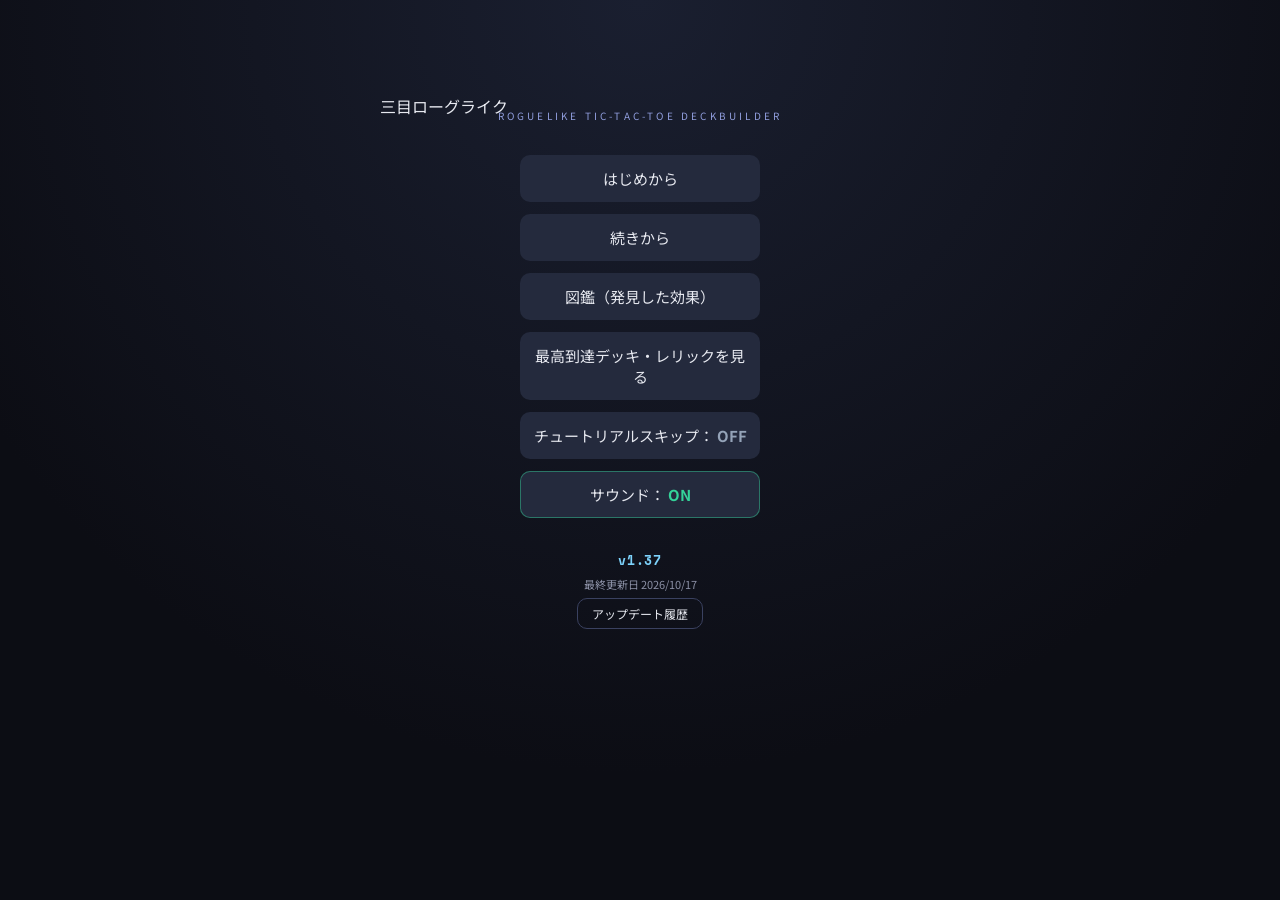
<file: index.html>
<!DOCTYPE html>
<html lang="ja">
<head>
<meta charset="UTF-8">
<meta name="viewport" content="width=device-width, initial-scale=1.0, maximum-scale=1.0, user-scalable=no">
<meta name="apple-mobile-web-app-capable" content="yes">
<meta name="mobile-web-app-capable" content="yes">
<title>三目ローグライク</title>
<link rel="stylesheet" href="css/style.css">
<link rel="stylesheet" href="css/packfx.css">
<link rel="stylesheet" href="css/scorefx.css">
<link rel="stylesheet" href="css/majin.css">
<link rel="stylesheet" href="css/icons.css">
<link rel="stylesheet" href="css/stagefx.css">
<link rel="stylesheet" href="css/traitfx.css">
<link rel="stylesheet" href="css/relicui.css">
<link rel="stylesheet" href="css/handfan.css">
<link rel="stylesheet" href="css/startevent.css">
<link rel="stylesheet" href="css/revelation.css">
<link rel="stylesheet" href="css/retreat.css">
<link rel="stylesheet" href="css/tutorial.css">
<link rel="stylesheet" href="css/clockup.css">
<link rel="stylesheet" href="css/throwgame.css">
<link rel="stylesheet" href="css/highlow.css">
<link rel="stylesheet" href="css/pachinko.css">
<link rel="stylesheet" href="css/derby.css">
<link rel="stylesheet" href="css/urasekai.css">
</head>
<body>
<!-- 各シーンはここに描画される -->
<div id="app"></div>

<!-- スクリプト構成：グローバル系→データ系→各シーン→インデックス(起動) の順で読み込む -->
<script src="js/version.js"></script>
<script src="js/sfx.js"></script>
<script src="js/confirmDialog.js"></script>
<script src="js/swipeSelect.js"></script>
<script src="js/icons.js"></script>
<script src="js/globalFunctions.js"></script>
<script src="js/tutorial.js"></script>
<script src="js/gameData.js"></script>
<script src="js/gameState.js"></script>
<script src="js/packFx.js"></script>
<script src="js/title.js"></script>
<script src="js/majinEvent.js"></script>
<script src="js/mapSelect.js"></script>
<script src="js/scoreFx.js"></script>
<script src="js/stageFx.js"></script>
<script src="js/traitFx.js"></script>
<script src="js/gameMain.js"></script>
<script src="js/shop.js"></script>
<script src="js/ending.js"></script>
<script src="js/startEvent.js"></script>
<script src="js/revelation.js"></script>
<script src="js/throwGame.js"></script>
<script src="js/highLowGame.js"></script>
<script src="js/pachinkoGame.js"></script>
<script src="js/derbyGame.js"></script>
<script src="js/urasekai.js"></script>
<script src="js/toastSwipe.js"></script>
<script src="js/index.js"></script>
</body>
</html>
</file>
<file: css/style.css>
@import url('https://fonts.googleapis.com/css2?family=Noto+Sans+JP:wght@400;700;900&family=Space+Mono&display=swap');
:root{
  --bg:#12141c; --panel:#1c2030; --panel-2:#242a3d;
  --accent:#7dd3fc; --accent-2:#f472b6;
  --text:#e7e9f0; --text-dim:#8b90a5;
  --circle:#7dd3fc; --triangle:#4ade80; --square:#facc15; --cross:#f87171; --gold:#fbbf24; --success:#4ade80;
}
*{box-sizing:border-box;-webkit-tap-highlight-color:transparent;touch-action:manipulation;}
html,body{margin:0;padding:0;width:100%;height:100%;background:radial-gradient(circle at 50% 0%,#1a1f30 0%,#0c0d14 70%);color:var(--text);font-family:'Noto Sans JP',sans-serif;overflow-x:hidden;overscroll-behavior:none;}
#app{min-height:100vh;display:flex;flex-direction:column;align-items:center;justify-content:flex-start;padding:16px 12px 40px;}
h1,h2,h3{margin:0 0 10px;font-weight:900;letter-spacing:.04em;}
button{font-family:'Noto Sans JP',sans-serif;cursor:pointer;border:none;border-radius:10px;color:var(--text);background:var(--panel-2);padding:10px 18px;font-size:14px;transition:transform .12s ease,background .12s ease;}
button:hover:not(:disabled){transform:translateY(-2px);background:#2c3350;}
button:active:not(:disabled){transform:translateY(0);}
button:disabled{opacity:.35;cursor:not-allowed;}

/* --- Title --- */
.title-screen{display:flex;flex-direction:column;align-items:center;gap:32px;margin-top:10vh;}
.title-logo{margin:0 auto;width:min(92vw,520px);line-height:0;}
.title-sub{color:#a5b4fc;letter-spacing:.32em;font-size:10px;text-transform:uppercase;text-align:center;margin-top:2px;white-space:nowrap;opacity:.85;}
/* タイトルロゴ（クロスライン）アニメーション */
.tl-svg{display:block;width:100%;height:auto;overflow:visible;}
.tl-halo{transform-box:fill-box;transform-origin:center;animation:tlHalo 4.5s ease-in-out infinite;}
.tl-word-fill{animation:tlPulse 4.5s ease-in-out infinite;}
.tl-hit{animation:tlHit 4.5s ease-in-out infinite;}
.tl-sym{opacity:.82;}
.tl-beam-glow{opacity:.55;animation:tlBeamGlow 4.5s ease-in-out infinite;}
.tl-beam-run{stroke-dashoffset:100;animation:tlRun 4.5s cubic-bezier(.55,.05,.35,1) infinite;}
.tl-sheen{animation:tlSheen 4.5s ease-in-out infinite;}
.tl-spark{transform-box:fill-box;transform-origin:center;opacity:0;animation:tlSpark 3.6s ease-in-out infinite;animation-delay:var(--d,0s);}
.tl-svg .tl-spark{filter:drop-shadow(0 0 3px #fde68a);}
@keyframes tlHalo{0%,100%{opacity:.75;transform:scale(1);}50%{opacity:1;transform:scale(1.06);}}
@keyframes tlPulse{0%,100%{opacity:.94;}50%{opacity:1;}}
@keyframes tlHit{0%,30%{opacity:.85;}40%{opacity:1;filter:drop-shadow(0 0 6px #fde68a);}60%,100%{opacity:.85;}}
@keyframes tlBeamGlow{0%,25%{opacity:.35;}40%{opacity:.95;}70%,100%{opacity:.35;}}
@keyframes tlRun{0%{stroke-dashoffset:100;opacity:0;}8%{opacity:1;}50%{stroke-dashoffset:-86;opacity:1;}56%,100%{stroke-dashoffset:-86;opacity:0;}}
@keyframes tlSheen{0%,40%{transform:skewX(-24deg) translateX(0);}75%,100%{transform:skewX(-24deg) translateX(520px);}}
@keyframes tlSpark{0%,100%{opacity:0;transform:scale(.4) rotate(0deg);}45%{opacity:1;transform:scale(1) rotate(45deg);}70%{opacity:0;transform:scale(.6) rotate(90deg);}}
@media (prefers-reduced-motion:reduce){
  .tl-halo,.tl-word-fill,.tl-hit,.tl-beam-glow,.tl-beam-run,.tl-sheen,.tl-spark{animation:none;}
  .tl-beam-run,.tl-sheen{display:none;}
  .tl-spark{opacity:.8;}
  .tl-beam-glow{opacity:.6;}
}
.title-menu{display:flex;flex-direction:column;gap:12px;width:240px;}
.title-menu button{font-size:15px;padding:13px;}

/* --- Map --- */
.map-screen{width:100%;max-width:900px;display:flex;flex-direction:column;gap:20px;align-items:center;}
.map-header{display:flex;justify-content:space-between;width:100%;color:var(--text-dim);font-size:12px;}
.map-path{display:flex;gap:20px;flex-wrap:wrap;justify-content:center;}
.stage-card{background:var(--panel);border-radius:14px;padding:16px;width:230px;border:1px solid #2b3150;display:flex;flex-direction:column;gap:8px;}
.stage-card.locked{opacity:.35;}
.stage-card.cleared{border-color:var(--success);}
.stage-tag{font-size:10px;color:var(--text-dim);letter-spacing:.15em;text-transform:uppercase;}
.stage-name{font-size:18px;font-weight:900;}
.stage-goal{font-size:12px;color:var(--accent);}
.stage-actions{display:flex;flex-direction:column;gap:6px;margin-top:4px;}
.stage-actions .skip-btn{background:transparent;border:1px solid #3a4066;font-size:11px;padding:7px;}
/* ボス効果プレビュー */
.boss-preview{background:#1a0a0a;border:1px solid #5a2020;border-radius:8px;padding:8px;font-size:10px;max-height:120px;overflow-y:auto;margin-top:4px;}
.boss-preview-title{color:var(--cross);font-weight:700;margin-bottom:4px;}
.boss-preview-item{color:var(--text-dim);margin-bottom:2px;line-height:1.4;}

/* --- Game --- */
.game-screen{width:100%;max-width:1000px;display:flex;flex-direction:column;gap:14px;align-items:center;}
.status-bar{width:100%;background:var(--panel);padding:10px 16px;border-radius:12px;font-size:12px;}
.stat{display:flex;flex-direction:column;gap:2px;min-width:70px;}
.stat .label{color:var(--text-dim);font-size:10px;}
.stat .value{font-size:15px;font-weight:700;font-family:'Space Mono',monospace;}
.stat .value.sparkle{color:var(--gold);animation:sparkle .6s ease-in-out infinite alternate;}
@keyframes sparkle{from{text-shadow:0 0 8px var(--gold);}to{text-shadow:0 0 20px #fff8d0,0 0 44px var(--gold);}}
.progress-outer{width:100%;height:7px;background:#20243a;border-radius:4px;overflow:hidden;}
.progress-inner{height:100%;background:linear-gradient(90deg,var(--accent),var(--success));transition:width .3s ease;}
.add-score-bar{display:flex;align-items:center;gap:10px;flex-wrap:wrap;margin-top:8px;padding:5px 8px;background:#111624;border-radius:8px;font-size:11px;}
.as-label{color:var(--text-dim);}
.as-cards{font-weight:700;font-size:13px;font-family:'Space Mono',monospace;}
.as-relic{color:var(--gold);font-weight:700;}
.as-eq{color:var(--accent);margin-left:auto;}

/* --- Board area --- */
.board-area{display:flex;gap:12px;align-items:flex-start;justify-content:center;flex-wrap:wrap;}
.board-left-col{display:flex;flex-direction:column;gap:10px;width:170px;flex-shrink:0;}
.board{display:grid;grid-template-columns:repeat(4,70px);grid-template-rows:repeat(4,70px);gap:5px;background:var(--panel);padding:9px;border-radius:14px;}
.cell{background:var(--panel-2);border-radius:8px;display:flex;flex-direction:column;align-items:center;justify-content:center;position:relative;user-select:none;transition:background .15s;}
.cell.empty{cursor:pointer;}
.cell.empty:hover{background:#343c5c;}
.cell.disabled{cursor:not-allowed;}
.cell.blocked{background:#1a1822;color:#333;cursor:not-allowed;font-size:16px;}
.cell.expand-highlight{box-shadow:inset 0 0 0 3px var(--accent);background:#1a2a40;}
.cell.paint-highlight{box-shadow:inset 0 0 0 3px var(--accent-2);background:#2a1a2a;}
.cell.scoring-cell{box-shadow:inset 0 0 0 3px var(--gold);}
.cell.hint-blink{animation:hintBlink 1s infinite;cursor:pointer;}
@keyframes hintBlink{0%,100%{box-shadow:inset 0 0 0 3px var(--cross);}50%{box-shadow:inset 0 0 0 3px transparent;}}
.cell-score{position:absolute;right:4px;bottom:2px;font-size:9px;font-weight:700;color:var(--text-dim);font-family:'Space Mono',monospace;}
.cell-dots{position:absolute;left:4px;top:4px;display:flex;gap:2px;}
.cell-dot{width:7px;height:7px;border-radius:50%;}
.dot-enhance{background:var(--gold);}
.dot-jamming{background:var(--success);}
.dot-trait{background:var(--circle);}
.score-badge{position:absolute;left:50%;top:-24px;transform:translateX(-50%);background:var(--gold);color:#1a1a1a;font-size:10px;font-weight:700;padding:2px 6px;border-radius:7px;white-space:nowrap;pointer-events:none;}
.score-badge::after{content:'';position:absolute;left:50%;top:100%;transform:translateX(-50%);border:5px solid transparent;border-top-color:var(--gold);}
.cell-bubble{position:absolute;left:50%;top:-26px;transform:translateX(-50%);background:var(--cross);color:#fff;font-size:10px;font-weight:700;padding:3px 7px;border-radius:8px;white-space:nowrap;pointer-events:none;}
.cell-bubble::after{content:'';position:absolute;left:50%;top:100%;transform:translateX(-50%);border:5px solid transparent;border-top-color:var(--cross);}

/* --- Mult legend (left of board) --- */
.mult-legend{font-size:11px;color:var(--text-dim);background:rgba(0,0,0,.3);border-radius:8px;padding:6px 10px;width:100%;}
.mult-legend table{border-collapse:collapse;width:100%;}
.mult-legend th{color:var(--text-dim);font-weight:400;padding:0 5px 2px;text-align:center;font-size:10px;}
.mult-legend td{padding:1px 5px;text-align:center;font-family:'Space Mono',monospace;font-size:11px;}
.mult-legend td:first-child{font-size:14px;font-weight:900;}

/* --- Effects panel (left of board, always visible) --- */
.effects-panel-side{background:var(--panel);border-radius:10px;padding:8px 10px;width:100%;max-height:280px;overflow-y:auto;}
.effects-panel-side h3{font-size:11px;color:var(--text-dim);margin-bottom:6px;letter-spacing:.1em;}
.eff-empty{font-size:11px;color:var(--text-dim);}
.effect-entry{background:var(--panel-2);border-radius:7px;padding:6px 8px;margin-bottom:5px;font-size:11px;}
.eff-head{font-weight:700;display:flex;align-items:center;gap:4px;margin-bottom:3px;}
.eff-desc{color:var(--text-dim);font-size:10px;line-height:1.4;}

/* --- Card UI #5 --- */
.card{width:66px;height:104px;border-radius:8px;background:var(--panel);border:2px solid #2b3150;display:flex;flex-direction:column;align-items:center;justify-content:center;gap:2px;cursor:pointer;transition:transform .12s,border-color .12s;position:relative;}
.card:hover{transform:translateY(-6px);}
.card.selected{border-color:var(--gold);transform:translateY(-10px);}
.card.reroll-selected{border-color:var(--accent);transform:translateY(-8px);box-shadow:0 0 0 2px rgba(125,211,252,.4);}
.card-dots-row{position:absolute;left:5px;top:5px;display:flex;gap:3px;z-index:2;}
.card-symbol-wrap{display:flex;align-items:center;gap:2px;font-size:26px;font-weight:900;line-height:1;}
.card-multi-sub{font-size:11px;font-weight:700;color:var(--text-dim);line-height:1;}
.card-multi-sub.small{font-size:9px;}
.card-number{position:absolute;top:4px;right:5px;font-size:10px;font-weight:700;font-family:'Space Mono',monospace;color:var(--text-dim);}
.card-score-bonus{font-size:8px;color:var(--gold);}
.card-tag{font-size:8px;}
.card-tag-jamming{color:var(--success);}
.card-tag-enhance{color:var(--gold);}
.card-tag-trait{color:var(--circle);}

/* #4 カード説明吹き出し */
.card-tooltip-panel{width:100%;max-width:480px;background:var(--panel-2);border:1px solid #3a3060;border-radius:12px;padding:10px 14px;font-size:12px;}
.card-tooltip-panel .info-title{font-weight:900;font-size:14px;margin-bottom:4px;}
.info-panel{width:100%;max-width:520px;background:var(--panel);border-radius:12px;padding:10px 14px;font-size:12px;display:flex;flex-direction:column;gap:4px;}
.info-panel .info-title{font-weight:900;font-size:14px;}
.info-desc{color:var(--text-dim);line-height:1.5;}
.relic-info-panel{border:1px solid #6a4ad4;}
.relic-live-value{color:var(--gold);font-weight:900;}
.relic-enhance-desc{color:var(--gold)!important;}
.sell-relic-btn{margin-top:8px;background:#3d1a1a;color:var(--cross);font-size:12px;padding:7px 12px;border-radius:8px;}
.relic-reorder-row{display:flex;gap:8px;margin-top:8px;}
.relic-move-btn{background:#1e1830;color:#cfc7ff;font-size:12px;padding:6px 10px;border-radius:8px;border:1px solid #6a4ad4;}
.relic-move-btn:disabled{opacity:.35;cursor:default;}
/* #3 デッキ画面のソート・統計パネル */
.deck-stats-panel{ display:flex; flex-wrap:wrap; gap:8px 14px; background:var(--panel); border:1px solid #2b3150; border-radius:10px; padding:8px 12px; margin:8px 0; font-size:12px; }
.deck-sort-row{ display:flex; flex-wrap:wrap; gap:6px; margin-bottom:10px; }
.deck-sort-btn{ background:var(--panel); border:1px solid #3a2c6a; border-radius:8px; padding:5px 10px; font-size:11px; color:#cfc7ff; }
.deck-sort-btn.active{ border-color:var(--gold); background:#1e1830; color:var(--gold); }

/* Hand */
.hand-area{width:100%;display:flex;flex-direction:column;gap:8px;align-items:center;}
.hand-row{display:flex;gap:7px;flex-wrap:wrap;justify-content:center;min-height:96px;}

/* Turn/Boss */
.turn-indicator{font-size:12px;padding:5px 12px;border-radius:20px;background:var(--panel-2);}
.turn-indicator.player{color:var(--accent);}
.turn-indicator.npc{color:var(--cross);}
.boss-tag{background:#3d1515;border:1px solid var(--cross);border-radius:8px;padding:5px 12px;font-size:12px;color:var(--cross);font-weight:700;width:fit-content;}

/* Controls / Log */
.controls-row{display:flex;gap:10px;}
.log-panel{width:100%;max-height:100px;overflow-y:auto;background:#0e1018;border-radius:10px;padding:8px 12px;font-size:11px;color:var(--text-dim);font-family:'Space Mono',monospace;line-height:1.6;}

/* --- Relic display --- */
.relic-display-row{display:flex;gap:7px;flex-wrap:wrap;align-items:center;width:100%;padding:4px 0;}
.relic-card{position:relative;background:var(--panel);border:2px solid #3a2c6a;border-radius:9px;padding:6px 10px;min-width:75px;text-align:center;cursor:pointer;transition:transform .15s,border-color .15s;}
/* #3 点数計算に関わった時だけ、レリック/パッシブの上に数値を吹き出しで表示する */
.scoring-value-bubble{ position:absolute; left:50%; top:-26px; transform:translateX(-50%); background:var(--gold); color:#3a2c00; font-weight:900; font-size:11px; padding:2px 7px; border-radius:8px; white-space:nowrap; z-index:5; animation:scoringBubblePop .3s ease; }
.scoring-value-bubble::after{ content:''; position:absolute; left:50%; bottom:-5px; transform:translateX(-50%); border:5px solid transparent; border-top-color:var(--gold); }
@keyframes scoringBubblePop{ 0%{ transform:translateX(-50%) scale(.4); opacity:0; } 100%{ transform:translateX(-50%) scale(1); opacity:1; } }
.relic-card:hover{transform:translateY(-3px);border-color:#6a4ad4;}
.relic-card.active{border-color:var(--gold);background:#1e1830;}
.relic-card.bounce{animation:relicBounce .5s ease-in-out;}
@keyframes relicBounce{0%,100%{transform:translateY(0);}40%{transform:translateY(-10px);}70%{transform:translateY(-4px);}}
.relic-name{font-size:10px;font-weight:700;color:#c4b5fd;}
.relic-enhance-tag{font-size:9px;color:var(--gold);margin-top:2px;}
.relic-capacity{font-size:11px;color:var(--text-dim);margin-left:auto;}
.relic-empty{font-size:12px;color:var(--text-dim);}

/* --- Result --- */
.result-screen,.shop-stub{display:flex;flex-direction:column;align-items:center;gap:16px;margin-top:12vh;text-align:center;}
.result-title{font-size:32px;font-weight:900;}
.result-title.win{color:var(--success);}
.result-title.lose{color:var(--cross);}
.gold-reveal-popup{background:var(--panel);border:1px solid #3a3050;border-radius:16px;padding:18px 26px;text-align:center;}
.gr-label{font-size:11px;color:var(--text-dim);letter-spacing:.1em;}
.gr-total{font-size:34px;font-weight:900;color:var(--gold);font-family:'Space Mono',monospace;text-shadow:0 0 14px var(--gold);}
.gr-breakdown{font-size:11px;color:var(--text-dim);margin-top:4px;}

/* --- Shop --- */
.shop-screen{width:100%;max-width:960px;display:flex;flex-direction:column;gap:18px;}
.shop-header{display:flex;flex-direction:column;gap:5px;align-items:center;text-align:center;}
.shop-gold{font-size:15px;font-weight:700;color:var(--gold);}
.shop-reward{color:var(--gold);font-weight:700;font-size:12px;}
.shop-message{color:var(--accent);font-size:12px;}
.shop-section{display:flex;flex-direction:column;gap:8px;}
.shop-section h3{font-size:13px;color:var(--text-dim);margin-bottom:6px;letter-spacing:.04em;}
.shop-section-title{font-size:12px;color:var(--text-dim);font-weight:700;margin-bottom:6px;}
.shop-relic-confirm{background:var(--panel);border-radius:12px;padding:10px 14px;}
.relic-desc-popup{margin-top:6px;font-size:11px;color:var(--text-dim);background:var(--panel-2);border-radius:8px;padding:6px 10px;}
.shop-row{display:flex;gap:12px;flex-wrap:wrap;}
.shop-slot{background:var(--panel);border:1px solid #2b3150;border-radius:12px;padding:12px;width:170px;min-height:100px;display:flex;flex-direction:column;justify-content:space-between;gap:7px;}
.shop-slot.sold{opacity:.4;align-items:center;justify-content:center;text-align:center;}
.shop-slot .slot-title{font-weight:700;font-size:13px;}
.shop-slot .slot-desc{font-size:11px;color:var(--text-dim);line-height:1.4;}
.shop-slot .buy-btn{align-self:flex-start;font-size:12px;padding:7px 12px;}
.pickup-slot{border-color:#4a3680;background:linear-gradient(135deg,#1c1630,#241c40);}
/* #28 特別・ドリームスロット */
.special-slot{border-color:#5a2080;background:linear-gradient(135deg,#1a1028,#2a1248);}
.dream-slot{border:2px solid var(--gold);background:linear-gradient(135deg,#1e1500,#2a2000);box-shadow:0 0 14px rgba(251,191,36,.3);}
.dream-slot .slot-title{color:var(--gold);}
.relic-shop-slot{min-height:120px;}
.relic-shop-card{background:linear-gradient(135deg,#1e1530,#2a1e50);border-radius:8px;padding:8px;text-align:center;margin-bottom:5px;border:1px solid #4a3680;}
.relic-shop-card.pickup{border-color:var(--gold);}
.shop-actions{display:flex;gap:12px;justify-content:center;margin-top:4px;}

/* Pack modals */
.pack-modal-overlay{position:fixed;inset:0;background:rgba(6,7,12,.82);display:flex;align-items:center;justify-content:center;z-index:60;}
/* クリア報酬のパック選択（ゲームメイン画面の上）：背景の盤面が見えるよう薄めに暗転 */
.reward-pack-layer .pack-modal-overlay.reward-over-game{background:rgba(6,7,12,.5);}
.pack-modal{background:var(--panel);border-radius:16px;padding:22px;max-width:640px;max-height:88vh;overflow-y:auto;text-align:center;}
.pack-modal-wide{max-width:760px;}
.pack-modal h3{font-size:14px;margin-bottom:14px;}
.pack-card-grid{display:flex;gap:10px;flex-wrap:wrap;justify-content:center;}
.pack-card-item{position:relative;width:70px;height:96px;border-radius:8px;background:var(--panel-2);border:2px solid #2b3150;display:flex;flex-direction:column;align-items:center;justify-content:center;gap:3px;cursor:pointer;transition:transform .12s,border-color .12s;}
.pack-card-item:hover{transform:translateY(-6px);border-color:var(--gold);}
.pack-card-item.picked{border-color:var(--gold);box-shadow:0 0 0 2px rgba(251,191,36,.5);transform:translateY(-6px);}
.grid-disabled{opacity:.4;pointer-events:none;}
.sell-badge{position:absolute;top:-18px;left:50%;transform:translateX(-50%);background:var(--gold);color:#1a1a1a;font-size:9px;font-weight:700;padding:2px 5px;border-radius:5px;white-space:nowrap;}
.effect-choice-list{display:flex;flex-direction:column;gap:9px;max-width:520px;margin:0 auto;}
.effect-choice-item{background:var(--panel-2);border:1px solid #2b3150;border-radius:9px;padding:10px 12px;text-align:left;cursor:pointer;transition:border-color .12s,transform .12s;}
.effect-choice-item:hover{border-color:var(--gold);transform:translateX(2px);}
.effect-choice-item.chosen{border-color:var(--gold);background:#2c2410;}
/* #17 タイトルより文字を2サイズ小さくする */
.effect-choice-item .slot-title{font-size:14px;font-weight:700;}
.effect-choice-item .slot-desc{font-size:10px;color:var(--text-dim);line-height:1.4;margin-top:3px;}
.pack-modal-actions{display:flex;gap:10px;justify-content:center;margin-top:14px;flex-wrap:wrap;}
.card-pick-wrap{display:flex;flex-direction:column;align-items:center;gap:7px;cursor:pointer;width:140px;}
.card-pick-wrap .card:hover{transform:translateY(-6px);border-color:var(--gold);}
.card-pick-desc{font-size:10px;color:var(--text-dim);text-align:center;line-height:1.4;}
.card-reveal-popup{background:var(--panel);border:1px solid var(--gold);border-radius:16px;padding:22px 28px;text-align:center;}
/* #7 カード変化ポップアップは画面右側に固定表示し、裏側のショップ操作をブロックしない */
.card-reveal-toast{ position:fixed; top:50%; right:8px; transform:translateY(-50%); z-index:70; pointer-events:none; max-width:180px; }
.card-reveal-toast .card-reveal-popup{ pointer-events:auto; touch-action:none; cursor:grab; padding:14px 12px; box-shadow:0 6px 22px rgba(0,0,0,.5); }
.card-reveal-toast .pack-card-grid{ max-height:none; }
/* #3 カード変化中に他の操作があった場合、変化中のカードと枠を50%の不透明度にする */
.card-reveal-toast.interrupted .card-reveal-popup{ opacity:.5; transition:opacity .2s ease; }
.card.reveal-glow{box-shadow:0 0 18px rgba(251,191,36,.6);border-color:var(--gold);}
/* #5 アップグレード演出：カードは位置を変えず、横向きに一回転して変化後の姿を見せる */
/* 演出変更：定速回転ではなく「パキッ」と一回転（同時に少しポップ）→変化後のカードで静止 */
.flip-card-wrap{ width:66px; height:104px; perspective:900px; animation:cardFlipPop 340ms cubic-bezier(.2,.9,.3,1) both; }
.flip-card-inner{ position:relative; width:100%; height:100%; transform-style:preserve-3d; animation:cardFlipSnap 320ms cubic-bezier(.2,1.4,.4,1) both; }
.pack-card-grid > :nth-child(2) .flip-card-inner, .pack-card-grid > :nth-child(2).flip-card-wrap, .pack-card-grid > :nth-child(2) .flip-card-wrap{ animation-delay:60ms; }
.pack-card-grid > :nth-child(3) .flip-card-inner, .pack-card-grid > :nth-child(3).flip-card-wrap, .pack-card-grid > :nth-child(3) .flip-card-wrap{ animation-delay:120ms; }
.pack-card-grid > :nth-child(4) .flip-card-inner, .pack-card-grid > :nth-child(4).flip-card-wrap, .pack-card-grid > :nth-child(4) .flip-card-wrap{ animation-delay:180ms; }
.pack-card-grid > :nth-child(n+5) .flip-card-inner, .pack-card-grid > :nth-child(n+5).flip-card-wrap, .pack-card-grid > :nth-child(n+5) .flip-card-wrap{ animation-delay:240ms; }
@keyframes cardFlipSnap{ 0%{ transform:rotateY(0deg); } 100%{ transform:rotateY(180deg); } }
@keyframes cardFlipPop{ 0%{ transform:scale(1); } 45%{ transform:scale(1.12); } 100%{ transform:scale(1); } }
@media (prefers-reduced-motion:reduce){
  .flip-card-wrap{ animation:none; }
  .flip-card-inner{ animation:none; transform:none; }
  .flip-card-face.flip-card-front{ display:none; }
  .flip-card-face.flip-card-back{ transform:none; animation:cardFadeIn .25s ease both; }
}
@keyframes cardFadeIn{ from{ opacity:0; } to{ opacity:1; } }
.flip-card-face{ position:absolute; inset:0; backface-visibility:hidden; }
.flip-card-face .card{ width:100%; height:100%; cursor:default; }
.flip-card-face.flip-card-front{ transform:rotateY(0deg); }
.flip-card-face.flip-card-back{ transform:rotateY(180deg); }
@keyframes cardFlipReveal{
  0%{ transform:rotateY(0deg); }
  100%{ transform:rotateY(180deg); }
}
/* #5 換金演出：カードがGに変わる */
.cash-flip-wrap{ width:66px; height:104px; perspective:900px; }
.cash-flip-inner{ position:relative; width:100%; height:100%; transform-style:preserve-3d; animation:cardFlipReveal 1.3s cubic-bezier(.4,.1,.2,1) forwards; }
.cash-flip-face{ position:absolute; inset:0; backface-visibility:hidden; }
.cash-flip-face .card{ width:100%; height:100%; cursor:default; }
.cash-flip-front{ transform:rotateY(0deg); }
.cash-flip-back{ transform:rotateY(180deg); }
.gold-coin-card{ width:100%; height:100%; border-radius:8px; background:radial-gradient(circle at 35% 30%,#fff6c8,var(--gold) 65%,#8a6b12); border:2px solid #8a6b12; display:flex; align-items:center; justify-content:center; font-weight:900; font-size:14px; color:#3a2c00; text-shadow:0 1px 0 rgba(255,255,255,.5); box-shadow:0 0 14px rgba(251,191,36,.7); }
/* #5 複製演出：カードが2枚に分裂する（画面サイズが変わってもズレないよう、重ね配置はgrid、移動量は要素自身の幅に対する%で指定） */
.dup-anim-wrap{ display:grid; grid-template-areas:"stack"; justify-items:center; align-items:center; padding:10px 26px; }
.dup-anim-card{ grid-area:stack; margin:0; }
.dup-anim-card.dup-left{ animation:dupSplitLeft 1s ease forwards; }
.dup-anim-card.dup-right{ opacity:0; animation:dupSplitRight 1s ease forwards; }
@keyframes dupSplitLeft{
  0%{ transform:translateX(0); }
  100%{ transform:translateX(-70%); }
}
@keyframes dupSplitRight{
  0%{ transform:translateX(0) scale(.9); opacity:0; }
  40%{ opacity:1; }
  100%{ transform:translateX(70%) scale(1); opacity:1; }
}

/* Smartphone landscape */
@media (max-height:500px) and (orientation:landscape){
  #app{padding:6px 8px 16px;}
  .board{grid-template-columns:repeat(4,54px);grid-template-rows:repeat(4,54px);gap:4px;padding:6px;}
  .cell{font-size:20px;}
  .board-left-col{width:140px;}
  .card{width:50px;height:82px;}
  .card-symbol-wrap{font-size:20px;}
  .hand-row{gap:5px;}
  .log-panel{max-height:60px;font-size:10px;}
  .effects-panel-side{max-height:200px;font-size:10px;}
  .mult-legend td{font-size:10px;}
  .game-screen{gap:8px;}
  .board-area{gap:8px;}
  .status-bar{padding:6px 10px;}
  .stat .value{font-size:12px;}
}
@media (max-width:480px){
  .board{grid-template-columns:repeat(4,60px);grid-template-rows:repeat(4,60px);}
  .board-left-col{width:100%;flex-direction:row;gap:6px;align-items:flex-start;}
  .mult-legend{width:auto;flex:0 0 42%;max-height:120px;overflow-y:auto;padding:4px 6px;}
  .mult-legend td,.mult-legend th{font-size:9px;padding:0 3px;}
  .mult-legend td:first-child{font-size:11px;}
  .effects-panel-side{flex:1;max-height:120px;overflow-y:auto;}
  .shop-slot{width:145px;}
}

/* #4 スマホ縦画面：1ページに収まるよう全体を圧縮（ページ全体スクロールを避ける） */
@media (max-width:480px) and (orientation:portrait){
  html,body{overflow-y:auto;}
  #app{padding:4px 6px 10px;}
  .game-screen{gap:6px;}
  .status-bar{padding:6px 8px;}
  .stat{font-size:11px;}
  .stat .value{font-size:12px;}
  .board{grid-template-columns:repeat(4,52px);grid-template-rows:repeat(4,52px);gap:3px;padding:5px;}
  .cell{font-size:18px;}
  .board-area{gap:6px;}
  .board-left-col{gap:4px;}
  .mult-legend{max-height:96px;font-size:9px;}
  .effects-panel-side{max-height:96px;font-size:9px;}
  .hand-row{gap:4px;}
  .card{width:48px;height:78px;}
  .card-symbol-wrap{font-size:18px;}
  .log-panel{max-height:48px;font-size:9px;}
  .relic-display-row{gap:4px;}
}

/* Symbol colors */
.sym-Circle{ color:var(--circle); }
.sym-Triangle{ color:var(--triangle); }
.sym-Square{ color:var(--square); }
.sym-Cross{ color:var(--cross); }
.sym-Hoshi{ color:#fbbf24; }
.sym-Check{ color:#34d399; }

/* --- #1 Card hover tooltip & #5 drag --- */
.card-wrapper{ position:relative; display:inline-block; }
.card-hover-tip{
  position:absolute; bottom:calc(100% + 8px); left:50%; transform:translateX(-50%);
  background:var(--panel-2); border:1px solid #4a3680; border-radius:10px;
  padding:8px 12px; font-size:11px; color:var(--text); line-height:1.5;
  white-space:nowrap; z-index:100; pointer-events:none; max-width:240px;
  white-space:normal; width:200px; box-shadow:0 4px 16px rgba(0,0,0,.5);
}
.card-hover-tip::after{
  content:''; position:absolute; top:100%; left:50%; transform:translateX(-50%);
  border:6px solid transparent; border-top-color:var(--panel-2);
}
.cell.drag-over{ background:#2a3a5c!important; box-shadow:inset 0 0 0 3px var(--accent)!important; }

/* #8 ドラッグ開始時に表示する効果テキストの吹き出し（移動を始めると消える） */
.drag-tooltip-bubble{
  position:fixed; transform:translate(-50%,-100%); z-index:200; pointer-events:none;
  background:var(--panel-2); border:1px solid #4a3680; border-radius:10px;
  padding:8px 12px; font-size:11px; color:var(--text); line-height:1.5;
  width:200px; box-shadow:0 4px 16px rgba(0,0,0,.5);
}
.drag-tooltip-bubble::after{
  content:''; position:absolute; top:100%; left:50%; transform:translateX(-50%);
  border:6px solid transparent; border-top-color:var(--panel-2);
}

/* --- 拡張/拡大カードUI #3 --- */
.card-symbol-expand{ display:flex; flex-wrap:wrap; justify-content:center; align-items:center; gap:1px; }
.card-symbol-expand.horiz{ flex-direction:row; gap:2px; }
.card-symbol-expand.vert{ flex-direction:column; gap:0; }
.card-symbol-expand.grid2{ display:grid; grid-template-columns:1fr 1fr; gap:0; width:100%; justify-items:center; }
.card-symbol-expand.grid2.grid4{ grid-template-columns:1fr 1fr; gap:1px; padding:1px; border:1px dashed rgba(79,209,255,.5); border-radius:4px; }
.esym{ font-size:15px; line-height:1; }
/* #4 シカクパッシブ2：拡張/拡大が強化されている間、シカク記号を青く光らせて拡縮させるループアニメーション */
.esym.square-boosted{ animation:squareBoostPulse 1.2s ease-in-out infinite; color:#4fd1ff; text-shadow:0 0 4px #4fd1ff,0 0 8px #4fd1ff; }
@keyframes squareBoostPulse{
  0%,100%{ transform:scale(1); text-shadow:0 0 3px #4fd1ff,0 0 6px #4fd1ff; }
  50%{ transform:scale(1.25); text-shadow:0 0 6px #4fd1ff,0 0 14px #4fd1ff; }
}

/* --- ジャミング絵文字 #5 --- */
.card-jamming-emoji{ font-size:13px; line-height:1; margin-top:2px; }

/* --- ホバー吹き出し色 #4 --- */
.desc-jamming{ color:var(--success); }
.desc-enhance{ color:var(--gold); }
.desc-trait{ color:var(--circle); }
.card-hover-tip span{ display:block; }

/* --- タッチドラッグ #6 --- */
.touch-drag-ghost{
  position:fixed; z-index:9999; pointer-events:none; opacity:0.85;
  transform:scale(1.1); box-shadow:0 8px 24px rgba(0,0,0,.6);
  border-color:var(--gold)!important;
}
.dragging-origin{ opacity:0.4; }
.cell.touch-hover{ box-shadow:inset 0 0 0 3px var(--gold)!important; background:#2a3a5c!important; }

/* --- #4 強化効果ビジュアル --- */
.sym-large{ font-size:38px!important; line-height:1; }
.enhance-badge{ font-size:13px; margin-left:1px; line-height:1; }
.gold-text{ color:var(--gold); }
.card-draw-label{ display:block; font-size:8px; color:var(--accent); font-family:'Space Mono',monospace; line-height:1; margin-top:1px; text-align:right; padding-right:4px; }

/* --- #2 カード更新説明 --- */
.card-reveal-desc{ font-size:10px; line-height:1.5; max-width:160px; text-align:left; background:var(--panel-2); border-radius:8px; padding:6px 8px; }

/* --- #3 ピックアップアップグレードプレビュー --- */
.pickup-preview-item{ font-size:10px; color:var(--text-dim); line-height:1.4; }

/* --- #5 アップグレードモーダルのビンゴ倍率パネル --- */
.modal-mult-panel{ margin-bottom:10px; }
/* #7 ビンゴ倍率パネルと選択肢一覧を横並びにする */
.pack-modal-top-row{ display:flex; gap:14px; align-items:flex-start; flex-wrap:wrap; margin-bottom:10px; }
.pack-modal-top-row .modal-mult-panel{ margin-bottom:0; flex-shrink:0; }
.pack-modal-top-row .effect-choice-list{ flex:1; min-width:180px; max-width:none; margin:0; }
.mult-legend-modal{ display:inline-block; background:rgba(0,0,0,.3); border-radius:8px; padding:6px 12px; font-size:11px; }
.mult-legend-modal table{ border-collapse:collapse; }
.mult-legend-modal th{ color:var(--text-dim); font-weight:400; padding:0 5px 2px; text-align:center; font-size:10px; }
.mult-legend-modal td{ padding:1px 5px; text-align:center; font-family:'Space Mono',monospace; font-size:11px; }
.mult-legend-modal td:first-child{ font-size:14px; font-weight:900; }

/* --- #1 基礎点左のインラインドット --- */
.score-dots{ display:inline-flex; gap:2px; align-items:center; margin-right:3px; vertical-align:middle; }
.score-dot{ width:6px; height:6px; border-radius:50%; display:inline-block; }

/* --- #1 点数演出フェーズ別アニメ --- */
.scoring-pop{ animation:cellPop .4s ease-out; }
@keyframes cellPop{
  0%{transform:scale(1);}50%{transform:scale(1.25);box-shadow:inset 0 0 0 3px var(--gold),0 0 12px var(--gold);}100%{transform:scale(1);}
}
.mult-legend.scoring-phase2{ animation:multGlow .5s ease-in-out; }
@keyframes multGlow{
  0%,100%{background:rgba(0,0,0,.3);}50%{background:rgba(251,191,36,.3);box-shadow:0 0 12px var(--gold);}
}
.as-live{ font-size:18px; font-weight:900; font-family:'Space Mono',monospace; color:var(--gold); margin-left:auto; }

/* --- #4 ボス効果タグに説明を追加 --- */
.boss-tag{ display:flex; flex-direction:column; gap:2px; }
.boss-tag-name{ color:var(--cross); font-weight:700; font-size:12px; }
.boss-tag-desc{ color:#cc7070; font-size:10px; }

/* --- #5 ショップをスクロール可能・固定高さに --- */
.shop-screen{
  width:100%; max-width:960px; display:flex; flex-direction:column; gap:14px;
  max-height:calc(100vh - 80px); overflow-y:auto; padding-right:4px;
}
.shop-row{ flex-wrap:wrap; }


/* --- #11 保留札 --- */
.reserve-group{ display:flex; flex-direction:column; align-items:center; gap:4px; }
.reserve-label{ font-size:10px; color:var(--accent-2); font-weight:700; letter-spacing:.05em; }
.reserve-row{ display:flex; gap:5px; }
.reserve-card{ border-color:var(--accent-2)!important; box-shadow:0 0 8px rgba(244,114,182,.3); }
.hand-divider{ width:2px; background:linear-gradient(to bottom,transparent,#4a3060,transparent); align-self:stretch; margin:0 4px; border-radius:2px; }

/* --- #8 セーブスロット --- */
.slot-list{ display:flex; flex-direction:column; gap:12px; width:100%; max-width:480px; }
.save-slot{ background:var(--panel); border:1px solid #2b3150; border-radius:12px; padding:14px; display:flex; align-items:center; justify-content:space-between; gap:10px; }
.save-slot.has-save{ border-color:#4a3680; }
.gamemode-select{ width:100%; max-width:480px; }
.gamemode-btn-row{ display:flex; gap:10px; margin:8px 0 12px; flex-wrap:wrap; }
.gamemode-btn{ background:var(--panel); border:2px solid #3a2c6a; border-radius:9px; padding:8px 14px; color:#cfc7ff; }
.gamemode-btn.active{ border-color:var(--gold); background:#1e1830; }
.gamemode-preview{ background:var(--panel); border:1px solid #2b3150; border-radius:10px; padding:10px 12px; text-align:left; }
.slot-info{ font-size:13px; color:var(--text-dim); }

/* --- #9 図鑑 --- */
.title-screen.gallery-screen{ margin-top:3vh; gap:14px; width:100%; max-width:560px; margin-left:auto; margin-right:auto; padding:0 12px 28px; box-sizing:border-box; align-items:stretch; }
.gallery-screen > h2{ text-align:center; margin:0; }
.gallery-hint{ font-size:11px; color:var(--text-dim); text-align:center; margin-top:-8px; }
.gallery-screen #btn-back{ align-self:center; }
.gallery-section{ width:100%; max-width:700px; margin-bottom:4px; }
.gallery-section h3{ font-size:14px; color:var(--text-dim); margin:0 0 8px; display:flex; align-items:baseline; gap:8px; }
.gallery-section h3 small{ font-size:11px; color:var(--gold); font-weight:600; }
/* 固定サイズのマス（説明量に関係なく同じ大きさ）で2列／3列表示 */
.gallery-list{ display:grid; gap:6px; }
.gallery-list.gl-cols-3{ grid-template-columns:repeat(3,minmax(0,1fr)); grid-auto-rows:92px; }
.gallery-list.gl-cols-2{ grid-template-columns:repeat(2,minmax(0,1fr)); grid-auto-rows:104px; }
.gallery-item{ position:relative; display:flex; flex-direction:column; align-items:stretch; gap:3px; min-width:0; height:100%; box-sizing:border-box; overflow:hidden; margin:0; background:var(--panel-2); border:1px solid rgba(255,255,255,.06); border-radius:8px; padding:6px 7px; font-size:11px; text-align:left; color:inherit; font-family:inherit; cursor:pointer; }
button.gallery-item:active{ transform:scale(.97); }
.gallery-item b{ color:var(--text); display:block; margin:0; font-size:11px; line-height:1.25; min-width:0; overflow:hidden; text-overflow:ellipsis; white-space:nowrap; }
.gallery-item .gallery-desc{ font-size:10px; line-height:1.35; display:-webkit-box; -webkit-box-orient:vertical; -webkit-line-clamp:4; overflow:hidden; word-break:break-all; }
.gl-cols-2 .gallery-item .gallery-desc{ -webkit-line-clamp:4; }
.gl-cols-2 .gi-relic .gallery-desc{ -webkit-line-clamp:3; }
.gallery-item .gi-no{ position:absolute; top:3px; right:5px; font-size:9px; color:var(--text-dim); opacity:.45; font-weight:600; }
.gallery-item.gi-blank{ background:transparent; border:1px dashed rgba(255,255,255,.14); cursor:default; }
.gallery-item .gi-badge-row{ line-height:1; }
.gallery-item .gi-badge-row .rg-badge{ margin-left:0 !important; }
.gallery-list .gallery-head{ gap:4px; min-width:0; padding-right:12px; }
.gallery-list .gallery-ico{ font-size:16px; min-width:16px; flex-shrink:0; }
.gallery-list .gallery-ico svg,.gallery-list .gallery-ico img{ width:16px; height:16px; }
/* タップで全文表示 */
.gallery-pop{ position:fixed; inset:0; z-index:200; display:flex; align-items:center; justify-content:center; padding:16px; background:rgba(4,6,14,.6); }
.gallery-pop[hidden]{ display:none; }
.gallery-pop-card{ position:relative; width:100%; max-width:340px; max-height:80vh; overflow:auto; box-sizing:border-box; background:var(--panel); border:1px solid #3a2c6a; border-radius:12px; padding:14px 14px 12px; text-align:left; box-shadow:0 10px 30px rgba(0,0,0,.5); }
.gallery-pop-card .gallery-head{ gap:8px; margin-bottom:6px; }
.gallery-pop-card .gallery-head b{ font-size:15px; color:var(--text); }
.gallery-pop-card .gallery-ico{ font-size:24px; min-width:24px; }
.gallery-pop-card .gallery-ico svg,.gallery-pop-card .gallery-ico img{ width:24px; height:24px; }
.gallery-pop-card .gi-badge-row{ margin-bottom:6px; }
.gallery-pop-desc{ font-size:13px; line-height:1.6; color:var(--text); white-space:pre-wrap; }
.gallery-pop-close{ display:block; margin:12px auto 0; font-size:13px; padding:6px 18px; }
/* #7 デッキ確認：ゲーム内と同じカードUIをグリッド表示 */
.gallery-card-grid{ display:flex; flex-wrap:wrap; gap:8px; justify-content:center; }
.gallery-desc{ color:var(--text-dim); line-height:1.4; font-size:11px; }

/* --- title record --- */
.title-record{ font-size:12px; color:var(--gold); margin-top:6px; text-align:center; }


/* ========== #8 性質変化カードUI ========== */

/* 塗りつぶし・指令官・ディスカード・レリック特攻・ミニマム・マキシマム・将軍・保留・竜頭蛇尾の見た目は css/traitfx.css に移設 */

/* ネガティブ：ラメ・浮遊（マルパッシブ2で付与される「ネガティブ(パッシブ)」にも同じ見た目を適用） */
.card.trait-ネガティブ, .card.trait-ネガティブパッシブ {
  background: linear-gradient(135deg, #2c2c54, #a29bfe, #fd79a8, #2c2c54);
  background-size: 300% 300%;
  animation: lameFloat 3s ease-in-out infinite, bgShift 4s ease infinite;
}
@keyframes lameFloat {
  0%,100%{transform:translateY(0) scale(1);}50%{transform:translateY(-6px) scale(1.03);}
}
@keyframes bgShift {
  0%{background-position:0% 50%;} 50%{background-position:100% 50%;} 100%{background-position:0% 50%;}
}


/* #10 ショップのレリックに「レリック」バッジを付与 */
.relic-shop-badge{font-size:10px;color:#ff5566;font-weight:700;margin-bottom:2px;letter-spacing:.02em;}
/* #7 ステージ上のスキップ報酬表示 */
.skip-bonus-tag{font-size:11px;margin:6px 0;color:var(--gold,#f0c419);}
.skip-bonus-tag .skip-bonus-pack{white-space:nowrap;}
.stage-actions .skip-bonus-tag{margin:0;text-align:center;}
/* #4 クリア済みステージの表示（再挑戦なし） */
.stage-done-tag{padding:6px 10px;background:#333a4a;border-radius:6px;font-size:12px;text-align:center;color:#9aa0b0;}
.pack-modal-wide{max-width:640px;}
.card-pick-wrap.picked .card, .card-pick-wrap.picked .relic-card{outline:2px solid var(--accent,#4fd1ff);}

/* #A 記号パッシブ：常時表示バー＆詳細パネル */
.passive-bar{display:flex;gap:8px;flex-wrap:wrap;margin:2px 0;}
.passive-icon{position:relative;display:flex;flex-direction:column;align-items:center;gap:1px;padding:4px 8px;border-radius:8px;background:rgba(0,0,0,.3);cursor:pointer;opacity:.5;min-width:36px;}
/* #3 パッシブも点数計算に関わった時にポップする */
.passive-icon.bounce{animation:relicBounce .5s ease-in-out;}
.passive-icon.active{opacity:1;box-shadow:0 0 6px rgba(251,191,36,.5);}
.passive-icon .passive-sym{font-size:16px;font-weight:900;}
.passive-icon .passive-tier{font-size:9px;color:var(--text-dim);}
.passive-info-panel{border:1px solid #3a3050;}
.passive-detail-row{padding:4px 0;border-top:1px solid rgba(255,255,255,.06);font-size:11px;line-height:1.5;opacity:.55;}
.passive-detail-row.got{opacity:1;}
.passive-detail-row:first-child{border-top:none;}
/* #2 ビンゴ確定時：獲得点数を大きくポップアップ表示 */
.score-badge-final{top:-34px;font-size:15px;padding:4px 10px;background:var(--gold);color:#1a1a1a;font-weight:900;box-shadow:0 0 10px rgba(251,191,36,.7);z-index:5;}

/* #3 報酬画面：ゲームメイン画面上にオーバーレイ表示＋デバッグログ */
.result-screen{z-index:70;}
/* #1 パッシブ選択モーダルはリザルト画面より前面に表示する */
.passive-choice-overlay{z-index:80;}
.result-box{background:var(--panel);border:1px solid #3a3050;border-radius:16px;padding:20px 26px;text-align:center;max-height:88vh;overflow-y:auto;display:flex;flex-direction:column;gap:10px;align-items:center;max-width:92vw;}
.result-debug-log{width:100%;max-width:420px;max-height:180px;overflow-y:auto;background:#0e1018;border-radius:10px;padding:8px 12px;font-size:10px;color:var(--text-dim);font-family:'Space Mono',monospace;line-height:1.5;text-align:left;}
.result-debug-title{font-weight:900;color:var(--text);margin-bottom:4px;}
.result-debug-line{word-break:break-all;margin-bottom:2px;}

/* #2(B) マップ選択：デバッグ用ゴールドボタン */
.debug-gold-btn{margin-left:auto;background:#3a2f4d;border:1px dashed #8a7bb0;color:#c9b8ff;font-size:11px;padding:4px 8px;border-radius:8px;}

/* #5 盤面カードを手札と同じUIで表示するためのサイズ調整 */
.board .cell.card{width:100%;height:100%;cursor:default;}
.board .cell.card:hover{transform:none;}

/* #1 マルパッシブ2：マルマルチ(パッシブ)専用バッジ（通常の強化効果とは別枠の黄色丸） */
.passive-multi-badge{position:absolute;top:2px;right:2px;width:14px;height:14px;border-radius:50%;background:#fbbf24;color:#1a1a1a;font-size:8px;font-weight:900;display:flex;align-items:center;justify-content:center;box-shadow:0 0 4px rgba(251,191,36,.9);z-index:3;}

/* #5 肥大化・巨大化：ターンごとに数値が変化する様をパルスで表現 */
.enhance-pulse{animation:enhancePulse 1.4s ease-in-out infinite;}
@keyframes enhancePulse{0%,100%{filter:brightness(1);}50%{filter:brightness(1.35);}}

/* #1 パッシブ吹き出し：どこをタップしても閉じるようにする透明バックドロップ */
.passive-info-backdrop{position:fixed;inset:0;z-index:39;background:transparent;}
.passive-info-panel{
  position:fixed; top:14vh; left:50%; transform:translateX(-50%);
  background:var(--panel); z-index:40; width:min(340px,88vw); max-height:64vh; overflow-y:auto;
  box-shadow:0 8px 28px rgba(0,0,0,.6);
}
.passive-info-panel::before{content:'';position:absolute;top:-8px;left:50%;transform:translateX(-50%);border:8px solid transparent;border-bottom-color:var(--panel);}

/* #2 点数計算をより派手に演出 */
.score-badge-final{animation:scoreFinalPop .5s cubic-bezier(.34,1.56,.64,1);}
@keyframes scoreFinalPop{0%{transform:translateX(-50%) scale(.2);opacity:0;}60%{transform:translateX(-50%) scale(1.3);opacity:1;}100%{transform:translateX(-50%) scale(1);opacity:1;}}
.scoring-cell{animation:scoringGlow 1s ease-in-out infinite;}
@keyframes scoringGlow{0%,100%{box-shadow:0 0 4px rgba(251,191,36,.3);}50%{box-shadow:0 0 16px rgba(251,191,36,.9);}}
.add-score-bar.negative .as-eq{color:#ff6b6b;}
.score-badge-final.negative{background:#ff6b6b;color:#fff;}

/* #6 ショップ画面：スマホ縦画面で下スクロール不要になるよう圧縮 */
@media (max-width:480px) and (orientation:portrait){
  .shop-screen{gap:8px;max-width:100%;}
  .shop-header{gap:2px;}
  .shop-slot{width:47%;min-width:120px;padding:8px;min-height:76px;gap:4px;}
  .shop-slot .slot-title{font-size:11px;}
  .shop-slot .slot-desc{font-size:9px;line-height:1.25;}
  .shop-slot .buy-btn{font-size:10px;padding:5px 8px;}
  .relic-card{padding:6px;font-size:10px;}
  .relic-display-row{gap:4px;}
}

/* #3 ホシパッシブ1：ボス効果リロールボタン */
.boss-reroll-btn{margin-top:6px;width:100%;background:#3a2f1a;border:1px solid #fbbf24;color:#fbbf24;font-size:10px;padding:6px 8px;border-radius:8px;}

/* #6 盤面配置演出：置いた瞬間にポップ＆フラッシュ */
.cell.place-pop{animation:placePop .5s cubic-bezier(.34,1.56,.64,1);}
@keyframes placePop{
  0%{transform:scale(.4);box-shadow:0 0 0 rgba(251,191,36,0);}
  40%{transform:scale(1.18);box-shadow:0 0 22px rgba(251,191,36,.85);}
  70%{transform:scale(.96);}
  100%{transform:scale(1);box-shadow:0 0 0 rgba(251,191,36,0);}
}

/* #5 パッシブ選択カード：記号を中央大きく、レベルを右下バッジで表示 */
.passive-pick-symbol{font-size:34px;font-weight:900;}
.passive-pick-level{position:absolute;right:6px;bottom:6px;font-size:11px;font-weight:900;color:var(--gold);background:rgba(0,0,0,.4);padding:1px 6px;border-radius:6px;}

/* #4 パッシブ効果で変化した数値を青色で強調表示 */
.passive-value{color:#3b82f6;font-weight:900;}

/* #6 ドロー演出：デッキから出現したように見せる */
.card.card-draw-in{ animation: cardDrawIn .5s cubic-bezier(.2,.9,.3,1.2); }
@keyframes cardDrawIn{
  0%{ transform:translateY(40px) scale(.3); opacity:0; filter:brightness(1.6); }
  60%{ transform:translateY(-6px) scale(1.08); opacity:1; }
  100%{ transform:translateY(0) scale(1); opacity:1; filter:brightness(1); }
}

/* #6 ラウンドを大きく表示、点数は「現在/目標」でまとめて表示 */
.round-big-stat{display:flex;flex-direction:column;gap:2px;}
.round-big-stat .label{font-size:11px;color:var(--text-dim);}
.round-big-value{font-size:28px;font-weight:900;color:var(--gold);line-height:1;}
.round-big-value .round-big-max{font-size:16px;color:var(--text-dim);font-weight:700;}
.score-combined-stat{margin-top:6px;}
.score-combined-stat .value{font-size:18px;font-weight:900;}

/* #2 エンディング：ゲームクリア画面＋スタッフロール */
.ending-screen{
  position:fixed; inset:0; z-index:90; background:#05060a;
  display:flex; flex-direction:column; align-items:center; justify-content:flex-start;
  padding:6vh 20px 20px; text-align:center; overflow:hidden;
}
.ending-clear-title{font-size:36px;font-weight:900;color:var(--gold);letter-spacing:.1em;text-shadow:0 0 20px rgba(251,191,36,.6);animation:endingTitlePulse 2s ease-in-out infinite;}
@keyframes endingTitlePulse{0%,100%{opacity:.85;}50%{opacity:1;text-shadow:0 0 32px rgba(251,191,36,.9);}}
.ending-clear-sub{margin-top:10px;font-size:15px;color:var(--text);}
.ending-clear-score{margin-top:6px;font-size:12px;color:var(--text-dim);}
.ending-credits-viewport{
  position:relative; width:100%; max-width:480px; flex:1; margin-top:24px;
  overflow:hidden; -webkit-mask-image:linear-gradient(to bottom, transparent, #000 8%, #000 92%, transparent);
  mask-image:linear-gradient(to bottom, transparent, #000 8%, #000 92%, transparent);
}
.ending-credits-scroll{
  position:absolute; top:100%; left:0; width:100%;
  display:flex; flex-direction:column; align-items:center; gap:4px; line-height:1.8;
}
.ending-credits-scroll.scrolling{ animation: endingCreditsScroll 22s linear forwards; }
@keyframes endingCreditsScroll{ from{ top:100%; } to{ top:-160%; } }
.ending-credits-title{font-size:20px;font-weight:900;color:var(--text);margin-bottom:4px;}
.ending-credits-role{font-size:12px;letter-spacing:.15em;color:var(--accent);font-weight:700;}
.ending-credits-name{font-size:14px;color:var(--text);}
#btn-skip-credits{margin-top:14px;flex-shrink:0;}

/* #1 チュートリアルオーバーレイ */
.tutorial-overlay{z-index:95;}
.tutorial-modal{max-width:420px;}
.tutorial-step-count{font-size:11px;color:var(--text-dim);margin:4px 0 10px;}
.tutorial-step-text{font-size:13px;line-height:1.7;text-align:left;min-height:80px;}
.tutorial-btn-row{display:flex;justify-content:space-between;gap:10px;margin-top:16px;}
.tutorial-btn-row button{flex:1;}
#tut-skip{background:transparent;border:1px solid #4a4560;color:var(--text-dim);}

/* #7 シカクパッシブ3：デッキ画面での強化効果スワップ */
.swap-hint{font-size:11px;color:var(--gold);margin:4px 0 8px;}
.card.swap-candidate{cursor:pointer;box-shadow:0 0 0 1px rgba(52,211,153,.4);}
.card.swap-picked{box-shadow:0 0 0 3px #34d399,0 0 14px rgba(52,211,153,.8);}

/* #1/#2 マップ一覧（確認のみ） */
.map-preview-list{display:flex;flex-direction:column;gap:8px;max-height:60vh;overflow-y:auto;}
.map-preview-row{display:flex;align-items:center;gap:8px;background:var(--panel-2);border-radius:8px;padding:8px 12px;font-size:12px;}
.map-preview-row.cleared{opacity:.6;}
.map-preview-tag{font-weight:900;color:var(--accent);}
.map-preview-name{flex:1;text-align:left;}
.map-preview-target{color:var(--text-dim);}
.map-preview-done{color:var(--gold);font-weight:700;}

/* #1 上画面：ラウンド/点数/デッキ操作/レリック/パッシブをまとめたボックス */
.top-info-box{
  width:100%; display:flex; flex-direction:column; gap:8px;
  background:var(--panel); border:1px solid #2b3150; border-radius:14px; padding:10px 12px;
}

/* #4 新規強化効果の見た目 */
.enhance-overlay-emoji{position:absolute;font-size:11px;bottom:1px;right:1px;opacity:.9;pointer-events:none;}
.card-overlay-stack{position:relative;}
.card-overlay-stack .overlay-inner{position:absolute;font-size:60%;opacity:.55;transform:translate(3px,3px);}

/* #5 ビンゴ演出：8マスの計算過程表示 */
.score-calc-grid{display:grid;grid-template-columns:repeat(4,1fr);gap:6px;width:100%;margin-top:6px;}
.score-calc-box{background:#111624;border-radius:8px;padding:6px 4px;text-align:center;}
.scb-label{font-size:9px;color:var(--text-dim);white-space:nowrap;overflow:hidden;text-overflow:ellipsis;}
.scb-value{font-size:13px;font-weight:900;color:var(--text);margin-top:2px;}
.score-calc-box.scb-highlight{background:linear-gradient(135deg,#2a2440,#3a2f1a);border:1px solid var(--gold);}
.score-calc-box.scb-highlight .scb-value{color:var(--gold);font-size:15px;}
.score-calc-box.scb-highlight.negative .scb-value{color:#ff6b6b;}
/* #2 点数計算の早送りボタン */
.score-ff-btn{ display:block; margin:6px 0 4px auto; background:#1e1830; border:1px solid #6a4ad4; color:#cfc7ff; font-size:11px; padding:5px 10px; border-radius:8px; }
.score-ff-btn.active{ opacity:.6; }
/* #4 カード基礎点+補正基礎点、ビンゴ倍率+補正倍率のブロック融合演出（掛け算に見えないよう、2マス→1マスへ） */
.score-calc-box.scb-merged{ background:linear-gradient(135deg,#241d3d,#3a2c6a); border:1px solid #8a6bd6; animation:scbMergePulse .6s ease; }
.score-calc-box.scb-merged .scb-value{ color:#cbb8ff; }
@keyframes scbMergePulse{
  0%{ transform:scale(.72); opacity:.35; box-shadow:0 0 0 rgba(138,107,214,0); }
  55%{ transform:scale(1.14); box-shadow:0 0 16px rgba(138,107,214,.85); }
  100%{ transform:scale(1); opacity:1; box-shadow:0 0 0 rgba(138,107,214,0); }
}
@media (max-width:480px){
  .score-calc-grid{grid-template-columns:repeat(4,1fr);gap:4px;}
  .score-calc-box{padding:4px 2px;}
  .scb-label{font-size:8px;}
  .scb-value{font-size:11px;}
  .score-calc-box.scb-highlight .scb-value{font-size:13px;}
}

.relic-trigger-banner{background:linear-gradient(90deg,#3a2c6a,#6a4ad4);color:#fff;font-weight:900;font-size:12px;padding:5px 10px;border-radius:8px;margin-bottom:8px;animation:scoringBubblePop .3s ease;}

.passive-skip-btn{display:block;margin:10px auto 0;background:var(--panel);border:1px solid #3a2c6a;color:#cfc7ff;font-size:12px;padding:7px 16px;border-radius:8px;}
/* #19 パック内訳一覧・吹き出し */
.pack-breakdown-list{display:flex;flex-direction:column;gap:8px;text-align:left;}
.pack-breakdown-item{background:var(--panel-2);border:1px solid #2b3150;border-radius:9px;padding:9px 12px;text-align:left;font-size:13px;color:var(--text);}
.pack-breakdown-item.active{border-color:var(--gold);background:#2c2410;}
.pack-breakdown-bubble{position:relative;background:#111624;border:1px solid #6a4ad4;border-radius:9px;padding:8px 12px;margin:-2px 0 4px 12px;font-size:11px;line-height:1.6;}
.pack-breakdown-bubble::before{content:'';position:absolute;top:-7px;left:16px;border:6px solid transparent;border-bottom-color:#6a4ad4;}

/* #15 ターン表示：残りターンが少ない時の警告（黄色発光／赤色＋拡縮） */
.turn-count{display:inline-block;transition:color .2s;}
.turn-count.turn-warn{color:#facc15;font-weight:900;text-shadow:0 0 6px rgba(250,204,21,.9),0 0 14px rgba(250,204,21,.6);animation:turnWarnGlow 1.6s ease-in-out infinite;}
.turn-count.turn-danger{color:#ef4444;font-weight:900;text-shadow:0 0 8px rgba(239,68,68,.85);animation:turnDangerPulse .8s ease-in-out infinite;}
@keyframes turnWarnGlow{0%,100%{text-shadow:0 0 4px rgba(250,204,21,.6);}50%{text-shadow:0 0 10px rgba(250,204,21,1),0 0 18px rgba(250,204,21,.7);}}
@keyframes turnDangerPulse{0%,100%{transform:scale(1);}50%{transform:scale(1.3);}}

/* #17 ビンゴ倍率・盤面効果は手札の下に配置 */
.below-hand-row{display:flex;gap:8px;align-items:flex-start;width:100%;max-width:520px;}
.below-hand-row .mult-legend{flex:0 0 auto;width:auto;min-width:120px;max-height:none;overflow:visible;}
/* #18 盤面効果：タップで一覧を吹き出し表示 */
.below-hand-row .effects-panel-side{flex:1;min-width:0;max-height:none;overflow:visible;position:relative;cursor:pointer;}
.effects-panel-compact h3{display:flex;justify-content:space-between;align-items:center;gap:6px;margin-bottom:4px;}
.eff-tap-hint{font-size:9px;color:var(--accent);letter-spacing:0;}
.eff-summary{font-size:10px;color:var(--text-dim);line-height:1.4;display:-webkit-box;-webkit-line-clamp:3;-webkit-box-orient:vertical;overflow:hidden;}
.effects-panel-compact.open{border:1px solid var(--accent);}
.effects-bubble{position:absolute;right:0;bottom:calc(100% + 10px);width:min(340px,90vw);max-height:55vh;overflow-y:auto;background:var(--panel);border:1px solid var(--accent);border-radius:12px;padding:10px 12px;z-index:45;box-shadow:0 8px 28px rgba(0,0,0,.6);cursor:default;animation:scoringBubblePopPlain .2s ease;}
.effects-bubble::after{content:'';position:absolute;right:30px;top:100%;border:8px solid transparent;border-top-color:var(--accent);}
.effects-bubble-title{font-size:12px;font-weight:900;margin-bottom:6px;color:var(--text);}
/* #盤面効果刷新：現在ラウンド／次ターンの2区分・件数バッジ */
.eff-count-badge{display:inline-block;min-width:16px;padding:0 5px;margin-left:5px;border-radius:9px;background:var(--accent);color:#fff;font-size:10px;font-weight:900;line-height:16px;text-align:center;letter-spacing:0;}
.eff-count-badge.zero{background:var(--panel-2);color:var(--text-dim);}
.eff-sum-line{white-space:nowrap;overflow:hidden;text-overflow:ellipsis;}
.eff-sum-lbl{display:inline-block;font-size:9px;font-weight:900;padding:0 4px;margin-right:4px;border-radius:4px;background:var(--panel-2);color:var(--text);}
.eff-section{margin-bottom:8px;}
.eff-section:last-child{margin-bottom:0;}
.eff-section-title{display:flex;align-items:center;gap:6px;font-size:11px;font-weight:900;padding:3px 0 4px;margin-bottom:5px;border-bottom:1px solid var(--panel-2);}
.eff-sec-round .eff-section-title{color:#ffd166;}
.eff-sec-next .eff-section-title{color:#7cc8ff;}
.eff-section-title .eff-cnt{color:var(--text-dim);}
.eff-cnt{margin-left:4px;font-size:10px;color:var(--gold);}
.eff-ic{display:inline-flex;width:18px;height:18px;align-items:center;justify-content:center;flex:none;}
.eff-ic svg{width:18px;height:18px;}
.eff-where{font-size:10px;opacity:.85;margin-top:2px;}
@keyframes scoringBubblePopPlain{0%{transform:scale(.8);opacity:0;}100%{transform:scale(1);opacity:1;}}

/* #5 レリックの大きさ（所持枠数）を赤丸アイコン（GameIcons relic_size_dot）で表示 */
.relic-size{font-size:8px;margin-left:3px;letter-spacing:-1px;white-space:nowrap;}

/* #16 ショップ・マップ画面の右上にパッシブ一覧を表示 */
.scene-top-row{display:flex;align-items:center;justify-content:flex-end;gap:8px;width:100%;}
.scene-top-row .passive-bar{margin-left:auto;justify-content:flex-end;}
.shop-slot > .pfx-pack{align-self:center;}

/* #2 ビンゴ倍率変化の右枠表示 */
.mult-change-table{border-collapse:collapse;margin-top:6px;font-family:'Space Mono',monospace;font-size:12px;}
.mult-change-table td{padding:2px 4px;text-align:center;}
.mult-change-table td:first-child{font-size:15px;font-weight:900;}
.mult-change-table tr.mc-same{opacity:.45;}
.mult-change-table tr.mc-up .mc-after,.mult-change-table tr.mc-up .mc-diff{color:var(--success);font-weight:900;}
.mult-change-table tr.mc-down .mc-after,.mult-change-table tr.mc-down .mc-diff{color:var(--cross);font-weight:900;}
/* 演出変更：変化した倍率はパキッと一回だけ縦回転＋ポップ→静止。色も一度だけ光る */
.mult-change-table tr.mc-up .mc-after,.mult-change-table tr.mc-down .mc-after,
.mult-change-table tr.mc-up .mc-diff,.mult-change-table tr.mc-down .mc-diff{animation:mcSnap 320ms cubic-bezier(.2,1.4,.4,1) both, mcPulse 700ms ease-out both;backface-visibility:hidden;}
/* 再描画（renderAll）のたびに回転が最初からやり直され、裏返った（上下反転した）数字「-99→66-」が見え続けていたため、2回目以降の描画では静止表示にする */
.mc-static .mult-change-table td{animation:none !important;}
.mult-change-table tr.mc-down .mc-after,.mult-change-table tr.mc-down .mc-diff{animation-name:mcSnap, mcPulseDown;}
.mult-change-table tr:nth-child(2) td{animation-delay:60ms;}
.mult-change-table tr:nth-child(3) td{animation-delay:120ms;}
.mult-change-table tr:nth-child(4) td{animation-delay:180ms;}
.mult-change-table tr:nth-child(n+5) td{animation-delay:240ms;}
@keyframes mcSnap{0%{transform:perspective(200px) rotateX(-180deg) scale(1);}45%{transform:perspective(200px) rotateX(-20deg) scale(1.25);}100%{transform:perspective(200px) rotateX(0deg) scale(1);}}
@keyframes mcPulse{0%{background:rgba(74,222,128,0);}30%{background:rgba(74,222,128,.35);}100%{background:rgba(74,222,128,0);}}
@keyframes mcPulseDown{0%{background:rgba(248,113,113,0);}30%{background:rgba(248,113,113,.35);}100%{background:rgba(248,113,113,0);}}
@media (prefers-reduced-motion:reduce){
  .mult-change-table tr.mc-up .mc-after,.mult-change-table tr.mc-down .mc-after,
  .mult-change-table tr.mc-up .mc-diff,.mult-change-table tr.mc-down .mc-diff{animation:cardFadeIn .25s ease both;}
}
.mult-change-toast.stacked{top:auto;bottom:12px;transform:none;}

/* #4 ショップ陳列：4枠×2段 */
.shop-row.shop-row-4{display:grid;grid-template-columns:repeat(4,minmax(0,1fr));gap:6px;width:100%;}
.shop-row.shop-row-4 .shop-slot{width:auto;min-width:0;padding:6px;min-height:0;gap:4px;}
.shop-row.shop-row-4 .slot-title{font-size:10px;line-height:1.25;word-break:break-all;}
.shop-row.shop-row-4 .slot-desc{font-size:8.5px;line-height:1.25;display:-webkit-box;-webkit-line-clamp:4;-webkit-box-orient:vertical;overflow:hidden;}
.shop-row.shop-row-4 .buy-btn{font-size:10px;padding:5px 4px;white-space:nowrap;}
.shop-row.shop-row-4 .relic-shop-card{padding:4px 2px;}
.shop-row.shop-row-4 .relic-name{font-size:9px;}
.shop-row.shop-row-4 .relic-enhance-tag{font-size:8px;}
.shop-row.shop-row-4 .pfx-pack{transform:scale(.85);transform-origin:top center;margin-bottom:-10px;}
@media (min-width:700px){ .shop-row.shop-row-4 .slot-title{font-size:12px;} .shop-row.shop-row-4 .slot-desc{font-size:10px;} }

/* #1 パッシブ「魔力」 */
.passive-icon.passive-mana{background:linear-gradient(160deg,#3b0764,#7e22ce);box-shadow:0 0 8px rgba(192,132,252,.7);opacity:1;}
.passive-icon.passive-mana .passive-sym{color:#f5d0fe;font-size:15px;}
.passive-icon.passive-mana .passive-tier{color:#e9d5ff;letter-spacing:.05em;}
.passive-mana-title{color:#d8b4fe;}

/* ===== GUIアイコン（GameIcons / css/icons.css）適用時の配置調整 ===== */
/* カード記号：SVGは字形より余白が少ないため、字形の○△□×と同程度の見た目に収める */
.card-symbol-wrap .gi, .card-symbol-expand .gi{ width:.8em; height:.8em; vertical-align:middle; }
.card-symbol-wrap > span{ display:inline-flex; align-items:center; }
.enhance-badge-icon{ display:inline-flex; align-items:center; }
.enhance-badge-icon .gi{ width:1.05em; height:1.05em; }
.card-multi-sub .gi{ width:1.1em; height:1.1em; vertical-align:middle; }
.card-jamming-emoji{ display:flex; justify-content:center; }
.card-jamming-emoji .gi{ width:1.15em; height:1.15em; }
.esym.square-boosted .gi{ filter:drop-shadow(0 0 3px #4fd1ff); }
.passive-multi-badge .gi{ width:10px; height:10px; }
.passive-icon .passive-sym{ display:inline-flex; align-items:center; justify-content:center; }
.passive-icon .passive-sym .gi{ width:1em; height:1em; }
.passive-icon.passive-mana .passive-sym .gi{ width:1.2em; height:1.2em; }
.passive-pick-symbol .gi{ vertical-align:middle; }
.eff-tap-hint .gi{ width:1.1em; height:1.1em; vertical-align:-0.2em; }
.cell.blocked .gi{ width:1.1em; height:1.1em; color:#4a4658; }
.relic-size .gi{ width:1em; height:1em; margin-right:1px; vertical-align:-0.1em; }
.info-title .gi{ vertical-align:-0.15em; }
.deck-stats-panel .gi{ vertical-align:-0.15em; }
.ending-credits-syms .gi{ width:1.1em; height:1.1em; vertical-align:-0.2em; }
.log-panel .gi, .result-debug-line .gi{ vertical-align:-0.15em; }
.pack-modal h3 .gi{ width:1.3em; height:1.3em; vertical-align:-0.3em; }
.relic-trigger-banner .gi{ vertical-align:-0.15em; }
.pack-modal-actions button .gi{ vertical-align:middle; }
.sym-large .gi{ width:.7em!important; height:.7em!important; }

/* 操作ボタン列：スマホ幅で横にはみ出さないよう折り返し＆文字の縦並びを防止 */
.controls-row{flex-wrap:wrap;justify-content:center;gap:6px;max-width:100%;}
.controls-row button{white-space:nowrap;padding:6px 10px;min-width:0;}
/* デッキ/山札/捨て札/廃棄札/マップ：ショップ見出しと同じアイコン＋キャプション＋枚数バッジ（.shop-icon-btn 本体は css/icons.css）。
   バッジが上・右にはみ出す分の余白を確保し、390px幅でも1行に収める */
.controls-row:has(.shop-icon-btn){flex-wrap:nowrap;gap:9px;padding:6px 6px 0 0;}
.controls-row .shop-icon-btn{flex:0 1 auto;min-width:44px;min-height:44px;padding:5px 7px 4px;}

/* #6 ステータス上段：ラウンド・Gの右にパッシブを隙間なく配置 */
.status-top-row{display:flex;align-items:center;gap:10px;width:100%;flex-wrap:nowrap;}
.status-top-row .round-big-stat,.status-top-row .stat{flex:0 0 auto;}
.passive-bar.passive-bar-inline{flex:1 1 auto;min-width:0;display:grid;grid-template-columns:repeat(auto-fill,minmax(32px,1fr));gap:4px;margin:0;}
.passive-bar-inline .passive-icon{min-width:0;padding:3px 2px;}
.passive-bar-inline .passive-icon .passive-sym{font-size:14px;}
.passive-bar-inline .passive-icon .passive-tier{font-size:8px;}

/* #8 手札カードの効果詳細：選択カードの近くに吹き出し表示 */
.hand-card-bubble{position:fixed;z-index:42;max-width:300px;box-shadow:0 8px 24px rgba(0,0,0,.55);border:1px solid var(--gold);pointer-events:none;animation:scoringBubblePopPlain .18s ease;}
.hand-card-bubble::after{content:'';position:absolute;left:var(--tail-x,50%);top:100%;transform:translateX(-50%);border:8px solid transparent;border-top-color:var(--gold);}
.hand-card-bubble.below::after{top:auto;bottom:100%;border-top-color:transparent;border-bottom-color:var(--gold);}

/* #4 加重・ブルジョワ・ドローのアイコンバッジ */
.enh-draw-n{font-size:9px;font-weight:900;margin-left:1px;color:var(--gold);vertical-align:top;}

/* #10 レリックアイコン */
.relic-ico{display:inline-flex;vertical-align:-0.2em;margin-right:3px;font-size:1.5em;line-height:1;}
.relic-ico-lg{font-size:1.6em;margin-right:6px;}
.relic-card .relic-name{display:flex;align-items:center;justify-content:center;gap:1px;flex-wrap:wrap;}
.passive-bar.passive-bar-inline{display:flex;flex-wrap:nowrap;}
.passive-bar-inline .passive-icon{flex:1 1 0;max-width:44px;}
/* STAR変数インジケーター（ホシパッシブ枠の直下） */
.passive-icon.has-star-var{overflow:visible;}
.star-var-ind{position:absolute;left:50%;top:100%;transform:translateX(-50%);margin-top:1px;display:inline-flex;align-items:center;gap:1px;padding:0 3px;border-radius:6px;background:rgba(15,18,30,.85);border:1px solid rgba(251,191,36,.35);font-size:9px;line-height:12px;font-weight:800;color:#fde68a;white-space:nowrap;z-index:5;cursor:pointer;}
.star-var-ind .gi{width:11px;height:11px;}
.star-var-ind.boosted{color:#fff7cc;border-color:#fbbf24;box-shadow:0 0 6px rgba(251,191,36,.85),0 0 2px rgba(251,191,36,.9) inset;text-shadow:0 0 4px rgba(251,191,36,.9);}
.star-var-bubble{display:none;position:absolute;top:calc(100% + 4px);right:-6px;width:150px;padding:5px 7px;border-radius:6px;background:rgba(15,18,30,.96);border:1px solid rgba(251,191,36,.6);color:#f1f5f9;font-size:10px;font-weight:600;line-height:1.4;white-space:normal;text-align:left;text-shadow:none;z-index:30;}
.star-var-ind.show .star-var-bubble{display:block;}

/* #7 図鑑のアイコン */
.gallery-head{display:flex;align-items:center;gap:6px;}
.gallery-ico{display:inline-flex;font-size:20px;line-height:1;min-width:20px;justify-content:center;}
.gallery-item.gi-passive .gallery-ico,.gallery-item.gi-mana .gallery-ico{font-size:18px;}

/* #2 付与効果のドット（ジャミング緑・強化黄・性質変化青）をカードの下に移動 */
.card .card-dots-row{left:50%;right:auto;top:auto;bottom:4px;transform:translateX(-50%);z-index:3;}
.card .score-dots{display:none;}
.card-dot{box-shadow:0 0 0 1px rgba(0,0,0,.45);}

/* ===================== 最高到達記録（App.showBestRun） ===================== */
.title-screen.best-run-screen{margin-top:3vh;gap:14px;width:100%;max-width:560px;margin-left:auto;margin-right:auto;padding:0 12px 28px;box-sizing:border-box;align-items:stretch;}
.br-title{margin:0;text-align:center;font-size:20px;letter-spacing:.12em;}
.br-empty{display:flex;flex-direction:column;align-items:center;gap:8px;text-align:center;padding:28px 16px;border:1px dashed #3a4162;border-radius:16px;background:rgba(28,32,48,.6);}
.br-empty-ico{font-size:40px;color:#5b6283;line-height:1;}
.br-empty b{font-size:15px;color:var(--text);}
.br-empty p{margin:0;font-size:11px;line-height:1.6;color:var(--text-dim);}
.br-back{align-self:center;min-width:160px;}
.br-head{display:flex;flex-direction:column;gap:8px;}
.br-reach{display:flex;align-items:baseline;flex-wrap:wrap;justify-content:center;gap:4px 8px;font-size:13px;}
.br-reach b{font-size:16px;color:var(--gold);}
.br-reach-tag{font-size:9px;font-weight:900;letter-spacing:.15em;color:#3a2c00;background:var(--gold);border-radius:999px;padding:1px 7px;align-self:center;}
.br-reach-stage{font-weight:700;}
.br-reach small{flex-basis:100%;text-align:center;font-size:10px;color:var(--text-dim);}
.br-stats{display:grid;grid-template-columns:repeat(3,minmax(0,1fr));gap:8px;}
.br-stat{position:relative;display:flex;flex-direction:column;align-items:flex-start;gap:2px;min-width:0;padding:9px 10px 8px;border-radius:12px;background:linear-gradient(160deg,var(--panel-2),var(--panel));border:1px solid #2f3756;overflow:hidden;}
.br-stat-ico{position:absolute;right:6px;top:6px;font-size:18px;line-height:1;opacity:.85;display:inline-flex;}
.br-stat-label{font-size:10px;color:var(--text-dim);font-weight:700;}
.br-stat-val{font-family:'Space Mono',monospace;font-size:18px;font-weight:900;line-height:1.15;max-width:100%;overflow:hidden;text-overflow:ellipsis;white-space:nowrap;}
.br-stat-val small{font-size:10px;margin-left:2px;font-family:'Noto Sans JP',sans-serif;color:var(--text-dim);}
.br-stat-floor{border-color:rgba(125,211,252,.45);} .br-stat-floor .br-stat-ico,.br-stat-floor .br-stat-val{color:var(--accent);}
.br-stat-score{border-color:rgba(244,114,182,.45);} .br-stat-score .br-stat-ico,.br-stat-score .br-stat-val{color:#f9a8d4;}
.br-stat-gold{border-color:rgba(251,191,36,.5);} .br-stat-gold .br-stat-val{color:var(--gold);}
.br-coin{width:18px;height:18px;border-radius:50%;align-items:center;justify-content:center;font-size:10px;font-weight:900;color:#3a2c00;background:radial-gradient(circle at 35% 30%,#fff3c4,#fbbf24 60%,#b7791f);}
.br-sec{display:flex;flex-direction:column;gap:8px;padding:10px;border-radius:14px;background:rgba(28,32,48,.72);border:1px solid #2b3150;}
.br-sec-h{display:flex;align-items:baseline;gap:6px;margin:0;font-size:13px;color:var(--text);}
.br-sec-h small{font-size:11px;color:var(--gold);font-weight:700;}
.br-sec-hint{margin-left:auto;font-size:9px;font-weight:400;color:var(--text-dim);}
.br-none{font-size:11px;color:var(--text-dim);}
.br-passives,.br-relics{display:flex;flex-wrap:wrap;gap:8px 6px;}
.br-passive{display:inline-flex;align-items:center;gap:6px;padding:5px 9px 5px 6px;border-radius:10px;background:var(--panel-2);border:1px solid #3a4162;font-size:11px;text-align:left;}
.br-passive.active{border-color:var(--gold);background:#2a2410;}
.br-p-ico{display:inline-flex;align-items:center;justify-content:center;width:24px;height:24px;border-radius:7px;background:rgba(0,0,0,.28);font-size:18px;line-height:1;}
.br-p-mana{color:#c084fc;}
.br-p-main{display:flex;flex-direction:column;gap:1px;}
.br-p-name{font-weight:700;font-size:11px;}
.br-p-lv{display:flex;align-items:center;gap:4px;font-size:10px;font-weight:900;color:var(--gold);font-family:'Space Mono',monospace;}
.br-p-pips{display:inline-flex;gap:2px;}
.br-p-pips i{width:6px;height:6px;border-radius:50%;background:#3a4162;}
.br-p-pips i.on{background:var(--gold);box-shadow:0 0 4px rgba(251,191,36,.7);}
.br-relic{position:relative;display:inline-flex;align-items:center;gap:3px;height:34px;max-width:100%;padding:0 10px 0 6px;border-radius:10px;background:var(--panel);border:2px solid #3a2c6a;font-size:11px;}
.br-relic.has-ren{padding-right:12px;}
.br-relic .relic-ico{font-size:19px;margin-right:1px;}
.br-relic-name{font-weight:700;color:#c4b5fd;white-space:nowrap;overflow:hidden;text-overflow:ellipsis;max-width:130px;}
.br-relic.active{outline:2px solid var(--gold);outline-offset:1px;}
.br-detail{padding:8px 10px;border-radius:10px;background:var(--panel);border:1px solid #3a3050;font-size:11px;display:flex;flex-direction:column;gap:5px;animation:brDetailIn .18s ease-out;}
.br-detail[hidden]{display:none;}
@keyframes brDetailIn{from{opacity:0;transform:translateY(-4px);}to{opacity:1;transform:none;}}
.br-d-head{display:flex;align-items:center;gap:6px;flex-wrap:wrap;font-size:13px;}
.br-d-head .relic-gfx-ico.relic-ico-lg{font-size:22px;margin-right:2px;}
.br-d-no{margin-left:auto;font-size:10px;color:var(--text-dim);font-family:'Space Mono',monospace;}
.br-d-desc{color:var(--text-dim);line-height:1.55;}
.br-d-desc b{color:var(--gold);}
.br-d-line{display:flex;gap:6px;align-items:flex-start;color:var(--text-dim);line-height:1.5;}
.br-d-lv{flex:0 0 auto;font-size:10px;font-weight:900;color:var(--gold);font-family:'Space Mono',monospace;padding-top:1px;}
.br-d-line b{color:var(--text);}
.br-d-ico{flex:0 0 auto;display:inline-flex;font-size:18px;line-height:1;}
.br-sym-tiles{display:grid;grid-template-columns:repeat(4,minmax(0,1fr));gap:6px;}
.br-sym-tile{display:grid;grid-template-columns:auto 1fr;align-items:center;gap:2px 6px;padding:6px 8px;border-radius:10px;background:var(--panel-2);border:1px solid #2f3756;}
.br-sym-ico{font-size:18px;line-height:1;display:inline-flex;}
.br-sym-tile b{font-family:'Space Mono',monospace;font-size:16px;text-align:right;color:var(--text);}
.br-sym-bar{grid-column:1 / -1;height:4px;border-radius:2px;background:rgba(255,255,255,.07);overflow:hidden;}
.br-sym-bar i{display:block;height:100%;border-radius:2px;background:currentColor;}
.br-stats-panel{margin:0;gap:6px;justify-content:space-between;padding:6px 8px;}
.br-stats-panel span{display:inline-flex;align-items:baseline;gap:3px;color:var(--text-dim);font-size:10px;}
.br-stats-panel b{font-family:'Space Mono',monospace;font-size:14px;color:var(--text);}
.br-stats-panel em{font-style:normal;font-size:10px;}
.br-sort-row{margin:0;}
.br-deck-grid{gap:6px;}
.br-deck-grid .card.br-card-picked{outline:2px solid var(--gold);outline-offset:1px;}
/* 図鑑：レリックはグレード演出の縁が出るよう枠線を持たせる */
.gallery-item.gi-relic{border:1px solid transparent;}
.gallery-item .rg-badge{margin-left:4px;vertical-align:1px;}

/* #2 付与効果ドット（カード下部）に色付きの丸を確実に表示 */
.card .card-dots-row{gap:3px;}
.card .card-dot{display:inline-block;width:7px;height:7px;border-radius:50%;}
.card .card-dot.dot-enhance{background:var(--gold);}
.card .card-dot.dot-jamming{background:var(--success);}
.card .card-dot.dot-trait{background:#60a5fa;}
/* #3 レリックパック内訳 */
.pb-grade-head{margin-top:6px;font-weight:900;color:var(--gold);}
.pb-relic{display:inline-flex;align-items:center;gap:3px;margin:2px 6px 2px 0;font-size:11px;}
.pb-relic .gi{font-size:15px;}

/* #7 最終決戦前の商店（マップ上の誘導カード） */
.final-shop-card{border:1px solid var(--gold);background:linear-gradient(160deg,rgba(251,191,36,.12),rgba(28,32,48,.9));}
.final-shop-card.guide{animation:finalShopGuide 1.6s ease-in-out infinite;}
@keyframes finalShopGuide{0%,100%{box-shadow:0 0 0 rgba(251,191,36,0);}50%{box-shadow:0 0 18px rgba(251,191,36,.6);}}
@media (prefers-reduced-motion:reduce){.final-shop-card.guide{animation:none;}}
/* #2 予測点数の吹き出しは付与効果ドットより前面に */
.cell-bubble{z-index:6;}
.cell.hint-blink .card-dots-row{z-index:1;}
/* #3 カード基礎点の数値を明るく（点数計算中のマスは金色） */
.card .card-number{color:#e8eaf2;}
.cell.scoring-cell .card-number{color:var(--gold);}

/* #バツ実効倍率 倍率表：バツパッシブLv2/3で変化したバツ倍率を青色で表示（元の値は小さく打ち消し線） */
.mult-legend .mult-eff-cell{white-space:nowrap;}
.mult-legend .mult-orig{font-size:.75em;color:var(--text-dim);margin-right:2px;}
.mult-legend .mult-eff-blue{color:#5fb8ff;font-weight:900;}

/* 早送りトグル：レリック「一覧」ボタンの真下＝盤面の右上の外側に常設（盤面には重ねない） */
.board-area{position:relative;}
.board-ff-btn{position:absolute;top:0;left:calc(100% + 10px);width:52px;height:40px;padding:0;display:flex;flex-direction:column;align-items:center;justify-content:center;gap:1px;
  background:#1e1830;border:1px solid #6a4ad4;border-radius:9px;color:#cfc7ff;font-size:9px;font-weight:700;line-height:1.1;z-index:5;}
.board-ff-btn .gi{width:16px;height:16px;}
.board-ff-btn:hover:not(:disabled){background:#2a2148;}
.board-ff-btn.active{background:linear-gradient(135deg,#f59e0b,#f472b6);border-color:#fde68a;color:#fff;box-shadow:0 0 10px rgba(244,114,182,.6);animation:sfxFFPulse .6s ease-in-out infinite alternate;}
@media (prefers-reduced-motion: reduce){ .board-ff-btn.active{animation:none;} }
/* 魔力ステージA・B所持時：倍率表の下に最終補正の注記 */
.mult-mana-note{margin-top:3px;font-size:9px;line-height:1.3;color:#d8b4fe;max-width:150px;}

/* ピックアップカード（ショップのランダム商品枠） */
.pickup-card-slot .pickup-card-face{display:flex;justify-content:center;}
.pickup-card-slot .pickup-card-face .card{cursor:default;}

/* タイトル：バージョン・最終更新日・アップデート履歴 */
.title-version{display:flex;flex-direction:column;align-items:center;gap:6px;font-size:11px;color:var(--text-dim);}
.title-version .tv-ver{font-family:'Space Mono',monospace;font-weight:700;color:var(--accent);font-size:13px;letter-spacing:.05em;}
.title-version .tv-history-btn{font-size:12px;padding:6px 14px;background:transparent;border:1px solid #3a4160;color:var(--text);}
.update-history-overlay{z-index:120;padding:16px;box-sizing:border-box;}
.update-history-modal{width:100%;max-width:440px;max-height:80vh;display:flex;flex-direction:column;text-align:left;box-sizing:border-box;}
.update-history-modal h3{text-align:center;}
.uh-list{flex:1;overflow-y:auto;-webkit-overflow-scrolling:touch;min-height:0;}
.uh-entry{background:var(--panel-2);border-radius:10px;padding:10px 12px;margin-bottom:10px;}
.uh-head{display:flex;justify-content:space-between;align-items:baseline;margin-bottom:6px;}
.uh-head b{color:var(--gold);font-family:'Space Mono',monospace;}
.uh-head span{font-size:11px;color:var(--text-dim);}
.uh-entry ul{margin:0;padding-left:18px;font-size:12px;line-height:1.6;}
.uh-close{margin-top:12px;align-self:center;}

/* 共通確認ダイアログ（スキップ確認など） */
.confirm-dialog-overlay{position:fixed;inset:0;z-index:10000;background:rgba(6,7,12,.6);display:flex;align-items:center;justify-content:center;padding:16px;box-sizing:border-box;animation:cdFade .14s ease;}
.confirm-dialog{background:var(--panel);border:1px solid #3a4160;border-radius:14px;padding:18px 18px 14px;width:100%;max-width:300px;text-align:center;box-shadow:0 10px 30px rgba(0,0,0,.55);animation:cdPop .16s ease;}
.confirm-dialog-msg{font-size:14px;font-weight:700;margin-bottom:14px;}
.confirm-dialog-actions{display:flex;gap:10px;justify-content:center;}
.confirm-dialog-actions button{flex:1;padding:10px 8px;font-size:14px;}
.confirm-dialog-yes{background:#7f1d1d;color:#fee2e2;}
@keyframes cdFade{from{opacity:0;}to{opacity:1;}}
@keyframes cdPop{from{transform:scale(.92);opacity:0;}to{transform:none;opacity:1;}}

/* スワイプ複数選択：なぞり中に長押しメニュー・選択が出ないように */
.swipe-select-zone .card, .swipe-select-zone .card-pick-wrap, .swipe-select-zone .sev-pick-card, .swipe-select-zone .mj-pick-card{-webkit-user-select:none;user-select:none;-webkit-touch-callout:none;}

/* NPC次手予告：次にNPCがバツを置くマスを弱く点滅、バツビンゴ成立時は点数予測を表示 */
.cell.npc-next-cell{animation:npcNextBlink 1.6s ease-in-out infinite;}
@keyframes npcNextBlink{0%,100%{box-shadow:inset 0 0 0 2px rgba(255,90,90,.12);background-color:var(--panel-2);}50%{box-shadow:inset 0 0 0 2px rgba(255,90,90,.45);background-color:rgba(255,90,90,.10);}}
.cell.npc-next-cell::before{content:'×';position:absolute;inset:0;display:flex;align-items:center;justify-content:center;font-size:30px;font-weight:700;color:rgba(255,90,90,.18);pointer-events:none;}
.cell-bubble.npc-cross-bubble{top:auto;bottom:-24px;z-index:6;background:#7a1f2b;border:1px solid #ff6b6b;color:#ffd6d6;}
.cell-bubble.npc-cross-bubble::after{top:auto;bottom:100%;border-top-color:transparent;border-bottom-color:#7a1f2b;}
.cell .npc-confuse-tag{position:absolute;top:2px;left:2px;z-index:5;font-size:9px;line-height:1;padding:2px 3px;border-radius:4px;background:#5b2a86;color:#f0dcff;border:1px solid #b07cff;pointer-events:none;}
.cell.hint-blink.npc-next-cell{animation:hintBlink 1s infinite;}

/* v1.10 イベントコモン → v1.13 裏世界（第3・8階層）※裏世界の詳細は urasekai.css */
.stage-card.event-common-card{border-color:#a78bfa;box-shadow:0 0 0 1px rgba(167,139,250,.35),0 0 18px rgba(167,139,250,.18);}
.stage-card.event-common-card.ev-eliteboss{border-color:var(--cross);box-shadow:0 0 0 1px rgba(248,113,113,.35),0 0 18px rgba(248,113,113,.18);}
.stage-card.event-common-card.ev-altar{border-color:#c084fc;}
.ev-tag{display:inline-block;margin-left:6px;padding:1px 6px;border-radius:999px;background:#a78bfa;color:#140f24;font-weight:900;letter-spacing:.08em;}
.ev-eliteboss .ev-tag{background:var(--cross);}
.ev-box{background:rgba(167,139,250,.10);border:1px dashed rgba(167,139,250,.5);border-radius:10px;padding:8px 10px;text-align:left;display:flex;flex-direction:column;gap:4px;}
.ev-eliteboss .ev-box{background:rgba(248,113,113,.08);border-color:rgba(248,113,113,.5);}
.ev-title{font-weight:900;color:#ddd6fe;font-size:14px;}
.ev-eliteboss .ev-title{color:#fecaca;}
.ev-desc,.ev-line{font-size:12px;line-height:1.5;color:var(--text-dim);}
.ev-reward{font-size:12px;color:var(--gold);font-weight:700;}
.ev-status{font-size:11px;font-weight:900;color:var(--success);}
.gr-total.ev-lose{color:var(--text-dim);}

/* サウンド ON/OFF（js/sfx.js）：ゲーム画面の上部ボタン列 */
.controls-row .sfx-toggle-btn{display:inline-flex;align-items:center;justify-content:center;padding:6px 8px;}
.sfx-toggle-btn .sfx-ico{width:18px;height:18px;fill:none;stroke:currentColor;stroke-width:2;stroke-linecap:round;stroke-linejoin:round;}
.sfx-toggle-btn .sfx-ico path:first-child{fill:currentColor;fill-opacity:.25;}
.sfx-toggle-btn.muted{opacity:.6;}
.sfx-toggle-btn.muted .sfx-ico{color:#f87171;}

/* v1.29 右枠（カード変化・ビンゴ倍率変化）の演出速度をさらに5/8倍に（v1.28比で時間1.6倍） */
.card-reveal-toast .flip-card-inner{ animation-duration:768ms; }
.card-reveal-toast .pack-card-grid > :nth-child(2) .flip-card-inner{ animation-delay:144ms; }
.card-reveal-toast .pack-card-grid > :nth-child(3) .flip-card-inner{ animation-delay:288ms; }
.card-reveal-toast .pack-card-grid > :nth-child(4) .flip-card-inner{ animation-delay:432ms; }
.card-reveal-toast .pack-card-grid > :nth-child(n+5) .flip-card-inner{ animation-delay:576ms; }
.card-reveal-toast .mult-change-table tr.mc-up .mc-after,.card-reveal-toast .mult-change-table tr.mc-down .mc-after,
.card-reveal-toast .mult-change-table tr.mc-up .mc-diff,.card-reveal-toast .mult-change-table tr.mc-down .mc-diff{ animation-duration:768ms, 1680ms; }
.card-reveal-toast .mult-change-table tr:nth-child(2) td{ animation-delay:144ms; }
.card-reveal-toast .mult-change-table tr:nth-child(3) td{ animation-delay:288ms; }
.card-reveal-toast .mult-change-table tr:nth-child(4) td{ animation-delay:432ms; }
.card-reveal-toast .mult-change-table tr:nth-child(n+5) td{ animation-delay:576ms; }
@media (prefers-reduced-motion: reduce){ .card-reveal-toast .flip-card-inner{ animation:none; } }

/* v1.31 6つ以上の同時ビンゴ：軽量な点数演出パネル */
.score-lite-panel{position:fixed;left:50%;top:14%;transform:translateX(-50%);z-index:900;width:min(300px,86vw);pointer-events:none;
  background:rgba(15,18,32,.88);border:1px solid rgba(253,230,138,.55);border-radius:12px;padding:8px 12px 10px;box-shadow:0 6px 20px rgba(0,0,0,.45);
  animation:slpIn .18s ease-out;}
.score-lite-panel.slp-out{opacity:0;transition:opacity .25s;}
.slp-title{text-align:center;font-weight:800;font-size:18px;color:#fde68a;letter-spacing:.05em;margin-bottom:4px;}
.slp-rows{max-height:38vh;overflow:hidden;display:flex;flex-direction:column;gap:2px;}
.slp-row{display:flex;align-items:center;gap:6px;font-size:13px;color:#e5e7eb;animation:slpRow .16s ease-out;}
.slp-row .slp-sym .gi{width:15px;height:15px;}
.slp-row .slp-kind{flex:1;opacity:.85;}
.slp-row .slp-score{font-weight:700;color:#86efac;font-variant-numeric:tabular-nums;}
.slp-row.neg .slp-score{color:#fca5a5;}
.slp-total{margin-top:6px;border-top:1px solid rgba(255,255,255,.18);padding-top:4px;text-align:right;font-weight:800;font-size:15px;color:#fde68a;font-variant-numeric:tabular-nums;}
.slp-total.slp-total-on{animation:slpPop .3s ease-out;}
@keyframes slpIn{from{opacity:0;transform:translateX(-50%) scale(.92);}to{opacity:1;transform:translateX(-50%) scale(1);}}
@keyframes slpRow{from{opacity:0;transform:translateX(-8px);}to{opacity:1;transform:none;}}
@keyframes slpPop{0%{transform:scale(1);}50%{transform:scale(1.15);}100%{transform:scale(1);}}

/* v1.33 レリック特攻の効果量表示 */
.card-score-bonus.trait-bonus{color:#60a5fa;margin-left:1px;}
.card-number.two-bonus{font-size:.72em;letter-spacing:-.05em;}
.card-number.two-bonus .card-score-bonus{font-size:6.5px;}
</file>
<file: css/packfx.css>
/* packfx.css — カードパック開封演出（PackFX）。全クラス pfx- プレフィックス */

/* ========== パック本体（静的グラフィック） ========== */
.pfx-pack{
  --pfx-c1:#1e3a8a; --pfx-c2:#3b82f6; --pfx-c3:#dbeafe; --pfx-c4:#1e40af; --pfx-ink:#dbeafe; --pfx-edge:#93c5fd;
  position:relative; display:inline-block; vertical-align:middle; flex:0 0 auto;
  width:10em; height:14em; font-size:15px; line-height:1;
  -webkit-filter:drop-shadow(0 .25em .4em rgba(0,0,0,.55)); filter:drop-shadow(0 .25em .4em rgba(0,0,0,.55));
  -webkit-user-select:none; user-select:none; pointer-events:none; text-align:center;
}
.pfx-pack-mini{ font-size:5.6px; }
.pfx-pack-large{ font-size:15px; }
.pfx-pack-clip{ position:absolute; top:0;right:0;bottom:0;left:0; overflow:hidden; border-radius:.35em; }
.pfx-face{
  position:absolute; top:0;right:0;bottom:0;left:0;
  background:
    radial-gradient(ellipse 80% 45% at 50% 42%, rgba(255,255,255,.22), rgba(255,255,255,0) 70%),
    linear-gradient(155deg, var(--pfx-c1) 0%, var(--pfx-c2) 34%, var(--pfx-c3) 49%, var(--pfx-c2) 60%, var(--pfx-c4) 100%);
}
.pfx-foil{
  position:absolute; top:0;right:0;bottom:0;left:0; opacity:.55; mix-blend-mode:overlay;
  background:
    repeating-linear-gradient(115deg, rgba(255,255,255,0) 0 .35em, rgba(255,255,255,.35) .35em .42em),
    repeating-linear-gradient(25deg, rgba(0,0,0,0) 0 .6em, rgba(0,0,0,.18) .6em .66em);
}
/* 上下の圧着シール（縦の溝） */
.pfx-crimp{
  position:absolute; left:0; right:0; height:1.05em;
  background:
    repeating-linear-gradient(90deg, rgba(255,255,255,.45) 0 1px, rgba(0,0,0,.28) 1px 3px, rgba(255,255,255,0) 3px 4px),
    linear-gradient(180deg, var(--pfx-c4), var(--pfx-c2) 50%, var(--pfx-c4));
}
.pfx-crimp-t{ top:0; border-bottom:1px solid rgba(0,0,0,.45); box-shadow:0 1px 0 rgba(255,255,255,.25); }
.pfx-crimp-b{ bottom:0; border-top:1px solid rgba(0,0,0,.45); box-shadow:0 -1px 0 rgba(255,255,255,.25); }
.pfx-toptext{
  position:absolute; left:0; right:0; top:13%; font-size:.5em; font-weight:900; letter-spacing:.18em;
  color:var(--pfx-ink); opacity:.85; text-shadow:0 1px 2px rgba(0,0,0,.6); white-space:nowrap;
}
.pfx-medal{
  position:absolute; left:50%; top:43%; width:6.4em; height:6.4em; margin:-3.2em 0 0 -3.2em; border-radius:50%;
  background:radial-gradient(circle, rgba(255,255,255,.55) 0%, rgba(255,255,255,.14) 45%, rgba(255,255,255,0) 70%);
  box-shadow:inset 0 0 0 .12em rgba(255,255,255,.45), 0 0 1.2em rgba(255,255,255,.25);
}
.pfx-emoji{
  position:absolute; left:0; right:0; top:43%; font-size:4.1em; line-height:1; margin-top:-.52em;
  text-shadow:0 .05em .12em rgba(0,0,0,.5);
  display:flex; justify-content:center;
}
.pfx-band{
  position:absolute; left:0; right:0; bottom:17%; height:1.9em; display:flex; align-items:center; justify-content:center;
  background:linear-gradient(90deg, rgba(0,0,0,.35), rgba(0,0,0,.65) 20%, rgba(0,0,0,.65) 80%, rgba(0,0,0,.35));
  border-top:.1em solid var(--pfx-edge); border-bottom:.1em solid var(--pfx-edge);
}
.pfx-band span{
  font-size:.74em; font-weight:900; color:#fff; letter-spacing:.02em; white-space:nowrap; overflow:hidden;
  text-overflow:ellipsis; max-width:94%; text-shadow:0 0 .4em var(--pfx-edge), 0 1px 1px rgba(0,0,0,.8);
}
.pfx-pack-mini .pfx-band{ height:12px; bottom:15%; border-width:1px; }
.pfx-pack-mini .pfx-band span{ font-size:8px; letter-spacing:0; }
.pfx-pack-mini .pfx-emoji{ font-size:22px; margin-top:-11px; }
.pfx-sheen{
  position:absolute; top:-20%; bottom:-20%; left:-60%; width:45%;
  background:linear-gradient(100deg, rgba(255,255,255,0) 0%, rgba(255,255,255,.55) 50%, rgba(255,255,255,0) 100%);
  -webkit-transform:translateX(0) skewX(-18deg); transform:translateX(0) skewX(-18deg); opacity:.8;
  -webkit-animation:pfxSheen 3.6s ease-in-out 1s infinite; animation:pfxSheen 3.6s ease-in-out 1s infinite;
}
@-webkit-keyframes pfxSheen{ 0%{-webkit-transform:translateX(0) skewX(-18deg);} 40%,100%{-webkit-transform:translateX(420%) skewX(-18deg);} }
@keyframes pfxSheen{ 0%{transform:translateX(0) skewX(-18deg);} 40%,100%{transform:translateX(420%) skewX(-18deg);} }

/* テーマ */
.pfx-th-card_pack{ --pfx-c1:#172554; --pfx-c2:#2563eb; --pfx-c3:#bfdbfe; --pfx-c4:#1e3a8a; --pfx-ink:#dbeafe; --pfx-edge:#93c5fd; }
.pfx-th-normal_upgrade{ --pfx-c1:#083344; --pfx-c2:#0d9488; --pfx-c3:#99f6e4; --pfx-c4:#115e59; --pfx-ink:#ccfbf1; --pfx-edge:#5eead4; }
.pfx-th-normal_explosive_upgrade{ --pfx-c1:#450a0a; --pfx-c2:#dc2626; --pfx-c3:#fdba74; --pfx-c4:#9a3412; --pfx-ink:#ffedd5; --pfx-edge:#fb923c; }
.pfx-th-special_upgrade{ --pfx-c1:#3b0764; --pfx-c2:#9333ea; --pfx-c3:#fde68a; --pfx-c4:#92400e; --pfx-ink:#fef3c7; --pfx-edge:#fbbf24; }
.pfx-th-special_upgrade .pfx-foil{
  opacity:.6; mix-blend-mode:overlay;
  background:
    linear-gradient(125deg, rgba(255,0,128,.55), rgba(255,200,0,.55) 25%, rgba(0,255,160,.5) 50%, rgba(0,160,255,.55) 75%, rgba(200,0,255,.55));
  background-size:300% 300%;
  -webkit-animation:pfxHolo 3s linear infinite; animation:pfxHolo 3s linear infinite;
}
.pfx-th-card_focus{ --pfx-c1:#334155; --pfx-c2:#94a3b8; --pfx-c3:#ffffff; --pfx-c4:#475569; --pfx-ink:#f8fafc; --pfx-edge:#e2e8f0; }
/* ビンゴフォーカスパック（白い光漏れ・スロット風の金×マゼンタ） */
.pfx-th-bingo_focus{ --pfx-c1:#581c87; --pfx-c2:#db2777; --pfx-c3:#fde68a; --pfx-c4:#3b0764; --pfx-ink:#fff7ed; --pfx-edge:#fbcfe8; }
.pfx-th-dream_card{ --pfx-c1:#020617; --pfx-c2:#312e81; --pfx-c3:#8b5cf6; --pfx-c4:#1e1b4b; --pfx-ink:#e0e7ff; --pfx-edge:#a5b4fc; }
.pfx-th-dream_card .pfx-foil{
  opacity:1; mix-blend-mode:normal;
  background:
    radial-gradient(circle at 18% 22%, #fff 0 .07em, transparent .1em),
    radial-gradient(circle at 78% 18%, #fff 0 .06em, transparent .09em),
    radial-gradient(circle at 86% 55%, #e0e7ff 0 .08em, transparent .11em),
    radial-gradient(circle at 12% 62%, #fff 0 .05em, transparent .08em),
    radial-gradient(circle at 30% 85%, #c7d2fe 0 .06em, transparent .09em),
    radial-gradient(circle at 68% 88%, #fff 0 .05em, transparent .08em),
    radial-gradient(circle at 58% 12%, #fff 0 .04em, transparent .07em),
    radial-gradient(circle at 40% 30%, #fff 0 .04em, transparent .07em);
}
.pfx-th-jamming_pack{ --pfx-c1:#052e16; --pfx-c2:#16a34a; --pfx-c3:#bbf7d0; --pfx-c4:#14532d; --pfx-ink:#dcfce7; --pfx-edge:#4ade80; }
.pfx-th-relic_pack{ --pfx-c1:#4c0519; --pfx-c2:#be123c; --pfx-c3:#fecdd3; --pfx-c4:#881337; --pfx-ink:#ffe4e6; --pfx-edge:#fb7185; }
.pfx-th-enhance_pack{ --pfx-c1:#422006; --pfx-c2:#ca8a04; --pfx-c3:#fef9c3; --pfx-c4:#854d0e; --pfx-ink:#fefce8; --pfx-edge:#facc15; }
@-webkit-keyframes pfxHolo{ 0%{background-position:0% 50%;} 100%{background-position:300% 50%;} }
@keyframes pfxHolo{ 0%{background-position:0% 50%;} 100%{background-position:300% 50%;} }

/* ========== オーバーレイ ========== */
.pfx-overlay{
  --pfx-glow:#bfdbfe;
  position:fixed; left:0; top:0; right:0; bottom:0; z-index:88; overflow:hidden; cursor:pointer;
  font-family:inherit; color:#e7e9f0; -webkit-user-select:none; user-select:none;
  opacity:0; transition:opacity .22s ease;
}
.pfx-overlay.pfx-in{ opacity:1; }
.pfx-overlay.pfx-out{ opacity:0; transition:opacity .3s ease; }
.pfx-backdrop{
  position:absolute; top:0;right:0;bottom:0;left:0;
  background:radial-gradient(ellipse at 50% 58%, rgba(40,46,70,.55) 0%, rgba(6,7,12,.9) 65%), rgba(6,7,12,.55);
}
.pfx-flash{ position:absolute; top:0;right:0;bottom:0;left:0; opacity:0; pointer-events:none; background:radial-gradient(circle at 50% 60%, #fff 0%, #fed7aa 35%, rgba(249,115,22,.6) 70%, rgba(249,115,22,0) 100%); }
.pfx-quake{ position:absolute; top:0;right:0;bottom:0;left:0; display:flex; align-items:center; justify-content:center; }
.pfx-stage{ position:relative; display:flex; flex-direction:column; align-items:center; }

/* アイテム領域（パックより背面 → 開口部から出てくるように見える） */
.pfx-items{ position:relative; z-index:1; display:flex; flex-direction:column; justify-content:flex-end; align-items:center; gap:10px; padding-bottom:8px; }
.pfx-row{ display:flex; justify-content:center; align-items:flex-end; }
.pfx-measure{ position:absolute; left:0; top:0; visibility:hidden; }
.pfx-measure .pfx-item{ position:relative; }
.pfx-item{ position:relative; flex:0 0 auto; opacity:0; }
.pfx-item-inner{ position:absolute; left:0; top:0; width:-webkit-max-content; width:max-content; -webkit-transform-origin:0 0; transform-origin:0 0; }
.pfx-measure .pfx-item-inner{ position:relative; }
.pfx-item .card{ transform:none !important; cursor:default; margin:0; }
.pfx-item.pfx-go{
  -webkit-animation:pfxEmerge var(--fly,.5s) cubic-bezier(.2,.7,.25,1) var(--delay,0s) both;
  animation:pfxEmerge var(--fly,.5s) cubic-bezier(.2,.7,.25,1) var(--delay,0s) both;
}
@-webkit-keyframes pfxEmerge{
  0%{opacity:0; -webkit-transform:translate(var(--fx),var(--fy)) scale(.2) rotate(0deg);}
  12%{opacity:1;}
  55%{opacity:1; -webkit-transform:translate(calc(var(--fx) * .35), calc(var(--fy) * .3 - 26px)) scale(.92) rotate(calc(var(--rot) * .5));}
  82%{-webkit-transform:translate(0, calc(var(--ay) - 7px)) scale(1.06) rotate(var(--rot));}
  100%{opacity:1; -webkit-transform:translate(0,var(--ay)) scale(1) rotate(var(--rot));}
}
@keyframes pfxEmerge{
  0%{opacity:0; transform:translate(var(--fx),var(--fy)) scale(.2) rotate(0deg);}
  12%{opacity:1;}
  55%{opacity:1; transform:translate(calc(var(--fx) * .35), calc(var(--fy) * .3 - 26px)) scale(.92) rotate(calc(var(--rot) * .5));}
  82%{transform:translate(0, calc(var(--ay) - 7px)) scale(1.06) rotate(var(--rot));}
  100%{opacity:1; transform:translate(0,var(--ay)) scale(1) rotate(var(--rot));}
}
/* レアアイテム */
.pfx-item.pfx-go .pfx-item-inner{ -webkit-filter:drop-shadow(0 4px 8px rgba(0,0,0,.55)); filter:drop-shadow(0 4px 8px rgba(0,0,0,.55)); }
.pfx-item.pfx-item-rare.pfx-landed .pfx-item-inner{ -webkit-filter:drop-shadow(0 0 4px #fbbf24) drop-shadow(0 0 12px rgba(251,191,36,.75)); filter:drop-shadow(0 0 4px #fbbf24) drop-shadow(0 0 12px rgba(251,191,36,.75)); }
.pfx-item-rare .card, .pfx-item-rare .relic-card{ border-color:#fbbf24; }
.pfx-item-rare.pfx-landed::before, .pfx-item-rare.pfx-landed::after{
  /* GameIcons fx_sparkle（mask で色付け） */
  content:''; position:absolute; z-index:2; width:14px; height:14px; background-color:#fde68a; pointer-events:none;
  -webkit-mask:url("data:image/svg+xml,%3Csvg viewBox='0 0 24 24' width='24px' height='24px' xmlns='http://www.w3.org/2000/svg' fill='none' stroke='currentColor' stroke-width='2' stroke-linecap='round' stroke-linejoin='round'%3E%3Cpath d='M12 2Q14.8 9.2 22 12Q14.8 14.8 12 22Q9.2 14.8 2 12Q9.2 9.2 12 2Z' fill='currentColor' stroke='none'/%3E%3C/svg%3E") center/contain no-repeat; mask:url("data:image/svg+xml,%3Csvg viewBox='0 0 24 24' width='24px' height='24px' xmlns='http://www.w3.org/2000/svg' fill='none' stroke='currentColor' stroke-width='2' stroke-linecap='round' stroke-linejoin='round'%3E%3Cpath d='M12 2Q14.8 9.2 22 12Q14.8 14.8 12 22Q9.2 14.8 2 12Q9.2 9.2 12 2Z' fill='currentColor' stroke='none'/%3E%3C/svg%3E") center/contain no-repeat;
  -webkit-animation:pfxTwinkle 1.1s ease-in-out infinite; animation:pfxTwinkle 1.1s ease-in-out infinite;
}
.pfx-item-rare.pfx-landed::before{ left:-6px; top:-6px; }
.pfx-item-rare.pfx-landed::after{ right:-5px; bottom:8px; width:11px; height:11px; -webkit-animation-delay:.45s; animation-delay:.45s; }

/* チップ（アップグレード効果など） */
.pfx-chip{
  display:inline-flex; align-items:center; justify-content:center; gap:4px; box-sizing:border-box;
  max-width:150px; min-height:30px; padding:6px 10px; border-radius:10px;
  background:linear-gradient(180deg, #2c3350, #1c2030); border:1.5px solid #3f4a70;
  color:#e7e9f0; font-size:12px; font-weight:700; line-height:1.3; text-align:center; white-space:normal;
  box-shadow:0 3px 8px rgba(0,0,0,.45);
}
.pfx-chip.pfx-rare, .pfx-item-rare .pfx-chip{
  background:linear-gradient(160deg, #fde68a, #f59e0b 55%, #b45309); border-color:#fef3c7; color:#3a2300;
  text-shadow:0 1px 0 rgba(255,255,255,.4);
}

/* パック（アニメ用） */
.pfx-packwrap{ position:relative; width:150px; height:210px; flex:0 0 auto; }
.pfx-anim{ position:absolute; top:0;right:0;bottom:0;left:0; z-index:2; }
.pfx-body, .pfx-top{ position:absolute; top:0;right:0;bottom:0;left:0; }
.pfx-top-inner{ position:absolute; top:0;right:0;bottom:0;left:0; }
.pfx-anim .pfx-pack{ position:absolute; left:0; top:0; width:100%; height:100%; font-size:15px; }
.pfx-anim .pfx-sheen{ -webkit-animation:pfxSheen 1.6s ease-in-out .35s 1 both; animation:pfxSheen 1.6s ease-in-out .35s 1 both; }
.pfx-inside{
  position:absolute; left:3%; right:3%; top:9%; height:9%; opacity:0; border-radius:40%;
  background:radial-gradient(ellipse at 50% 20%, #fff 0%, var(--pfx-glow) 35%, rgba(0,0,0,0) 75%);
}
.pfx-seam{
  position:absolute; left:4%; right:4%; height:2px; margin-top:-1px; opacity:0; border-radius:2px;
  background:#fff; box-shadow:0 0 6px 2px var(--pfx-glow), 0 0 16px 5px var(--pfx-glow);
  transition:opacity .25s ease;
}
.pfx-rays{
  position:absolute; z-index:0; left:50%; top:38%; width:480px; height:480px; margin:-240px 0 0 -240px; opacity:0; pointer-events:none;
  background:repeating-conic-gradient(from 0deg, var(--pfx-glow) 0deg 5deg, rgba(0,0,0,0) 9deg 20deg);
  -webkit-mask-image:radial-gradient(circle, #000 8%, rgba(0,0,0,.6) 30%, rgba(0,0,0,0) 62%);
  mask-image:radial-gradient(circle, #000 8%, rgba(0,0,0,.6) 30%, rgba(0,0,0,0) 62%);
  transition:opacity .35s ease, -webkit-transform .35s ease; transition:opacity .35s ease, transform .35s ease;
  -webkit-animation:pfxSpin 9s linear infinite; animation:pfxSpin 9s linear infinite;
}
@-webkit-keyframes pfxSpin{ to{-webkit-transform:rotate(360deg);} }
@keyframes pfxSpin{ to{transform:rotate(360deg);} }
.pfx-halo{
  position:absolute; z-index:0; left:50%; top:45%; width:300px; height:340px; margin:-170px 0 0 -150px; opacity:0; pointer-events:none; border-radius:50%;
  background:radial-gradient(ellipse, var(--pfx-glow) 0%, rgba(0,0,0,0) 62%);
  transition:opacity .3s ease;
}
.pfx-burst{
  position:absolute; left:50%; width:120px; height:120px; margin:-60px 0 0 -60px; border-radius:50%; opacity:0; pointer-events:none; z-index:3;
  background:radial-gradient(circle, #fff 0%, #fff 18%, var(--pfx-glow) 42%, rgba(0,0,0,0) 70%);
}
.pfx-ring{
  position:absolute; left:50%; top:45%; width:80px; height:80px; margin:-40px 0 0 -40px; border-radius:50%; opacity:0; pointer-events:none; z-index:3;
  border:5px solid #fff7ed; box-shadow:0 0 18px 6px rgba(251,146,60,.9), inset 0 0 14px 4px rgba(251,146,60,.8);
}
.pfx-fx{ position:absolute; left:50%; top:45%; width:0; height:0; z-index:4; pointer-events:none; }

.pfx-title{
  position:relative; z-index:3; margin-top:16px; text-align:center; display:flex; flex-direction:column; align-items:center; gap:4px;
  opacity:0; -webkit-transform:translateY(8px); transform:translateY(8px); transition:opacity .3s ease .25s, -webkit-transform .3s ease .25s; transition:opacity .3s ease .25s, transform .3s ease .25s;
}
.pfx-title span{ font-size:17px; font-weight:900; letter-spacing:.06em; color:#fff; text-shadow:0 0 12px var(--pfx-glow), 0 2px 4px rgba(0,0,0,.8); }
.pfx-rare-badge{
  font-style:normal; font-size:12px; font-weight:900; letter-spacing:.2em; color:#fde68a; opacity:0;
  text-shadow:0 0 8px #f59e0b, 0 0 2px #fff; transition:opacity .3s ease;
}
.pfx-overlay.pfx-in .pfx-title{ opacity:1; -webkit-transform:none; transform:none; }
.pfx-overlay.pfx-revealed .pfx-rare-badge{ opacity:1; }

/* ===== ステージ：登場 ===== */
.pfx-overlay .pfx-anim{ opacity:0; }
.pfx-overlay.pfx-in .pfx-anim{
  opacity:1;
  -webkit-animation:pfxDrop .5s cubic-bezier(.3,.8,.4,1) both; animation:pfxDrop .5s cubic-bezier(.3,.8,.4,1) both;
}
@-webkit-keyframes pfxDrop{
  0%{opacity:0; -webkit-transform:translateY(-140px) scale(.55) rotate(-8deg);}
  55%{opacity:1; -webkit-transform:translateY(10px) scale(1.05) rotate(2deg);}
  75%{-webkit-transform:translateY(-6px) scale(.98) rotate(-1deg);}
  90%{-webkit-transform:translateY(2px) scale(1.01);}
  100%{opacity:1; -webkit-transform:none;}
}
@keyframes pfxDrop{
  0%{opacity:0; transform:translateY(-140px) scale(.55) rotate(-8deg);}
  55%{opacity:1; transform:translateY(10px) scale(1.05) rotate(2deg);}
  75%{transform:translateY(-6px) scale(.98) rotate(-1deg);}
  90%{transform:translateY(2px) scale(1.01);}
  100%{opacity:1; transform:none;}
}
/* ===== シェイク（段階的に激しく） ===== */
.pfx-overlay[data-st="1"] .pfx-anim{ -webkit-animation:pfxWig1 .26s ease-in-out infinite; animation:pfxWig1 .26s ease-in-out infinite; }
.pfx-overlay[data-st="2"] .pfx-anim{ -webkit-animation:pfxWig2 .13s linear infinite; animation:pfxWig2 .13s linear infinite; }
.pfx-overlay[data-st="3"] .pfx-anim{ -webkit-animation:pfxWig3 .07s linear infinite; animation:pfxWig3 .07s linear infinite; }
@-webkit-keyframes pfxWig1{ 0%,100%{-webkit-transform:rotate(0);} 25%{-webkit-transform:rotate(-3deg);} 75%{-webkit-transform:rotate(3deg);} }
@keyframes pfxWig1{ 0%,100%{transform:rotate(0);} 25%{transform:rotate(-3deg);} 75%{transform:rotate(3deg);} }
@-webkit-keyframes pfxWig2{ 0%,100%{-webkit-transform:translateX(0) rotate(0) scale(1.02);} 25%{-webkit-transform:translateX(-4px) rotate(-5deg) scale(1.02);} 75%{-webkit-transform:translateX(4px) rotate(5deg) scale(1.02);} }
@keyframes pfxWig2{ 0%,100%{transform:translateX(0) rotate(0) scale(1.02);} 25%{transform:translateX(-4px) rotate(-5deg) scale(1.02);} 75%{transform:translateX(4px) rotate(5deg) scale(1.02);} }
@-webkit-keyframes pfxWig3{ 0%,100%{-webkit-transform:translate(0,0) rotate(0) scale(1.06);} 25%{-webkit-transform:translate(-6px,2px) rotate(-7deg) scale(1.06);} 50%{-webkit-transform:translate(3px,-3px) rotate(2deg) scale(1.07);} 75%{-webkit-transform:translate(6px,1px) rotate(7deg) scale(1.06);} }
@keyframes pfxWig3{ 0%,100%{transform:translate(0,0) rotate(0) scale(1.06);} 25%{transform:translate(-6px,2px) rotate(-7deg) scale(1.06);} 50%{transform:translate(3px,-3px) rotate(2deg) scale(1.07);} 75%{transform:translate(6px,1px) rotate(7deg) scale(1.06);} }

/* ===== 光漏れ（強化=黄/ジャミング=緑/フォーカス=白/レリック=赤） ===== */
.pfx-leaky[data-st="1"] .pfx-seam{ opacity:.55; }
.pfx-leaky[data-st="2"] .pfx-seam{ opacity:.85; }
.pfx-leaky[data-st="3"] .pfx-seam{ opacity:1; box-shadow:0 0 8px 3px var(--pfx-glow), 0 0 26px 9px var(--pfx-glow); }
.pfx-leaky[data-st="1"] .pfx-rays{ opacity:.3; }
.pfx-leaky[data-st="2"] .pfx-rays{ opacity:.6; }
.pfx-leaky[data-st="3"] .pfx-rays{ opacity:.9; }
.pfx-leaky[data-st="1"] .pfx-halo{ opacity:.25; }
.pfx-leaky[data-st="2"] .pfx-halo{ opacity:.45; }
.pfx-leaky[data-st="3"] .pfx-halo{ opacity:.7; }
.pfx-leaky[data-st="1"] .pfx-pack{ -webkit-filter:drop-shadow(0 0 4px var(--pfx-glow)); filter:drop-shadow(0 0 4px var(--pfx-glow)); }
.pfx-leaky[data-st="2"] .pfx-pack{ -webkit-filter:drop-shadow(0 0 9px var(--pfx-glow)); filter:drop-shadow(0 0 9px var(--pfx-glow)); }
.pfx-leaky[data-st="3"] .pfx-pack{ -webkit-filter:drop-shadow(0 0 14px var(--pfx-glow)) drop-shadow(0 0 4px #fff); filter:drop-shadow(0 0 14px var(--pfx-glow)) drop-shadow(0 0 4px #fff); }
/* 夢：柔らかい青紫の光 */
.pfx-dream[data-st] .pfx-halo{ opacity:.35; }
.pfx-dream[data-st="3"] .pfx-halo{ opacity:.55; }
/* 爆発：シェイク中に赤熱 */
.pfx-explosive[data-st="2"] .pfx-halo{ opacity:.3; }
.pfx-explosive[data-st="3"] .pfx-halo{ opacity:.55; }
.pfx-explosive[data-st="3"] .pfx-pack{ -webkit-filter:drop-shadow(0 0 10px #f97316) brightness(1.15); filter:drop-shadow(0 0 10px #f97316) brightness(1.15); }

/* ===== 開封 ===== */
.pfx-overlay.pfx-in.pfx-torn .pfx-anim{ -webkit-animation:pfxOpened .5s ease-out both; animation:pfxOpened .5s ease-out both; }
@-webkit-keyframes pfxOpened{ 0%{-webkit-transform:scale(1.08);} 40%{-webkit-transform:scale(.96) translateY(4px);} 100%{-webkit-transform:translateY(6px);} }
@keyframes pfxOpened{ 0%{transform:scale(1.08);} 40%{transform:scale(.96) translateY(4px);} 100%{transform:translateY(6px);} }
.pfx-torn .pfx-top{
  -webkit-transform-origin:95% 12%; transform-origin:95% 12%;
  -webkit-animation:pfxTopFly .75s cubic-bezier(.25,.6,.4,1) both; animation:pfxTopFly .75s cubic-bezier(.25,.6,.4,1) both;
}
@-webkit-keyframes pfxTopFly{
  0%{-webkit-transform:none; opacity:1;}
  25%{-webkit-transform:translate(14px,-18px) rotate(12deg); opacity:1;}
  100%{-webkit-transform:translate(130px,-230px) rotate(75deg); opacity:0;}
}
@keyframes pfxTopFly{
  0%{transform:none; opacity:1;}
  25%{transform:translate(14px,-18px) rotate(12deg); opacity:1;}
  100%{transform:translate(130px,-230px) rotate(75deg); opacity:0;}
}
.pfx-torn .pfx-seam{ opacity:0; transition:none; }
.pfx-torn .pfx-inside{ opacity:1; -webkit-animation:pfxInside 1.6s ease-out both; animation:pfxInside 1.6s ease-out both; }
@-webkit-keyframes pfxInside{ 0%{opacity:1;} 100%{opacity:.55;} }
@keyframes pfxInside{ 0%{opacity:1;} 100%{opacity:.55;} }
.pfx-torn .pfx-burst{ -webkit-animation:pfxBurst .75s ease-out both; animation:pfxBurst .75s ease-out both; }
@-webkit-keyframes pfxBurst{ 0%{opacity:1; -webkit-transform:scale(.2);} 40%{opacity:1;} 100%{opacity:0; -webkit-transform:scale(3.2);} }
@keyframes pfxBurst{ 0%{opacity:1; transform:scale(.2);} 40%{opacity:1;} 100%{opacity:0; transform:scale(3.2);} }
.pfx-torn .pfx-rays{ opacity:.8; }
.pfx-torn .pfx-halo{ opacity:.55; }
.pfx-revealed .pfx-rays{ opacity:.35; transition:opacity 1.2s ease; }
.pfx-revealed .pfx-halo{ opacity:.3; transition:opacity 1.2s ease; }
.pfx-torn .pfx-pack{ -webkit-filter:drop-shadow(0 .25em .4em rgba(0,0,0,.55)); filter:drop-shadow(0 .25em .4em rgba(0,0,0,.55)); }

/* 光の粒 */
.pfx-spark{
  position:absolute; left:0; top:-78px; width:var(--s); height:var(--s); margin:calc(var(--s) / -2) 0 0 calc(var(--s) / -2); border-radius:50%;
  background:#fff; box-shadow:0 0 6px 2px var(--pfx-glow); opacity:0;
  -webkit-animation:pfxFly var(--dur) ease-out var(--delay) both; animation:pfxFly var(--dur) ease-out var(--delay) both;
}
@-webkit-keyframes pfxFly{ 0%{opacity:1; -webkit-transform:translate(0,0) rotate(0);} 100%{opacity:0; -webkit-transform:translate(var(--dx),var(--dy)) rotate(var(--rot,0deg));} }
@keyframes pfxFly{ 0%{opacity:1; transform:translate(0,0) rotate(0);} 100%{opacity:0; transform:translate(var(--dx),var(--dy)) rotate(var(--rot,0deg));} }

/* ===== キラキラ（特別 / rare） ===== */
.pfx-twinkle{
  position:absolute; left:var(--x); top:var(--y); font-size:var(--s); line-height:1; margin:-.5em 0 0 -.5em; color:var(--c);
  text-shadow:0 0 6px #fbbf24, 0 0 2px #fff; opacity:0;
}
.pfx-overlay.pfx-in .pfx-twinkle{ -webkit-animation:pfxTwinkle var(--dur) ease-in-out var(--delay) infinite; animation:pfxTwinkle var(--dur) ease-in-out var(--delay) infinite; }
@-webkit-keyframes pfxTwinkle{ 0%,100%{opacity:0; -webkit-transform:scale(.2) rotate(0);} 50%{opacity:1; -webkit-transform:scale(1.15) rotate(45deg);} }
@keyframes pfxTwinkle{ 0%,100%{opacity:0; transform:scale(.2) rotate(0);} 50%{opacity:1; transform:scale(1.15) rotate(45deg);} }
.pfx-starburst{
  position:absolute; left:0; top:-78px; font-size:var(--s); line-height:1; margin:-.5em 0 0 -.5em; color:var(--c);
  text-shadow:0 0 8px #fbbf24, 0 0 2px #fff; opacity:0;
  -webkit-animation:pfxStarFly var(--dur) cubic-bezier(.2,.7,.3,1) var(--delay) both; animation:pfxStarFly var(--dur) cubic-bezier(.2,.7,.3,1) var(--delay) both;
}
@-webkit-keyframes pfxStarFly{ 0%{opacity:0; -webkit-transform:translate(0,0) scale(.3) rotate(0);} 15%{opacity:1;} 70%{opacity:1;} 100%{opacity:0; -webkit-transform:translate(var(--dx),var(--dy)) scale(1) rotate(180deg);} }
@keyframes pfxStarFly{ 0%{opacity:0; transform:translate(0,0) scale(.3) rotate(0);} 15%{opacity:1;} 70%{opacity:1;} 100%{opacity:0; transform:translate(var(--dx),var(--dy)) scale(1) rotate(180deg);} }
.pfx-sparkly .pfx-anim .pfx-pack .pfx-foil{ opacity:.75; }
.pfx-sparkly.pfx-in .pfx-halo{ opacity:.25; --pfx-glow:#fde68a; }
.pfx-sparkly .pfx-rays{ background:repeating-conic-gradient(from 0deg, #fde68a 0deg 5deg, rgba(0,0,0,0) 9deg 20deg); }
.pfx-sparkly.pfx-leaky .pfx-rays{ background:repeating-conic-gradient(from 0deg, var(--pfx-glow) 0deg 5deg, rgba(0,0,0,0) 9deg 20deg); }

/* ===== 爆発 ===== */
.pfx-explosive.pfx-torn .pfx-top{ -webkit-animation:pfxTopBlast .6s ease-out both; animation:pfxTopBlast .6s ease-out both; }
@-webkit-keyframes pfxTopBlast{ 0%{-webkit-transform:none; opacity:1;} 100%{-webkit-transform:translate(-60px,-260px) rotate(-160deg) scale(1.2); opacity:0;} }
@keyframes pfxTopBlast{ 0%{transform:none; opacity:1;} 100%{transform:translate(-60px,-260px) rotate(-160deg) scale(1.2); opacity:0;} }
.pfx-explosive.pfx-torn .pfx-body{ -webkit-animation:pfxBlast .55s ease-out both; animation:pfxBlast .55s ease-out both; }
@-webkit-keyframes pfxBlast{
  0%{opacity:1; -webkit-transform:scale(1); -webkit-filter:brightness(2.5);}
  30%{opacity:.9; -webkit-transform:scale(1.35) rotate(4deg); -webkit-filter:brightness(3) blur(1px);}
  100%{opacity:0; -webkit-transform:scale(1.9) rotate(-6deg); -webkit-filter:brightness(2) blur(6px);}
}
@keyframes pfxBlast{
  0%{opacity:1; transform:scale(1); filter:brightness(2.5);}
  30%{opacity:.9; transform:scale(1.35) rotate(4deg); filter:brightness(3) blur(1px);}
  100%{opacity:0; transform:scale(1.9) rotate(-6deg); filter:brightness(2) blur(6px);}
}
.pfx-overlay.pfx-in.pfx-explosive.pfx-torn .pfx-anim{ -webkit-animation:none; animation:none; }
.pfx-explosive.pfx-torn .pfx-inside{ display:none; }
.pfx-explosive.pfx-torn .pfx-burst{ top:45% !important; width:200px; height:200px; margin:-100px 0 0 -100px;
  background:radial-gradient(circle, #fff 0%, #fff7ed 20%, #fb923c 45%, rgba(239,68,68,.6) 60%, rgba(0,0,0,0) 72%); }
.pfx-explosive.pfx-torn .pfx-ring{ -webkit-animation:pfxRing .7s ease-out both; animation:pfxRing .7s ease-out both; }
@-webkit-keyframes pfxRing{ 0%{opacity:1; -webkit-transform:scale(.2);} 100%{opacity:0; -webkit-transform:scale(6);} }
@keyframes pfxRing{ 0%{opacity:1; transform:scale(.2);} 100%{opacity:0; transform:scale(6);} }
.pfx-explosive.pfx-torn .pfx-flash{ -webkit-animation:pfxFlash .6s ease-out both; animation:pfxFlash .6s ease-out both; }
@-webkit-keyframes pfxFlash{ 0%{opacity:.95;} 100%{opacity:0;} }
@keyframes pfxFlash{ 0%{opacity:.95;} 100%{opacity:0;} }
.pfx-explosive.pfx-torn .pfx-quake{ -webkit-animation:pfxQuake .5s linear both; animation:pfxQuake .5s linear both; }
@-webkit-keyframes pfxQuake{
  0%{-webkit-transform:translate(0,0);} 10%{-webkit-transform:translate(-12px,8px);} 20%{-webkit-transform:translate(10px,-10px);}
  30%{-webkit-transform:translate(-9px,-6px);} 40%{-webkit-transform:translate(8px,8px);} 55%{-webkit-transform:translate(-5px,3px);}
  70%{-webkit-transform:translate(4px,-3px);} 85%{-webkit-transform:translate(-2px,1px);} 100%{-webkit-transform:translate(0,0);}
}
@keyframes pfxQuake{
  0%{transform:translate(0,0);} 10%{transform:translate(-12px,8px);} 20%{transform:translate(10px,-10px);}
  30%{transform:translate(-9px,-6px);} 40%{transform:translate(8px,8px);} 55%{transform:translate(-5px,3px);}
  70%{transform:translate(4px,-3px);} 85%{transform:translate(-2px,1px);} 100%{transform:translate(0,0);}
}
.pfx-explosive .pfx-rays{ --pfx-glow:#fb923c; }
.pfx-ember, .pfx-shard{
  position:absolute; left:0; top:0; width:var(--s); height:var(--s); margin:calc(var(--s) / -2) 0 0 calc(var(--s) / -2); opacity:0;
  -webkit-animation:pfxFly var(--dur) cubic-bezier(.15,.7,.35,1) var(--delay) both; animation:pfxFly var(--dur) cubic-bezier(.15,.7,.35,1) var(--delay) both;
}
.pfx-ember{ border-radius:50%; background:var(--c); box-shadow:0 0 8px 2px #f97316; }
.pfx-shard{
  background:linear-gradient(135deg, #fdba74, #dc2626 60%, #7f1d1d);
  -webkit-clip-path:polygon(0 0,100% 30%,60% 100%); clip-path:polygon(0 0,100% 30%,60% 100%);
}

/* ===== 夢：夜空 ===== */
.pfx-night{
  position:absolute; top:0;right:0;bottom:0;left:0; opacity:0; transition:opacity .6s ease; pointer-events:none;
  background:
    radial-gradient(ellipse at 50% 60%, rgba(139,92,246,.28) 0%, rgba(0,0,0,0) 55%),
    linear-gradient(180deg, #030617 0%, #0b1440 55%, #1e1b4b 100%);
}
.pfx-dream.pfx-in .pfx-night{ opacity:1; }
.pfx-star{
  position:absolute; left:var(--x); top:var(--y); width:var(--s); height:var(--s); border-radius:50%;
  background:#fff; box-shadow:0 0 4px 1px rgba(199,210,254,.9);
  -webkit-animation:pfxStarBlink var(--dur) ease-in-out var(--delay) infinite; animation:pfxStarBlink var(--dur) ease-in-out var(--delay) infinite;
}
@-webkit-keyframes pfxStarBlink{ 0%,100%{opacity:.25;} 50%{opacity:1;} }
@keyframes pfxStarBlink{ 0%,100%{opacity:.25;} 50%{opacity:1;} }
.pfx-moon{
  position:absolute; right:14%; top:9%; width:58px; height:58px; border-radius:50%;
  box-shadow:16px -6px 0 0 #fef3c7;
  -webkit-filter:drop-shadow(0 0 10px rgba(254,243,199,.85)) drop-shadow(0 0 26px rgba(165,180,252,.6));
  filter:drop-shadow(0 0 10px rgba(254,243,199,.85)) drop-shadow(0 0 26px rgba(165,180,252,.6));
}
.pfx-shoot{
  position:absolute; width:130px; height:2px; border-radius:2px; opacity:0;
  background:linear-gradient(90deg, rgba(255,255,255,0), #fff);
  box-shadow:0 0 6px 1px rgba(199,210,254,.8);
}
.pfx-shoot-1{ left:8%; top:14%; -webkit-transform:rotate(22deg); transform:rotate(22deg); }
.pfx-shoot-2{ left:40%; top:6%; width:100px; -webkit-transform:rotate(30deg); transform:rotate(30deg); }
.pfx-dream.pfx-in .pfx-shoot-1{ -webkit-animation:pfxShoot1 .9s ease-in .5s both; animation:pfxShoot1 .9s ease-in .5s both; }
.pfx-dream.pfx-in .pfx-shoot-2{ -webkit-animation:pfxShoot2 .8s ease-in 1.6s both; animation:pfxShoot2 .8s ease-in 1.6s both; }
@-webkit-keyframes pfxShoot1{ 0%{opacity:0; -webkit-transform:rotate(22deg) translateX(-60px);} 20%{opacity:1;} 100%{opacity:0; -webkit-transform:rotate(22deg) translateX(220px);} }
@keyframes pfxShoot1{ 0%{opacity:0; transform:rotate(22deg) translateX(-60px);} 20%{opacity:1;} 100%{opacity:0; transform:rotate(22deg) translateX(220px);} }
@-webkit-keyframes pfxShoot2{ 0%{opacity:0; -webkit-transform:rotate(30deg) translateX(-50px);} 20%{opacity:1;} 100%{opacity:0; -webkit-transform:rotate(30deg) translateX(200px);} }
@keyframes pfxShoot2{ 0%{opacity:0; transform:rotate(30deg) translateX(-50px);} 20%{opacity:1;} 100%{opacity:0; transform:rotate(30deg) translateX(200px);} }
.pfx-dream .pfx-backdrop{ opacity:.4; }

/* ===== 小さい画面 ===== */
@media (max-width:380px), (max-height:700px){
  .pfx-packwrap{ width:128px; height:180px; }
  .pfx-anim .pfx-pack{ font-size:12.8px; }
  .pfx-spark, .pfx-starburst{ top:-66px; }
}
@media (max-height:520px){
  .pfx-packwrap{ width:96px; height:134px; }
  .pfx-anim .pfx-pack{ font-size:9.6px; }
  .pfx-spark, .pfx-starburst{ top:-50px; }
  .pfx-title{ margin-top:6px; }
  .pfx-title span{ font-size:14px; }
  .pfx-rays{ width:320px; height:320px; margin:-160px 0 0 -160px; }
}

/* ===== 動きを減らす ===== */
.pfx-reduced .pfx-anim, .pfx-reduced.pfx-in .pfx-anim, .pfx-reduced .pfx-quake, .pfx-reduced .pfx-top,
.pfx-reduced .pfx-body, .pfx-reduced .pfx-ring, .pfx-reduced .pfx-flash, .pfx-reduced .pfx-shoot, .pfx-reduced .pfx-rays{
  -webkit-animation:none !important; animation:none !important;
}
.pfx-reduced.pfx-torn .pfx-top{ opacity:0; transition:opacity .12s ease; }
.pfx-reduced .pfx-fx{ display:none; }
.pfx-reduced .pfx-sheen{ display:none; }
@media (prefers-reduced-motion: reduce){
  .pfx-pack-mini .pfx-sheen{ -webkit-animation:none; animation:none; display:none; }
}

/* ===== GUIアイコン（GameIcons）適用時の調整 ===== */
.pfx-emoji .gi{ -webkit-filter:drop-shadow(0 .05em .1em rgba(0,0,0,.55)); filter:drop-shadow(0 .05em .1em rgba(0,0,0,.55)); }
.pfx-toptext .gi{ width:1em; height:1em; vertical-align:-0.15em; }
.pfx-rare-badge .gi{ width:1em; height:1em; vertical-align:-0.15em; }
.pfx-twinkle .gi, .pfx-starburst .gi{ display:block; width:1em; height:1em; }
.pfx-twinkle, .pfx-starburst{ -webkit-filter:drop-shadow(0 0 3px #fbbf24); filter:drop-shadow(0 0 3px #fbbf24); }
</file>
<file: css/scorefx.css>
/* ===== ビンゴ点数計算演出（吹き出し） ===== */
.sfx-root{position:fixed;left:0;top:0;width:0;height:0;z-index:900;display:none;pointer-events:none;}
.sfx-root.show,.sfx-root.measure{display:block;}
.sfx-root.measure .sfx-bubble{visibility:hidden;}
.sfx-bubble{position:fixed;left:0;top:0;width:360px;transform-origin:0 0;pointer-events:auto;font-family:'Noto Sans JP',sans-serif;color:#fff;}
.sfx-root.hide .sfx-body,.sfx-root.hide .sfx-tail{opacity:0;transition:opacity .2s ease;}

.sfx-body{position:relative;overflow:hidden;border-radius:16px;padding:7px 10px 7px;display:flex;flex-direction:column;gap:4px;
  background:rgba(14,16,30,.5);
  -webkit-backdrop-filter:blur(9px) saturate(150%);backdrop-filter:blur(9px) saturate(150%);
  border:1.5px solid rgba(255,255,255,.22);
  box-shadow:0 10px 30px rgba(0,0,0,.45),inset 0 1px 0 rgba(255,255,255,.12);}
.sfx-bubble.celebrate .sfx-body{border-color:#fbbf24;animation:sfxGoldGlow .9s ease-in-out infinite alternate;}
@keyframes sfxGoldGlow{from{box-shadow:0 0 10px rgba(251,191,36,.45),0 10px 30px rgba(0,0,0,.45);}to{box-shadow:0 0 28px rgba(251,191,36,.9),0 10px 30px rgba(0,0,0,.45);}}

/* しっぽ（盤面のビンゴ列を指す） */
.sfx-tail{position:absolute;--tl:14px;width:24px;height:var(--tl);z-index:1;pointer-events:none;}
.sfx-tail.none{display:none;}
.sfx-tail-in{position:absolute;inset:0;background:rgba(14,16,30,.5);-webkit-backdrop-filter:blur(9px);backdrop-filter:blur(9px);}
.sfx-tail::before{content:'';position:absolute;inset:0;background:rgba(255,255,255,.28);}
.sfx-tail.side-top{transform:translateX(-50%);}
.sfx-tail.side-bottom{transform:translateX(-50%);}
.sfx-tail.side-left,.sfx-tail.side-right{width:var(--tl);height:24px;transform:translateY(-50%);}
.sfx-tail.side-top::before{clip-path:polygon(50% 0,100% 100%,0 100%);}
.sfx-tail.side-top .sfx-tail-in{clip-path:polygon(50% 12%,90% 100%,10% 100%);}
.sfx-tail.side-bottom::before{clip-path:polygon(0 0,100% 0,50% 100%);}
.sfx-tail.side-bottom .sfx-tail-in{clip-path:polygon(10% 0,90% 0,50% 88%);}
.sfx-tail.side-left::before{clip-path:polygon(0 50%,100% 0,100% 100%);}
.sfx-tail.side-left .sfx-tail-in{clip-path:polygon(12% 50%,100% 10%,100% 90%);}
.sfx-tail.side-right::before{clip-path:polygon(0 0,100% 50%,0 100%);}
.sfx-tail.side-right .sfx-tail-in{clip-path:polygon(0 10%,88% 50%,0 90%);}

.sfx-flash{position:absolute;inset:0;opacity:0;pointer-events:none;z-index:5;border-radius:inherit;}

.sfx-head{display:flex;align-items:center;justify-content:space-between;gap:8px;height:26px;}
.sfx-title{font-size:15px;font-weight:900;letter-spacing:.04em;white-space:nowrap;overflow:hidden;text-overflow:ellipsis;text-shadow:0 1px 3px rgba(0,0,0,.6);}
.sfx-sym{font-size:17px;margin-right:4px;}
.sfx-ff{flex:0 0 auto;font-size:12px;font-weight:700;padding:4px 11px;border-radius:999px;background:rgba(106,74,212,.35);border:1px solid #8a6bd6;color:#e4dcff;line-height:1.3;}
.sfx-ff:hover:not(:disabled){transform:none;background:rgba(106,74,212,.55);}
.sfx-ff.active{background:linear-gradient(90deg,#f59e0b,#f472b6);border-color:#fde68a;color:#fff;animation:sfxFFPulse .6s ease-in-out infinite alternate;}
@keyframes sfxFFPulse{from{box-shadow:0 0 0 rgba(251,191,36,0);}to{box-shadow:0 0 10px rgba(251,191,36,.8);}}

.sfx-caption{height:20px;display:flex;align-items:center;justify-content:center;font-size:13.5px;font-weight:700;color:#dfe3f5;white-space:nowrap;overflow:hidden;text-shadow:0 1px 3px rgba(0,0,0,.7);}
.sfx-cap{display:inline-block;}
.sfx-caption.cap-base{color:#9fd0ff;}
.sfx-caption.cap-mult{color:#ffa3a3;}
.sfx-caption.cap-mod{color:#d8c6ff;}
.sfx-caption.cap-final{color:#ffd66b;font-size:15px;}

.sfx-stage{position:relative;height:64px;}
.sfx-pair{display:flex;align-items:stretch;gap:6px;height:100%;}
.sfx-pair.solo{gap:0;}
.sfx-box{position:relative;flex:1 1 0;min-width:0;border-radius:12px;display:flex;flex-direction:column;align-items:center;justify-content:center;overflow:hidden;
  transition:flex-grow .25s ease,opacity .2s ease;box-shadow:inset 0 1px 0 rgba(255,255,255,.25),inset 0 -3px 0 rgba(0,0,0,.25);}
.sfx-pair.solo .sfx-b,.sfx-pair.solo .sfx-op{flex:0 0 0;opacity:0;width:0;min-width:0;padding:0;overflow:hidden;}
.sfx-op{flex:0 0 22px;display:flex;align-items:center;justify-content:center;font-size:24px;font-weight:900;color:#fff;text-shadow:0 0 8px rgba(255,255,255,.6);}
.sfx-lbl{position:relative;z-index:2;font-size:11px;font-weight:700;letter-spacing:.06em;opacity:.9;white-space:nowrap;max-width:100%;overflow:hidden;text-overflow:ellipsis;padding:0 4px;}
.sfx-num{position:relative;z-index:2;font-size:26px;font-weight:900;line-height:1.1;white-space:nowrap;font-variant-numeric:tabular-nums;
  text-shadow:0 2px 0 rgba(0,0,0,.35),0 0 10px rgba(255,255,255,.25);transition:color .2s ease;}

.sfx-box.kind-chips{background:linear-gradient(180deg,rgba(64,150,255,.88),rgba(26,86,210,.88));}
.sfx-box.kind-mult{background:linear-gradient(180deg,rgba(255,86,86,.9),rgba(196,28,56,.9));}
.sfx-box.kind-mod{background:linear-gradient(180deg,rgba(150,110,255,.9),rgba(92,52,200,.9));}
.sfx-box.kind-add{background:linear-gradient(180deg,rgba(60,200,140,.9),rgba(20,130,90,.9));}
.sfx-box.kind-score{background:linear-gradient(180deg,rgba(40,26,20,.78),rgba(18,12,10,.82));border:1.5px solid rgba(255,190,90,.55);}

/* 熱さ：値が大きいほど文字が大きく熱い色に（heatはJSで0〜5） */
.sfx-box.kind-score[data-heat="0"] .sfx-num{color:#fff;}
.sfx-box.kind-score[data-heat="1"] .sfx-num{color:#ffeaa8;text-shadow:0 2px 0 rgba(0,0,0,.4),0 0 10px rgba(255,210,90,.5);}
.sfx-box.kind-score[data-heat="2"] .sfx-num{color:#ffc94d;text-shadow:0 2px 0 rgba(0,0,0,.4),0 0 14px rgba(255,170,40,.75);}
.sfx-box.kind-score[data-heat="3"] .sfx-num{color:#ff9a3c;text-shadow:0 2px 0 rgba(0,0,0,.45),0 0 16px rgba(255,120,30,.9);}
.sfx-box.kind-score[data-heat="4"] .sfx-num{color:#ff6a3c;text-shadow:0 2px 0 rgba(0,0,0,.5),0 0 18px rgba(255,70,30,1),0 0 30px rgba(255,160,40,.7);}
.sfx-box.kind-score[data-heat="5"] .sfx-num{color:#fff6e0;text-shadow:0 2px 0 rgba(0,0,0,.5),0 0 12px #ff3d6e,0 0 26px #ff3d3d,0 0 44px #ffae00;animation:sfxInferno .35s ease-in-out infinite alternate;}
.sfx-box.kind-score[data-heat="3"]{border-color:rgba(255,140,50,.85);}
.sfx-box.kind-score[data-heat="4"],.sfx-box.kind-score[data-heat="5"]{border-color:#ff6a3c;box-shadow:0 0 14px rgba(255,90,40,.6),inset 0 1px 0 rgba(255,255,255,.2);}
@keyframes sfxInferno{from{filter:brightness(1);}to{filter:brightness(1.25);}}
.sfx-bubble.negative .sfx-box.kind-score .sfx-num{color:#ff6b6b;text-shadow:0 2px 0 rgba(0,0,0,.4);}

/* 炎 */
.sfx-flames{position:absolute;left:-10%;right:-10%;bottom:-30%;height:120%;z-index:1;pointer-events:none;opacity:0;transition:opacity .3s ease;
  background:
    radial-gradient(ellipse 18% 60% at 12% 100%,rgba(255,200,60,.95),rgba(255,90,20,.6) 45%,transparent 70%),
    radial-gradient(ellipse 16% 75% at 32% 100%,rgba(255,230,120,.9),rgba(255,110,30,.6) 45%,transparent 72%),
    radial-gradient(ellipse 20% 55% at 52% 100%,rgba(255,190,60,.95),rgba(255,70,20,.6) 45%,transparent 70%),
    radial-gradient(ellipse 15% 70% at 72% 100%,rgba(255,220,100,.9),rgba(255,100,30,.55) 45%,transparent 72%),
    radial-gradient(ellipse 18% 58% at 90% 100%,rgba(255,200,60,.95),rgba(255,80,20,.6) 45%,transparent 70%);
  filter:blur(3px);transform-origin:50% 100%;animation:sfxFlicker .28s ease-in-out infinite alternate;}
.sfx-box.kind-score[data-heat="2"] .sfx-flames{opacity:.28;}
.sfx-box.kind-score[data-heat="3"] .sfx-flames{opacity:.5;}
.sfx-box.kind-score[data-heat="4"] .sfx-flames{opacity:.75;}
.sfx-box.kind-score[data-heat="5"] .sfx-flames{opacity:.95;animation-duration:.18s;}
.sfx-bubble.negative .sfx-flames{opacity:0 !important;}
@keyframes sfxFlicker{0%{transform:scaleY(.85) scaleX(1);}50%{transform:scaleY(1.08) scaleX(.97);}100%{transform:scaleY(.94) scaleX(1.03) translateX(2%);}}

.sfx-banner{position:absolute;left:50%;top:50%;z-index:6;display:none;transform:translate(-50%,-50%) rotate(-4deg);white-space:nowrap;
  font-size:28px;font-weight:900;color:#ffe27a;letter-spacing:.08em;padding:2px 14px;border-radius:10px;background:rgba(70,24,0,.82);
  text-shadow:0 0 10px rgba(255,190,60,.9),0 2px 0 #7a3b00,0 0 22px rgba(255,120,0,.6);pointer-events:none;}
.sfx-banner.show{display:block;}

/* 計算式トレース（2行固定・溢れた分は先頭を省略） */
.sfx-trace{height:32px;overflow:hidden;display:flex;flex-wrap:wrap;align-content:flex-start;gap:0 4px;font-size:11.5px;line-height:16px;color:#c3c8dc;
  font-variant-numeric:tabular-nums;border-top:1px solid rgba(255,255,255,.12);padding-top:2px;}
.sfx-t{white-space:nowrap;}
.sfx-t.t-base{color:#9fd0ff;}
.sfx-t.t-mult{color:#ff9f9f;}
.sfx-t.t-mod{color:#cdb8ff;}
.sfx-t.t-add{color:#8ff0c4;}
.sfx-t.t-res{color:#ffd66b;font-weight:900;}
.sfx-t.t-op{color:#fff;opacity:.7;}

/* 余白が少ない時のコンパクト表示 */
.sfx-bubble.compact .sfx-body{padding:6px 8px;gap:3px;}
.sfx-bubble.compact .sfx-head{height:24px;}
.sfx-bubble.compact .sfx-caption{height:18px;font-size:12.5px;}
.sfx-bubble.compact .sfx-stage{height:54px;}
.sfx-bubble.compact .sfx-trace{height:17px;font-size:11px;line-height:15px;}

/* パーティクル・飛翔チップ */
.sfx-fx{position:fixed;left:0;top:0;width:0;height:0;z-index:901;pointer-events:none;}
.sfx-chip{position:fixed;left:0;top:0;padding:2px 9px;border-radius:999px;font-size:15px;font-weight:900;white-space:nowrap;color:#1a1204;
  background:linear-gradient(180deg,#ffe38a,#fbbf24);box-shadow:0 0 12px rgba(251,191,36,.8),0 2px 0 rgba(0,0,0,.3);font-family:'Noto Sans JP',sans-serif;will-change:transform;}
.sfx-chip.c-base{background:linear-gradient(180deg,#a8dcff,#4aa3ff);color:#04203d;box-shadow:0 0 12px rgba(80,170,255,.85);}
.sfx-chip.c-mult{background:linear-gradient(180deg,#ffb0b0,#ff4d5e);color:#fff;text-shadow:0 1px 0 rgba(0,0,0,.35);box-shadow:0 0 12px rgba(255,80,90,.85);}
.sfx-chip.c-mod{background:linear-gradient(180deg,#dccbff,#8b5cf6);color:#fff;text-shadow:0 1px 0 rgba(0,0,0,.35);box-shadow:0 0 12px rgba(150,100,255,.85);}
.sfx-chip.c-add{background:linear-gradient(180deg,#b4ffd9,#22c58b);color:#032a1a;box-shadow:0 0 12px rgba(40,220,150,.85);}
.sfx-chip.c-neg{background:linear-gradient(180deg,#ff9a9a,#d93b3b);color:#fff;}
.sfx-spark{position:fixed;width:5px;height:5px;margin:-2.5px 0 0 -2.5px;border-radius:50%;background:radial-gradient(circle,#fff 0,#ffe27a 45%,rgba(255,170,40,0) 75%);will-change:transform,opacity;}
.sfx-spark.h3,.sfx-spark.h4{width:6px;height:6px;background:radial-gradient(circle,#fff 0,#ffb13b 40%,rgba(255,80,30,0) 75%);}
.sfx-spark.h5{width:7px;height:7px;background:radial-gradient(circle,#fff 0,#ff5a7a 40%,rgba(255,60,30,0) 75%);}
.sfx-confetti{position:fixed;width:7px;height:10px;margin:-5px 0 0 -3.5px;border-radius:2px;will-change:transform,opacity;}
.sfx-flyer{position:fixed;left:0;top:0;font-weight:900;white-space:nowrap;color:#ffd66b;font-family:'Noto Sans JP',sans-serif;line-height:1.1;
  text-shadow:0 0 12px rgba(255,170,40,.95),0 2px 0 rgba(0,0,0,.4);will-change:transform,opacity;}
.sfx-flyer.negative{color:#ff6b6b;text-shadow:0 2px 0 rgba(0,0,0,.4);}

/* 現在の点数：吸い込み時のヒット演出（transformのみ・レイアウトは動かない） */
.score-combined-stat .value.sfx-score-hit{transform-origin:0 50%;animation:sfxScoreHit .22s ease-out;color:#ffd66b;}
@keyframes sfxScoreHit{0%{transform:scale(1.18);}100%{transform:scale(1);}}

@media (prefers-reduced-motion: reduce){
  .sfx-flames{animation:none;}
  .sfx-box.kind-score[data-heat="5"] .sfx-num,.sfx-ff.active,.sfx-bubble.celebrate .sfx-body{animation:none;}
  .sfx-spark,.sfx-confetti{display:none;}
  .score-combined-stat .value.sfx-score-hit{animation:none;}
}

/* #バツ実効倍率 バツパッシブLv2/3で変化したバツ倍率は青色で表示 */
.sfx-caption.cap-cross-eff{color:#7cc8ff;}
.sfx-t.t-cross-eff{color:#7cc8ff;}
.sfx-chip.c-cross-eff{background:linear-gradient(180deg,#a8dcff,#2f8cff);box-shadow:0 0 12px rgba(60,150,255,.85);}

/* 早送りは盤面右上の常設トグル（.board-ff-btn）に移したため、吹き出し内のボタンは出さない */
.sfx-ff{display:none;}
.sfx-caption.cap-mana .sfx-cap{color:#e9d5ff;text-shadow:0 0 8px rgba(192,132,252,.8);}

/* ===== 同時ビンゴのフィナーレ（合計加算点数） ===== */
.sfx-finale{position:fixed;inset:0;z-index:950;pointer-events:auto;display:flex;align-items:center;justify-content:center;overflow:hidden;font-family:'Noto Sans JP',sans-serif;touch-action:none;}
.sfx-fin-dim{position:absolute;inset:0;opacity:0;background:radial-gradient(ellipse at 50% 50%,rgba(60,20,0,.55),rgba(0,0,0,.72) 70%);}
.sfx-finale.negative .sfx-fin-dim{background:radial-gradient(ellipse at 50% 50%,rgba(50,0,10,.5),rgba(0,0,0,.7) 70%);}
.sfx-fin-flash{position:absolute;inset:0;opacity:0;background:radial-gradient(circle at 50% 50%,#fff8d8,rgba(255,210,90,.6) 40%,rgba(255,160,40,0) 75%);pointer-events:none;}
.sfx-finale.negative .sfx-fin-flash{background:rgba(255,60,60,.45);}
.sfx-fin-rays{position:absolute;left:50%;top:50%;width:760px;height:760px;opacity:0;pointer-events:none;transform:translate(-50%,-50%);
  background:repeating-conic-gradient(from 0deg,rgba(255,214,107,.42) 0deg 9deg,rgba(255,214,107,0) 9deg 24deg);
  -webkit-mask:radial-gradient(circle,#000 0,#000 25%,transparent 62%);mask:radial-gradient(circle,#000 0,#000 25%,transparent 62%);}
.sfx-fin-core{position:relative;display:flex;flex-direction:column;align-items:center;gap:2px;max-width:calc(100vw - 32px);text-align:center;}
.sfx-fin-count{font-size:30px;font-weight:900;letter-spacing:.08em;color:#fff;opacity:0;white-space:nowrap;
  text-shadow:0 0 12px rgba(255,120,200,.9),0 3px 0 #6b1a4a,0 0 26px rgba(255,90,160,.6);}
.sfx-fin-n{font-size:40px;color:#ffe27a;text-shadow:0 0 14px rgba(255,190,60,.95),0 3px 0 #7a3b00;}
.sfx-fin-num{font-size:min(19vw,76px);font-weight:900;line-height:1.05;white-space:nowrap;font-variant-numeric:tabular-nums;color:#fff6dc;opacity:0;
  text-shadow:0 4px 0 #7a3b00,0 0 18px #ffae00,0 0 40px rgba(255,90,40,.85);}
.sfx-finale.tier2 .sfx-fin-num{color:#ffe27a;}
.sfx-finale.tier3 .sfx-fin-num{color:#fff;text-shadow:0 4px 0 #7a0030,0 0 16px #ff3d6e,0 0 34px #ff3d3d,0 0 60px #ffae00;}
.sfx-fin-core.landed .sfx-fin-num{animation:sfxFinGlow .3s ease-in-out infinite alternate;}
@keyframes sfxFinGlow{from{filter:brightness(1);}to{filter:brightness(1.3);}}
.sfx-finale.negative .sfx-fin-num{color:#ff7b7b;text-shadow:0 3px 0 #4a0010,0 0 12px rgba(255,60,60,.5);}
.sfx-finale.negative .sfx-fin-count{color:#e7c9cf;text-shadow:0 2px 0 rgba(0,0,0,.5);}
.sfx-finale.negative .sfx-fin-n{color:#ffb3b3;text-shadow:0 2px 0 rgba(0,0,0,.5);}
.sfx-fin-sub{font-size:14px;font-weight:700;letter-spacing:.2em;color:#ffd66b;text-shadow:0 1px 3px rgba(0,0,0,.8);}
.sfx-finale.negative .sfx-fin-sub{color:#e0a8a8;}
@media (prefers-reduced-motion: reduce){
  .sfx-fin-rays{display:none;}
  .sfx-fin-core.landed .sfx-fin-num{animation:none;}
}
</file>
<file: css/majin.css>
/* majin.css — 魔神イベント（クラスは mj- プレフィックス） */
html.mj-lock, html.mj-lock body{ overflow:hidden; }

/* ===== マップのステージカード ===== */
.stage-card.majin-stage-card{
  --mj-c2:#c084fc;
  position:relative; overflow:hidden;
  background:radial-gradient(circle at 50% 18%, rgba(147,51,234,.35) 0%, rgba(20,8,34,.95) 62%), #12081f;
  border:1px solid rgba(192,132,252,.55);
  box-shadow:0 0 0 1px rgba(0,0,0,.4), 0 0 18px rgba(147,51,234,.35) inset;
  animation:mjCardPulse 3.2s ease-in-out infinite;
}
.stage-card.majin-stage-card.locked{ animation:none; }
.stage-card.majin-stage-card .stage-tag{ color:#d8b4fe; letter-spacing:.25em; }
.stage-card.majin-stage-card .stage-name{ color:#f5e8ff; text-shadow:0 0 12px rgba(192,132,252,.8); }
.mj-sc-sigil{ position:absolute; right:-18px; top:-18px; width:96px; height:96px; color:var(--mj-c2); opacity:.35; pointer-events:none; }
.mj-sc-sigil svg{ width:100%; height:100%; animation:mjSpin 18s linear infinite; }
.mj-sc-sigil .mj-c-draw *{ stroke-dasharray:none; stroke-dashoffset:0; }
.mj-sc-sigil .mj-c-runes{ opacity:1; }
.mj-sc-desc{ font-size:11px; color:#cbb6e6; line-height:1.5; position:relative; }
.mj-meet-btn{
  background:linear-gradient(180deg,#6d28d9,#3b0764); border:1px solid #c084fc; color:#fff; font-weight:900; letter-spacing:.12em;
  box-shadow:0 0 12px rgba(192,132,252,.55);
}
.mj-meet-btn:hover:not(:disabled){ background:linear-gradient(180deg,#7c3aed,#4c1d95); }
.stage-card.majin-stage-card.mj-sc-cleared{ animation:none; opacity:.85; }
@keyframes mjCardPulse{ 0%,100%{ box-shadow:0 0 0 1px rgba(0,0,0,.4), 0 0 18px rgba(147,51,234,.3) inset, 0 0 8px rgba(147,51,234,.2);} 50%{ box-shadow:0 0 0 1px rgba(0,0,0,.4), 0 0 26px rgba(192,132,252,.45) inset, 0 0 18px rgba(147,51,234,.45);} }

/* ===== オーバーレイ ===== */
.mj-overlay{
  --mj-c1:#5b21b6; --mj-c2:#c4b5fd; --mj-eye:#f0abfc; --mj-dark:#160b2e;
  position:fixed; inset:0; z-index:85; display:flex; flex-direction:column; overflow:hidden;
  color:var(--text,#e7e9f0); font-family:'Noto Sans JP',sans-serif;
  padding:env(safe-area-inset-top) 0 env(safe-area-inset-bottom);
}
.mj-bg{ position:absolute; inset:0; background:#020104; opacity:0; transition:opacity .35s ease; }
.mj-bg::before{ content:''; position:absolute; inset:0; opacity:0; transition:opacity 1.2s ease .8s;
  background:radial-gradient(ellipse 80% 45% at 50% 30%, var(--mj-c1) 0%, transparent 70%), radial-gradient(ellipse 120% 50% at 50% 100%, var(--mj-dark) 0%, transparent 70%); }
.mj-bg::after{ content:''; position:absolute; inset:0; background:radial-gradient(ellipse at 50% 40%, transparent 40%, rgba(0,0,0,.75) 100%); }
.mj-overlay.st-dark .mj-bg{ opacity:1; }
.mj-overlay.st-circle .mj-bg::before{ opacity:.55; }
.mj-flash{ position:absolute; inset:0; background:var(--mj-c2); opacity:0; pointer-events:none; z-index:5; mix-blend-mode:screen; }
.mj-overlay.rx-flash .mj-flash{ animation:mjFlash .26s ease-out; }
@keyframes mjFlash{ 0%{opacity:.45;} 100%{opacity:0;} }

.mj-top{ position:relative; z-index:2; display:flex; justify-content:space-between; align-items:center; padding:10px 14px 4px; font-size:12px; color:#b9b3c9; opacity:0; transition:opacity .4s ease; }
.mj-overlay.st-talk .mj-top{ opacity:1; }
.mj-floor{ letter-spacing:.12em; }
.mj-gold{ background:rgba(0,0,0,.45); border:1px solid rgba(251,191,36,.45); border-radius:999px; padding:3px 10px; color:#fde68a; }
.mj-gold-v{ font-family:'Space Mono',monospace; font-size:14px; display:inline-block; min-width:2ch; text-align:right; }
.mj-gold-v.mj-gold-down{ animation:mjGoldDown .8s ease; }
.mj-gold-v.mj-gold-up{ animation:mjGoldUp .8s ease; }
@keyframes mjGoldDown{ 0%{color:#fde68a;} 20%{color:#f87171; transform:scale(1.35);} 100%{color:#fde68a; transform:none;} }
@keyframes mjGoldUp{ 0%{color:#fde68a;} 20%{color:#4ade80; transform:scale(1.35);} 100%{color:#fde68a; transform:none;} }

/* ===== 魔神のステージ ===== */
.mj-stage{ position:relative; z-index:1; flex:0 0 auto; height:min(36vh,300px); min-height:210px; overflow:visible; }
.mj-overlay.rx-quake .mj-stage{ animation:mjQuake .5s linear; }
@keyframes mjQuake{ 0%,100%{transform:none;} 20%{transform:translate(-5px,3px);} 40%{transform:translate(5px,-3px);} 60%{transform:translate(-3px,-2px);} 80%{transform:translate(3px,2px);} }

.mj-circle{ position:absolute; left:50%; bottom:2px; width:290px; height:290px; margin-left:-145px; transform:scaleY(.3); transform-origin:50% 100%; color:var(--mj-c2); opacity:0; transition:opacity .4s ease; filter:drop-shadow(0 0 6px var(--mj-c2)); }
.mj-circle svg{ width:100%; height:100%; overflow:visible; }
.mj-overlay.st-circle .mj-circle{ opacity:1; }
.mj-c-draw *{ stroke-dasharray:100; stroke-dashoffset:100; }
.mj-overlay.st-circle .mj-c-draw *{ animation:mjDraw .9s ease-out forwards; }
.mj-overlay.st-circle .mj-c-draw *:nth-child(2){ animation-delay:.1s; }
.mj-overlay.st-circle .mj-c-draw *:nth-child(3){ animation-delay:.2s; }
.mj-overlay.st-circle .mj-c-draw *:nth-child(4){ animation-delay:.3s; }
.mj-overlay.st-circle .mj-c-draw *:nth-child(5){ animation-delay:.35s; }
@keyframes mjDraw{ to{ stroke-dashoffset:0; } }
.mj-c-runes{ transform-box:view-box; transform-origin:100px 100px; opacity:0; }
.mj-overlay.st-circle .mj-c-runes{ opacity:.9; transition:opacity .6s ease .5s; animation:mjSpin 14s linear infinite; }
@keyframes mjSpin{ to{ transform:rotate(360deg); } }

.mj-bolt{ position:absolute; top:-20px; width:54px; height:calc(100% + 10px); color:var(--mj-c2); opacity:0; pointer-events:none; z-index:3; filter:drop-shadow(0 0 8px var(--mj-c2)); }
.mj-bolt svg{ width:100%; height:100%; }
.mj-bolt-l{ left:calc(50% - 120px); }
.mj-bolt-r{ left:calc(50% + 70px); transform:scaleX(-1); }
.mj-overlay.st-bolt .mj-bolt-l{ animation:mjBolt .55s steps(1) forwards; }
.mj-overlay.st-bolt .mj-bolt-r{ animation:mjBolt .55s steps(1) .15s forwards; }
@keyframes mjBolt{ 0%{opacity:1;} 18%{opacity:0;} 34%{opacity:1;} 60%{opacity:.6;} 100%{opacity:0;} }

.mj-smokes{ position:absolute; inset:0; pointer-events:none; z-index:2; }
.mj-smoke{ position:absolute; left:50%; bottom:28px; width:120px; height:90px; margin-left:-60px; border-radius:50%;
  background:radial-gradient(circle, var(--mj-c1) 0%, rgba(0,0,0,0) 70%); filter:blur(6px); opacity:0;
  animation:mjSmoke 2.2s ease-out var(--d,0s) forwards; }
.mj-smoke:nth-child(3n){ background:radial-gradient(circle, rgba(170,160,190,.55) 0%, rgba(0,0,0,0) 70%); }
@keyframes mjSmoke{
  0%{ opacity:.9; transform:translate(0,0) scale(.3); }
  100%{ opacity:0; transform:translate(var(--x,0px), calc(var(--y,0px) - 70px)) scale(calc(var(--s,1) * 2.4)); }
}

.mj-figure{ position:absolute; left:50%; bottom:22px; height:calc(100% - 20px); aspect-ratio:200/240; z-index:2;
  transform:translateX(-50%) translateY(38%) scale(.55); opacity:0; filter:brightness(3) blur(3px);
  transition:transform .9s cubic-bezier(.2,.9,.25,1.15), opacity .6s ease, filter .9s ease; }
.mj-figure-in{ width:100%; height:100%; }
.mj-figure svg{ width:100%; height:100%; overflow:visible; }
.mj-overlay.st-rise .mj-figure{ transform:translateX(-50%); opacity:1; filter:drop-shadow(0 0 14px var(--mj-c1)); }
.mj-overlay.st-rise .mj-figure-in{ animation:mjIdle 3.6s ease-in-out infinite; }
@keyframes mjIdle{ 0%,100%{ transform:translateY(0); } 50%{ transform:translateY(-7px); } }

/* 注意：SVGの transform 属性にも transform-origin が効くため、アニメーションする要素だけに限定する */
.mj-figure-svg .mj-eyes, .mj-figure-svg .mj-mouth, .mj-figure-svg .mj-head, .mj-figure-svg .mj-float,
.mj-figure-svg .mj-spin, .mj-figure-svg .mj-twinkle, .mj-figure-svg .mj-core, .mj-figure-svg .mj-aura{ transform-box:fill-box; transform-origin:center; }
.mj-figure-svg .mj-aura{ animation:mjAura 3s ease-in-out infinite; }
@keyframes mjAura{ 0%,100%{ opacity:.75; } 50%{ opacity:1; } }
.mj-figure-svg .mj-float{ animation:mjBob 2.8s ease-in-out var(--fd,0s) infinite; }
@keyframes mjBob{ 0%,100%{ transform:translateY(0); } 50%{ transform:translateY(-6px); } }
.mj-figure-svg .mj-spin{ animation:mjSpin 12s linear infinite; }
.mj-figure-svg .mj-twinkle{ animation:mjTwinkle 1.8s ease-in-out var(--fd,0s) infinite; }
@keyframes mjTwinkle{ 0%,100%{ opacity:.3; transform:scale(.7);} 50%{ opacity:1; transform:scale(1.1);} }
.mj-figure-svg .mj-core{ animation:mjAura 1.6s ease-in-out infinite; }
.mj-figure-svg .mj-eyes{ transition:filter .2s; }

/* 反応 */
.mj-overlay.rx-eyes .mj-eyes{ animation:mjEyes 1.2s ease; }
@keyframes mjEyes{ 0%{ transform:scale(1); filter:none; } 25%{ transform:scale(1.25); filter:brightness(2.2) drop-shadow(0 0 6px var(--mj-eye)); } 70%{ transform:scale(1.15); filter:brightness(1.8) drop-shadow(0 0 4px var(--mj-eye)); } 100%{ transform:scale(1); filter:none; } }
.mj-overlay.rx-laugh .mj-mouth{ animation:mjLaugh .16s ease-in-out 7 alternate; }
.mj-overlay.rx-laugh .mj-head{ animation:mjHeadShake .32s ease-in-out 3; }
@keyframes mjLaugh{ from{ transform:scaleY(1);} to{ transform:scaleY(1.7) translateY(1px);} }
@keyframes mjHeadShake{ 0%,100%{ transform:rotate(0);} 30%{ transform:rotate(-4deg) translateY(-2px);} 70%{ transform:rotate(4deg) translateY(-2px);} }
.mj-overlay.rx-gulp .mj-mouth{ animation:mjGulp 1.3s ease; }
@keyframes mjGulp{ 0%{transform:scale(1);} 20%{transform:scale(1.5,2.1);} 70%{transform:scale(1.4,1.9);} 85%{transform:scale(.8,.6);} 100%{transform:scale(1);} }

.mj-seal{ position:absolute; left:50%; top:44%; width:150px; height:150px; margin:-75px 0 0 -75px; color:#fb923c; opacity:0; pointer-events:none; z-index:4; }
.mj-seal svg{ width:100%; height:100%; }
.mj-overlay.rx-seal .mj-seal{ animation:mjSeal 1.8s ease forwards; }
@keyframes mjSeal{
  0%{ opacity:0; transform:scale(2.6) rotate(-40deg); filter:drop-shadow(0 0 0 #fb923c); }
  22%{ opacity:1; transform:scale(1) rotate(0); filter:drop-shadow(0 0 18px #f97316) brightness(1.6); color:#fff7ed; }
  45%{ color:#fb923c; filter:drop-shadow(0 0 10px #ea580c); }
  80%{ opacity:.9; transform:scale(1); }
  100%{ opacity:0; transform:scale(.85); filter:drop-shadow(0 0 0 #ea580c) blur(2px); }
}
.mj-fx{ position:absolute; inset:0; pointer-events:none; z-index:6; overflow:visible; }
.mj-coin{ position:absolute; width:16px; height:16px; margin:-8px 0 0 -8px; border-radius:50%;
  background:radial-gradient(circle at 35% 30%, #fff7cc 0%, #fbbf24 45%, #b45309 100%); box-shadow:0 0 6px rgba(251,191,36,.9);
  opacity:0; animation:mjCoin .9s cubic-bezier(.5,0,.7,.4) var(--d,0s) forwards; }
@keyframes mjCoin{
  0%{ opacity:1; transform:translate(0,0) scale(1); }
  50%{ transform:translate(calc(var(--dx) * .5 + var(--arc,0px)), calc(var(--dy) * .5)) scale(1.15); }
  92%{ opacity:1; }
  100%{ opacity:0; transform:translate(var(--dx),var(--dy)) scale(.3); }
}
.mj-sparkle{ position:absolute; width:10px; height:10px; margin:-5px; background:#fff; opacity:0;
  clip-path:polygon(50% 0,61% 39%,100% 50%,61% 61%,50% 100%,39% 61%,0 50%,39% 39%);
  animation:mjSpark 1.2s ease-out var(--d,0s) forwards; filter:drop-shadow(0 0 4px var(--mj-c2)); }
@keyframes mjSpark{ 0%{ opacity:1; transform:translate(0,0) scale(.4) rotate(0);} 100%{ opacity:0; transform:translate(var(--dx),var(--dy)) scale(1.4) rotate(180deg);} }

/* ===== 会話 ===== */
.mj-talk{ position:relative; z-index:3; margin:12px 12px 6px; padding:18px 14px 12px; min-height:82px; flex:0 0 auto;
  background:linear-gradient(180deg, rgba(10,6,18,.94), rgba(4,2,8,.94)); border:1px solid var(--mj-c2); border-radius:10px;
  box-shadow:0 0 0 1px rgba(0,0,0,.6), 0 0 16px -4px var(--mj-c1), inset 0 0 22px -10px var(--mj-c1);
  opacity:0; transform:translateY(12px); transition:opacity .35s ease, transform .35s ease; cursor:pointer; }
.mj-overlay.st-talk .mj-talk{ opacity:1; transform:none; }
.mj-nameplate{ position:absolute; left:10px; top:-12px; display:flex; align-items:baseline; gap:8px; padding:2px 10px; border-radius:6px;
  background:linear-gradient(90deg, var(--mj-c1), var(--mj-dark)); border:1px solid var(--mj-c2); white-space:nowrap; max-width:calc(100% - 20px); overflow:hidden; }
.mj-nameplate b{ font-size:13px; color:#fff; letter-spacing:.08em; }
.mj-nameplate small{ font-size:10px; color:var(--mj-c2); }
.mj-text{ font-size:14px; line-height:1.7; letter-spacing:.02em; color:#f3eefc; min-height:3.4em; text-shadow:0 0 8px rgba(0,0,0,.8); }
.mj-more{ position:absolute; right:12px; bottom:8px; width:0; height:0; border:6px solid transparent; border-top:8px solid var(--mj-c2); border-bottom:0; animation:mjMore .8s ease-in-out infinite alternate; }
.mj-more[hidden]{ display:none; }
@keyframes mjMore{ from{ transform:translateY(0);} to{ transform:translateY(4px);} }

/* ===== パネル ===== */
.mj-panel{ position:relative; z-index:3; flex:1 1 auto; overflow-y:auto; -webkit-overflow-scrolling:touch; padding:6px 12px 14px;
  opacity:0; transition:opacity .35s ease .1s; }
.mj-overlay.st-talk .mj-panel{ opacity:1; }
.mj-panel-title{ font-size:12px; font-weight:900; letter-spacing:.2em; color:var(--mj-c2); text-align:center; margin:4px 0 8px; }
.mj-panel-title::before,.mj-panel-title::after{ content:''; display:inline-block; width:28px; height:1px; background:var(--mj-c2); opacity:.5; vertical-align:middle; margin:0 8px; }
.mj-contract{ font-size:13px; color:#fff; }
.mj-hint{ font-size:11px; color:#b9b3c9; text-align:center; margin-bottom:6px; }
.mj-opts{ display:flex; flex-direction:column; gap:8px; }
.mj-opt{ position:relative; background:linear-gradient(180deg, rgba(28,20,44,.92), rgba(14,10,22,.92)); border:1px solid rgba(255,255,255,.08); border-left:3px solid var(--mj-c2);
  border-radius:9px; padding:9px 11px; cursor:pointer; transition:transform .12s, border-color .12s, box-shadow .12s; text-align:left; }
.mj-opt:active{ transform:scale(.99); }
.mj-opt.chosen{ border-color:#fbbf24; box-shadow:0 0 0 1px #fbbf24, 0 0 14px rgba(251,191,36,.35); background:linear-gradient(180deg, rgba(60,40,10,.9), rgba(24,16,6,.92)); }
.mj-opt.disabled{ filter:grayscale(1); opacity:.5; border-left-color:#555; }
.mj-opt-head{ display:flex; justify-content:space-between; align-items:center; gap:8px; }
.mj-opt-title{ font-size:14px; font-weight:900; color:#fff; }
.mj-cost{ flex:0 0 auto; font-family:'Space Mono',monospace; font-size:11px; font-weight:700; padding:1px 8px; border-radius:999px; background:#3b2606; color:#fde68a; border:1px solid #b45309; }
.mj-cost-free{ background:#1f2937; color:#cbd5e1; border-color:#475569; font-family:'Noto Sans JP',sans-serif; }
.mj-cost-gain{ background:#052e16; color:#86efac; border-color:#15803d; }
.mj-opt-desc{ font-size:11px; line-height:1.55; color:#c9c3d8; margin-top:4px; }
.mj-opt-reason{ font-size:11px; color:#fca5a5; margin-top:4px; font-weight:700; }
.mj-opt-leave{ border-left-color:#64748b; background:linear-gradient(180deg, rgba(20,24,32,.92), rgba(10,12,18,.92)); }
.mj-confirm{ position:sticky; bottom:0; display:block; width:100%; margin-top:10px; padding:12px; font-weight:900; font-size:14px; letter-spacing:.06em;
  background:linear-gradient(180deg, var(--mj-c1), var(--mj-dark)); border:1px solid var(--mj-c2); color:#fff; box-shadow:0 -6px 14px rgba(0,0,0,.6); z-index:2; }
.mj-confirm:hover:not(:disabled){ background:linear-gradient(180deg, var(--mj-c1), var(--mj-dark)); filter:brightness(1.15); }

.mj-pick-grid{ display:flex; flex-wrap:wrap; gap:8px; justify-content:center; padding:6px 0; }
.mj-pick-card{ display:flex; flex-direction:column; align-items:center; gap:4px; padding:4px; border-radius:10px; border:2px solid transparent; cursor:pointer; transition:transform .12s, border-color .12s; max-width:150px; }
.mj-pick-card .card{ pointer-events:none; }
.mj-pick-card.picked{ border-color:#fbbf24; box-shadow:0 0 12px rgba(251,191,36,.5); transform:translateY(-4px); }
.mj-pick-desc{ font-size:10px; line-height:1.4; text-align:center; }
.mj-pick-list{ display:flex; flex-direction:column; gap:6px; }
.mj-pick-item{ display:flex; gap:10px; align-items:flex-start; background:rgba(20,16,32,.92); border:1px solid rgba(255,255,255,.1); border-radius:8px; padding:8px 10px; cursor:pointer; text-align:left; }
.mj-pick-item.chosen{ border-color:#fbbf24; box-shadow:0 0 0 1px #fbbf24; background:rgba(56,38,8,.92); }
.mj-pick-item.disabled{ opacity:.4; cursor:not-allowed; }
.mj-pick-item.k-enhance{ border-left:3px solid var(--gold,#fbbf24); }
.mj-pick-item.k-jamming{ border-left:3px solid var(--success,#4ade80); }
.mj-pi-icon{ flex:0 0 28px; height:28px; border-radius:50%; display:flex; align-items:center; justify-content:center; font-weight:900; font-size:16px; background:#0b0913; border:1px solid rgba(255,255,255,.2); }
.mj-pi-body{ flex:1; min-width:0; }
.mj-pi-label{ font-size:13px; font-weight:700; color:#fff; }
.mj-pi-dis{ margin-left:6px; font-size:10px; color:#fca5a5; }
.mj-pi-desc{ font-size:10.5px; line-height:1.5; color:#bfb8cf; margin-top:2px; }
.mj-preview{ margin-bottom:8px; }
.mj-head-html{ margin-bottom:8px; }

/* ===== 結果 ===== */
.mj-result{ display:flex; flex-direction:column; align-items:center; gap:8px; text-align:center; }
.mj-sub-label{ font-size:11px; letter-spacing:.14em; color:var(--mj-c2); font-weight:700; margin-top:4px; }
.mj-card-row{ display:flex; flex-wrap:wrap; gap:10px; justify-content:center; align-items:center; }
.mj-result .card, .mj-card-row .card, .mj-judge .card{ cursor:default; }
.mj-result .card:hover, .mj-judge .card:hover{ transform:none; }
.mj-note{ font-size:12px; color:#ddd6ee; line-height:1.55; }
.mj-note b{ color:#fde68a; }
.mj-mult{ background:rgba(0,0,0,.4); border:1px solid rgba(255,255,255,.1); border-radius:10px; padding:8px 14px; }
.mj-mult .gr-label{ font-size:11px; color:#b9b3c9; }
.mj-ba{ display:flex; align-items:center; justify-content:center; gap:10px; }
.mj-ba-col{ display:flex; flex-direction:column; align-items:center; gap:3px; }
.mj-ba-col small{ font-size:10px; color:#9a93ad; }
.mj-ba-arrow{ color:var(--mj-c2); font-weight:900; display:flex; }
.mj-ba-mini .card{ transform:scale(.9); }
.mj-ba-desc{ font-size:11px; line-height:1.5; }
.mj-reveal{ animation:mjReveal .7s ease .15s both; }
@keyframes mjReveal{ 0%{ transform:rotateY(90deg); opacity:0; box-shadow:none;} 60%{ transform:rotateY(0); opacity:1; box-shadow:0 0 18px #fbbf24;} 100%{ box-shadow:0 0 8px rgba(251,191,36,.5);} }
.mj-lost{ position:relative; display:inline-flex; }
.mj-lost > .card, .mj-lost > .relic-card{ animation:mjBurn 1.1s ease .2s both; }
.mj-lost-mark{ position:absolute; left:50%; bottom:-6px; transform:translateX(-50%); font-size:10px; font-weight:900; color:#fff; background:#991b1b; border-radius:5px; padding:0 6px; letter-spacing:.1em; white-space:nowrap; }
@keyframes mjBurn{ 0%{ filter:none; opacity:1; box-shadow:0 0 0 #f97316;} 35%{ filter:brightness(1.6) sepia(1) hue-rotate(-20deg) saturate(3); box-shadow:0 0 18px #f97316;} 100%{ filter:grayscale(1) brightness(.85); opacity:.85; box-shadow:0 0 0 transparent; border-color:#7f1d1d;} }
.mj-dup .mj-dup-b{ animation:mjDup .7s cubic-bezier(.2,.9,.3,1.2) .15s both; }
@keyframes mjDup{ 0%{ transform:translateX(-76px); opacity:.2;} 100%{ transform:none; opacity:1;} }
.mj-relic-row .relic-card{ cursor:default; }
.mj-relic{ border-color:#f59e0b; box-shadow:0 0 10px rgba(245,158,11,.4); }
.mj-grant{ display:flex; gap:10px; align-items:flex-start; text-align:left; background:rgba(12,10,20,.9); border:1px solid var(--mj-c2); border-radius:10px; padding:9px 12px; width:100%; font-size:12px; }
.mj-grant b{ color:#fff; }
.mj-grant-icon{ flex:0 0 32px; height:32px; border-radius:50%; display:flex; align-items:center; justify-content:center; font-size:17px; font-weight:900; background:#0b0913; border:1px solid rgba(255,255,255,.25); }
.mj-grant-mana .mj-grant-icon{ background:radial-gradient(circle at 40% 35%, #f0abfc, #7e22ce 70%); color:#fff; border-color:#e9d5ff; box-shadow:0 0 12px #a855f7; }
.mj-grant-gold .mj-grant-icon{ background:radial-gradient(circle at 40% 35%, #fff7cc, #f59e0b 70%); color:#78350f; }
.mj-grant-lost{ border-color:#7f1d1d; opacity:.85; }
.mj-grant-desc{ font-size:10.5px; color:#bfb8cf; line-height:1.5; margin-top:3px; }

/* 札占い（カードの魔神1） */
.mj-judge{ display:flex; flex-direction:column; align-items:center; gap:10px; width:100%; }
.mj-judge-num{ display:flex; flex-direction:column; align-items:center; line-height:1.1; }
.mj-judge-num small{ font-size:10px; color:#b9b3c9; letter-spacing:.1em; }
.mj-judge-num b{ font-size:40px; font-family:'Space Mono',monospace; color:var(--mj-eye); text-shadow:0 0 14px var(--mj-c2), 0 0 2px #fff; }
.mj-judge-grid{ display:grid; grid-template-columns:repeat(4, auto); gap:10px 8px; justify-content:center; }
.mj-judge-slot{ position:relative; }
.mj-judge-slot .card{ animation:mjFlipIn .45s ease var(--d,0s) both; }
.mj-judge-slot.hit .card{ animation:mjFlipIn .45s ease var(--d,0s) both, mjHit .6s ease var(--v,1s) forwards; }
@keyframes mjFlipIn{ 0%{ transform:rotateY(90deg); opacity:0; } 100%{ transform:none; opacity:1; } }
@keyframes mjHit{ 0%{ box-shadow:0 0 0 #fbbf24; border-color:#2b3150;} 100%{ box-shadow:0 0 14px #fbbf24; border-color:#fbbf24; } }
.mj-plus{ position:absolute; left:50%; top:-8px; transform:translateX(-50%); font-size:11px; font-weight:900; color:#1a1a1a; background:#4ade80; border-radius:6px; padding:0 5px; white-space:nowrap;
  opacity:0; animation:mjPlus .5s ease calc(var(--v,1s) + .25s) forwards; z-index:3; }
@keyframes mjPlus{ 0%{ opacity:0; transform:translate(-50%,6px);} 100%{ opacity:1; transform:translate(-50%,0);} }
.mj-verdict{ font-size:14px; font-weight:900; letter-spacing:.08em; padding:6px 14px; border-radius:8px; opacity:0; animation:mjVerdict .5s ease var(--v,1s) forwards; }
.mj-verdict.ok{ color:#052e16; background:linear-gradient(90deg,#86efac,#4ade80); box-shadow:0 0 16px rgba(74,222,128,.5); }
.mj-verdict.ng{ color:#fecaca; background:#450a0a; border:1px solid #991b1b; }
@keyframes mjVerdict{ 0%{ opacity:0; transform:scale(1.6);} 100%{ opacity:1; transform:none;} }

/* ===== 退場 ===== */
.mj-overlay.st-leave .mj-figure{ transform:translateX(-50%) translateY(30%) scale(.5); opacity:0; filter:brightness(2.5) blur(4px); transition:transform 1s ease-in, opacity .9s ease-in .1s, filter 1s ease; }
.mj-overlay.st-leave .mj-circle{ opacity:0; transition:opacity .9s ease .4s; }
.mj-overlay.st-leave .mj-talk, .mj-overlay.st-leave .mj-panel, .mj-overlay.st-leave .mj-top{ opacity:0; transition:opacity .5s ease .5s; }
.mj-overlay.st-leave .mj-bg{ opacity:0; transition:opacity .5s ease 1s; }

/* 演出スキップ・動きを減らす */
.mj-overlay.mj-noanim *, .mj-overlay.mj-noanim{ transition:none!important; }
.mj-overlay.mj-reduced *, .mj-overlay.mj-reduced *::before, .mj-overlay.mj-reduced *::after{ animation:none!important; transition:none!important; }
.mj-overlay.mj-reduced .mj-c-draw *{ stroke-dashoffset:0; }
.mj-overlay.mj-reduced .mj-plus, .mj-overlay.mj-reduced .mj-verdict{ opacity:1; }
.mj-overlay.mj-reduced .mj-judge-slot.hit .card{ border-color:#fbbf24; box-shadow:0 0 10px #fbbf24; }
.mj-overlay.mj-reduced .mj-lost > .card, .mj-overlay.mj-reduced .mj-lost > .relic-card{ filter:grayscale(1) brightness(.85); opacity:.85; }
.mj-overlay.mj-reduced .mj-c-runes{ opacity:.9; }
@media (prefers-reduced-motion: reduce){
  .mj-overlay *, .mj-overlay *::before, .mj-overlay *::after, .stage-card.majin-stage-card, .mj-sc-sigil svg{ animation:none!important; transition:none!important; }
  .mj-c-draw *{ stroke-dashoffset:0; }
  .mj-plus, .mj-verdict{ opacity:1; }
}

/* 小さい画面 */
@media (max-height:700px){
  .mj-stage{ height:30vh; min-height:170px; }
  .mj-text{ font-size:13px; min-height:3.2em; }
}
</file>
<file: css/icons.css>
/* icons.css — GameIcons（js/icons.js）用の基本スタイル。クラスはすべて gi プレフィックス */
.gi{
  display:inline-block;
  width:1em; height:1em;
  vertical-align:-0.125em;
  flex-shrink:0;
  overflow:visible;
  line-height:1;
  pointer-events:none;
}
/* width/height 属性で px 指定された場合はそちらを優先させる */
.gi[width$="px"]{ width:auto; height:auto; }
/* 固定色アイコン：暗背景で輪郭が沈まないよう軽い影 */
.gi-fixed{ filter:drop-shadow(0 0 1px rgba(0,0,0,.6)); }
/* 大きめ表示（パック演出・モーダル見出しなど） */
.gi-lg{ width:1.6em; height:1.6em; vertical-align:-0.35em; }
/* ボタン内で文字と並べる場合の間隔 */
.gi-gap{ margin-right:.25em; }
/* 発光（レア・演出） */
.gi-glow{ filter:drop-shadow(0 0 3px currentColor); }
/* 無効状態（ロック等） */
.gi-dim{ opacity:.45; }
/* 文字の後ろに置く場合の間隔 */
.gi-gap-l{ margin-left:.25em; }
/* 操作ボタン内のアイコン（文字よりやや大きく） */
.gi-btn{ width:1.15em; height:1.15em; vertical-align:-0.22em; }
/* アイコン＋小キャプション＋枚数バッジのボタン（ショップ見出し js/shop.js ／ ゲームメイン上画面 js/gameMain.js renderControls 共用） */
.shop-icon-btn{position:relative;display:inline-flex;flex-direction:column;align-items:center;justify-content:center;gap:2px;min-width:48px;min-height:44px;padding:5px 9px 4px;line-height:1;}
.shop-icon-btn .shop-icon-ico{width:22px;height:22px;flex:none;}
.shop-icon-cap{font-size:9.5px;font-weight:700;letter-spacing:.04em;opacity:.85;white-space:nowrap;}
.shop-icon-badge{position:absolute;top:-6px;right:-6px;min-width:17px;height:17px;padding:0 4px;box-sizing:border-box;border-radius:9px;background:var(--gold,#fbbf24);color:#1a1a1a;font-size:10px;font-weight:800;line-height:17px;text-align:center;box-shadow:0 1px 3px rgba(0,0,0,.45);pointer-events:none;}
/* v1.04 説明文中のSTARアイコン */
.gi-star-inline{ width:1.15em; height:1.15em; vertical-align:-0.2em; margin:0 .05em; }
/* ゴールド（G）の金貨アイコン（js/gameData.js GCoin / GGoldify）。数値の前に置く */
.gi-gold-inline{ width:1.05em; height:1.05em; vertical-align:-0.18em; margin-right:.08em; flex:none; }
/* ゲームメイン上部：所持Gのラベルを金貨アイコンに */
.stat.stat-gold .label .gi-gold-inline{ width:15px; height:15px; vertical-align:-3px; margin:0; }
/* 既存のコイン型背景の中に金貨アイコンを入れる箇所は背景を消してアイコンを主役に */
.mj-grant-gold .mj-grant-icon{ background:none !important; border:none; box-shadow:none; }
.mj-grant-gold .mj-grant-icon svg{ width:32px; height:32px; }
.pc-z-coin{ background:none !important; }
.pc-z-coin svg{ width:100%; height:100%; }
.br-stat-gold .br-stat-ico svg{ width:18px; height:18px; }
</file>
<file: css/stagefx.css>
/* stagefx.css — ステージ演出（js/stageFx.js）。クラスはすべて stfx- プレフィックス
   色ルール：強化=黄 / ジャミング=緑 / 性質変化=青 / ボス=赤 / パッシブ報酬=金白 */

/* ===================== 3. カード配置演出 ===================== */
.stfx-layer{position:fixed;inset:0;z-index:66;pointer-events:none;overflow:hidden;contain:strict;}
.stfx-layer *{pointer-events:none;}
.stfx-g{position:absolute;inset:0;--fx:#facc15;--fx-soft:rgba(250,204,21,.35);--fx-ink:#3a2c00;}
.stfx-k-enh{--fx:#facc15;--fx-soft:rgba(250,204,21,.35);--fx-ink:#3a2c00;}
.stfx-k-jam{--fx:#4ade80;--fx-soft:rgba(74,222,128,.35);--fx-ink:#052e16;}
.stfx-k-trait{--fx:#7dd3fc;--fx-soft:rgba(125,211,252,.35);--fx-ink:#082f49;}
.stfx-g > div{position:absolute;box-sizing:border-box;will-change:transform,opacity;}
.stfx-c{transform:translate(-50%,-50%);}
.stfx-g svg{width:100%;height:100%;display:block;overflow:visible;}

.stfx-label{white-space:nowrap;font-size:10.5px;font-weight:900;letter-spacing:.04em;color:var(--fx-ink);background:var(--fx);
  padding:2px 8px 2px 6px;border-radius:999px;box-shadow:0 0 10px var(--fx-soft),0 2px 6px rgba(0,0,0,.5);z-index:3;display:flex;align-items:center;gap:5px;}
.stfx-label-k{font-size:8.5px;font-weight:700;opacity:.75;padding:0 4px;border-radius:999px;background:rgba(0,0,0,.14);}

.stfx-ring{border-radius:50%;border:3px solid var(--fx);box-shadow:0 0 12px var(--fx),inset 0 0 10px var(--fx-soft);}
.stfx-glow{border-radius:9px;box-shadow:inset 0 0 0 3px var(--fx),0 0 18px var(--fx);background:var(--fx-soft);}
.stfx-glow.thin{box-shadow:inset 0 0 0 2px var(--fx),0 0 10px var(--fx-soft);background:transparent;}
.stfx-icon{color:var(--fx);filter:drop-shadow(0 0 4px var(--fx)) drop-shadow(0 1px 1px rgba(0,0,0,.7));z-index:2;}
.stfx-icon .gi{width:100%;height:100%;}
.stfx-ftext{white-space:nowrap;font-size:13px;font-weight:900;color:#fff;text-shadow:0 0 6px var(--fx),0 0 2px var(--fx),0 1px 2px #000;font-family:'Space Mono','Noto Sans JP',monospace;z-index:3;}
.stfx-ftext.big{font-size:22px;}
.stfx-line{transform-origin:0 50%;}
.stfx-chain{background:repeating-linear-gradient(90deg,var(--fx) 0 7px,transparent 7px 10px);border-radius:3px;box-shadow:0 0 8px var(--fx);height:6px;}
.stfx-beam{background:linear-gradient(90deg,transparent,var(--fx) 30%,#fff 60%,var(--fx));box-shadow:0 0 10px var(--fx);border-radius:2px;}
.stfx-spoke{background:linear-gradient(90deg,transparent,var(--fx) 25%,#fff 50%,var(--fx) 75%,transparent);box-shadow:0 0 8px var(--fx);border-radius:2px;}
.stfx-expand{border:3px solid var(--fx);border-radius:10px;box-shadow:0 0 16px var(--fx),inset 0 0 14px var(--fx-soft);background:rgba(250,204,21,.08);}
.stfx-arrow{width:30px;height:30px;}
.stfx-square{border:2px solid var(--fx);border-radius:8px;box-shadow:0 0 10px var(--fx);}
.stfx-ghost{border:3px solid var(--fx);border-radius:9px;box-shadow:0 0 14px var(--fx);transform-origin:50% 50%;}
.stfx-bubble{border-radius:50%;background:radial-gradient(circle at 35% 30%,rgba(255,255,255,.75),var(--fx-soft) 45%,rgba(250,204,21,.15) 70%);border:2px solid var(--fx);box-shadow:0 0 16px var(--fx);}
.stfx-dot{border-radius:50%;background:var(--fx);box-shadow:0 0 6px var(--fx);}
.stfx-dust{border-radius:50%;background:rgba(255,255,255,.7);}
.stfx-coin{border-radius:50%;background:radial-gradient(circle at 35% 30%,#fff6c8,#fbbf24 60%,#92700f);border:1.5px solid #8a6b12;color:#4a3700;
  font:900 9px/1 'Space Mono',monospace;display:flex;align-items:center;justify-content:center;box-shadow:0 0 8px rgba(251,191,36,.8);}
.stfx-orbit{border-radius:50%;}
.stfx-orbit-item{position:absolute;width:22px;height:22px;display:flex;align-items:center;justify-content:center;font-size:20px;
  filter:drop-shadow(0 0 4px currentColor) drop-shadow(0 0 2px #000);}
.stfx-orbit-item .gi{width:20px;height:20px;}
.stfx-flycard{width:26px;height:36px;color:var(--fx);filter:drop-shadow(0 0 6px var(--fx));}
.stfx-band{display:flex;align-items:center;justify-content:center;gap:8px;background:linear-gradient(90deg,transparent,rgba(250,204,21,.28) 15%,rgba(250,204,21,.4) 50%,rgba(250,204,21,.28) 85%,transparent);
  border-top:1px solid var(--fx);border-bottom:1px solid var(--fx);color:#fff;font-size:12px;font-weight:900;letter-spacing:.2em;text-shadow:0 0 6px var(--fx);transform-origin:50% 50%;}
.stfx-band span{display:flex;width:30px;height:14px;color:var(--fx);}
.stfx-band span svg{width:14px;height:14px;}
.stfx-weight{color:var(--fx);}
.stfx-slot{display:flex;gap:3px;padding:3px;border-radius:8px;background:linear-gradient(180deg,#3a2c00,#1c1500);border:2px solid var(--fx);box-shadow:0 0 14px var(--fx);z-index:3;justify-content:center;}
.stfx-reel{width:22px;height:24px;overflow:hidden;border-radius:4px;background:#0c0a04;box-shadow:inset 0 3px 4px rgba(0,0,0,.8),inset 0 -3px 4px rgba(0,0,0,.8);}
.stfx-reel-strip{display:flex;flex-direction:column;}
.stfx-reel-strip span{height:24px;line-height:24px;text-align:center;font:900 16px/24px 'Space Mono',monospace;color:#fde68a;}
.stfx-slot.win .stfx-reel-strip span:last-child{color:#4ade80;}
.stfx-slot.lose .stfx-reel-strip span:last-child{color:#f87171;}
.stfx-speed{border-radius:3px;background:linear-gradient(90deg,transparent,var(--fx),#fff);box-shadow:0 0 6px var(--fx);}
.stfx-layer-card{border:2px solid var(--fx);border-radius:9px;background:rgba(58,44,0,.82);box-shadow:0 0 12px var(--fx),inset 0 0 10px var(--fx-soft);}
.stfx-stun{border-radius:50%;}
.stfx-stun-spin{position:absolute;inset:0;border-radius:50%;border:1px dashed var(--fx-soft);}
.stfx-stun-spin > div{position:absolute;color:#fde047;filter:drop-shadow(0 0 4px #fde047);}
.stfx-g > .stfx-flash{inset:0;left:0;top:0;right:0;bottom:0;background:#ecfccb;mix-blend-mode:screen;}
.stfx-bolt{color:var(--fx);}
.stfx-shard,.stfx-ghostsym{display:flex;align-items:center;justify-content:center;font-size:26px;}
.stfx-shard .gi,.stfx-ghostsym .gi{width:26px;height:26px;}
.stfx-spiral{color:var(--fx);opacity:.85;}
.stfx-shield{color:var(--fx);}
.stfx-breakline{background:#f87171;box-shadow:0 0 8px #f87171;border-radius:2px;}
.stfx-tag4{display:flex;align-items:center;justify-content:center;gap:2px;font-size:11px;font-weight:900;color:var(--fx);text-shadow:0 0 6px var(--fx),0 1px 2px #000;}
.stfx-tag4 b{font-size:15px;font-family:'Space Mono',monospace;}
.stfx-gate{background:repeating-linear-gradient(45deg,var(--fx) 0 4px,rgba(5,46,22,.7) 4px 8px);box-shadow:0 0 8px var(--fx);border-radius:3px;}
.stfx-veil{border-radius:12px;background:repeating-linear-gradient(-45deg,rgba(74,222,128,.22) 0 8px,transparent 8px 16px);box-shadow:inset 0 0 0 2px var(--fx);}
.stfx-rewind{color:var(--fx);}
.stfx-ban{border-radius:50%;border:3px solid #f87171;}
.stfx-ban::after{content:'';position:absolute;left:50%;top:50%;width:100%;height:3px;background:#f87171;transform:translate(-50%,-50%) rotate(-45deg);}
.stfx-lock{color:var(--fx);}
.stfx-seal{border-radius:8px;border:2px dashed var(--fx);background:rgba(74,222,128,.12);}
.stfx-guide{color:var(--fx);}
.stfx-ink{background:radial-gradient(circle at 40% 40%,#bae6fd,#38bdf8 45%,#0369a1 80%);mix-blend-mode:screen;box-shadow:0 0 16px var(--fx);}
.stfx-ink.relic{background:radial-gradient(circle at 40% 40%,#e0f2fe,#60a5fa 45%,#1e3a8a 80%);box-shadow:0 0 16px var(--fx),0 0 0 2px rgba(251,191,36,.6);}
.stfx-drop{border-radius:50%;background:#38bdf8;box-shadow:0 0 6px var(--fx);}
.stfx-drop.relic{background:#60a5fa;}
.stfx-relic-spark{color:#fbbf24;filter:drop-shadow(0 0 4px #fbbf24);}
.stfx-flag{color:var(--fx);transform-origin:50% 100%;}
.stfx-clock{color:var(--fx);filter:drop-shadow(0 0 6px var(--fx));}
.stfx-clock.passive{color:#a5f3fc;}
.stfx-hand{position:absolute;inset:0;color:#fff;}
.stfx-hand.short{color:var(--fx);}
.stfx-crown{color:var(--fx);}
.stfx-loop{color:var(--fx);}
.stfx-dragon{color:rgba(3,12,28,.92);filter:drop-shadow(0 0 6px var(--fx)) drop-shadow(0 0 1px var(--fx));}
.stfx-dragon-shade{border-radius:14px;background:radial-gradient(ellipse at 60% 40%,rgba(2,8,23,.55),rgba(2,8,23,.15));}
.stfx-tail{border-radius:0 50% 50% 0;background:linear-gradient(90deg,var(--fx),transparent);box-shadow:0 0 6px var(--fx);}

/* ===================== 2. ボスバッジと吹き出し ===================== */
.turn-row{display:flex;align-items:center;justify-content:center;gap:8px;position:relative;max-width:100%;}
.stfx-boss-badge-wrap{position:relative;flex:0 0 auto;}
.stfx-boss-badge{display:inline-flex;align-items:center;gap:4px;height:26px;padding:0 10px 0 7px;border-radius:999px;font-size:11px;font-weight:900;letter-spacing:.06em;
  color:#fecaca;background:linear-gradient(180deg,#5b1414,#2a0909);border:1px solid #f87171;box-shadow:0 0 10px rgba(248,113,113,.45),inset 0 1px 0 rgba(255,255,255,.12);
  animation:stfxBadgePulse 2.4s ease-in-out infinite;transition:opacity .25s ease;}
.stfx-boss-badge:hover:not(:disabled){transform:none;background:linear-gradient(180deg,#6d1818,#330b0b);}
.stfx-boss-badge b{font-family:'Space Mono',monospace;color:#fff;font-size:12px;}
.stfx-boss-badge.open{border-color:#fff;}
.stfx-boss-badge.pending{opacity:0;animation:none;}
.stfx-boss-ic{width:16px;height:16px;color:#f87171;}
@keyframes stfxBadgePulse{0%,100%{box-shadow:0 0 6px rgba(248,113,113,.35),inset 0 1px 0 rgba(255,255,255,.12);}50%{box-shadow:0 0 14px rgba(248,113,113,.75),inset 0 1px 0 rgba(255,255,255,.12);}}
.stfx-boss-bubble{position:absolute;left:-9999px;top:0;z-index:45;background:var(--panel,#1c2030);border:1px solid #f87171;border-radius:12px;padding:10px 12px;
  box-shadow:0 8px 28px rgba(0,0,0,.6),0 0 14px rgba(248,113,113,.25);cursor:pointer;text-align:left;visibility:hidden;max-height:60vh;overflow-y:auto;}
.stfx-boss-bubble.placed{visibility:visible;animation:stfxBubblePop .18s ease;}
.stfx-boss-bubble::before{content:'';position:absolute;left:var(--tail-x,50%);top:-16px;transform:translateX(-50%);border:8px solid transparent;border-bottom-color:#f87171;}
@keyframes stfxBubblePop{from{opacity:0;transform:translateY(-4px) scale(.97);}to{opacity:1;transform:none;}}
.stfx-boss-bubble-title{display:flex;align-items:center;gap:5px;font-size:12px;font-weight:900;color:#fecaca;margin-bottom:6px;}
.stfx-boss-bubble-close{margin-left:auto;font-size:10px;font-weight:400;color:var(--text-dim,#8b90a5);}
.stfx-boss-entry{padding:6px 0;border-top:1px solid rgba(248,113,113,.2);}
.stfx-boss-entry-name{font-size:12px;font-weight:900;color:#f87171;}
.stfx-boss-entry-desc{font-size:11px;color:#e5c4c4;line-height:1.5;}

/* ===================== 2. ボス効果の付与演出 ===================== */
.stfx-boss{position:fixed;inset:0;z-index:75;overflow:hidden;cursor:pointer;font-family:'Noto Sans JP',sans-serif;}
.stfx-boss-vig{position:absolute;inset:0;opacity:0;background:radial-gradient(ellipse 70% 55% at 50% 50%,rgba(60,0,0,.18) 0%,rgba(80,0,0,.55) 55%,rgba(12,0,0,.92) 100%);}
.stfx-boss-fx{position:absolute;inset:0;pointer-events:none;}
.stfx-boss-band{position:absolute;left:-10%;right:-10%;top:30%;height:84px;display:flex;flex-direction:column;justify-content:center;transform:translateX(-110%);
  background:linear-gradient(180deg,rgba(20,0,0,.92),rgba(60,4,4,.95),rgba(20,0,0,.92));box-shadow:0 0 30px rgba(239,68,68,.6);}
.stfx-boss-band-stripe{height:10px;background:repeating-linear-gradient(-45deg,#ef4444 0 12px,#111 12px 24px);animation:stfxStripe .6s linear infinite;}
@keyframes stfxStripe{to{background-position:34px 0;}}
.stfx-boss-band-text{flex:1;display:flex;align-items:center;justify-content:center;gap:14px;color:#fff;transform:skewX(12deg);}
.stfx-boss-band-text b{font-size:40px;font-weight:900;letter-spacing:.3em;color:#fecaca;text-shadow:0 0 12px #ef4444,0 0 30px #b91c1c;font-family:'Space Mono','Noto Sans JP',monospace;}
.stfx-boss-band-text span{font-size:12px;letter-spacing:.2em;color:#fca5a5;}
.stfx-boss-hint{position:absolute;left:0;right:0;bottom:calc(16px + env(safe-area-inset-bottom));text-align:center;font-size:11px;color:rgba(254,202,202,.7);letter-spacing:.15em;}
.stfx-boss-plate{position:absolute;width:min(300px,84vw);padding:12px 16px 14px;border-radius:6px;text-align:center;z-index:3;
  background:linear-gradient(160deg,#3b0a0a,#1a0505 60%,#2a0707);border:2px solid #b91c1c;
  box-shadow:0 0 0 1px #000,0 0 24px rgba(239,68,68,.55),inset 0 0 18px rgba(0,0,0,.8),inset 0 1px 0 rgba(255,255,255,.08);}
.stfx-boss-plate::before{content:'';position:absolute;inset:5px;border:1px solid rgba(248,113,113,.35);border-radius:3px;pointer-events:none;}
.stfx-boss-plate-k{font-size:10px;letter-spacing:.3em;color:#fca5a5;margin-bottom:2px;}
.stfx-boss-plate-n{font-size:22px;font-weight:900;color:#fee2e2;letter-spacing:.08em;text-shadow:0 -1px 0 #000,0 1px 0 rgba(255,255,255,.15),0 0 12px rgba(239,68,68,.8);}
.stfx-boss-plate-d{font-size:11.5px;color:#fecaca;line-height:1.55;margin-top:4px;}
.stfx-boss-shock{position:absolute;width:180px;height:180px;border-radius:50%;border:4px solid #ef4444;box-shadow:0 0 24px #ef4444;}
.stfx-boss-shock.small{width:60px;height:60px;border-width:3px;}
.stfx-boss-crack{position:absolute;height:2px;transform-origin:0 50%;background:linear-gradient(90deg,#fecaca,#ef4444,transparent);box-shadow:0 0 6px #ef4444;}
.stfx-bf{position:absolute;box-sizing:border-box;}
.stfx-bf-frame{border:2px solid #ef4444;border-radius:10px;box-shadow:0 0 16px #ef4444,inset 0 0 14px rgba(239,68,68,.4);background:rgba(127,29,29,.18);}
.stfx-bf-frame span{position:absolute;left:50%;top:-10px;transform:translate(-50%,-100%);white-space:nowrap;font-size:12px;font-weight:900;color:#fff;background:#991b1b;border:1px solid #f87171;padding:2px 8px;border-radius:6px;}
.stfx-bf-frame span b{font-family:'Space Mono',monospace;}
.stfx-bf-stamp{display:flex;align-items:center;justify-content:center;color:#ef4444;filter:drop-shadow(0 0 6px #ef4444);}
.stfx-bf-stamp.lock{width:34px;height:34px;}
.stfx-bf-stamp.lock svg{width:100%;height:100%;}
.stfx-bf-stamp.num{min-width:34px;height:30px;padding:0 6px;border:3px solid #ef4444;border-radius:6px;background:rgba(40,0,0,.85);color:#fecaca;font-size:18px;font-weight:900;font-family:'Space Mono',monospace;}
.stfx-bf-stamp.num.wide{font-size:13px;white-space:nowrap;}
.stfx-bf-block{display:flex;align-items:center;justify-content:center;border-radius:8px;color:#ef4444;font-size:30px;
  background:repeating-linear-gradient(45deg,rgba(239,68,68,.35) 0 6px,rgba(20,0,0,.75) 6px 12px);box-shadow:inset 0 0 0 2px #ef4444,0 0 14px #ef4444;}
.stfx-bf-fall{width:34px;height:34px;display:flex;align-items:center;justify-content:center;font-size:34px;filter:drop-shadow(0 0 8px #ef4444);}
.stfx-bf-fall .gi{width:34px;height:34px;}
.stfx-bf-chains{display:flex;align-items:center;justify-content:space-between;filter:drop-shadow(0 0 4px #ef4444);}
.stfx-bf-chains i{flex:0 0 18px;height:10px;border:3px solid #d4d4d8;border-radius:6px;margin:0 -3px;box-shadow:0 0 0 1px #000;}
.stfx-bf-chains i:nth-child(even){height:6px;flex-basis:14px;border-color:#a1a1aa;}

/* ボス効果：最新仕様（効果数・強化版・効果ごとの実数値） */
.stfx-boss-band-text span em{font-style:normal;margin-left:10px;padding:1px 8px;border:1px solid #f87171;border-radius:999px;color:#fee2e2;letter-spacing:.1em;}
.stfx-boss-grp{position:absolute;inset:0;}
.stfx-boss-steps{position:absolute;left:0;right:0;bottom:calc(40px + env(safe-area-inset-bottom));display:flex;justify-content:center;gap:8px;z-index:4;}
.stfx-boss-steps i{width:22px;height:6px;border-radius:3px;background:rgba(248,113,113,.25);border:1px solid rgba(248,113,113,.6);transition:background .2s,box-shadow .2s;}
.stfx-boss-steps i.on{background:#f87171;box-shadow:0 0 10px #ef4444;}
.stfx-boss-steps i.done{background:#7f1d1d;}
.stfx-boss-steps i.pw2{border-color:#fb923c;}
.stfx-boss-steps i.pw2.on{background:linear-gradient(90deg,#ef4444,#fb923c,#fde047);box-shadow:0 0 12px #f97316;}
/* 強化タグ（刻印・吹き出し共通） */
.stfx-boss-pw{display:inline-flex;align-items:center;gap:2px;margin-left:6px;padding:1px 6px 1px 4px;border-radius:999px;vertical-align:middle;
  font-size:10px;font-weight:900;letter-spacing:.08em;color:#fff7ed;background:linear-gradient(180deg,#f97316,#b91c1c);border:1px solid #fdba74;box-shadow:0 0 8px rgba(249,115,22,.8);}
.stfx-boss-pw svg{width:10px;height:10px;color:#fde047;}
.stfx-boss-pw.onplate{font-size:10px;letter-spacing:.1em;}
.stfx-boss-sp{display:inline-block;margin-left:6px;padding:0 6px;border-radius:999px;font-size:10px;font-weight:900;color:#fde68a;border:1px solid #a16207;vertical-align:middle;}
/* 強化版の刻印：赤く燃える縁 */
.stfx-boss-plate.pw2{border-color:#f97316;background:linear-gradient(160deg,#4a0d06,#1f0603 60%,#3a0a04);
  box-shadow:0 0 0 1px #000,0 0 18px #ef4444,0 0 36px rgba(249,115,22,.75),inset 0 0 22px rgba(239,68,68,.45),inset 0 1px 0 rgba(255,255,255,.1);animation:stfxBurn .5s ease-in-out infinite alternate;}
.stfx-boss-plate.pw2::before{border-color:rgba(253,186,116,.6);}
.stfx-boss-plate.pw2::after{content:'';position:absolute;inset:-3px;border-radius:8px;pointer-events:none;border:2px solid transparent;
  background:linear-gradient(90deg,#ef4444,#f97316,#fde047,#f97316,#ef4444) border-box;background-size:200% 100%;
  -webkit-mask:linear-gradient(#000 0 0) padding-box,linear-gradient(#000 0 0);-webkit-mask-composite:xor;mask-composite:exclude;animation:stfxBurnEdge 1.2s linear infinite;}
.stfx-boss-plate.pw2 .stfx-boss-plate-n{color:#ffedd5;text-shadow:0 -1px 0 #000,0 0 10px #f97316,0 0 22px #ef4444;}
.stfx-boss-plate-flame{position:absolute;left:6px;right:6px;top:-14px;height:18px;display:flex;justify-content:space-around;align-items:flex-end;pointer-events:none;}
.stfx-boss-plate-flame i{width:10px;height:16px;border-radius:50% 50% 45% 45%/70% 70% 30% 30%;background:radial-gradient(ellipse at 50% 80%,#fde047 0%,#f97316 45%,rgba(239,68,68,.0) 75%);
  filter:blur(.4px);transform-origin:50% 100%;animation:stfxFlame .45s ease-in-out infinite alternate;}
.stfx-boss-plate-flame i:nth-child(2n){height:12px;animation-duration:.38s;animation-delay:-.2s;}
.stfx-boss-plate-flame i:nth-child(3n){height:19px;animation-duration:.52s;animation-delay:-.1s;}
@keyframes stfxBurn{from{filter:brightness(1);}to{filter:brightness(1.18);}}
@keyframes stfxBurnEdge{to{background-position:200% 0;}}
@keyframes stfxFlame{from{transform:scaleY(.75) translateX(-1px);opacity:.75;}to{transform:scaleY(1.15) translateX(1px);opacity:1;}}
.stfx-boss-plate.special{border-color:#a16207;}
.stfx-boss-shock.pw2{border-color:#f97316;box-shadow:0 0 24px #f97316,0 0 40px #ef4444;}
.stfx-boss-crack.pw2{background:linear-gradient(90deg,#fde047,#f97316,transparent);box-shadow:0 0 8px #f97316;}
/* 差分演出の追加バリエーション */
.stfx-bf-frame span small{margin-left:6px;font-size:10.5px;font-weight:700;color:#fecaca;}
.stfx-bf-frame span .sym{display:inline-flex;width:14px;height:14px;vertical-align:-2px;margin:0 2px;}
.stfx-bf-frame span .sym svg,.stfx-bf-frame span .sym .gi{width:14px;height:14px;}
.stfx-bf-frame.ghost{border-style:dashed;border-color:rgba(239,68,68,.55);box-shadow:none;background:transparent;}
.stfx-bf-frame.thin{border-color:transparent;box-shadow:none;background:transparent;}
.stfx-bf-frame.player{border-color:#38bdf8;box-shadow:0 0 16px #0ea5e9,inset 0 0 14px rgba(56,189,248,.35);background:rgba(14,165,233,.12);}
.stfx-bf-frame.player span{background:#075985;border-color:#7dd3fc;}
.stfx-bf-frame.npc{border-style:dashed;border-color:#f87171;}
.stfx-bf-frame.below span{top:auto;bottom:-10px;transform:translate(-50%,100%);}
.stfx-bf-frame.pw2:not(.ghost):not(.thin):not(.player){border-color:#f97316;box-shadow:0 0 16px #f97316,0 0 28px rgba(239,68,68,.6),inset 0 0 14px rgba(249,115,22,.4);}
.stfx-bf-frame.pw2 span{background:linear-gradient(180deg,#c2410c,#7f1d1d);border-color:#fdba74;}
.stfx-bf-stamp.num.big{height:40px;padding:0 10px;gap:4px;font-size:22px;}
.stfx-bf-stamp.num .x{display:inline-flex;width:20px;height:20px;}
.stfx-bf-stamp.num .x svg,.stfx-bf-stamp.num .x .gi{width:20px;height:20px;}
.stfx-bf-stamp.num.banned{position:absolute;}
.stfx-bf-stamp.num .ban{position:absolute;inset:-6px;border-radius:50%;border:3px solid #ef4444;}
.stfx-bf-stamp.num .ban::after{content:'';position:absolute;left:50%;top:50%;width:100%;height:3px;background:#ef4444;transform:translate(-50%,-50%) rotate(-45deg);}
.stfx-bf-stamp.pw2{color:#fb923c;filter:drop-shadow(0 0 6px #f97316) drop-shadow(0 0 12px #ef4444);}
.stfx-bf-stamp.num.pw2{border-color:#f97316;color:#ffedd5;}
.stfx-bf-block.pw2{box-shadow:inset 0 0 0 2px #f97316,0 0 16px #f97316;}
.stfx-bf-fall.pw2{filter:drop-shadow(0 0 8px #f97316) drop-shadow(0 0 14px #ef4444);}
/* バッジ・吹き出し：強化版あり */
.stfx-boss-badge.pw2{border-color:#fb923c;background:linear-gradient(180deg,#7c2d12,#2a0909);}
.stfx-boss-badge.pw2 .stfx-boss-ic{color:#fb923c;}
.stfx-boss-entry.pw2 .stfx-boss-entry-name{color:#fb923c;}
.stfx-boss-entry.special .stfx-boss-entry-name{color:#fca5a5;}

/* ===================== 1. 報酬受け取り ===================== */
.stfx-result{position:fixed;inset:0;z-index:70;display:flex;align-items:center;justify-content:center;background:rgba(6,7,12,0);padding:12px;cursor:pointer;}
.stfx-res-box{position:relative;overflow-x:hidden;overflow-y:auto;background:var(--panel,#1c2030);border:1px solid #3a3050;border-radius:16px;padding:18px 20px;text-align:center;
  max-height:88vh;width:min(360px,92vw);display:flex;flex-direction:column;gap:10px;align-items:stretch;cursor:default;}
.stfx-result.win .stfx-res-box{border-color:rgba(251,191,36,.5);box-shadow:0 0 30px rgba(251,191,36,.15);}
.stfx-res-box > *{position:relative;z-index:1;}
.stfx-res-rays{position:absolute !important;z-index:0 !important;left:50%;top:-140px;width:420px;height:420px;opacity:0;pointer-events:none;
  background:repeating-conic-gradient(rgba(251,191,36,.12) 0 8deg,transparent 8deg 20deg);-webkit-mask:radial-gradient(circle,#000 20%,transparent 65%);mask:radial-gradient(circle,#000 20%,transparent 65%);}
.stfx-result.lose .stfx-res-rays{display:none;}
.stfx-res-title{font-size:32px;font-weight:900;letter-spacing:.04em;white-space:nowrap;}
.stfx-res-title span{display:inline-block;}
.stfx-res-title.win{color:var(--success,#4ade80);text-shadow:0 0 14px rgba(74,222,128,.7),0 2px 0 #14532d;}
.stfx-res-title.lose{color:var(--cross,#f87171);}
.stfx-res-score{font-size:13px;}
.stfx-res-wallet{align-self:center;display:inline-flex;align-items:center;gap:6px;font-size:12px;color:#fde68a;background:rgba(0,0,0,.4);border:1px solid rgba(251,191,36,.5);border-radius:999px;padding:4px 12px;}
.stfx-res-wallet b{font-family:'Space Mono',monospace;font-size:17px;color:#fff;min-width:3ch;text-align:right;}
.stfx-res-wallet.pulse{animation:stfxWallet .25s ease-in-out infinite alternate;}
@keyframes stfxWallet{from{box-shadow:0 0 0 rgba(251,191,36,0);}to{box-shadow:0 0 16px rgba(251,191,36,.9);border-color:#fbbf24;}}
.stfx-res-wallet-d{font-size:11px;color:#fca5a5;}
.stfx-res-wallet-d:empty{display:none;}
.stfx-coin.static{width:16px;height:16px;display:inline-flex;}
.stfx-coin.fly{position:fixed;width:16px;height:16px;z-index:5;pointer-events:none;}
.stfx-res-panel{background:rgba(0,0,0,.25);border:1px solid #3a3050;border-radius:12px;padding:10px 14px;}
.stfx-res-lines{display:flex;flex-direction:column;gap:3px;margin-top:6px;}
.stfx-res-line{display:flex;justify-content:space-between;align-items:baseline;gap:10px;font-size:12px;color:var(--text-dim,#8b90a5);}
.stfx-res-line b{font-family:'Space Mono',monospace;color:#e7e9f0;font-size:13px;}
.stfx-res-line small{font-size:9.5px;}
.stfx-res-line.sub{border-top:1px dashed #3a3050;padding-top:3px;}
.stfx-res-line.sub b{color:var(--gold,#fbbf24);}
.stfx-res-line.zero{opacity:.55;}
.stfx-res-total{font-size:34px;font-weight:900;color:var(--gold,#fbbf24);font-family:'Space Mono',monospace;text-shadow:0 0 14px var(--gold,#fbbf24);margin-top:4px;}
.stfx-res-formula{font-size:9.5px;color:var(--text-dim,#8b90a5);line-height:1.45;margin-top:2px;}
.stfx-res-extras{border:1px solid rgba(251,191,36,.55);border-radius:12px;padding:8px 10px;background:linear-gradient(180deg,rgba(251,191,36,.12),rgba(251,191,36,.03));}
.stfx-res-extras-h{font-size:10px;letter-spacing:.2em;color:var(--gold,#fbbf24);font-weight:900;margin-bottom:4px;}
.stfx-res-extra{font-size:12px;font-weight:700;color:#fde68a;line-height:1.5;padding:2px 0;}
.stfx-res-next{align-self:center;margin-top:2px;}
.stfx-res-next.ready{animation:stfxReady 1.4s ease-in-out infinite;border:1px solid rgba(251,191,36,.6);}
@keyframes stfxReady{0%,100%{box-shadow:0 0 0 rgba(251,191,36,0);}50%{box-shadow:0 0 14px rgba(251,191,36,.6);}}
.stfx-res-hint{font-size:10px;color:var(--text-dim,#8b90a5);letter-spacing:.15em;}
.stfx-res-box .result-debug-log{text-align:left;}

/* ===================== 1b. パッシブ報酬（降臨） ===================== */
.stfx-pv{position:fixed;inset:0;z-index:80;overflow:hidden;display:flex;align-items:center;justify-content:center;font-family:'Noto Sans JP',sans-serif;cursor:pointer;}
.stfx-pv-bg{position:absolute;inset:0;opacity:0;background:radial-gradient(ellipse 90% 60% at 50% 0%,rgba(254,243,199,.32),rgba(120,90,20,.25) 40%,rgba(8,7,14,.92) 75%),rgba(8,7,14,.6);}
.stfx-pv-halo{position:absolute;left:50%;top:44%;width:620px;height:620px;opacity:0;pointer-events:none;
  background:repeating-conic-gradient(from 0deg,rgba(255,244,214,.16) 0 6deg,transparent 6deg 15deg);
  -webkit-mask:radial-gradient(circle,#000 10%,transparent 62%);mask:radial-gradient(circle,#000 10%,transparent 62%);}
.stfx-pv-halo::after{content:'';position:absolute;inset:0;border-radius:50%;animation:stfxHaloSpin 26s linear infinite;
  background:repeating-conic-gradient(from 7deg,rgba(255,236,170,.12) 0 3deg,transparent 3deg 22deg);}
@keyframes stfxHaloSpin{to{transform:rotate(360deg);}}
.stfx-pv-pillar{position:absolute;top:-5%;bottom:-5%;left:50%;width:150px;opacity:0;pointer-events:none;transform-origin:50% 50%;
  background:linear-gradient(90deg,transparent,rgba(255,247,220,.12) 20%,rgba(255,250,235,.55) 50%,rgba(255,247,220,.12) 80%,transparent);
  -webkit-mask:linear-gradient(180deg,#000 0%,#000 60%,transparent 100%);mask:linear-gradient(180deg,#000 0%,#000 60%,transparent 100%);
  animation:stfxPillar 3.2s ease-in-out infinite;}
.stfx-pv-pillar.l{width:60px;left:18%;}
.stfx-pv-pillar.r{width:60px;left:82%;}
@keyframes stfxPillar{0%,100%{filter:brightness(1);}50%{filter:brightness(1.35);}}
.stfx-pv-motes{position:absolute;inset:0;pointer-events:none;}
.stfx-pv-motes i{position:absolute;top:-10px;border-radius:50%;background:#fff7d6;box-shadow:0 0 6px #fde68a,0 0 12px rgba(253,230,138,.7);animation:stfxMote linear infinite;}
@keyframes stfxMote{0%{transform:translate(0,-10px);opacity:0;}10%{opacity:1;}100%{transform:translate(18px,105vh);opacity:0;}}
.stfx-pv-content{position:relative;z-index:2;width:min(380px,94vw);max-height:94vh;overflow-y:auto;display:flex;flex-direction:column;align-items:stretch;gap:10px;padding:10px 4px;}
.stfx-pv-head{text-align:center;}
.stfx-pv-title{font-size:20px;font-weight:900;letter-spacing:.12em;color:#fff8e1;text-shadow:0 0 10px #fde68a,0 0 24px rgba(251,191,36,.8);}
.stfx-pv-sub{font-size:11.5px;color:#fde68a;margin-top:2px;display:flex;justify-content:center;gap:8px;flex-wrap:wrap;}
.stfx-pv-remain{color:#e9d5ff;background:rgba(126,34,206,.35);border:1px solid rgba(192,132,252,.6);border-radius:999px;padding:0 8px;}
.stfx-pv-list{display:flex;flex-direction:column;gap:8px;}
.stfx-pv-card{position:relative;overflow:hidden;display:flex;align-items:center;gap:10px;padding:9px 12px 9px 9px;text-align:left;border-radius:14px;
  background:linear-gradient(135deg,rgba(255,250,235,.16),rgba(40,32,18,.88) 40%,rgba(20,16,10,.92));border:1.5px solid rgba(253,230,138,.7);
  box-shadow:0 0 18px rgba(253,230,138,.35),inset 0 1px 0 rgba(255,255,255,.25);color:var(--text,#e7e9f0);font-family:inherit;}
.stfx-pv-card:hover:not(:disabled){transform:translateY(-2px);background:linear-gradient(135deg,rgba(255,250,235,.24),rgba(50,40,20,.9) 40%,rgba(24,19,10,.92));}
.stfx-pv-card::after{content:'';position:absolute;top:0;bottom:0;left:-60%;width:40%;background:linear-gradient(100deg,transparent,rgba(255,255,255,.22),transparent);transform:skewX(-20deg);animation:stfxSheen 3.6s ease-in-out infinite;pointer-events:none;}
.stfx-pv-card:nth-child(2)::after{animation-delay:.5s;}
.stfx-pv-card:nth-child(3)::after{animation-delay:1s;}
.stfx-pv-card:nth-child(4)::after{animation-delay:1.5s;}
@keyframes stfxSheen{0%,60%{left:-60%;}100%{left:130%;}}
.stfx-pv-landflash{position:absolute;inset:0;background:radial-gradient(circle at 30px 50%,#fff,rgba(255,247,214,.6) 40%,transparent 80%);opacity:0;pointer-events:none;}
.stfx-pv-emblem{position:relative;flex:0 0 58px;width:58px;height:58px;border-radius:50%;display:flex;align-items:center;justify-content:center;
  background:radial-gradient(circle,rgba(255,255,255,.22),rgba(0,0,0,.5) 70%);box-shadow:0 0 0 2px rgba(253,230,138,.8),0 0 16px rgba(253,230,138,.6);}
.stfx-pv-emblem-ring{position:absolute;inset:-5px;border-radius:50%;border:1px dashed rgba(253,230,138,.7);animation:stfxHaloSpin 9s linear infinite;}
.stfx-pv-sym{font-size:30px;display:flex;filter:drop-shadow(0 0 6px currentColor);}
.stfx-pv-sym .gi{width:30px;height:30px;}
.stfx-pv-lv{position:absolute;right:-6px;bottom:-4px;font-size:10px;font-weight:900;color:#3a2c00;background:#fbbf24;border-radius:6px;padding:0 5px;box-shadow:0 0 6px rgba(251,191,36,.8);}
.stfx-pv-text{display:flex;flex-direction:column;gap:2px;min-width:0;}
.stfx-pv-text b{font-size:13.5px;color:#fff8e1;}
.stfx-pv-desc{font-size:10.5px;color:#d6d3c4;line-height:1.45;}
.stfx-pv-live{font-size:10.5px;color:var(--gold,#fbbf24);}
.stfx-pv-live:empty{display:none;}
.stfx-pv-skip{align-self:center;background:rgba(0,0,0,.45);border:1px solid rgba(253,230,138,.4);color:#fde68a;font-size:12px;padding:7px 22px;}
.stfx-pv-hint{text-align:center;font-size:10px;color:rgba(253,230,138,.7);letter-spacing:.15em;}
.stfx-pv.st-ready .stfx-pv-hint{display:none;}
.stfx-pv.st-choosing{cursor:default;}
.stfx-pv-card.chosen{border-color:#fff;box-shadow:0 0 30px rgba(255,247,214,.9),inset 0 0 20px rgba(255,247,214,.3);}
.stfx-pv-spark{position:absolute;width:8px;height:8px;border-radius:50%;background:#fff;box-shadow:0 0 8px #fde68a,0 0 16px #fbbf24;z-index:4;pointer-events:none;}
.stfx-pv-orb{position:absolute;width:46px;height:46px;border-radius:50%;z-index:5;display:flex;align-items:center;justify-content:center;font-size:24px;pointer-events:none;
  background:radial-gradient(circle,#fff 0%,#fff7d6 35%,rgba(253,230,138,.5) 60%,transparent 72%);box-shadow:0 0 30px #fde68a,0 0 60px rgba(251,191,36,.8);}
.stfx-pv-orb .gi{width:22px;height:22px;filter:drop-shadow(0 0 2px #000);}
.stfx-pv-burst{position:absolute;width:60px;height:60px;border-radius:50%;border:3px solid #fde68a;box-shadow:0 0 20px #fbbf24,inset 0 0 12px #fff7d6;z-index:5;pointer-events:none;}
.stfx-pv-gain{position:absolute;z-index:6;white-space:nowrap;font-size:12px;font-weight:900;color:#3a2c00;background:linear-gradient(180deg,#fde68a,#fbbf24);padding:3px 10px;border-radius:999px;box-shadow:0 0 14px rgba(251,191,36,.9);pointer-events:none;}
.passive-icon.stfx-pv-land{animation:stfxLand .9s ease-out;opacity:1;}
@keyframes stfxLand{0%{box-shadow:0 0 0 rgba(253,230,138,0);transform:scale(1);}25%{box-shadow:0 0 22px #fde68a,0 0 40px #fbbf24;transform:scale(1.35);}100%{box-shadow:0 0 6px rgba(251,191,36,.5);transform:scale(1);}}

/* ===================== reduced motion ===================== */
@media (prefers-reduced-motion: reduce){
  .stfx-pv-halo::after,.stfx-pv-pillar,.stfx-pv-motes i,.stfx-pv-card::after,.stfx-pv-emblem-ring,.stfx-boss-band-stripe,.stfx-boss-badge,.stfx-boss-plate.pw2,.stfx-boss-plate.pw2::after,.stfx-boss-plate-flame i,.stfx-res-next.ready,.stfx-res-wallet.pulse,.passive-icon.stfx-pv-land{animation:none !important;}
  .stfx-pv-motes{display:none;}
}

/* 報酬演出：順番に登場する要素は、演出が始まるまで隠しておく（早送り・完了で st-done が付くと必ず表示） */
.stfx-result.win:not(.st-done):not(.stfx-reduced) :is(.stfx-res-score,.stfx-res-wallet,.stfx-res-panel,.stfx-res-line,.stfx-res-total,.stfx-res-extras,.stfx-res-extra,.stfx-res-title span){opacity:0;}
.stfx-result.st-done :is(.stfx-res-score,.stfx-res-wallet,.stfx-res-panel,.stfx-res-line,.stfx-res-total,.stfx-res-extras,.stfx-res-extra,.stfx-res-title span){opacity:1;}
</file>
<file: css/traitfx.css>
/* traitfx.css — 性質変化カードの常時演出（js/traitFx.js が .card 内先頭に .tfx レイヤーを差し込む）
 * 方針：演出レイヤーは pointer-events:none・z-index:0（記号・基礎点・ドット・強化バッジより下）。
 *       動きは transform / opacity（＋個別 scale/translate/rotate プロパティ）のみ。カード外寸は変えない。
 *       位相は --tfx-t（経過時間の負ディレイ）で揃え、renderAll で DOM が作り直されてもループが飛ばない。
 *       prefers-reduced-motion では全て静止（各要素の基本スタイル＝静止時の見た目）。
 * 対象：塗りつぶし / 塗りつぶし(レリック) / 将軍 / 指令官 / マキシマム / ミニマム / 保留 / ディスカード / 竜頭蛇尾 / レリック特攻
 */

/* ========== 共通 ========== */
.card > .tfx{
  position:absolute; inset:0; border-radius:inherit; overflow:hidden;
  pointer-events:none; z-index:0; --tfx-t:0s; contain:layout style;
}
.tfx i, .tfx b{ position:absolute; display:block; font-style:normal; pointer-events:none; }
/* カードの中身は演出レイヤーより前面に */
.tfx ~ .card-symbol-wrap, .tfx ~ .card-symbol-expand, .tfx ~ .card-jamming-emoji{ position:relative; z-index:1; }
.tfx ~ .card-number{ z-index:2; text-shadow:0 1px 2px rgba(0,0,0,.95), 0 0 2px rgba(0,0,0,.9); }
.tfx ~ .card-symbol-wrap > span, .tfx ~ .card-symbol-expand > span{ filter:drop-shadow(0 1px 1px rgba(0,0,0,.85)) drop-shadow(0 0 1px rgba(0,0,0,.7)); }

/* 盤面セルの状態リング（不透明な演出背景で inset の枠が隠れないよう、レイヤー上に重ねる） */
.card > .tfx::after{ content:none; }
.cell.card.scoring-cell > .tfx::after,
.cell.card.paint-highlight > .tfx::after,
.cell.card.expand-highlight > .tfx::after,
.cell.card.touch-hover > .tfx::after,
.cell.card.drag-over > .tfx::after,
.card.selected > .tfx-cmd::after, .card.selected > .tfx-dragon::after,
.card.reroll-selected > .tfx-cmd::after, .card.reroll-selected > .tfx-dragon::after{
  content:''; position:absolute; inset:0; border-radius:inherit; z-index:6; pointer-events:none;
  box-shadow:inset 0 0 0 3px var(--tfx-ring, var(--gold));
}
.cell.card.paint-highlight > .tfx{ --tfx-ring:var(--accent-2); }
.cell.card.expand-highlight > .tfx, .card.reroll-selected > .tfx{ --tfx-ring:var(--accent); }
.card.selected > .tfx-cmd::after, .card.selected > .tfx-dragon::after,
.card.reroll-selected > .tfx-cmd::after, .card.reroll-selected > .tfx-dragon::after{ box-shadow:inset 0 0 0 2px var(--tfx-ring, var(--gold)); }

/* ========== 塗りつぶし / 塗りつぶし(レリック)：赤青黄緑のペンキがベタ付け→垂れる ========== */
.card.trait-塗りつぶし, .card.trait-塗りつぶしレリック{
  background:
    repeating-linear-gradient(45deg, rgba(255,255,255,.025) 0 2px, transparent 2px 4px),
    linear-gradient(160deg, #262a37, #1b1e29);
  border-color:#4b4f63;
}
.card.trait-塗りつぶしレリック{ border-color:#7a3a46; }
.tfx-paint .tfx-blob{ width:var(--s); aspect-ratio:1/1; --dur:4.8s; }
.tfx-paint .tfx-splat{
  inset:0; border-radius:var(--br); rotate:var(--rot); opacity:.93;
  background:radial-gradient(circle at 34% 30%, rgba(255,255,255,.5) 0 7%, rgba(255,255,255,0) 24%), var(--c);
  box-shadow:inset -1px -2px 0 rgba(0,0,0,.18);
  animation:tfxSplat var(--dur) linear calc(var(--tfx-t) + var(--d)) infinite;
}
.tfx-paint .tfx-splat::before, .tfx-paint .tfx-splat::after{
  content:''; position:absolute; border-radius:50%; background:var(--c);
}
.tfx-paint .tfx-splat::before{ width:24%; height:24%; left:-20%; top:58%; }
.tfx-paint .tfx-splat::after{ width:15%; height:15%; right:-16%; top:12%; }
.tfx-paint .tfx-drip{
  left:var(--dl); top:58%; width:17%; height:var(--dh);
  background:linear-gradient(90deg, rgba(255,255,255,.28), rgba(255,255,255,0) 45%), var(--c);
  border-radius:0 0 999px 999px; transform-origin:50% 0; opacity:.93;
  animation:tfxDrip var(--dur) linear calc(var(--tfx-t) + var(--d)) infinite;
}
.tfx-paint .tfx-drip::after{ /* 垂れの先端のふくらみ */
  content:''; position:absolute; left:-30%; bottom:-4%; width:160%; aspect-ratio:1/1; border-radius:50%; background:var(--c);
}
.tfx-paint .tfx-drop{
  left:calc(var(--dl) - 2%); top:calc(54% + var(--dh)); width:21%; aspect-ratio:1/1;
  border-radius:50% 50% 50% 50% / 60% 60% 40% 40%; background:var(--c); opacity:0;
  animation:tfxDrop var(--dur) linear calc(var(--tfx-t) + var(--d)) infinite;
}
@keyframes tfxSplat{
  0%{ scale:0; opacity:0; }
  4%{ scale:1.24; opacity:.95; }
  8%{ scale:.93; }
  11%{ scale:1; opacity:.93; }
  86%{ scale:1; opacity:.93; }
  100%{ scale:1.03; opacity:0; }
}
@keyframes tfxDrip{
  0%, 10%{ scale:1 0; opacity:.93; animation-timing-function:cubic-bezier(.55,0,.85,.55); }
  56%{ scale:1 1; opacity:.93; }
  86%{ scale:1 1; opacity:.93; }
  100%{ scale:1 1; opacity:0; }
}
@keyframes tfxDrop{
  0%, 54%{ opacity:0; translate:0 0; scale:.3; }
  58%{ opacity:.95; scale:1; animation-timing-function:cubic-bezier(.5,0,1,.6); }
  78%{ opacity:.9; translate:0 34px; scale:.85 1.15; }
  80%, 100%{ opacity:0; translate:0 38px; }
}

/* ========== 将軍：ブラッシュドメタル＋鋼の光沢＋ごつい枠と鋲 ========== */
.card.trait-将軍{
  background:
    repeating-linear-gradient(0deg, rgba(255,255,255,.06) 0 1px, rgba(0,0,0,.07) 1px 2px, transparent 2px 3px),
    linear-gradient(172deg, #a6aeb8 0%, #646c76 24%, #343a42 52%, #6f7883 76%, #3b4149 100%);
  border-color:#16191e;
}
.card.trait-将軍 .tfx ~ .card-number{ color:#eef1f4; }
.tfx-general .tfx-brush{ /* 異方性の反射（静止） */
  inset:0; background:radial-gradient(ellipse 120% 22% at 50% 30%, rgba(255,255,255,.22), rgba(255,255,255,0) 70%);
}
.tfx-general .tfx-sheen{
  top:-15%; bottom:-15%; left:0; width:42%;
  background:linear-gradient(100deg, rgba(255,255,255,0) 0%, rgba(220,232,245,.12) 30%, rgba(255,255,255,.62) 50%, rgba(220,232,245,.12) 70%, rgba(255,255,255,0) 100%);
  transform:translateX(-140%) skewX(-14deg);
  animation:tfxSweep 3.8s ease-in-out calc(var(--tfx-t) + .4s) infinite;
}
.tfx-general .tfx-bevel{ /* 厚いベベル枠 */
  inset:0; border-radius:inherit; border:3px solid; border-color:#d3d9e0 #4a515a #1f2328 #a1a9b3;
  box-shadow:inset 0 0 0 1px rgba(10,12,15,.75), inset 0 0 6px rgba(0,0,0,.45);
}
.tfx-general .tfx-rivet{
  width:5px; height:5px; border-radius:50%;
  background:radial-gradient(circle at 35% 32%, #ffffff 0 14%, #c5ccd4 30%, #5a626b 72%, #1c2025 100%);
  box-shadow:0 .5px 0 rgba(0,0,0,.6);
}
.tfx-general .r1{ left:1px; top:1px; } .tfx-general .r2{ right:1px; top:1px; }
.tfx-general .r3{ left:1px; bottom:1px; } .tfx-general .r4{ right:1px; bottom:1px; }
@keyframes tfxSweep{
  0%{ transform:translateX(-140%) skewX(-14deg); }
  55%, 100%{ transform:translateX(340%) skewX(-14deg); }
}

/* ========== 指令官：横風で右側が旗のようにたなびく ========== */
.card.trait-指令官{ background:transparent; border-color:transparent; }
.card > .tfx-cmd{ inset:-2px; overflow:visible; }
.tfx-cmd .tfx-flag{ position:absolute; inset:0; display:flex; border-radius:inherit; }
.tfx-cmd .tfx-slice{
  position:relative; flex:1 1 0; height:100%; margin-right:-.5px;
  background:
    linear-gradient(180deg, transparent 0 76%, #d4a72c 76% 79.5%, transparent 79.5% 100%),
    linear-gradient(90deg, #17225c 0%, #2b3f9c 38%, #3550b8 55%, #22337f 78%, #182260 100%);
  background-size:100% 100%, calc(var(--n) * 100%) 100%;
  background-position:0 0, calc(var(--i) / (var(--n) - 1) * 100%) 0;
  border-top:2px solid #d4a72c; border-bottom:2px solid #d4a72c;
  transform-origin:0 50%;
  animation:tfxFlag 1.15s ease-in-out calc(var(--tfx-t) - var(--i) * .15s) infinite;
}
.tfx-cmd .tfx-slice:first-child{ border-left:2px solid #d4a72c; border-radius:8px 0 0 8px; }
.tfx-cmd .tfx-slice:last-child{ border-right:2px solid #d4a72c; border-radius:0 8px 8px 0; margin-right:0; }
.tfx-cmd .tfx-slice::after{ /* 布の陰影（たなびきに同期） */
  content:''; position:absolute; inset:0; border-radius:inherit;
  background:linear-gradient(90deg, rgba(0,0,0,.42), rgba(255,255,255,.14));
  opacity:0; animation:tfxFlagShade 1.15s ease-in-out calc(var(--tfx-t) - var(--i) * .15s) infinite;
}
@keyframes tfxFlag{
  0%, 100%{ transform:translateY(calc(var(--a) * -1px)) skewY(calc(var(--a) * -1.5deg)); }
  50%{ transform:translateY(calc(var(--a) * 1px)) skewY(calc(var(--a) * 1.5deg)); }
}
@keyframes tfxFlagShade{
  0%, 100%{ opacity:calc(var(--a) * .2); }
  50%{ opacity:calc(var(--a) * .04); }
}
.tfx-cmd .tfx-winds{ position:absolute; inset:0 -2px 0 0; overflow:hidden; border-radius:inherit; }
.tfx-cmd .tfx-wind{
  left:0; width:var(--w); height:1.5px; border-radius:2px; opacity:0;
  background:linear-gradient(90deg, rgba(255,255,255,0), rgba(226,236,255,.85) 55%, rgba(255,255,255,0));
  animation:tfxWind 2.25s linear calc(var(--tfx-t) + var(--d)) infinite;
}
.tfx-cmd .tfx-wind:nth-child(2){ animation-duration:1.9s; }
@keyframes tfxWind{
  0%{ transform:translateX(-110%); opacity:0; }
  15%{ opacity:.9; }
  70%{ opacity:.7; }
  100%{ transform:translateX(280%); opacity:0; }
}
.card.trait-指令官 .tfx ~ .card-number{ color:#e8ecff; }

/* ========== マキシマム／ミニマム：ガウス関数の釣鐘カーブで拡大／縮小（transform系のみ・レイアウト不変） ========== */
.card.trait-マキシマム{
  background:radial-gradient(circle at 50% 50%, #4d3711 0%, #2a1d0a 72%);
  border-color:#fbbf24;
}
.card.trait-ミニマム{
  background:radial-gradient(circle at 50% 50%, #103249 0%, #081624 72%);
  border-color:#7dd3fc;
}
.card.trait-マキシマム:not(.scoring-pop):not(.scoring-cell):not(.place-pop):not(.card-draw-in):not(.dragging-origin){
  z-index:1; animation:tfxGaussMax 3.4s linear var(--tfx-t, 0s) infinite;
}
.card.trait-ミニマム:not(.scoring-pop):not(.scoring-cell):not(.place-pop):not(.card-draw-in):not(.dragging-origin){
  animation:tfxGaussMin 3.4s linear var(--tfx-t, 0s) infinite;
}
/* exp(-((t-.5)/.14)^2) を 5% 刻みでサンプリング（区間は linear なので ゆっくり→急→ゆっくり になる） */
@keyframes tfxGaussMax{0%,10%{scale:1;}15%{scale:1.0003;}20%{scale:1.0016;}25%{scale:1.0066;}30%{scale:1.0208;}35%{scale:1.0508;}40%{scale:1.0961;}45%{scale:1.1408;}50%{scale:1.16;}55%{scale:1.1408;}60%{scale:1.0961;}65%{scale:1.0508;}70%{scale:1.0208;}75%{scale:1.0066;}80%{scale:1.0016;}85%{scale:1.0003;}90%,100%{scale:1;}}
@keyframes tfxGaussMin{0%,10%{scale:1;}15%{scale:.9996;}20%{scale:.9978;}25%{scale:.9909;}30%{scale:.9714;}35%{scale:.9302;}40%{scale:.8679;}45%{scale:.8063;}50%{scale:.78;}55%{scale:.8063;}60%{scale:.8679;}65%{scale:.9302;}70%{scale:.9714;}75%{scale:.9909;}80%{scale:.9978;}85%{scale:.9996;}90%,100%{scale:1;}}
@keyframes tfxGaussGlow{0%,10%{opacity:.15;}20%{opacity:.16;}30%{opacity:.26;}40%{opacity:.66;}50%{opacity:1;}60%{opacity:.66;}70%{opacity:.26;}80%{opacity:.16;}90%,100%{opacity:.15;}}
.tfx-max .tfx-aura, .tfx-min .tfx-aura{ inset:0; opacity:.6; animation:tfxGaussGlow 3.4s linear var(--tfx-t) infinite; }
.tfx-max .tfx-aura{ background:radial-gradient(circle at 50% 50%, rgba(253,224,71,.5), rgba(251,191,36,.12) 45%, rgba(251,191,36,0) 72%); }
.tfx-min .tfx-aura{ background:radial-gradient(circle at 50% 50%, rgba(125,211,252,0) 30%, rgba(125,211,252,.22) 70%, rgba(186,230,253,.42) 100%); }
.tfx-max .tfx-chev, .tfx-min .tfx-chev{
  width:15%; aspect-ratio:1/1; border:1.5px solid #fbbf24; opacity:.7;
  animation:tfxChev 3.4s linear var(--tfx-t) infinite;
}
.tfx-min .tfx-chev{ border-color:#7dd3fc; }
.tfx-max .c1, .tfx-min .c1{ left:4px; bottom:4px; border-top:0; border-right:0; --sx:-1; --sy:1; }
.tfx-max .c2, .tfx-min .c2{ right:4px; bottom:4px; border-top:0; border-left:0; --sx:1; --sy:1; }
.tfx-max .c3, .tfx-min .c3{ left:4px; top:22%; border-bottom:0; border-right:0; --sx:-1; --sy:-1; }
.tfx-max .c4, .tfx-min .c4{ right:4px; top:22%; border-bottom:0; border-left:0; --sx:1; --sy:-1; }
.tfx-min .tfx-chev{ --k:-1; }
.tfx-max .tfx-chev{ --k:1; }
@keyframes tfxChev{
  0%, 25%, 75%, 100%{ translate:0 0; opacity:.55; }
  50%{ translate:calc(var(--sx) * var(--k) * 2.5px) calc(var(--sy) * var(--k) * 2.5px); opacity:1; }
}

/* ========== 保留：ホログラム・スキャンライン・シアンのグリッチ・ネオン枠 ========== */
.card.trait-保留{
  background:linear-gradient(160deg, #04131d 0%, #062636 58%, #03101a 100%);
  border-color:#22d3ee;
  box-shadow:0 0 6px rgba(34,211,238,.55), inset 0 0 8px rgba(34,211,238,.3);
}
.card.trait-保留 .tfx ~ .card-number{ color:#a5f3fc; }
.tfx-hold .tfx-grid{
  inset:0;
  background:
    repeating-linear-gradient(0deg, rgba(0,0,0,.28) 0 1px, transparent 1px 3px),
    linear-gradient(rgba(34,211,238,.16) 1px, transparent 1px),
    linear-gradient(90deg, rgba(34,211,238,.16) 1px, transparent 1px);
  background-size:auto, 8px 8px, 8px 8px;
}
.tfx-hold .tfx-iris{
  inset:-50%;
  background:linear-gradient(115deg, transparent 38%, rgba(34,211,238,.2) 45%, rgba(217,70,239,.17) 50%, rgba(34,211,238,.2) 55%, transparent 62%);
  animation:tfxIris 4.2s linear var(--tfx-t) infinite;
}
@keyframes tfxIris{ 0%{ transform:translate(-28%,-28%); } 100%{ transform:translate(28%,28%); } }
.tfx-hold .tfx-scan{
  left:0; right:0; top:0; height:20%;
  background:linear-gradient(180deg, rgba(103,232,249,0), rgba(103,232,249,.28) 70%, rgba(207,250,254,.85) 94%, rgba(207,250,254,0));
  transform:translateY(-110%);
  animation:tfxScan 2.6s linear var(--tfx-t) infinite;
}
@keyframes tfxScan{ 0%{ transform:translateY(-110%); } 100%{ transform:translateY(520%); } }
.tfx-hold .tfx-glitch{
  left:0; right:0; height:8%; opacity:0;
  background:linear-gradient(90deg, rgba(34,211,238,0) 0, rgba(34,211,238,.55) 20% 70%, rgba(34,211,238,0));
  animation:tfxGlitch 3.2s steps(1, end) var(--tfx-t) infinite;
}
.tfx-hold .g1{ top:30%; }
.tfx-hold .g2{ top:63%; height:5%; background:linear-gradient(90deg, rgba(232,121,249,0), rgba(232,121,249,.5) 30% 80%, rgba(232,121,249,0)); animation-delay:calc(var(--tfx-t) - .9s); }
@keyframes tfxGlitch{
  0%{ opacity:0; transform:none; }
  60%{ opacity:1; transform:translateX(-14%); }
  62%{ opacity:.8; transform:translateX(10%) scaleY(1.6); }
  64%{ opacity:1; transform:translateX(-4%); }
  66%, 100%{ opacity:0; transform:none; }
}
.tfx-hold .tfx-hud{ /* 四隅のHUDブラケット */
  inset:2px; opacity:.9;
  background:
    linear-gradient(#67e8f9,#67e8f9) left bottom / 7px 1.5px no-repeat,
    linear-gradient(#67e8f9,#67e8f9) left bottom / 1.5px 7px no-repeat,
    linear-gradient(#67e8f9,#67e8f9) right bottom / 7px 1.5px no-repeat,
    linear-gradient(#67e8f9,#67e8f9) right bottom / 1.5px 7px no-repeat,
    linear-gradient(#67e8f9,#67e8f9) left 0 top 38% / 1.5px 9px no-repeat,
    linear-gradient(#67e8f9,#67e8f9) right 0 top 38% / 1.5px 9px no-repeat;
}
/* 記号自体も時々グリッチ（色ズレは離散的にのみ変化させ常時の再描画を避ける） */
.card.trait-保留 .tfx ~ .card-symbol-wrap:not(.enhance-pulse), .card.trait-保留 .tfx ~ .card-symbol-expand{
  animation:tfxSymGlitch 3.2s steps(1, end) var(--tfx-t, 0s) infinite;
}
@keyframes tfxSymGlitch{
  0%{ transform:none; filter:none; }
  60%{ transform:translateX(-1.5px); filter:drop-shadow(1.5px 0 0 rgba(34,211,238,.95)) drop-shadow(-1.5px 0 0 rgba(232,121,249,.85)); }
  62%{ transform:translateX(1.2px) skewX(-10deg); }
  64%{ transform:translateX(-.5px); }
  66%, 100%{ transform:none; filter:none; }
}

/* ========== ディスカード：金箔・きらめき・光沢の走査 ========== */
.card.trait-ディスカード{
  background:linear-gradient(150deg, #4a3206 0%, #87600f 28%, #c4952a 47%, #8a6212 64%, #3f2a05 100%);
  border-color:#fcd34d;
  box-shadow:0 0 8px rgba(251,191,36,.55);
}
.card.trait-ディスカード .tfx ~ .card-number{ color:#fff6d0; }
.tfx-gold .tfx-foil{
  inset:0;
  background:
    repeating-linear-gradient(35deg, rgba(255,243,190,.10) 0 2px, transparent 2px 5px),
    repeating-linear-gradient(-55deg, rgba(60,35,0,.12) 0 1px, transparent 1px 4px),
    radial-gradient(ellipse at 30% 20%, rgba(255,240,170,.35), transparent 55%);
}
.tfx-gold .tfx-glow{
  inset:0; opacity:.5;
  background:radial-gradient(circle at 50% 46%, rgba(255,234,150,.5), rgba(255,234,150,0) 62%);
  animation:tfxPulse 2.4s ease-in-out var(--tfx-t) infinite alternate;
}
@keyframes tfxPulse{ 0%{ opacity:.35; } 100%{ opacity:1; } }
.tfx-gold .tfx-sheen{
  top:-15%; bottom:-15%; left:0; width:40%;
  background:linear-gradient(100deg, rgba(255,255,255,0) 0%, rgba(255,236,160,.25) 32%, rgba(255,255,240,.85) 50%, rgba(255,236,160,.25) 68%, rgba(255,255,255,0) 100%);
  transform:translateX(-140%) skewX(-16deg);
  animation:tfxSweep 2.8s ease-in-out var(--tfx-t) infinite;
}
.tfx-gold .tfx-spark{
  width:calc(15% * var(--k)); aspect-ratio:1/1; opacity:.9;
  background:radial-gradient(circle, #ffffff 0 14%, rgba(255,244,190,.95) 26%, rgba(255,230,140,0) 62%);
  clip-path:polygon(50% 0, 60% 40%, 100% 50%, 60% 60%, 50% 100%, 40% 60%, 0 50%, 40% 40%);
  animation:tfxTwinkle 2.75s ease-out calc(var(--tfx-t) + var(--d)) infinite;
}
@keyframes tfxTwinkle{
  0%{ scale:0; opacity:0; rotate:0deg; }
  10%{ scale:1.15; opacity:1; }
  24%{ scale:0; opacity:0; rotate:90deg; }
  100%{ scale:0; opacity:0; }
}

/* ========== 竜頭蛇尾：上は燃え、下は灰になってポロポロ落ちる ========== */
.card.trait-竜頭蛇尾{ background:transparent; border-color:transparent; }
.card > .tfx-dragon{ inset:-2px; overflow:visible; }
.tfx-dragon .tfx-body{
  position:absolute; inset:0; border-radius:inherit; overflow:hidden;
  background:linear-gradient(180deg, #2b0702 0%, #5e1606 22%, #8c2c09 40%, #4a2b21 53%, #57514d 68%, #77726d 85%, #8d8883 100%);
  clip-path:polygon(0 0, 100% 0, 100% 91%, 94% 94%, 88% 90%, 80% 96%, 72% 92%, 64% 98%, 55% 92%, 47% 97%, 38% 91%, 30% 96%, 22% 92%, 14% 98%, 7% 93%, 0 96%);
  box-shadow:inset 0 0 0 2px rgba(255,128,48,.6), inset 0 6px 10px rgba(255,90,20,.35);
}
.tfx-dragon .tfx-body::after{ /* 灰のざらつき（下半分） */
  content:''; position:absolute; left:0; right:0; top:54%; bottom:0;
  background:
    radial-gradient(rgba(30,26,24,.45) .8px, transparent 1.2px) 0 0 / 5px 5px,
    radial-gradient(rgba(220,214,206,.35) .7px, transparent 1.1px) 2px 3px / 6px 6px;
}
.tfx-dragon .tfx-ember{
  left:0; right:0; top:0; height:56%;
  background:radial-gradient(ellipse 80% 70% at 50% 100%, rgba(255,150,40,.6), rgba(255,90,20,0) 75%);
  animation:tfxPulse 1.3s ease-in-out var(--tfx-t) infinite alternate;
}
.tfx-dragon .tfx-flame{
  top:calc(52% - var(--h)); width:30%; height:var(--h); transform-origin:50% 100%;
  background:radial-gradient(ellipse 50% 62% at 50% 76%, #fff6c4 0%, #ffd34d 22%, #ff8a1f 46%, rgba(232,52,12,.85) 63%, rgba(150,20,0,0) 80%);
  border-radius:50% 50% 42% 42% / 76% 76% 28% 28%;
  animation:tfxFlame var(--sp) ease-in-out calc(var(--tfx-t) + var(--d)) infinite alternate;
}
@keyframes tfxFlame{
  0%{ transform:scale(.88, .82) skewX(-5deg); opacity:.82; }
  100%{ transform:scale(1.08, 1.14) skewX(5deg); opacity:1; }
}
.tfx-dragon .tfx-burnline{
  left:0; right:0; top:47%; height:7%;
  background:linear-gradient(180deg, rgba(255,140,40,0), rgba(255,140,40,.85) 45%, rgba(70,24,10,.8) 70%, rgba(70,24,10,0));
  animation:tfxPulse .9s ease-in-out calc(var(--tfx-t) - .3s) infinite alternate;
}
.tfx-dragon .tfx-ash{
  width:var(--sz); height:var(--sz); border-radius:1px; background:#a29c95; opacity:.75;
  animation:tfxAsh 2.6s cubic-bezier(.45,0,.9,.6) calc(var(--tfx-t) + var(--d)) infinite;
}
.tfx-dragon .tfx-ash:nth-of-type(odd){ background:#5c5651; }
@keyframes tfxAsh{
  0%{ opacity:0; transform:translate(0,0) rotate(0deg); }
  10%{ opacity:.95; }
  75%{ opacity:.7; }
  100%{ opacity:0; transform:translate(var(--dx), 28px) rotate(150deg); }
}
.card.trait-竜頭蛇尾 .tfx ~ .card-number{ color:#ffe2c4; }

/* ========== レリック特攻：所持レリックのアイコンがカード上に集結し上下に揺れる ========== */
.card.trait-レリック特攻{
  background:radial-gradient(circle at 50% 26%, #5c1526 0%, #2c0e19 55%, #170a14 100%);
  border-color:#f87171;
  box-shadow:0 0 6px rgba(248,113,113,.45);
}
.tfx-relic .tfx-halo{
  left:8%; right:8%; top:6%; height:36%; border-radius:50%;
  background:radial-gradient(ellipse, rgba(255,120,120,.42), rgba(255,120,120,0) 70%);
  animation:tfxPulse 1.6s ease-in-out var(--tfx-t) infinite alternate;
}
.tfx-relic .tfx-ri{
  position:absolute; width:24%; aspect-ratio:1/1; margin-left:-12%;
  animation:tfxGather 6s cubic-bezier(.2,.8,.3,1) calc(var(--tfx-t) + var(--d)) infinite;
}
.tfx-relic .tfx-rb{
  display:block; width:100%; height:100%;
  filter:drop-shadow(0 0 1.5px rgba(255,90,90,.9)) drop-shadow(0 1px 1px rgba(0,0,0,.8));
  animation:tfxBob 1.3s ease-in-out calc(var(--tfx-t) + var(--b)) infinite alternate;
}
.tfx-relic .tfx-rb svg{ display:block; width:100%; height:100%; }
@keyframes tfxGather{
  0%{ translate:var(--fx) var(--fy); scale:.3; opacity:0; }
  14%{ translate:0 0; scale:1.2; opacity:1; }
  19%{ scale:1; }
  88%{ translate:0 0; scale:1; opacity:1; }
  96%{ scale:1.3; opacity:0; }
  100%{ translate:var(--fx) var(--fy); scale:.3; opacity:0; }
}
@keyframes tfxBob{ 0%{ transform:translateY(1.5px); } 100%{ transform:translateY(-2px); } }
.card.trait-レリック特攻 .tfx ~ .card-number{ color:#ffd4d4; }

/* ========== 動きを減らす設定：全て静止表現 ========== */
@media (prefers-reduced-motion: reduce){
  .tfx, .tfx *, .tfx *::before, .tfx *::after{ animation:none !important; }
  .card.trait-マキシマム, .card.trait-ミニマム{ animation:none !important; }
  .card.trait-保留 .tfx ~ .card-symbol-wrap, .card.trait-保留 .tfx ~ .card-symbol-expand{ animation:none !important; }
  .tfx-max .tfx-aura, .tfx-min .tfx-aura{ opacity:.7; }
  .tfx-gold .tfx-sheen, .tfx-general .tfx-sheen{ transform:translateX(90%) skewX(-14deg); opacity:.6; }
  .tfx-hold .tfx-scan{ transform:translateY(160%); }
  .tfx-gold .tfx-spark{ scale:.8; }
  .tfx-dragon .tfx-ash{ opacity:.6; }
}
</file>
<file: css/relicui.css>
/* relicui.css — レリック列（1行固定・「+n」省略・一覧吹き出し）／効果詳細のレリック強化表示／
   ステージクリア時のレリック効果レイヤー（報酬演出 z70 の上・パッシブ選択 z80 の下 = z78）と G獲得 演出 */

/* ===================== レリック列（ゲームメイン・ショップ・マップ・レリックパック共通） ===================== */
.relic-display-row.relic-strip{display:flex;flex-wrap:nowrap;align-items:center;gap:6px;position:relative;height:40px;min-height:40px;padding:0;width:100%;}
.relic-strip-cards{flex:1 1 auto;min-width:0;height:100%;display:flex;flex-wrap:nowrap;align-items:center;gap:5px;position:relative;}
.relic-card.relic-chip{flex:0 0 auto;display:inline-flex;align-items:center;gap:2px;height:32px;min-width:0;max-width:118px;padding:0 7px 0 5px;border-radius:9px;text-align:left;}
.relic-chip .relic-ico{font-size:17px;margin-right:1px;}
.relic-chip-name{font-size:10px;font-weight:700;color:#c4b5fd;white-space:nowrap;overflow:hidden;text-overflow:ellipsis;max-width:68px;line-height:1.2;}
.relic-chip .relic-size{margin-left:1px;}
.relic-chip.rs-hidden{display:none;}
.relic-chip.has-ren{padding-right:9px;}
.relic-strip-cards > .relic-empty{white-space:nowrap;}
/* レリック強化効果：名称の代わりのアイコンバッジ（チップの右上） */
.relic-ren-badge{position:absolute;top:-7px;right:-6px;width:17px;height:17px;border-radius:50%;display:flex;align-items:center;justify-content:center;
  background:#1e1830;border:1px solid var(--gold,#fbbf24);box-shadow:0 0 5px rgba(251,191,36,.55);z-index:2;pointer-events:none;}
.relic-ren-badge .gi{width:14px;height:14px;}
.relic-ren-badge.inline{position:static;display:inline-flex;width:16px;height:16px;margin-right:3px;vertical-align:-3px;box-shadow:none;}
/* 「+n／一覧」ボタン（固定幅） */
.relic-strip-more{flex:0 0 auto;width:52px;height:34px;padding:0;display:flex;flex-direction:column;align-items:center;justify-content:center;gap:1px;position:relative;
  background:#1e1830;border:1px solid #6a4ad4;border-radius:9px;color:#cfc7ff;font-size:10px;line-height:1.1;}
.relic-strip-more:hover:not(:disabled){background:#2a2148;}
.rsm-top{display:flex;align-items:center;gap:2px;font-weight:700;}
.rsm-count{font-size:12px;font-weight:900;color:var(--gold,#fbbf24);}
.rsm-count:empty{display:none;}
.relic-strip-more.has-more .rsm-label{font-size:0;}
.relic-strip-more.has-more .rsm-label .gi{font-size:11px;}
.rsm-label .gi{margin-right:1px;}
.rsm-cap{font-size:9px;color:var(--text-dim,#8b90a5);}
.relic-strip-more.open,.relic-strip-more.active-hidden{border-color:var(--gold,#fbbf24);background:#2a2410;}
.relic-strip-more.bounce{animation:relicBounce .5s ease-in-out;border-color:var(--gold,#fbbf24);box-shadow:0 0 10px rgba(251,191,36,.7);}
/* 省略されたレリックが点数計算に関わった時の数値吹き出し（+n ボタンの上・右寄せ） */
.relic-strip-more .rsm-bubble{left:auto;right:-2px;transform:none;display:flex;gap:4px;align-items:center;animation:rsmBubblePop .3s ease;}
.relic-strip-more .rsm-bubble::after{left:auto;right:18px;transform:none;}
.rsm-b-item{display:inline-flex;align-items:center;gap:2px;}
.rsm-b-item .gi{width:13px;height:13px;}
@keyframes rsmBubblePop{0%{transform:scale(.4);opacity:0;}100%{transform:scale(1);opacity:1;}}

/* 所持レリック一覧の吹き出し（盤面効果一覧 .effects-bubble と同じ作法。列の下に開く） */
.relic-list-backdrop{position:fixed;inset:0;z-index:44;background:transparent;}
.effects-bubble.relic-list-bubble{top:calc(100% + 10px);bottom:auto;right:0;left:auto;text-align:left;}
.effects-bubble.relic-list-bubble::after{top:auto;bottom:100%;right:18px;border-top-color:transparent;border-bottom-color:var(--accent);}
.rl-hint{display:block;font-size:9px;font-weight:400;color:var(--text-dim,#8b90a5);margin-top:1px;}
.relic-list-row{display:flex;align-items:center;gap:8px;width:100%;text-align:left;margin-top:5px;padding:7px 8px;border-radius:9px;
  background:var(--panel-2,#232a40);border:1px solid #2b3150;color:var(--text,#e7e9f0);font-size:12px;}
.relic-list-row:hover:not(:disabled){transform:none;background:#2c3350;}
.relic-list-row.active{border-color:var(--gold,#fbbf24);background:#2c2410;}
.relic-list-row.scoring{box-shadow:0 0 8px rgba(251,191,36,.6);}
.rl-no{flex:0 0 auto;min-width:16px;font-size:10px;color:var(--text-dim,#8b90a5);font-family:'Space Mono',monospace;text-align:right;}
.relic-list-row .relic-ico{margin-right:0;}
.rl-main{flex:1;min-width:0;display:flex;flex-direction:column;gap:1px;}
.rl-name{font-weight:700;color:#c4b5fd;}
.rl-ren{font-size:10px;color:var(--gold,#fbbf24);display:flex;align-items:center;}
.relic-list-row .rl-go{opacity:.55;font-size:11px;flex:0 0 auto;}
/* レリックパックモーダル内：モーダルのスクロールに埋もれないよう画面中央に固定表示 */
.relic-strip-in-modal{margin-top:6px;}
.relic-strip-in-modal .effects-bubble.relic-list-bubble{position:fixed;left:0;right:0;margin:0 auto;top:12vh;bottom:auto;width:min(340px,90vw);}
.relic-strip-in-modal .effects-bubble.relic-list-bubble::after{display:none;}

/* ===================== 効果詳細の吹き出し：レリック強化（アイコン＋名称＋説明） ===================== */
.relic-info-panel .info-title{display:flex;align-items:center;flex-wrap:wrap;gap:2px;}
.relic-pos-tag{margin-left:auto;font-size:10px;font-weight:400;color:var(--text-dim,#8b90a5);font-family:'Space Mono',monospace;}
.relic-ren-detail{display:flex;align-items:flex-start;gap:8px;margin-top:2px;padding:6px 8px;border-radius:9px;background:rgba(251,191,36,.08);border:1px solid rgba(251,191,36,.38);}
.relic-ren-detail-ico{flex:0 0 auto;font-size:28px;line-height:1;display:inline-flex;}
.relic-ren-detail-text{flex:1;min-width:0;}
.relic-ren-detail-name{font-size:12px;font-weight:900;color:var(--gold,#fbbf24);}
.relic-ren-detail .info-desc{margin:1px 0 0;}
.relic-reorder-row{flex-wrap:wrap;}

/* ===================== ステージクリア：レリック効果レイヤー（z78） ===================== */
.stfx-relic-layer{position:fixed;inset:0;z-index:78;pointer-events:none;overflow:hidden;font-family:'Noto Sans JP',sans-serif;}
.stfx-relic-layer.viewing{pointer-events:auto;background:rgba(6,7,12,.55);cursor:pointer;}
.stfx-rfx{position:absolute;left:50%;top:46%;transform:translate(-50%,-50%);width:min(320px,88vw);pointer-events:auto;cursor:pointer;text-align:center;
  background:linear-gradient(180deg,#241d3d,#1c2030 60%);border:2px solid #a78bfa;border-radius:14px;padding:12px 14px 10px;
  box-shadow:0 0 0 1px rgba(0,0,0,.6),0 0 26px rgba(167,139,250,.55),0 12px 34px rgba(0,0,0,.7);}
.stfx-rfx.k-card{border-color:var(--gold,#fbbf24);box-shadow:0 0 0 1px rgba(0,0,0,.6),0 0 26px rgba(251,191,36,.45),0 12px 34px rgba(0,0,0,.7);}
.stfx-rfx-head{display:flex;align-items:center;justify-content:center;gap:10px;margin-bottom:8px;}
.stfx-rfx-ico{display:inline-flex;font-size:36px;line-height:1;filter:drop-shadow(0 0 8px rgba(196,181,253,.8));}
.stfx-rfx-ico .sym-Circle,.stfx-rfx-ico > span{font-size:30px;}
.stfx-rfx-ttl{display:flex;flex-direction:column;align-items:flex-start;text-align:left;}
.stfx-rfx-ttl small{font-size:10px;letter-spacing:.12em;color:#c4b5fd;font-weight:700;}
.stfx-rfx-ttl b{font-size:16px;font-weight:900;color:#fff;text-shadow:0 0 8px rgba(167,139,250,.9);}
.stfx-rfx-body{display:flex;flex-direction:column;align-items:center;}
.stfx-rfx-body .gr-label{font-size:11px;color:var(--gold,#fbbf24);font-weight:700;}
.stfx-rfx-body .mult-change-table{font-size:14px;}
.stfx-rfx-body .pack-card-grid{margin-top:6px;gap:8px;}
.stfx-rfx-hint{font-size:9px;color:var(--text-dim,#8b90a5);letter-spacing:.15em;margin-top:6px;}
/* 報酬画面内：発動した効果のチップ（演出後にタップで再確認） */
.stfx-res-relics{border:1px solid rgba(167,139,250,.5);border-radius:12px;padding:6px 8px;background:rgba(167,139,250,.08);}
.stfx-res-relics-h{font-size:10px;letter-spacing:.15em;color:#c4b5fd;font-weight:900;margin-bottom:4px;}
.stfx-res-relics-h small{font-size:9px;letter-spacing:0;font-weight:400;color:var(--text-dim,#8b90a5);margin-left:6px;}
.stfx-res-rchips{display:flex;flex-wrap:wrap;gap:5px;justify-content:center;}
.stfx-res-rchip{display:inline-flex;align-items:center;gap:4px;padding:3px 9px 3px 5px;font-size:11px;font-weight:700;border-radius:999px;
  background:#1e1830;border:1px solid #6a4ad4;color:#e9e3ff;opacity:0;transition:opacity .2s;}
.stfx-res-rchip.on{opacity:1;}
.stfx-res-rchip-ico{display:inline-flex;font-size:17px;}
.stfx-res-rchip-ico > span{font-size:14px;}
/* G獲得：内訳行のアイコンと、行の上に出る「レリック効果が発動」タグ */
.stfx-res-gicons{display:inline-flex;align-items:center;margin-right:4px;vertical-align:-3px;}
.stfx-res-gico{display:inline-flex;font-style:normal;font-size:17px;margin-right:-4px;}
.stfx-res-line.ren .stfx-res-gico{font-size:14px;}
.stfx-res-line.g-line.lit{color:#fde68a;}
.stfx-res-line.g-line.lit b{color:var(--gold,#fbbf24);text-shadow:0 0 8px rgba(251,191,36,.8);}
.stfx-rfx-tag{position:absolute;white-space:nowrap;pointer-events:none;display:flex;align-items:center;gap:4px;
  font-size:12px;font-weight:900;color:#3a2c00;background:linear-gradient(180deg,#fde68a,#fbbf24);padding:4px 10px 4px 6px;border-radius:999px;
  box-shadow:0 0 14px rgba(251,191,36,.9),0 2px 6px rgba(0,0,0,.6);}
.stfx-rfx-tag b{font-size:14px;}
.stfx-rfx-tag.small{font-size:10px;padding:3px 8px 3px 5px;}
.stfx-rfx-tag.small b{font-size:12px;}
.stfx-rfx-tag-ico{display:inline-flex;font-size:18px;}
.stfx-rfx-tag.small .stfx-rfx-tag-ico{font-size:14px;}
.stfx-relic-layer .stfx-coin.fly{display:flex;align-items:center;justify-content:center;font-size:9px;font-weight:900;}
.stfx-relic-layer .stfx-coin.fly.small{width:12px;height:12px;font-size:7px;}
.stfx-reduced .stfx-rfx-ico{filter:none;}
/* 所持レリック欄は画面幅に合わせる（マップ画面は align-items:center のため中身の幅に伸びてしまう） */
.shop-relic-confirm{min-width:0;max-width:100%;box-sizing:border-box;}
.map-screen > .shop-relic-confirm{align-self:stretch;}

/* ===================== レリックのグレード演出（.rg-normal / .rg-rare / .rg-super / .rg-legend） =====================
   各所（レリック列のチップ・一覧の行・効果詳細のアイコン・ショップ枠・パック・魔神・図鑑・最高到達記録・報酬演出）は
   GameMainScene.relicGradeClass(relic) のクラスを付けるだけ。装飾は ::before/::after（pointer-events:none・absolute）で
   ホストの寸法・レイアウトを変えない。アニメーションは transform/opacity 中心（スーパーレアの光沢のみ background-position）。
   ノーマル＝演出なし。 */
:where(.rg-rare,.rg-super,.rg-legend){position:relative;}
.rg-rare::before,.rg-rare::after,.rg-super::before,.rg-super::after,.rg-legend::before,.rg-legend::after{
  content:'';position:absolute;pointer-events:none;box-sizing:border-box;}
/* 効果詳細・報酬演出などで使うアイコン単体の枠 */
.relic-gfx-ico{display:inline-flex;align-items:center;justify-content:center;padding:2px;border-radius:8px;border:1px solid rgba(196,181,253,.18);background:rgba(10,8,20,.35);line-height:1;}
.relic-gfx-ico.rg-normal{border-color:rgba(196,181,253,.18);}
.info-title .relic-gfx-ico.relic-ico-lg{font-size:1.45em;margin-right:7px;}

/* ---- レア：上品な銀〜水色の縁取り＋控えめなきらめき（角に時々光る星） ---- */
.rg-rare{border-color:#9fd3ea;box-shadow:0 0 0 1px rgba(224,242,254,.10) inset,0 0 6px rgba(125,211,252,.30);}
.relic-card.rg-rare,.relic-list-row.rg-rare,.shop-slot.rg-rare,.gallery-item.rg-rare,.br-relic.rg-rare{background-image:linear-gradient(160deg,rgba(186,230,253,.10),rgba(186,230,253,0) 55%);}
.rg-rare::before{inset:0;border-radius:inherit;background:linear-gradient(180deg,rgba(240,249,255,.16),rgba(240,249,255,0) 42%);}
.rg-rare::after{width:11px;height:11px;top:-5px;left:-4px;opacity:0;transform:scale(.2) rotate(0deg);
  background:url("data:image/svg+xml,%3Csvg xmlns='http://www.w3.org/2000/svg' viewBox='0 0 20 20'%3E%3Cpath d='M10 0L11.5 8.5L20 10L11.5 11.5L10 20L8.5 11.5L0 10L8.5 8.5Z' fill='%23f0fbff'/%3E%3C/svg%3E") center/contain no-repeat;
  filter:drop-shadow(0 0 2px rgba(125,211,252,.95));animation:rgRareGlint 4.2s ease-in-out infinite;}
.rg-rare:nth-child(3n+2)::after{animation-delay:-1.4s;}
.rg-rare:nth-child(3n)::after{animation-delay:-2.8s;}
@keyframes rgRareGlint{0%,62%,100%{opacity:0;transform:scale(.2) rotate(0deg);}74%{opacity:1;transform:scale(1) rotate(45deg);}86%{opacity:0;transform:scale(.3) rotate(90deg);}}
.rg-rare .relic-chip-name,.rg-rare .relic-name,.rg-rare .rl-name,.rg-rare .br-relic-name{color:#dbeafe;}

/* ---- スーパーレア：金の縁＋ゆっくり流れる光沢＋小さな粒子 ---- */
.rg-super{border-color:#f5c451;box-shadow:0 0 0 1px rgba(253,230,138,.14) inset,0 0 8px rgba(251,191,36,.38);}
.relic-card.rg-super,.relic-list-row.rg-super,.shop-slot.rg-super,.gallery-item.rg-super,.br-relic.rg-super{background-image:linear-gradient(160deg,rgba(251,191,36,.16),rgba(251,191,36,0) 60%);}
.rg-super::before{inset:0;border-radius:inherit;
  background:linear-gradient(110deg,rgba(255,236,170,0) 38%,rgba(255,236,170,.20) 46%,rgba(255,252,235,.38) 50%,rgba(255,236,170,.20) 54%,rgba(255,236,170,0) 62%) 100% 0/260% 100% no-repeat;
  animation:rgSuperSheen 5.5s ease-in-out infinite;}
.rg-super::after{left:18%;right:18%;top:-7px;height:14px;opacity:0;
  background:
    radial-gradient(circle,#fff6d0 0 1px,rgba(253,224,71,0) 1.8px) 12% 80%/8px 8px no-repeat,
    radial-gradient(circle,#fde68a 0 1.2px,rgba(253,224,71,0) 2px) 55% 60%/8px 8px no-repeat,
    radial-gradient(circle,#fff6d0 0 .9px,rgba(253,224,71,0) 1.6px) 90% 90%/8px 8px no-repeat;
  animation:rgSuperMote 3.6s ease-out infinite;}
.rg-super:nth-child(2n)::before{animation-delay:-2.2s;}
.rg-super:nth-child(2n)::after{animation-delay:-1.7s;}
@keyframes rgSuperSheen{0%{background-position:100% 0;}55%,100%{background-position:0% 0;}}
@keyframes rgSuperMote{0%{opacity:0;transform:translateY(7px);}25%{opacity:1;}70%{opacity:.8;}100%{opacity:0;transform:translateY(-6px);}}
.rg-super .relic-chip-name,.rg-super .relic-name,.rg-super .rl-name,.rg-super .br-relic-name{color:#fde68a;}

/* ---- レジェンド：闇の契約（紫黒のオーラが脈打つ・縁を縛る鎖・回る契約の紋章・赤い眼光） ---- */
.rg-legend,.rg-legend.active{border-color:#7e22ce;
  background-color:#14081d;
  background-image:radial-gradient(120% 150% at 0% 0%,rgba(147,51,234,.32),rgba(147,51,234,0) 60%),radial-gradient(90% 120% at 100% 100%,rgba(185,28,28,.22),rgba(185,28,28,0) 60%);
  box-shadow:0 0 0 1px rgba(0,0,0,.6) inset,0 0 7px rgba(126,34,206,.55);}
.rg-legend.active{border-color:var(--gold,#fbbf24);}
/* オーラ＋鎖（縁の上下）＋左上の赤い眼（::after の紋章の中心に重なる） */
.rg-legend::before{inset:-3px;border-radius:12px;
  background:
    radial-gradient(ellipse 3.6px 2.2px at 3px 3px,#ff5a5a 0 50%,rgba(239,68,68,.6) 72%,rgba(239,68,68,0) 100%),
    url("data:image/svg+xml,%3Csvg xmlns='http://www.w3.org/2000/svg' viewBox='0 0 12 6'%3E%3Crect x='1' y='1.2' width='6.4' height='3.6' rx='1.8' fill='none' stroke='%23a78bfa' stroke-width='1'/%3E%3Cpath d='M7.4 3H12' stroke='%236d28d9' stroke-width='1.4'/%3E%3C/svg%3E") 0 0/9px 4.5px repeat-x,
    url("data:image/svg+xml,%3Csvg xmlns='http://www.w3.org/2000/svg' viewBox='0 0 12 6'%3E%3Crect x='1' y='1.2' width='6.4' height='3.6' rx='1.8' fill='none' stroke='%23a78bfa' stroke-width='1'/%3E%3Cpath d='M7.4 3H12' stroke='%236d28d9' stroke-width='1.4'/%3E%3C/svg%3E") 4px 100%/9px 4.5px repeat-x;
  box-shadow:0 0 9px 1px rgba(147,51,234,.75),0 0 18px 2px rgba(76,29,149,.55),inset 0 0 6px rgba(220,38,38,.35);
  opacity:.75;animation:rgLegendPulse 2.6s ease-in-out infinite;}
/* 回る契約の紋章（左上） */
.rg-legend::after{--rg-sig:16px;width:var(--rg-sig);height:var(--rg-sig);top:calc(var(--rg-sig) / -2);left:calc(var(--rg-sig) / -2);border-radius:50%;
  background:url("data:image/svg+xml,%3Csvg xmlns='http://www.w3.org/2000/svg' viewBox='0 0 24 24'%3E%3Ccircle cx='12' cy='12' r='10.6' fill='%23120616' fill-opacity='.3' stroke='%23c084fc' stroke-width='1.3'/%3E%3Ccircle cx='12' cy='12' r='8' fill='none' stroke='%237e22ce' stroke-width='.9' stroke-dasharray='2.2 1.6'/%3E%3Cpath d='M12 3.6L19.3 16.2H4.7Z M12 20.4L4.7 7.8H19.3Z' fill='none' stroke='%23d8b4fe' stroke-width='.7' stroke-opacity='.85'/%3E%3C/svg%3E") center/contain no-repeat;
  filter:drop-shadow(0 0 3px rgba(168,85,247,.9));animation:rgLegendSigil 9s linear infinite;}
.rg-legend:nth-child(2n)::before{animation-delay:-1.3s;}
@keyframes rgLegendPulse{0%,100%{opacity:.55;transform:scale(1);}45%{opacity:1;transform:scale(1.025);}55%{opacity:.82;transform:scale(1.012);}}
@keyframes rgLegendSigil{0%{transform:rotate(0deg) scale(1);}50%{transform:rotate(180deg) scale(1.12);}100%{transform:rotate(360deg) scale(1);}}
.rg-legend .relic-chip-name,.rg-legend .relic-name,.rg-legend .rl-name,.rg-legend .br-relic-name{color:#f5d0fe;text-shadow:0 0 4px rgba(239,68,68,.55),0 0 2px rgba(0,0,0,.9);}
.rg-legend .relic-ico .gi,.rg-legend.relic-gfx-ico .gi{filter:drop-shadow(0 0 3px rgba(239,68,68,.65));}
/* 小さい枠（効果詳細のアイコン・報酬演出のチップ）は紋章も小さく */
.relic-gfx-ico.rg-legend::after,.stfx-res-rchip.rg-legend::after{--rg-sig:12px;}
/* 大きい枠（ショップ枠・図鑑・最高到達記録）は紋章を大きく */
.shop-slot.rg-legend::after,.gallery-item.rg-legend::after,.relic-card.pickup.rg-legend::after,.br-relic-detail.rg-legend::after{--rg-sig:20px;}

/* 報酬演出のアイコン枠（.stfx-rfx-ico） */
.stfx-rfx-ico.rg-rare,.stfx-rfx-ico.rg-super,.stfx-rfx-ico.rg-legend{padding:4px;border-radius:12px;border:1px solid;}
.stfx-res-rchip.rg-super,.stfx-res-rchip.rg-rare,.stfx-res-rchip.rg-legend{border-radius:999px;}

/* 効果詳細の吹き出し：グレード名バッジとパネルの縁 */
.rg-badge{display:inline-flex;align-items:center;flex:0 0 auto;margin-left:6px;padding:1px 7px;border-radius:999px;font-size:9px;font-weight:900;letter-spacing:.06em;line-height:1.5;
  color:#c7cbe0;background:#262b40;border:1px solid #3b4262;}
.rg-badge-rare{color:#0c2533;background:linear-gradient(180deg,#f0f9ff,#a5d8f0);border-color:#e0f2fe;}
.rg-badge-super{color:#3a2600;background:linear-gradient(180deg,#fff3c4,#f5b82e);border-color:#fde68a;box-shadow:0 0 6px rgba(251,191,36,.5);}
.rg-badge-legend{color:#fecaca;background:linear-gradient(180deg,#3b0a4a,#12051a);border-color:#9333ea;box-shadow:0 0 6px rgba(147,51,234,.7);text-shadow:0 0 4px rgba(239,68,68,.9);}
.relic-info-panel.rg-panel-rare{border-color:#7fb6cf;}
.relic-info-panel.rg-panel-super{border-color:#c99a2e;}
.relic-info-panel.rg-panel-legend{border-color:#7e22ce;box-shadow:0 8px 28px rgba(0,0,0,.6),0 0 16px rgba(126,34,206,.45);}

/* 動きを減らす設定：装飾は静止表現 */
@media (prefers-reduced-motion: reduce){
  .rg-rare::after,.rg-super::before,.rg-super::after,.rg-legend::before,.rg-legend::after{animation:none !important;}
  .rg-rare::after{opacity:.85;transform:scale(.8) rotate(45deg);}
  .rg-super::before{background-position:30% 0;opacity:.7;}
  .rg-super::after{opacity:.7;transform:none;}
  .rg-legend::before{opacity:.85;transform:none;}
}

/* ===================== レリック列：アイコンのみ表示＋タップで効果詳細の吹き出し（アイコン近くに配置・しっぽ付き） ===================== */
.relic-card.relic-chip.relic-chip-ico-only{width:36px;height:36px;max-width:none;padding:0;justify-content:center;gap:0;border-radius:10px;}
.relic-card.relic-chip.relic-chip-ico-only:hover{transform:none;}
.relic-chip-ico-only .relic-ico{font-size:22px;margin:0;display:inline-flex;line-height:1;}
.relic-chip-ico-only.has-ren{padding:0;}
.relic-chip-slots{position:absolute;left:50%;bottom:-6px;transform:translateX(-50%);margin:0;padding:0 3px;border-radius:6px;background:#1e1830;line-height:1.2;pointer-events:none;z-index:2;}
.relic-strip-cards{gap:7px;padding-top:2px;}
/* 一覧吹き出し：アイコンのグリッド */
.relic-list-grid{display:grid;grid-template-columns:repeat(auto-fill,minmax(44px,1fr));gap:9px 7px;margin-top:8px;padding:4px 2px 2px;}
.relic-list-tile{position:relative;width:44px;height:44px;padding:0;justify-self:center;display:flex;align-items:center;justify-content:center;border-radius:10px;
  background:var(--panel-2,#232a40);border:2px solid #3a2c6a;color:var(--text,#e7e9f0);}
.relic-list-tile:hover:not(:disabled){transform:none;background:#2c3350;}
.relic-list-tile .relic-ico{font-size:26px;margin:0;display:inline-flex;}
.relic-list-tile.active{border-color:var(--gold,#fbbf24);background:#2c2410;}
.relic-list-tile.scoring{box-shadow:0 0 8px rgba(251,191,36,.6);}
.relic-list-tile .rl-no{position:absolute;left:2px;bottom:1px;min-width:0;font-size:8px;line-height:1;z-index:2;}
.relic-list-tile.rg-rare,.relic-list-tile.rg-super{border-width:2px;}
/* 効果詳細の吹き出し（.passive-info-panel の中央固定を上書きし、JS で left/top を指定） */
.passive-info-panel.relic-anchored-bubble{transform:none;left:8px;top:14vh;width:min(320px,calc(100vw - 16px));box-sizing:border-box;max-height:min(64vh,520px);overflow:visible;
  display:flex;flex-direction:column;}
.relic-anchored-bubble{animation:relicBubblePop .16s ease-out;}
.passive-info-panel.relic-anchored-bubble.rg-panel-normal{border-color:#6a4ad4;}
@keyframes relicBubblePop{0%{opacity:0;}100%{opacity:1;}}
.passive-info-panel.relic-anchored-bubble::before{left:var(--tail-x,50%);top:-8px;width:14px;height:14px;box-sizing:border-box;border:0;
  border-top:1px solid;border-left:1px solid;border-color:inherit;background:var(--panel);transform:translateX(-50%) rotate(45deg);z-index:3;}
.passive-info-panel.relic-anchored-bubble.rb-above::before{top:auto;bottom:-8px;border-top:0;border-left:0;border-bottom:1px solid;border-right:1px solid;border-color:inherit;}
.passive-info-panel.relic-anchored-bubble[style*="max-height"]{overflow-y:auto;}
.relic-anchored-bubble .info-desc{word-break:break-word;}
</file>
<file: css/handfan.css>
/* handfan.css — 手札の弓形（扇形）展開・カード効果吹き出しの×ボタン・パック内訳モーダルの枠固定
 * 配置用の回転・沈み込みは外側ラッパー .fan-slot（= .card-wrapper）に、選択の持ち上げは内側の .card に掛ける。
 * .fan-slot の --fan-rot / --fan-y と重なり量（margin-left）は JS（GameMainScene.fanLayoutLine）が実寸から計算する。
 * .card 側の transform（選択・リロール選択・ドロー演出）や traitFx の scale は別の層なので合成される。
 */

/* ---------- 弓形の1行 ---------- */
.fan-line{ display:flex; flex-wrap:nowrap; justify-content:center; align-items:flex-end; }
.hand-row.fan-line{ gap:5px; width:100%; padding-top:16px; min-height:0; }
.hand-row.fan-line .reserve-group{ flex:0 0 auto; justify-content:flex-end; }
.hand-row.fan-line .reserve-row{ display:flex; flex-wrap:nowrap; align-items:flex-end; }
.hand-row.fan-line .hand-divider{ flex:0 0 auto; }

.fan-slot{
  position:relative; flex:0 0 auto; display:block;
  transform:translateY(var(--fan-y,0px)) rotate(var(--fan-rot,0deg));
  transform-origin:50% 100%;
}
/* 選択中のカードは他のカードより前面に */
.fan-slot.fan-front{ z-index:6; }

/* 持ち上げ：回転した座標系での「上」へ（.fan-slot が回転しているので translateY だけでカードの向きに沿って上がる） */
.fan-line .card.selected{ transform:translateY(-16px); box-shadow:0 8px 16px rgba(0,0,0,.5), 0 0 0 2px rgba(251,191,36,.35); }
.fan-line .card.reroll-selected{ transform:translateY(-12px); }
.fan-line .pack-card-item.picked{ transform:translateY(-16px); }
/* タッチ端末ではタップ後に :hover が残って持ち上がったままに見えるのを防ぐ */
@media (hover:none){
  .fan-line .card:not(.selected):not(.reroll-selected):not(.picked):hover{ transform:none; }
}

/* ---------- ショップ：アップグレード対象カード選択 ---------- */
.pick-fan-modal{ width:min(640px, calc(100vw - 16px)); }
.pack-card-grid.fan-grid{ display:flex; flex-direction:column; flex-wrap:nowrap; align-items:stretch; gap:20px; padding-top:20px; }
.pack-card-grid.fan-grid .pick-fan-line{ gap:6px; width:100%; }
/* 効果未選択でもカードをタップして効果吹き出しを見られるようにする（toggleTarget 側で選択はガードされる） */
.pack-card-grid.fan-grid.grid-disabled{ pointer-events:auto; }
@media (max-width:480px){
  .pick-fan-modal{ padding:16px 12px; }
}

/* ---------- カード効果の吹き出し：×ボタン ---------- */
.hand-card-bubble{ padding-right:38px; }
.hand-card-bubble .bubble-close-btn{
  pointer-events:auto; position:absolute; top:5px; right:5px;
  width:28px; height:28px; padding:0; border-radius:50%;
  font-size:17px; font-weight:700; line-height:26px; text-align:center;
  background:#262c45; color:var(--text); border:1px solid #6a5a2a;
}
.hand-card-bubble .bubble-close-btn::before{ content:''; position:absolute; inset:-8px; } /* 指で押しやすいよう当たり判定を広げる */
.hand-card-bubble .bubble-close-btn:hover:not(:disabled){ transform:none; background:#343b5c; }
.pick-card-bubble{ z-index:70; }

/* ---------- パック内訳：枠を固定し、一覧と詳細エリアを分離 ---------- */
.pack-modal.pack-breakdown-modal{
  width:min(560px, calc(100vw - 24px));
  height:min(640px, calc(100vh - 32px));
  max-height:none; overflow:hidden;
  display:flex; flex-direction:column; padding:16px;
}
.pack-breakdown-modal h3{ flex:0 0 auto; margin-bottom:4px; }
.pack-breakdown-modal .pack-breakdown-hint{ flex:0 0 auto; margin-bottom:8px; font-size:11px; color:var(--text-dim); }
.pack-breakdown-modal .pack-breakdown-list{
  flex:0 1 auto; min-height:0; max-height:46%; overflow-y:auto;
  display:grid; grid-template-columns:repeat(2, minmax(0,1fr)); gap:6px;
}
.pack-breakdown-modal .pack-breakdown-item{ padding:7px 9px; font-size:12px; line-height:1.3; }
.pack-breakdown-modal .pack-breakdown-item:hover:not(:disabled){ transform:none; }
.pack-breakdown-detail{
  flex:1 1 0; min-height:0; overflow-y:auto; overscroll-behavior:contain;
  margin-top:10px; background:#111624; border:1px solid #6a4ad4; border-radius:9px;
  padding:8px 12px; font-size:11px; line-height:1.6; text-align:left;
}
.pack-breakdown-detail-title{ font-weight:900; font-size:12px; color:var(--gold); margin-bottom:4px; }
.pack-breakdown-empty{ color:var(--text-dim); text-align:center; padding-top:12px; }
.pack-breakdown-modal > button{ flex:0 0 auto; }
/* 横画面（高さが低い）：一覧を左、詳細を右に並べて詳細エリアの高さを確保する */
@media (max-height:500px) and (orientation:landscape){
  .pack-modal.pack-breakdown-modal{
    width:min(780px, calc(100vw - 24px)); max-width:none; padding:12px 14px;
    display:grid; grid-template-columns:minmax(0,1fr) minmax(0,1.15fr); grid-template-rows:auto auto minmax(0,1fr) auto;
    column-gap:12px;
  }
  .pack-breakdown-modal h3, .pack-breakdown-modal .pack-breakdown-hint, .pack-breakdown-modal > button{ grid-column:1 / -1; }
  .pack-breakdown-modal h3{ margin-bottom:2px; }
  .pack-breakdown-modal .pack-breakdown-list{ grid-column:1; grid-row:3; max-height:none; align-content:start; }
  .pack-breakdown-modal .pack-breakdown-detail{ grid-column:2; grid-row:3; margin-top:0; }
  .pack-breakdown-modal > button{ margin-top:8px !important; }
}

/* #吹き出し自動消去 カード効果の吹き出しは10秒後に1秒かけてフェードアウト */
@keyframes cardBubbleAutoFade{from{opacity:1;}to{opacity:0;}}
</file>
<file: css/startevent.css>
/* startevent.css — スタートイベント「神の寵愛」（js/startEvent.js）。クラスはすべて sev- プレフィックス
 * 魔神イベント（majin.css）の対になる神聖テーマ：白金・金・空色 */
html.sev-lock, html.sev-lock body{ overflow:hidden; }

.sev-overlay{
  --sev-gold:#fcd34d; --sev-gold-d:#b8862b; --sev-plat:#f8fafc; --sev-sky:#7dd3fc; --sev-ink:#1e2a44; --sev-navy:#0b1630;
  position:fixed; inset:0; z-index:85; display:flex; flex-direction:column; overflow:hidden;
  color:var(--sev-plat); font-family:'Noto Sans JP',sans-serif;
  padding:env(safe-area-inset-top) 0 env(safe-area-inset-bottom);
  background:#04070f;
}
.sev-bg{ position:absolute; inset:0; opacity:0; transition:opacity .8s ease;
  background:
    radial-gradient(ellipse 70% 38% at 50% 22%, rgba(255,247,214,.55) 0%, rgba(252,211,77,.18) 45%, transparent 75%),
    radial-gradient(ellipse 120% 60% at 50% 110%, rgba(125,211,252,.22) 0%, transparent 70%),
    linear-gradient(180deg, #0d1c3d 0%, #13284f 40%, #0b1630 100%); }
.sev-bg::after{ content:''; position:absolute; inset:0; background:radial-gradient(ellipse at 50% 35%, transparent 45%, rgba(2,4,12,.7) 100%); }
.sev-overlay.st-dawn .sev-bg{ opacity:1; }
.sev-flash{ position:absolute; inset:0; background:radial-gradient(circle at 50% 24%, #fff 0%, #fff7d6 35%, rgba(255,247,214,0) 75%); opacity:0; pointer-events:none; z-index:6; mix-blend-mode:screen; }
.sev-overlay.rx-flash .sev-flash{ animation:sevFlash .7s ease-out; }
@keyframes sevFlash{ 0%{opacity:.9;} 100%{opacity:0;} }

/* 光の柱 */
.sev-pillars{ position:absolute; inset:0; pointer-events:none; z-index:0; }
.sev-pillar{ position:absolute; top:-6%; left:calc(50% + var(--x)); width:var(--w); height:78%; margin-left:calc(var(--w) / -2);
  background:linear-gradient(180deg, rgba(255,255,255,.0) 0%, rgba(255,248,220,.55) 18%, rgba(252,211,77,.22) 55%, rgba(125,211,252,.10) 80%, transparent 100%);
  filter:blur(3px); transform:scaleY(0); transform-origin:50% 0; opacity:0; border-radius:0 0 50% 50%; }
.sev-overlay.st-pillar .sev-pillar{ animation:sevPillarIn 1s cubic-bezier(.2,.8,.3,1) var(--d,0s) forwards, sevPillarSway 4.5s ease-in-out calc(var(--d,0s) + 1s) infinite; }
@keyframes sevPillarIn{ 0%{ transform:scaleY(0); opacity:0; } 60%{ opacity:1; } 100%{ transform:scaleY(1); opacity:.85; } }
@keyframes sevPillarSway{ 0%,100%{ transform:scaleY(1); opacity:.85; } 50%{ transform:scaleY(1.04) scaleX(1.25); opacity:.5; } }

/* 降る光の粒 */
.sev-motes{ position:absolute; inset:0; pointer-events:none; z-index:1; opacity:0; transition:opacity 1.2s ease .6s; }
.sev-overlay.st-dawn .sev-motes{ opacity:1; }
.sev-mote{ position:absolute; top:-12px; left:var(--x); width:var(--s); height:var(--s); border-radius:50%;
  background:radial-gradient(circle, #fff 0%, #fde68a 50%, rgba(253,230,138,0) 72%); box-shadow:0 0 6px rgba(253,230,138,.8);
  animation:sevFall var(--dur,8s) linear var(--d,0s) infinite; }
.sev-mote.star{ border-radius:0; background:#fff; clip-path:polygon(50% 0,60% 40%,100% 50%,60% 60%,50% 100%,40% 60%,0 50%,40% 40%); width:calc(var(--s) * 2.2); height:calc(var(--s) * 2.2); box-shadow:none; filter:drop-shadow(0 0 3px #bae6fd); }
@keyframes sevFall{
  0%{ transform:translate(0,0); opacity:0; }
  10%{ opacity:1; }
  50%{ transform:translate(var(--dx,0px), 52vh); opacity:.9; }
  85%{ opacity:.5; }
  100%{ transform:translate(0, 104vh); opacity:0; }
}

/* 上部バー */
.sev-top{ position:relative; z-index:3; display:flex; justify-content:space-between; align-items:center; gap:8px; padding:10px 12px 4px; font-size:11.5px; color:#dbe7ff; opacity:0; transition:opacity .5s ease; }
.sev-overlay.st-talk .sev-top{ opacity:1; }
.sev-chapter{ letter-spacing:.14em; color:#fde68a; white-space:nowrap; display:flex; align-items:center; }
.sev-stat{ display:flex; gap:6px; }
.sev-deck, .sev-gold{ background:rgba(6,12,28,.55); border:1px solid rgba(253,230,138,.45); border-radius:999px; padding:3px 9px; white-space:nowrap; }
.sev-gold{ color:#fde68a; }
.sev-deck{ color:#bae6fd; border-color:rgba(125,211,252,.45); }
.sev-gold-v, .sev-deck-v{ font-family:'Space Mono',monospace; font-size:13px; display:inline-block; min-width:2ch; text-align:right; }
.sev-up{ animation:sevNumUp .8s ease; }
@keyframes sevNumUp{ 0%{ color:inherit; } 25%{ color:#86efac; transform:scale(1.35); } 100%{ transform:none; } }

/* 紋章のステージ */
.sev-stage{ position:relative; z-index:2; flex:0 0 auto; height:min(27vh,230px); min-height:170px; }
.sev-halo{ position:absolute; left:50%; top:50%; width:300px; height:300px; margin:-150px 0 0 -150px; border-radius:50%; opacity:0; pointer-events:none;
  background:repeating-conic-gradient(from 0deg, rgba(255,248,220,.38) 0deg 4deg, rgba(255,248,220,0) 4deg 15deg);
  -webkit-mask:radial-gradient(circle, #000 18%, rgba(0,0,0,.6) 40%, transparent 70%); mask:radial-gradient(circle, #000 18%, rgba(0,0,0,.6) 40%, transparent 70%);
  transition:opacity 1s ease; }
.sev-overlay.st-sigil .sev-halo{ opacity:1; animation:sevSpin 40s linear infinite; }
@keyframes sevSpin{ to{ transform:rotate(360deg); } }
.sev-emblem{ position:absolute; left:50%; top:50%; width:min(25vh,200px); height:min(25vh,200px); min-width:150px; min-height:150px; transform:translate(-50%,-50%) scale(.6); opacity:0;
  color:#fef3c7; filter:drop-shadow(0 0 10px rgba(253,230,138,.85)) drop-shadow(0 0 26px rgba(125,211,252,.35)); transition:transform 1.1s cubic-bezier(.2,.9,.25,1.1), opacity .8s ease; }
.sev-overlay.st-sigil .sev-emblem{ opacity:1; transform:translate(-50%,-50%) scale(1); }
.sev-emblem svg{ width:100%; height:100%; overflow:visible; }
.sev-overlay.st-sigil .sev-emblem svg{ animation:sevFloat 5s ease-in-out infinite; }
@keyframes sevFloat{ 0%,100%{ transform:translateY(0); } 50%{ transform:translateY(-5px); } }
.sev-e-draw *{ stroke-dasharray:100; stroke-dashoffset:100; }
.sev-overlay.st-sigil .sev-e-draw *{ animation:sevDraw 1.2s ease-out forwards; }
.sev-overlay.st-sigil .sev-e-draw *:nth-child(2){ animation-delay:.12s; }
.sev-overlay.st-sigil .sev-e-draw *:nth-child(3){ animation-delay:.25s; }
.sev-overlay.st-sigil .sev-e-draw *:nth-child(4){ animation-delay:.35s; }
.sev-overlay.st-sigil .sev-e-draw *:nth-child(5){ animation-delay:.45s; }
@keyframes sevDraw{ to{ stroke-dashoffset:0; } }
.sev-e-rays, .sev-e-syms, .sev-e-core, .sev-e-star{ transform-box:view-box; transform-origin:100px 100px; opacity:0; }
.sev-overlay.st-sigil .sev-e-rays{ opacity:.9; transition:opacity .8s ease .6s; animation:sevSpin 30s linear infinite reverse; }
.sev-overlay.st-sigil .sev-e-syms{ opacity:1; transition:opacity .8s ease .9s; filter:drop-shadow(0 0 3px currentColor); }
.sev-overlay.st-sigil .sev-e-core{ opacity:1; transition:opacity .6s ease .3s; animation:sevCore 3s ease-in-out infinite; }
.sev-overlay.st-sigil .sev-e-star{ opacity:1; transition:opacity .6s ease .5s; animation:sevStar 3s ease-in-out infinite; }
@keyframes sevCore{ 0%,100%{ transform:scale(1); opacity:.9; } 50%{ transform:scale(1.12); opacity:1; } }
@keyframes sevStar{ 0%,100%{ transform:scale(.9) rotate(0); } 50%{ transform:scale(1.08) rotate(45deg); } }

/* 寵愛の降臨 */
.sev-burst{ position:absolute; left:50%; top:50%; width:120px; height:120px; margin:-60px 0 0 -60px; border-radius:50%; pointer-events:none; opacity:0;
  border:3px solid #fff7d6; box-shadow:0 0 24px #fde68a, inset 0 0 18px #fde68a; }
.sev-overlay.rx-bless .sev-burst{ animation:sevBurst 1.3s ease-out; }
@keyframes sevBurst{ 0%{ opacity:1; transform:scale(.3); } 100%{ opacity:0; transform:scale(3.4); } }
.sev-overlay.rx-bless .sev-emblem{ animation:sevFlare 1.5s ease; }
@keyframes sevFlare{ 0%{ filter:drop-shadow(0 0 10px rgba(253,230,138,.85)); } 30%{ filter:drop-shadow(0 0 30px #fff) drop-shadow(0 0 60px #fde68a) brightness(1.5); } 100%{ filter:drop-shadow(0 0 10px rgba(253,230,138,.85)); } }
.sev-overlay.rx-bless .sev-pillar{ animation:sevPillarBless 1.5s ease; }
@keyframes sevPillarBless{ 0%{ transform:scaleY(1); opacity:.85; } 30%{ transform:scaleY(1.15) scaleX(1.9); opacity:1; filter:blur(1px) brightness(1.6); } 100%{ transform:scaleY(1); opacity:.85; } }
.sev-overlay.rx-glow .sev-halo{ animation:sevSpin 40s linear infinite, sevHaloGlow 1.4s ease; }
@keyframes sevHaloGlow{ 0%{ filter:none; } 40%{ filter:brightness(1.8); } 100%{ filter:none; } }
.sev-fx{ position:absolute; inset:0; pointer-events:none; z-index:5; overflow:visible; }
.sev-rise{ position:absolute; left:50%; top:50%; width:10px; height:10px; margin:-5px; background:#fff; opacity:0;
  clip-path:polygon(50% 0,61% 39%,100% 50%,61% 61%,50% 100%,39% 61%,0 50%,39% 39%);
  filter:drop-shadow(0 0 4px #fde68a); animation:sevRise 1.5s ease-out var(--d,0s) forwards; }
.sev-rise:nth-child(3n){ filter:drop-shadow(0 0 4px #7dd3fc); }
@keyframes sevRise{ 0%{ opacity:1; transform:translate(0,0) scale(.4) rotate(0); } 100%{ opacity:0; transform:translate(var(--dx),var(--dy)) scale(1.3) rotate(180deg); } }
.sev-coin{ position:absolute; width:16px; height:16px; margin:-8px 0 0 -8px; border-radius:50%;
  background:radial-gradient(circle at 35% 30%, #fff7cc 0%, #fbbf24 45%, #b45309 100%); box-shadow:0 0 8px rgba(251,191,36,.9);
  opacity:0; animation:sevCoin 1s cubic-bezier(.5,0,.7,.4) var(--d,0s) forwards; }
@keyframes sevCoin{ 0%{ opacity:1; transform:translate(0,0) scale(1.2); } 90%{ opacity:1; } 100%{ opacity:0; transform:translate(var(--dx),var(--dy)) scale(.4); } }

/* 語り */
.sev-talk{ position:relative; z-index:3; margin:10px 12px 6px; padding:18px 14px 12px; min-height:84px; flex:0 0 auto; cursor:pointer;
  background:linear-gradient(180deg, rgba(255,253,245,.96), rgba(244,238,220,.95)); color:var(--sev-ink);
  border:1px solid #e8c873; border-radius:12px;
  box-shadow:0 0 0 1px rgba(255,255,255,.4) inset, 0 0 22px rgba(253,230,138,.35), 0 6px 18px rgba(0,0,0,.45);
  opacity:0; transform:translateY(12px); transition:opacity .4s ease, transform .4s ease; }
.sev-overlay.st-talk .sev-talk{ opacity:1; transform:none; }
.sev-talk::before{ content:''; position:absolute; inset:4px; border:1px solid rgba(184,134,43,.35); border-radius:9px; pointer-events:none; }
.sev-nameplate{ position:absolute; left:10px; top:-12px; display:flex; align-items:baseline; gap:8px; padding:2px 12px; border-radius:6px;
  background:linear-gradient(90deg, #b8862b, #f5d27a 60%, #fff3c4); border:1px solid #fff7d6; box-shadow:0 0 10px rgba(253,230,138,.6); white-space:nowrap; }
.sev-nameplate b{ font-size:13px; color:#2a1a00; letter-spacing:.12em; }
.sev-nameplate small{ font-size:10px; color:#5b3d06; }
.sev-skip{ position:absolute; right:8px; top:-13px; padding:3px 10px; font-size:11px; border-radius:999px; background:rgba(11,22,48,.85); color:#e0f2fe; border:1px solid rgba(125,211,252,.6); }
.sev-skip:hover:not(:disabled){ background:rgba(20,40,80,.9); transform:none; }
.sev-skip[hidden]{ display:none; }
.sev-text{ font-family:'Noto Serif JP','Hiragino Mincho ProN','Yu Mincho','YuMincho',serif; font-size:14.5px; line-height:1.75; letter-spacing:.03em; min-height:3.5em; font-weight:700; }
.sev-more{ position:absolute; right:12px; bottom:8px; width:0; height:0; border:6px solid transparent; border-top:8px solid #b8862b; border-bottom:0; animation:sevMore .8s ease-in-out infinite alternate; }
.sev-more[hidden]{ display:none; }
@keyframes sevMore{ from{ transform:translateY(0);} to{ transform:translateY(4px);} }

/* パネル */
.sev-panel{ position:relative; z-index:3; flex:1 1 auto; overflow-y:auto; -webkit-overflow-scrolling:touch; padding:6px 12px 14px; opacity:0; transition:opacity .4s ease .1s; }
.sev-overlay.st-talk .sev-panel{ opacity:1; }
.sev-panel-title{ font-size:12px; font-weight:900; letter-spacing:.2em; color:#fde68a; text-align:center; margin:4px 0 8px; text-shadow:0 0 8px rgba(253,230,138,.5); }
.sev-panel-title::before, .sev-panel-title::after{ content:''; display:inline-block; width:26px; height:1px; background:linear-gradient(90deg,transparent,#fde68a); vertical-align:middle; margin:0 8px; }
.sev-panel-title::after{ background:linear-gradient(90deg,#fde68a,transparent); }
.sev-hint{ font-size:11px; color:#c7d6f2; text-align:center; margin-bottom:6px; }

/* 語りのヒントカード */
.sev-tip{ cursor:pointer; background:linear-gradient(180deg, rgba(14,28,60,.88), rgba(8,16,36,.9)); border:1px solid rgba(253,230,138,.45); border-radius:12px; padding:12px 14px; text-align:center;
  box-shadow:inset 0 0 20px rgba(125,211,252,.08), 0 0 12px rgba(253,230,138,.12); animation:sevTipIn .45s ease both; }
@keyframes sevTipIn{ 0%{ opacity:0; transform:translateY(8px); } 100%{ opacity:1; transform:none; } }
.sev-tip-icos{ display:flex; justify-content:center; gap:10px; margin-bottom:4px; }
.sev-tip-ico{ display:inline-flex; width:30px; height:30px; color:#fde68a; filter:drop-shadow(0 0 4px rgba(253,230,138,.6)); }
.sev-tip-ico .gi{ width:100%; height:100%; }
.sev-tip-title{ font-size:14px; font-weight:900; color:#fff7d6; letter-spacing:.12em; margin-bottom:6px; }
.sev-tip-body{ font-size:12px; line-height:1.7; color:#dbe7ff; }
.sev-tip-body b{ color:#fde68a; }
.sev-floors{ display:flex; align-items:center; justify-content:center; gap:4px; margin:2px 0 8px; }
.sev-floors span{ font-size:11px; font-weight:700; padding:3px 8px; border-radius:6px; background:rgba(125,211,252,.14); border:1px solid rgba(125,211,252,.45); color:#e0f2fe; }
.sev-floors span.boss{ background:rgba(248,113,113,.16); border-color:rgba(248,113,113,.6); color:#fecaca; }
.sev-floors i{ width:12px; height:2px; background:#fde68a; opacity:.7; }
.sev-big-sym{ display:block; font-size:28px; margin:2px 0 4px; }
.sev-board{ position:relative; display:grid; grid-template-columns:repeat(3,30px); gap:3px; justify-content:center; margin:2px auto 8px; width:max-content; }
.sev-cell{ width:30px; height:30px; display:flex; align-items:center; justify-content:center; font-size:18px; border-radius:5px; background:rgba(255,255,255,.06); border:1px solid rgba(255,255,255,.14); }
.sev-cell.bingo{ background:rgba(125,211,252,.18); border-color:#7dd3fc; box-shadow:0 0 8px rgba(125,211,252,.5); }
.sev-cell.npc{ background:rgba(248,113,113,.12); border-color:rgba(248,113,113,.5); }
.sev-board-line{ position:absolute; z-index:2; left:-4px; right:-4px; top:13.5px; height:4px; border-radius:2px; background:linear-gradient(90deg,transparent,#fde68a 15%,#fff 50%,#fde68a 85%,transparent); box-shadow:0 0 8px #fde68a; transform-origin:0 50%; animation:sevLine 1.2s ease .3s both; }
@keyframes sevLine{ 0%{ transform:scaleX(0); } 100%{ transform:scaleX(1); } }
.sev-pager{ display:flex; justify-content:center; align-items:center; gap:10px; margin-top:10px; }
.sev-dots{ display:flex; gap:5px; }
.sev-dots i{ width:7px; height:7px; border-radius:50%; background:rgba(255,255,255,.18); }
.sev-dots i.done{ background:rgba(253,230,138,.5); }
.sev-dots i.on{ background:#fde68a; box-shadow:0 0 6px #fde68a; }
.sev-pager-n{ font-family:'Space Mono',monospace; font-size:11px; color:#c7d6f2; }
.sev-taphint{ text-align:center; font-size:10.5px; color:#9fb3d9; margin-top:4px; letter-spacing:.1em; cursor:pointer; }

/* 寵愛の選択肢 */
.sev-opts{ display:flex; flex-direction:column; gap:8px; }
.sev-opt{ position:relative; display:flex; gap:10px; align-items:center; text-align:left; cursor:pointer;
  background:linear-gradient(180deg, rgba(255,253,245,.97), rgba(240,232,210,.96)); color:var(--sev-ink);
  border:1px solid #e8c873; border-left:4px solid #d4a73c; border-radius:10px; padding:10px 12px;
  transition:transform .12s, box-shadow .15s, border-color .15s; animation:sevOptIn .45s ease calc(var(--k,0) * .1s) both; }
@keyframes sevOptIn{ 0%{ opacity:0; transform:translateY(10px); } 100%{ opacity:1; transform:none; } }
.sev-opt:active{ transform:scale(.99); }
.sev-opt.chosen{ border-color:#38bdf8; border-left-color:#0ea5e9; box-shadow:0 0 0 2px #7dd3fc, 0 0 18px rgba(125,211,252,.6), 0 0 30px rgba(253,230,138,.3); background:linear-gradient(180deg, #ffffff, #eaf6ff); }
.sev-opt-rare{ border-left-color:#3b82f6; }
.sev-opt-ico{ flex:0 0 40px; height:40px; display:flex; align-items:center; justify-content:center; border-radius:50%; background:radial-gradient(circle at 40% 35%, #1e3a6b, #0b1630); border:1px solid #e8c873; box-shadow:0 0 8px rgba(253,230,138,.45); }
.sev-opt-ico .gi{ width:26px; height:26px; }
.sev-opt-body{ flex:1; min-width:0; }
.sev-opt-title{ font-size:14px; font-weight:900; color:#1b2540; }
.sev-opt-title .gi{ margin-right:3px; }
.sev-opt-desc{ font-size:11px; line-height:1.55; color:#4a5572; margin-top:3px; }
.sev-opt-desc .sym-Circle, .sev-opt-desc .sym-Triangle, .sev-opt-desc .sym-Square, .sev-opt-desc .sym-Cross{ filter:brightness(.7) saturate(1.4); }
.sev-confirm{ position:sticky; bottom:0; display:block; width:100%; margin-top:10px; padding:12px; font-weight:900; font-size:14px; letter-spacing:.06em; z-index:2;
  background:linear-gradient(180deg, #f5d27a, #c8962f); color:#2a1a00; border:1px solid #fff3c4; box-shadow:0 0 14px rgba(253,230,138,.45), 0 -6px 14px rgba(4,7,15,.6); }
.sev-confirm:hover:not(:disabled){ background:linear-gradient(180deg, #fbe39a, #d6a53b); }
.sev-confirm:disabled{ opacity:.5; filter:grayscale(.5); }
.sev-depart{ background:linear-gradient(180deg, #ffffff, #bae6fd 55%, #7dd3fc); color:#0b1630; border-color:#fff; box-shadow:0 0 18px rgba(186,230,253,.7), 0 -6px 14px rgba(4,7,15,.6); animation:sevDepart 2.4s ease-in-out infinite; }
.sev-depart:hover:not(:disabled){ background:linear-gradient(180deg, #ffffff, #cdeffe 55%, #93dcfd); }
@keyframes sevDepart{ 0%,100%{ box-shadow:0 0 14px rgba(186,230,253,.55), 0 -6px 14px rgba(4,7,15,.6); } 50%{ box-shadow:0 0 26px rgba(253,230,138,.8), 0 -6px 14px rgba(4,7,15,.6); } }

/* カード選択 */
.sev-pick-grid{ display:flex; flex-wrap:wrap; gap:6px; justify-content:center; padding:6px 0; }
.sev-pick-card{ position:relative; display:flex; flex-direction:column; align-items:center; padding:4px; border-radius:11px; border:2px solid transparent; cursor:pointer; transition:transform .12s, border-color .12s, box-shadow .12s; }
.sev-pick-card .card{ pointer-events:none; }
.sev-pick-card.picked{ border-color:#7dd3fc; box-shadow:0 0 14px rgba(125,211,252,.65), 0 0 22px rgba(253,230,138,.35); transform:translateY(-4px); }
.sev-badge{ font-size:10px; font-weight:900; color:#2a1a00; background:#fde68a; border-radius:6px; padding:0 5px; margin-top:3px; }
.sev-pick-detail{ background:rgba(8,16,36,.88); border:1px solid rgba(253,230,138,.35); border-radius:10px; padding:8px 10px; margin-top:4px; }
.sev-pick-detail[hidden]{ display:none; }

/* 結果 */
.sev-granting{ display:flex; flex-direction:column; align-items:center; gap:6px; padding:14px 0; }
.sev-granting-ico{ width:54px; height:54px; display:flex; align-items:center; justify-content:center; border-radius:50%; background:radial-gradient(circle at 40% 35%, #1e3a6b, #0b1630); border:1px solid #fde68a; box-shadow:0 0 20px rgba(253,230,138,.7); animation:sevGrantIco 1.4s ease-in-out infinite; }
.sev-granting-ico .gi{ width:34px; height:34px; }
@keyframes sevGrantIco{ 0%,100%{ transform:scale(1); box-shadow:0 0 14px rgba(253,230,138,.5); } 50%{ transform:scale(1.08); box-shadow:0 0 28px rgba(253,230,138,.95); } }
.sev-result{ display:flex; flex-direction:column; align-items:center; gap:8px; text-align:center; background:linear-gradient(180deg, rgba(14,28,60,.9), rgba(8,16,36,.92)); border:1px solid rgba(253,230,138,.45); border-radius:12px; padding:12px; animation:sevTipIn .5s ease both; }
.sev-sub{ font-size:11.5px; letter-spacing:.12em; color:#fde68a; font-weight:700; }
.sev-card-row{ display:flex; flex-wrap:wrap; gap:10px; justify-content:center; align-items:center; }
.sev-result .card{ cursor:default; }
.sev-result .card:hover{ transform:none; }
.sev-note{ font-size:12px; color:#dbe7ff; line-height:1.6; }
.sev-note b{ color:#86efac; }
.sev-mult{ background:rgba(0,0,0,.3); border:1px solid rgba(255,255,255,.12); border-radius:10px; padding:8px 14px; }
.sev-mult .gr-label{ font-size:11px; color:#c7d6f2; }
.sev-desc{ display:flex; flex-direction:column; gap:4px; text-align:left; width:100%; }
.sev-dl{ display:flex; gap:6px; align-items:flex-start; font-size:11px; line-height:1.5; color:#dbe7ff; }
.sev-dl-ico{ flex:0 0 16px; display:inline-flex; padding-top:1px; }
.sev-dl-ico .gi{ width:16px; height:16px; }
.sev-ba-wrap{ display:flex; flex-direction:column; align-items:center; gap:6px; width:100%; }
.sev-ba{ display:flex; align-items:center; justify-content:center; gap:10px; }
.sev-ba-col{ display:flex; flex-direction:column; align-items:center; gap:3px; }
.sev-ba-col small{ font-size:10px; color:#9fb3d9; }
.sev-ba-arrow{ color:#fde68a; display:flex; filter:drop-shadow(0 0 4px rgba(253,230,138,.7)); }
.sev-reveal{ animation:sevReveal .8s ease .15s both; }
@keyframes sevReveal{ 0%{ transform:rotateY(90deg); opacity:0; box-shadow:none; } 60%{ transform:rotateY(0); opacity:1; box-shadow:0 0 22px #fff7d6, 0 0 10px #7dd3fc; } 100%{ box-shadow:0 0 10px rgba(253,230,138,.6); } }
.sev-lost{ position:relative; display:inline-flex; }
.sev-lost > .card{ filter:grayscale(.8) brightness(.85); }
.sev-lost-mark{ position:absolute; left:50%; bottom:-6px; transform:translateX(-50%); font-size:10px; font-weight:900; color:#2a1a00; background:#fde68a; border-radius:5px; padding:0 6px; white-space:nowrap; }
.sev-dup{ gap:6px; }
.sev-grant{ display:flex; gap:10px; align-items:center; text-align:left; width:100%; font-size:13px; }
.sev-grant b{ color:#fde68a; font-size:16px; }
.sev-grant-ico{ flex:0 0 40px; height:40px; display:flex; align-items:center; justify-content:center; }
.sev-grant-ico .gi{ width:38px; height:38px; filter:drop-shadow(0 0 8px rgba(251,191,36,.8)); }
.sev-grant-desc{ font-size:11px; color:#c7d6f2; margin-top:2px; }
.sev-grant-desc b{ font-size:12px; color:#86efac; }

/* パック開封中は背面を少し落とす */
.sev-overlay.sev-dim .sev-talk, .sev-overlay.sev-dim .sev-panel{ opacity:.25; }

/* 退場：白く昇華して消える */
.sev-overlay.st-leave .sev-emblem{ transform:translate(-50%,-70%) scale(1.25); opacity:0; transition:transform 1s ease-in, opacity .9s ease-in; }
.sev-overlay.st-leave .sev-talk, .sev-overlay.st-leave .sev-panel, .sev-overlay.st-leave .sev-top{ opacity:0; transition:opacity .45s ease; }
.sev-overlay.st-leave .sev-flash{ animation:sevLeave 1.1s ease-in forwards; }
@keyframes sevLeave{ 0%{ opacity:0; } 70%{ opacity:1; } 100%{ opacity:1; } }

/* 演出スキップ・動きを減らす */
.sev-overlay.sev-noanim *, .sev-overlay.sev-noanim{ transition:none!important; }
.sev-overlay.sev-reduced *, .sev-overlay.sev-reduced *::before, .sev-overlay.sev-reduced *::after{ animation:none!important; transition:none!important; }
.sev-overlay.sev-reduced .sev-e-draw *{ stroke-dashoffset:0; }
.sev-overlay.sev-reduced .sev-pillar{ transform:none; opacity:.7; }
.sev-overlay.sev-reduced .sev-e-rays{ opacity:.9; }
@media (prefers-reduced-motion: reduce){
  .sev-overlay *, .sev-overlay *::before, .sev-overlay *::after{ animation:none!important; transition:none!important; }
  .sev-e-draw *{ stroke-dashoffset:0; }
  .sev-pillar{ transform:none; opacity:.7; }
  .sev-motes{ display:none; }
}

/* 小さい画面 */
@media (max-height:700px){
  .sev-stage{ height:22vh; min-height:130px; }
  .sev-emblem{ min-width:120px; min-height:120px; }
  .sev-text{ font-size:13px; min-height:3.3em; }
}
</file>
<file: css/revelation.css>
/* revelation.css — 神の啓示（js/revelation.js）とエンディング（js/ending.js）。
 * 基本の見た目は startevent.css の sev- クラスを流用し、ここでは差分のみ（rev- / end- プレフィックス） */
.rev-overlay{ z-index:88; }
.rev-veil{ position:absolute; inset:0; pointer-events:none; z-index:0; opacity:0; transition:opacity 1.6s ease;
  background:radial-gradient(ellipse 120% 70% at 50% 120%, rgba(76,29,149,.55) 0%, rgba(30,10,60,.35) 45%, transparent 75%), linear-gradient(180deg, rgba(4,7,15,0) 30%, rgba(10,4,24,.65) 100%); }
.rev-overlay.rev-dusk .rev-veil{ opacity:1; }
.rev-overlay.rev-dusk .sev-pillar{ filter:blur(3px) hue-rotate(40deg) brightness(.75); transition:filter 1.6s ease; }
.rev-overlay.rev-dusk .sev-emblem{ filter:drop-shadow(0 0 10px rgba(196,181,253,.8)) drop-shadow(0 0 26px rgba(76,29,149,.6)); }

/* エンディング：夜明けのような白金の光 */
.rev-ending .sev-bg{ background:
  radial-gradient(ellipse 80% 45% at 50% 20%, rgba(255,255,255,.75) 0%, rgba(255,247,214,.35) 40%, transparent 75%),
  radial-gradient(ellipse 120% 60% at 50% 110%, rgba(253,230,138,.28) 0%, transparent 70%),
  linear-gradient(180deg, #1c2f5c 0%, #2a4377 45%, #13284f 100%); }
.rev-ending .sev-halo{ width:360px; height:360px; margin:-180px 0 0 -180px; }

/* 旅の記録 */
.rev-stats{ display:grid; grid-template-columns:1fr 1fr; gap:6px; width:100%; margin-top:4px; }
.rev-stat{ display:flex; justify-content:space-between; align-items:baseline; gap:6px; padding:5px 9px; border-radius:8px; background:rgba(255,255,255,.06); border:1px solid rgba(253,230,138,.28); font-size:11px; color:#c7d6f2; min-width:0; }
.rev-stat span{ white-space:nowrap; }
.rev-stat.wide{ grid-column:1 / -1; }
.rev-stat b{ font-family:'Space Mono',monospace; font-size:13px; color:#fde68a; white-space:nowrap; overflow:hidden; text-overflow:ellipsis; }
.rev-syms{ display:flex; flex-wrap:wrap; justify-content:center; gap:6px; margin-top:6px; }
.rev-sym{ display:flex; flex-direction:column; align-items:center; gap:1px; width:40px; padding:4px 0; border-radius:8px; background:rgba(255,255,255,.04); border:1px solid rgba(255,255,255,.12); opacity:.55; }
.rev-sym.on{ opacity:1; border-color:rgba(253,230,138,.6); box-shadow:0 0 8px rgba(253,230,138,.35); }
.rev-sym i{ font-style:normal; font-size:18px; line-height:1.2; }
.rev-sym small{ font-size:9.5px; color:#dbe7ff; font-family:'Space Mono',monospace; }
.sev-result .rev-stats{ margin-top:0; }

/* ===================== エンディング（エンドロール） ===================== */
.end-roll{ position:fixed; inset:0; z-index:80; overflow:hidden; display:flex; flex-direction:column; align-items:center;
  padding:env(safe-area-inset-top) 0 env(safe-area-inset-bottom); color:#f8fafc; font-family:'Noto Sans JP',sans-serif;
  background:radial-gradient(ellipse 80% 40% at 50% 0%, rgba(255,247,214,.35) 0%, transparent 70%), linear-gradient(180deg,#13284f 0%, #0b1630 55%, #04070f 100%); }
.end-whiteout{ position:absolute; inset:0; background:#fffdf5; z-index:5; pointer-events:none; animation:endWhite 1.6s ease-out forwards; }
@keyframes endWhite{ 0%{ opacity:1; } 100%{ opacity:0; } }
.end-head{ position:relative; z-index:2; text-align:center; padding:22px 16px 6px; }
.end-title{ font-size:34px; font-weight:900; letter-spacing:.12em; color:#fde68a; text-shadow:0 0 22px rgba(253,230,138,.7); animation:endingTitlePulse 2.4s ease-in-out infinite; }
.end-sub{ margin-top:6px; font-size:13.5px; color:#e0f2fe; letter-spacing:.06em; }
.end-score{ margin-top:4px; font-size:11.5px; color:#c7d6f2; }
.end-viewport{ position:relative; z-index:2; flex:1 1 auto; width:100%; max-width:420px; overflow:hidden;
  -webkit-mask:linear-gradient(180deg, transparent 0%, #000 12%, #000 85%, transparent 100%); mask:linear-gradient(180deg, transparent 0%, #000 12%, #000 85%, transparent 100%); }
.end-scroll{ position:absolute; left:0; right:0; top:100%; text-align:center; padding:0 16px; }
.end-scroll.scrolling{ animation:endScroll var(--dur,30s) linear forwards; }
@keyframes endScroll{ from{ transform:translateY(0); } to{ transform:translateY(calc(-100% - 70vh)); } }
.end-scroll .end-logo{ font-size:24px; font-weight:900; color:#fff7d6; letter-spacing:.1em; text-shadow:0 0 14px rgba(253,230,138,.6); margin-bottom:2px; }
.end-role{ margin-top:26px; font-size:11.5px; letter-spacing:.2em; color:#7dd3fc; font-weight:700; }
.end-name{ margin-top:4px; font-size:14.5px; color:#f8fafc; }
.end-name .gi{ width:1.1em; height:1.1em; vertical-align:-.2em; }
.end-scroll .rev-stats{ max-width:320px; margin:10px auto 0; text-align:left; }
.end-thanks{ margin-top:48px; font-family:'Noto Serif JP','Hiragino Mincho ProN','Yu Mincho',serif; font-size:22px; font-weight:900; color:#fde68a; letter-spacing:.08em; text-shadow:0 0 16px rgba(253,230,138,.6); }
.end-thanks small{ display:block; margin-top:6px; font-size:12px; color:#dbe7ff; letter-spacing:.1em; font-weight:400; }
.end-actions{ position:relative; z-index:3; display:flex; gap:8px; padding:10px 16px 16px; }
.end-actions button{ min-width:120px; }
.end-final{ position:absolute; inset:0; z-index:4; display:flex; flex-direction:column; align-items:center; justify-content:center; gap:14px; padding:16px; text-align:center; opacity:0; pointer-events:none; transition:opacity 1s ease; background:rgba(4,7,15,.55); }
.end-roll.done .end-final{ opacity:1; pointer-events:auto; }
.end-roll.done .end-actions{ visibility:hidden; }
.end-final .end-thanks{ margin-top:0; }
.end-motes{ position:absolute; inset:0; pointer-events:none; z-index:1; }
.end-motes .sev-mote{ opacity:.8; }
@media (prefers-reduced-motion: reduce){
  .end-roll *, .end-roll *::before, .end-roll *::after{ animation:none!important; transition:none!important; }
  .end-whiteout, .end-motes{ display:none; }
  .end-scroll{ position:static; top:auto; }
  .end-viewport{ overflow-y:auto; -webkit-mask:none; mask:none; }
}
</file>
<file: css/retreat.css>
/* retreat.css — 残機・一時撤退・ミニショップ */

/* ---------- 残機アイコン（ステータスバー／マップ／ミニショップ共通） ---------- */
.lives-badge{display:inline-flex;align-items:center;gap:2px;line-height:1;}
.lives-badge .lives-label{font-size:10px;color:var(--text-dim,#8b90a5);margin-right:3px;letter-spacing:.06em;}
.life-ico{display:inline-flex;font-size:16px;}
.life-ico.on{filter:drop-shadow(0 0 4px rgba(248,113,113,.55));}
.life-ico.off{opacity:.8;}
/* ゲームメイン：点数欄の右上 */
.score-combined-stat{position:relative;}
.lives-badge-status{position:absolute;top:0;right:0;}
.lives-badge-status .life-ico{font-size:15px;}
/* マップのヘッダー */
.map-header{align-items:center;gap:10px;}
.map-header .map-deck-btn{margin-left:auto;}
.lives-badge-map .life-ico{font-size:15px;}

/* ---------- 一時撤退リザルト（StageFX） ---------- */
.stfx-result.retreat .stfx-res-box{border-color:rgba(248,113,113,.45);box-shadow:0 0 30px rgba(248,113,113,.12);}
.stfx-res-title.lose.retreat{color:#fca5a5;letter-spacing:.18em;text-shadow:0 0 14px rgba(248,113,113,.55),0 2px 0 #450a0a;}
.stfx-rt{display:flex;flex-direction:column;align-items:center;gap:6px;padding:8px 10px;border-radius:12px;background:rgba(0,0,0,.25);border:1px solid #3a3050;}
.stfx-rt-sub{font-size:11px;color:#fca5a5;letter-spacing:.06em;display:inline-flex;align-items:center;gap:4px;}
.stfx-rt-lives{display:flex;gap:10px;justify-content:center;}
.stfx-rt-heart{display:inline-flex;font-size:38px;}
.stfx-rt-heart.on,.stfx-rt-heart.breaking{filter:drop-shadow(0 0 8px rgba(248,113,113,.7));}
.stfx-rt-heart.broken{opacity:.75;}
.stfx-rt-left{font-size:13px;color:var(--text,#e7e9f0);}
.stfx-rt-left b{font-family:'Space Mono',monospace;font-size:20px;color:#fca5a5;}
.stfx-rt-left small{color:var(--text-dim,#8b90a5);}
.stfx-rt-note{font-size:11px;color:var(--text-dim,#8b90a5);line-height:1.5;}
.stfx-go .stfx-rt-left{color:#fca5a5;font-weight:700;}
.stfx-rt-shard{position:fixed;width:7px;height:9px;background:#f87171;clip-path:polygon(50% 0,100% 100%,0 70%);pointer-events:none;}
/* 演出前は隠し、演出完了（st-done）で必ず表示する */
.stfx-result.retreat:not(.st-done):not(.stfx-reduced) :is(.stfx-res-score,.stfx-rt,.stfx-rt-left,.stfx-res-wallet,.stfx-res-panel,.stfx-res-line,.stfx-res-total,.stfx-rt-note,.stfx-res-title span){opacity:0;}
.stfx-result.st-done :is(.stfx-rt,.stfx-rt-left,.stfx-rt-note){opacity:1;}

/* ---------- ミニショップ ---------- */
.mini-shop-title{display:inline-flex;align-items:center;gap:2px;color:#fca5a5;}
.mini-shop-title small{font-size:12px;color:var(--text-dim,#8b90a5);font-weight:700;margin-left:2px;}
.retreat-banner{width:100%;max-width:520px;display:flex;flex-direction:column;gap:4px;padding:7px 12px;border-radius:12px;
  background:linear-gradient(180deg,rgba(248,113,113,.12),rgba(248,113,113,.03));border:1px solid rgba(248,113,113,.4);font-size:12px;}
.retreat-banner-main{display:flex;justify-content:space-between;align-items:center;gap:8px;flex-wrap:wrap;}
.retreat-banner-stage{font-weight:700;color:var(--text,#e7e9f0);}
.retreat-banner-gold{font-family:'Space Mono',monospace;color:var(--gold,#fbbf24);font-weight:700;}
.retreat-banner-lives{display:flex;align-items:center;gap:4px;}
.retreat-banner-note{margin-left:auto;font-size:10px;color:var(--text-dim,#8b90a5);}
.mini-slot-tag{align-self:flex-start;font-size:9px;font-weight:900;letter-spacing:.08em;padding:1px 7px;border-radius:999px;
  color:#bfdbfe;border:1px solid rgba(125,211,252,.5);background:rgba(125,211,252,.1);}
.mini-slot-tag.fixed{color:#fecaca;border-color:rgba(248,113,113,.5);background:rgba(248,113,113,.1);}

@media (prefers-reduced-motion: reduce){
  .stfx-rt-shard{display:none;}
}
</file>
<file: css/tutorial.css>
/* tutorial.css — 初回チュートリアル（js/tutorial.js）。クラスはすべて tut- プレフィックス
 * スタートイベント（startevent.css）と調和する神聖テーマ：羊皮紙色の吹き出し・金の縁・聖なる声の名札
 * body 直下の position:fixed。ゲーム画面のレイアウトは動かさない */
.tut-root{
  --tut-gold:#fcd34d; --tut-gold-d:#b8862b; --tut-ink:#1e2a44; --tut-sky:#7dd3fc; --tut-dim:rgba(3,6,16,.74);
  position:fixed; inset:0; z-index:95; overflow:hidden; cursor:pointer;
  -webkit-user-select:none; user-select:none; -webkit-touch-callout:none; touch-action:none;
  font-family:'Noto Sans JP',sans-serif; opacity:0; transition:opacity .28s ease;
}
.tut-root.tut-in{ opacity:1; }
.tut-root.tut-out{ opacity:0; transition:opacity .22s ease; }

/* スポットライト：巨大な box-shadow で周囲を暗くし、対象だけを切り抜く */
.tut-spot{
  position:fixed; left:50%; top:50%; width:0; height:0; border-radius:12px; pointer-events:none;
  box-shadow:0 0 0 200vmax var(--tut-dim), 0 0 0 1.5px var(--tut-gold), 0 0 18px 2px rgba(253,230,138,.55);
  transition:left .38s cubic-bezier(.3,.7,.3,1), top .38s cubic-bezier(.3,.7,.3,1), width .38s cubic-bezier(.3,.7,.3,1), height .38s cubic-bezier(.3,.7,.3,1), box-shadow .3s ease;
}
.tut-root.tut-no-target .tut-spot{ box-shadow:0 0 0 200vmax rgba(3,6,16,.8), 0 0 0 0 transparent, 0 0 0 0 transparent; }
.tut-spot-ring{ position:absolute; inset:-5px; border-radius:15px; border:1px solid rgba(253,230,138,.55); opacity:0; animation:tutRing 2.2s ease-out infinite; }
.tut-root.tut-no-target .tut-spot-ring{ display:none; }
@keyframes tutRing{ 0%{ opacity:.85; transform:scale(1); } 70%{ opacity:0; transform:scale(1.06); } 100%{ opacity:0; transform:scale(1.06); } }

/* 吹き出し（羊皮紙＋金の縁） */
.tut-bubble{
  position:fixed; left:0; top:0; width:max-content; max-width:360px; min-width:min(260px, calc(100vw - 20px));
  max-height:calc(100vh - 20px); max-height:calc(100dvh - 20px);
  padding:18px 14px 8px; border-radius:12px; cursor:pointer; color:var(--tut-ink);
  background:linear-gradient(180deg, rgba(255,253,245,.98), rgba(244,238,220,.97));
  border:1px solid #e8c873;
  box-shadow:0 0 0 1px rgba(255,255,255,.4) inset, 0 0 22px rgba(253,230,138,.35), 0 8px 22px rgba(0,0,0,.5);
  transition:left .32s cubic-bezier(.3,.7,.3,1), top .32s cubic-bezier(.3,.7,.3,1);
}
.tut-bubble::before{ content:''; position:absolute; inset:4px; border:1px solid rgba(184,134,43,.35); border-radius:9px; pointer-events:none; }
.tut-bubble.tut-pop{ animation:tutPop .3s ease both; }
@keyframes tutPop{ 0%{ opacity:.0; transform:translateY(6px); } 100%{ opacity:1; transform:none; } }

/* しっぽ（対象側を指す） */
.tut-tail{ position:absolute; width:14px; height:14px; margin:-7px 0 0 -7px; background:#fbf7ea; border:1px solid #e8c873; transform:rotate(45deg); display:none; }
.tut-bubble[data-side="top"] .tut-tail{ display:block; top:0; border-right:0; border-bottom:0; }
.tut-bubble[data-side="bottom"] .tut-tail{ display:block; top:100%; background:#f4eedc; border-left:0; border-top:0; }
.tut-bubble[data-side="left"] .tut-tail{ display:block; left:0; border-top:0; border-right:0; }
.tut-bubble[data-side="right"] .tut-tail{ display:block; left:100%; border-left:0; border-bottom:0; }

/* 名札（聖なる声） */
.tut-plate{ position:absolute; left:10px; top:-12px; display:flex; align-items:center; gap:6px; padding:2px 12px 2px 8px; border-radius:6px;
  background:linear-gradient(90deg, #b8862b, #f5d27a 60%, #fff3c4); border:1px solid #fff7d6; box-shadow:0 0 10px rgba(253,230,138,.6); white-space:nowrap; }
.tut-plate .gi{ width:15px; height:15px; }
.tut-plate b{ font-size:12.5px; color:#2a1a00; letter-spacing:.12em; }
.tut-plate small{ font-size:10px; color:#5b3d06; }

.tut-head{ display:flex; align-items:center; gap:6px; margin:2px 0 4px; }
.tut-head-ico{ display:inline-flex; width:20px; height:20px; color:var(--tut-gold-d); flex:0 0 auto; }
.tut-head-ico:empty{ display:none; }
.tut-head-ico .gi{ width:100%; height:100%; }
.tut-head-title{ font-size:14px; font-weight:900; letter-spacing:.08em; color:#3b2a06; flex:1 1 auto; }
.tut-count{ font-family:'Space Mono',monospace; font-size:10.5px; color:#8a6a2a; flex:0 0 auto; }

/* 本文：非表示の全文コピーで高さを確定し、その上にタイプライターの文字を重ねる */
.tut-text{ position:relative; font-family:'Noto Serif JP','Hiragino Mincho ProN','Yu Mincho','YuMincho',serif; font-weight:700;
  font-size:13.5px; line-height:1.72; letter-spacing:.02em; }
.tut-text-size{ visibility:hidden; }
.tut-text-live{ position:absolute; inset:0; }
.tut-text b{ color:#8a4b00; background:linear-gradient(transparent 62%, rgba(252,211,77,.45) 62%); }

/* 図解 */
.tut-aside{ margin:8px 0 2px; padding:8px; border-radius:9px; background:linear-gradient(180deg, rgba(14,28,60,.92), rgba(8,16,36,.94)); color:#e0f2fe;
  border:1px solid rgba(253,230,138,.45); box-shadow:inset 0 0 14px rgba(125,211,252,.08); font-size:11px; }
.tut-aside[hidden]{ display:none; }
.tut-flow{ display:flex; align-items:center; justify-content:center; gap:4px; flex-wrap:wrap; }
.tut-flow i{ width:12px; height:2px; background:#fde68a; opacity:.7; }
.tut-chip{ display:inline-block; font-size:11px; font-weight:700; padding:2px 8px; border-radius:6px; background:rgba(125,211,252,.14); border:1px solid rgba(125,211,252,.45); color:#e0f2fe; white-space:nowrap; }
.tut-chip.boss{ background:rgba(248,113,113,.16); border-color:rgba(248,113,113,.6); color:#fecaca; }
.tut-dots-legend{ display:flex; justify-content:center; gap:14px; flex-wrap:wrap; }
.tut-dots-legend span{ display:inline-flex; align-items:center; gap:5px; font-weight:700; }
.tut-dot{ display:inline-block; width:9px; height:9px; border-radius:50%; box-shadow:0 0 0 1px rgba(0,0,0,.45), 0 0 6px currentColor; }
.tut-dot.d-enh{ background:var(--gold,#fbbf24); color:#fbbf24; }
.tut-dot.d-jam{ background:var(--success,#4ade80); color:#4ade80; }
.tut-dot.d-trait{ background:#60a5fa; color:#60a5fa; }
.tut-bingo{ display:flex; align-items:center; justify-content:center; gap:12px; }
.tut-mini{ display:grid; grid-template-columns:repeat(3,18px); gap:2px; }
.tut-mini b{ width:18px; height:18px; display:flex; align-items:center; justify-content:center; font-size:12px; border-radius:3px; background:rgba(255,255,255,.06); border:1px solid rgba(255,255,255,.14); }
.tut-mini b.on{ background:rgba(125,211,252,.2); border-color:#7dd3fc; box-shadow:0 0 6px rgba(125,211,252,.5); }
.tut-mini b.npc{ background:rgba(248,113,113,.12); border-color:rgba(248,113,113,.5); }
.tut-bingo-txt{ display:flex; flex-direction:column; gap:3px; }
.tut-sym{ display:inline-flex; }
.tut-sym.sym-Circle{ color:var(--circle,#7dd3fc); } .tut-sym.sym-Triangle{ color:var(--triangle,#4ade80); }
.tut-sym.sym-Square{ color:var(--square,#facc15); } .tut-sym.sym-Cross{ color:var(--cross,#f87171); }
.tut-formula{ display:flex; flex-wrap:wrap; align-items:center; justify-content:center; gap:3px 4px; }
.tut-term{ display:inline-flex; align-items:center; gap:2px; padding:2px 6px; border-radius:6px; background:rgba(253,230,138,.12); border:1px solid rgba(253,230,138,.45); color:#fff7d6; font-weight:700; font-size:10.5px; white-space:nowrap; }
.tut-term em{ font-style:normal; color:#fde68a; }
.tut-op{ color:#fde68a; font-weight:900; font-size:12px; }
.tut-ctl-grid{ display:grid; grid-template-columns:repeat(3,1fr); gap:4px 8px; }
.tut-ctl-grid span{ display:inline-flex; align-items:center; gap:4px; white-space:nowrap; font-weight:700; }
.tut-ctl-grid .gi{ width:15px; height:15px; color:#fde68a; }
.tut-grades{ display:flex; justify-content:center; gap:4px; flex-wrap:wrap; }
.tut-grade{ display:inline-flex; flex-direction:column; align-items:center; padding:2px 6px; border-radius:6px; font-size:10px; font-weight:700; border:1px solid; min-width:52px; }
.tut-grade b{ font-family:'Space Mono',monospace; font-size:11px; }
.tut-grade.g-normal{ color:#e2e8f0; border-color:rgba(226,232,240,.5); }
.tut-grade.g-rare{ color:#7dd3fc; border-color:rgba(125,211,252,.6); }
.tut-grade.g-super{ color:#f0abfc; border-color:rgba(240,171,252,.6); }
.tut-grade.g-legend{ color:#fde68a; border-color:rgba(253,230,138,.7); box-shadow:0 0 8px rgba(253,230,138,.3); }
.tut-sub{ text-align:center; color:#c7d6f2; font-size:10px; margin-top:4px; }

/* 操作列 */
.tut-nav{ display:flex; align-items:center; gap:6px; margin-top:10px; }
.tut-btn{ flex:0 0 auto; white-space:nowrap; font-family:'Noto Sans JP',sans-serif; font-size:12px; font-weight:700; padding:7px 12px; border-radius:999px; line-height:1.2; cursor:pointer; min-height:34px; }
.tut-btn:hover:not(:disabled){ transform:none; }
.tut-btn:disabled{ opacity:.35; cursor:default; }
.tut-skip{ background:rgba(11,22,48,.86); color:#e0f2fe; border:1px solid rgba(125,211,252,.6); }
.tut-skip:hover:not(:disabled){ background:rgba(20,40,80,.9); }
.tut-prev{ background:rgba(255,255,255,.6); color:#5b3d06; border:1px solid #d9b45c; }
.tut-prev:hover:not(:disabled){ background:#fff; }
.tut-next{ background:linear-gradient(90deg, #b8862b, #f5d27a 60%, #fff3c4); color:#2a1a00; border:1px solid #fff7d6; box-shadow:0 0 10px rgba(253,230,138,.5); min-width:64px; }
.tut-next:hover:not(:disabled){ background:linear-gradient(90deg, #c69434, #f8db8c 60%, #fff6d2); }
.tut-nav-sp{ flex:1 1 auto; }
.tut-foot{ display:flex; align-items:center; justify-content:center; gap:10px; margin-top:6px; }
.tut-dots{ display:flex; justify-content:center; align-items:center; flex-wrap:wrap; gap:4px; }
.tut-dots i{ flex:0 0 auto; width:6px; height:6px; border-radius:50%; background:rgba(184,134,43,.25); }
.tut-dots i.done{ background:rgba(184,134,43,.6); }
.tut-dots i.on{ background:#b8862b; box-shadow:0 0 5px #f5d27a; transform:scale(1.25); }
.tut-taphint{ font-size:9.5px; color:#8a6a2a; letter-spacing:.1em; white-space:nowrap; }
.tut-btn:focus-visible{ outline:2px solid #7dd3fc; outline-offset:2px; }

/* 横向き・低い画面：吹き出しを詰める */
@media (max-height:520px){
  .tut-bubble{ padding:15px 12px 6px; }
  .tut-text{ font-size:12.5px; line-height:1.6; }
  .tut-head{ margin:0 0 2px; }
  .tut-head-title{ font-size:13px; }
  .tut-aside{ margin:5px 0 0; padding:5px 6px; }
  .tut-nav{ margin-top:6px; }
  .tut-foot{ margin-top:4px; }
  .tut-btn{ padding:5px 10px; min-height:30px; }
  .tut-taphint{ display:none; }
}
@media (max-width:360px){
  .tut-text{ font-size:12.5px; }
  .tut-btn{ padding:6px 9px; font-size:11.5px; }
}

/* 動きを減らす */
@media (prefers-reduced-motion: reduce){
  .tut-root, .tut-spot, .tut-bubble{ transition:none; }
  .tut-spot-ring{ animation:none; display:none; }
  .tut-bubble.tut-pop{ animation:none; }
}
.tut-root.tut-reduced .tut-spot, .tut-root.tut-reduced .tut-bubble{ transition:none; }
.tut-root.tut-reduced .tut-spot-ring{ display:none; }
.tut-root.tut-reduced .tut-bubble.tut-pop{ animation:none; }

/* v1.07 タイトルのチュートリアルスキップ切替 */
.title-toggle b{ color:#94a3b8; margin-left:.2em; }
.title-toggle.on{ border-color:#34d399; box-shadow:0 0 0 1px rgba(52,211,153,.45) inset; }
.title-toggle.on b{ color:#34d399; }
</file>
<file: css/clockup.css>
/* 盤面右上の外側の縦列：早送り → 詳細非表示 → ターン終了 → クロックアップ（シカクパッシブ3） */
.board-side-col{position:absolute;top:0;left:calc(100% + 10px);width:52px;display:flex;flex-direction:column;align-items:stretch;gap:6px;z-index:5;}
.board-side-col .board-ff-btn{position:static;left:auto;top:auto;}
.board-side-col-left{left:auto;right:calc(100% + 10px);}
/* カード詳細非表示トグル（早送りの真下） */
.board-detail-btn{width:52px;height:40px;padding:0;margin:0;display:flex;flex-direction:column;align-items:center;justify-content:center;gap:1px;
  background:#1e1830;border:1px solid #6a4ad4;border-radius:9px;color:#cfc7ff;font-size:8.5px;font-weight:700;line-height:1.05;text-align:center;}
.board-detail-btn .bdh-ico{width:16px;height:16px;fill:none;stroke:currentColor;stroke-width:2;stroke-linecap:round;stroke-linejoin:round;}
.board-detail-btn:hover:not(:disabled){background:#2a2148;}
.board-detail-btn.active{background:#3b1f2e;border-color:#fb7185;color:#fecdd3;box-shadow:0 0 8px rgba(251,113,133,.55);}
/* リロール（盤面左上＝早送りの左右反転位置） */
.board-reroll-btn{width:52px;height:40px;padding:0;margin:0;display:flex;flex-direction:column;align-items:center;justify-content:center;gap:1px;
  background:#1e1830;border:1px solid #6a4ad4;border-radius:9px;color:#cfc7ff;font-size:8.5px;font-weight:700;line-height:1.05;white-space:nowrap;}
.board-reroll-btn .gi{width:16px;height:16px;}
.board-reroll-btn:hover:not(:disabled){background:#2a2148;}
.board-reroll-btn:disabled{opacity:.4;}
.board-reroll-btn.active{background:#14304a;border-color:#7dd3fc;color:#e0f2fe;box-shadow:0 0 8px rgba(125,211,252,.55);}
/* リロール決定（リロール中のみ、リロールボタンの真下） */
.board-reroll-ok-btn{width:52px;height:40px;padding:0;margin:0;display:flex;flex-direction:column;align-items:center;justify-content:center;gap:1px;
  background:#0f3a2c;border:1px solid #34d399;border-radius:9px;color:#d1fae5;font-weight:700;line-height:1.05;white-space:nowrap;box-shadow:0 0 8px rgba(52,211,153,.45);}
.board-reroll-ok-btn .brr-ok-label{font-size:11px;}
.board-reroll-ok-btn .brr-ok-count{font-size:8.5px;opacity:.9;}
.board-reroll-ok-btn:hover:not(:disabled){background:#145a42;}
.board-reroll-ok-btn:disabled{opacity:.4;box-shadow:none;}
.board-turnend-btn{width:52px;height:40px;padding:0;margin:0;display:flex;flex-direction:column;align-items:center;justify-content:center;gap:1px;
  background:#1e1830;border:1px solid #6a4ad4;border-radius:9px;color:#cfc7ff;font-size:9px;font-weight:700;line-height:1.1;}
.board-turnend-btn .gi{width:16px;height:16px;}
.board-turnend-btn:hover:not(:disabled){background:#2a2148;}
.board-turnend-btn:disabled{opacity:.4;}
.board-turnend-btn.cu-mode:not(:disabled){border-color:#5eead4;color:#ccfbf1;box-shadow:0 0 8px rgba(45,212,191,.55);}

.board-clockup-btn{--cu-frac:1;position:relative;width:52px;height:52px;padding:0;margin:0;display:flex;flex-direction:column;align-items:center;justify-content:center;gap:1px;
  background:radial-gradient(circle at 50% 35%,#134e4a,#0b1f2a 75%);border:1px solid #2dd4bf;border-radius:12px;color:#ccfbf1;font-size:8.5px;font-weight:800;line-height:1.05;text-align:center;overflow:hidden;}
.board-clockup-btn .bcu-ico{width:20px;height:20px;fill:none;stroke:currentColor;stroke-width:2;stroke-linecap:round;stroke-linejoin:round;}
.board-clockup-btn:not(:disabled):not(.running){box-shadow:0 0 10px rgba(45,212,191,.55);animation:cuReady 1.4s ease-in-out infinite alternate;}
.board-clockup-btn:disabled{opacity:.4;animation:none;box-shadow:none;}
.board-clockup-btn.used{filter:grayscale(.8);}
.board-clockup-btn.running{border-color:#5eead4;box-shadow:0 0 14px rgba(45,212,191,.8);cursor:default;}
.board-clockup-btn .bcu-ring{position:absolute;inset:3px;border-radius:50%;
  background:conic-gradient(#5eead4 calc(var(--cu-frac)*360deg),rgba(94,234,212,.12) 0);
  -webkit-mask:radial-gradient(circle,transparent 58%,#000 60%);mask:radial-gradient(circle,transparent 58%,#000 60%);}
.board-clockup-btn .bcu-time{position:relative;font-size:14px;font-weight:900;color:#fff;font-variant-numeric:tabular-nums;text-shadow:0 0 6px #2dd4bf;}
.board-clockup-btn .bcu-label{position:relative;}
.board-clockup-btn.running .bcu-label{font-size:6.5px;letter-spacing:.04em;color:#99f6e4;}
.board-clockup-btn.cu-hurry .bcu-ring{background:conic-gradient(#fb7185 calc(var(--cu-frac)*360deg),rgba(251,113,133,.15) 0);}
.board-clockup-btn.cu-hurry .bcu-time{color:#fecdd3;text-shadow:0 0 6px #fb7185;animation:cuHurry .5s ease-in-out infinite alternate;}
@keyframes cuReady{from{box-shadow:0 0 6px rgba(45,212,191,.35);}to{box-shadow:0 0 14px rgba(45,212,191,.8);}}
@keyframes cuHurry{from{transform:scale(1);}to{transform:scale(1.15);}}

/* クロックアップ中：盤面をシアンに染め、走査線を流す */
.game-screen.clockup-active .board{box-shadow:0 0 0 2px #2dd4bf,0 0 22px rgba(45,212,191,.55);position:relative;}
.game-screen.clockup-active .board::after{content:'';position:absolute;inset:0;pointer-events:none;border-radius:inherit;
  background:linear-gradient(180deg,rgba(45,212,191,0) 0%,rgba(45,212,191,.16) 50%,rgba(45,212,191,0) 100%),rgba(20,184,166,.07);
  background-size:100% 40%,100% 100%;background-repeat:no-repeat;animation:cuScan 1.6s linear infinite;}
@keyframes cuScan{from{background-position:0 -40%,0 0;}to{background-position:0 140%,0 0;}}
.turn-cu-tag{display:inline-block;margin-right:6px;padding:1px 6px;border-radius:6px;background:#0f766e;color:#ccfbf1;font-size:.8em;font-weight:900;letter-spacing:.06em;box-shadow:0 0 8px rgba(45,212,191,.7);}

/* 開始／終了の特殊演出（全画面） */
.cu-fx{--cu-dur:900ms;position:fixed;inset:0;z-index:9000;pointer-events:none;display:flex;flex-direction:column;align-items:center;justify-content:center;overflow:hidden;}
.cu-fx-flash{position:absolute;inset:0;background:radial-gradient(circle at 50% 45%,rgba(204,251,241,.95),rgba(45,212,191,.55) 35%,rgba(8,47,73,.85) 75%);animation:cuFlash var(--cu-dur) ease-out forwards;}
.cu-fx-end .cu-fx-flash{background:radial-gradient(circle at 50% 45%,rgba(255,255,255,.9),rgba(129,140,248,.5) 35%,rgba(15,23,42,.85) 75%);}
.cu-fx-rings{position:absolute;left:50%;top:45%;width:0;height:0;}
.cu-fx-rings i{position:absolute;left:-60px;top:-60px;width:120px;height:120px;border-radius:50%;border:3px solid #5eead4;opacity:0;animation:cuRing var(--cu-dur) ease-out forwards;}
.cu-fx-rings i:nth-child(2){animation-delay:calc(var(--cu-dur)*.12);}
.cu-fx-rings i:nth-child(3){animation-delay:calc(var(--cu-dur)*.24);}
.cu-fx-end .cu-fx-rings i{border-color:#a5b4fc;animation-name:cuRingIn;}
.cu-fx-clock{position:relative;width:132px;height:132px;margin-top:-30px;animation:cuClockIn var(--cu-dur) cubic-bezier(.2,1.4,.4,1) forwards;}
.cu-fx-clock .cu-face{fill:rgba(15,23,42,.75);stroke:#5eead4;stroke-width:3;}
.cu-fx-clock .cu-ticks line{stroke:#ccfbf1;stroke-width:2.5;stroke-linecap:round;}
.cu-fx-clock .cu-hand{stroke:#fff;stroke-linecap:round;transform-origin:50px 50px;}
.cu-fx-clock .cu-hand-m{stroke-width:3;animation:cuSpin calc(var(--cu-dur)/3) linear infinite;}
.cu-fx-clock .cu-hand-h{stroke-width:4.5;animation:cuSpin var(--cu-dur) linear infinite;}
.cu-fx-clock .cu-pin{fill:#5eead4;}
.cu-fx-end .cu-fx-clock .cu-face{stroke:#a5b4fc;}
.cu-fx-end .cu-fx-clock .cu-hand{animation-timing-function:cubic-bezier(.1,.8,.3,1);animation-iteration-count:1;animation-fill-mode:forwards;}
.cu-fx-text{position:relative;margin-top:10px;font-size:40px;font-weight:900;font-style:italic;letter-spacing:.08em;color:#fff;
  text-shadow:0 0 10px #2dd4bf,0 0 24px #14b8a6,3px 3px 0 #0f766e;animation:cuTextIn var(--cu-dur) cubic-bezier(.2,1.3,.4,1) forwards;}
.cu-fx-end .cu-fx-text{text-shadow:0 0 10px #818cf8,0 0 24px #6366f1,3px 3px 0 #3730a3;}
.cu-fx-sub{position:relative;margin-top:4px;font-size:12px;font-weight:800;color:#e0f2fe;text-shadow:0 1px 3px #000;animation:cuTextIn var(--cu-dur) ease-out forwards;}
@keyframes cuFlash{0%{opacity:0;}12%{opacity:1;}70%{opacity:.85;}100%{opacity:0;}}
@keyframes cuRing{0%{transform:scale(.2);opacity:0;}20%{opacity:1;}100%{transform:scale(4.5);opacity:0;}}
@keyframes cuRingIn{0%{transform:scale(4.5);opacity:0;}30%{opacity:1;}100%{transform:scale(.2);opacity:0;}}
@keyframes cuClockIn{0%{transform:scale(.2) rotate(-90deg);opacity:0;}30%{transform:scale(1.15) rotate(0);opacity:1;}80%{transform:scale(1);opacity:1;}100%{transform:scale(1.4);opacity:0;}}
@keyframes cuSpin{from{transform:rotate(0);}to{transform:rotate(360deg);}}
@keyframes cuTextIn{0%{transform:scale(2.6);opacity:0;letter-spacing:.5em;}25%{transform:scale(1);opacity:1;letter-spacing:.08em;}80%{opacity:1;}100%{transform:scale(1.05);opacity:0;}}
@media (prefers-reduced-motion: reduce){
  .board-clockup-btn,.board-clockup-btn .bcu-time,.game-screen.clockup-active .board::after,.cu-fx-clock .cu-hand{animation:none!important;}
}
</file>
<file: css/throwgame.css>
/* 投射ミニゲーム「投射チャレンジ」 (js/throwGame.js) */
.tg-overlay{position:fixed;inset:0;z-index:130;background:radial-gradient(circle at 50% 0%,#1d2440 0%,#0a0b12 75%);display:flex;align-items:center;justify-content:center;overflow:hidden;overscroll-behavior:none;touch-action:none;color:var(--text,#e7e9f0);font-family:'Noto Sans JP',sans-serif;padding:max(10px,env(safe-area-inset-top)) 12px max(10px,env(safe-area-inset-bottom));box-sizing:border-box;}
.tg-overlay *{box-sizing:border-box;}
.tg-panel{width:100%;max-width:360px;background:var(--panel,#1c2030);border:2px solid #33406a;border-radius:16px;padding:20px 18px;display:flex;flex-direction:column;align-items:center;gap:14px;box-shadow:0 10px 40px rgba(0,0,0,.6),0 0 30px rgba(125,211,252,.12);animation:tgIn .35s ease-out;}
@keyframes tgIn{from{transform:translateY(16px) scale(.96);opacity:0;}to{transform:none;opacity:1;}}
.tg-title{font-size:26px;font-weight:900;letter-spacing:.08em;background:linear-gradient(90deg,var(--accent,#7dd3fc),var(--accent-2,#f472b6));-webkit-background-clip:text;background-clip:text;color:transparent;}
.tg-title.sm{font-size:17px;}
.tg-rules{font-size:13.5px;line-height:1.65;text-align:center;}
.tg-rules p{margin:0 0 8px;}
.tg-rules b{color:var(--accent,#7dd3fc);}
.tg-ex{background:rgba(125,211,252,.08);border-radius:8px;padding:4px 8px;}
.tg-dim{color:var(--text-dim,#8b90a5);}
.tg-reward{font-size:13px;font-weight:700;color:var(--gold,#fbbf24);background:rgba(251,191,36,.1);border:1px solid rgba(251,191,36,.35);border-radius:10px;padding:6px 10px;text-align:center;}
.tg-btn{font-size:17px;font-weight:900;letter-spacing:.1em;padding:13px 0;width:100%;max-width:300px;border-radius:12px;background:linear-gradient(180deg,#3b82f6,#2563eb);color:#fff;box-shadow:0 4px 0 #1e3a8a;}
.tg-btn:active:not(:disabled){transform:translateY(3px);box-shadow:0 1px 0 #1e3a8a;}
.tg-btn:disabled{opacity:.35;}

/* --- play --- */
.tg-play{width:100%;max-width:390px;height:100%;max-height:820px;display:flex;flex-direction:column;align-items:center;gap:8px;}
.tg-head{width:100%;display:flex;justify-content:space-between;align-items:center;gap:6px;}
.tg-quit{flex:0 0 auto;font-size:11px;font-weight:700;padding:5px 8px;border-radius:8px;background:rgba(248,113,113,.12);color:#fca5a5;border:1px solid rgba(248,113,113,.45);line-height:1.1;}
.tg-quit:active{transform:translateY(1px);}
.tg-prog{display:flex;gap:4px;}
.tg-chip{font-size:11px;font-weight:700;padding:3px 8px;border-radius:999px;background:var(--panel-2,#242a3d);color:var(--text-dim,#8b90a5);border:1px solid transparent;}
.tg-chip.cur{color:#fff;border-color:var(--gold,#fbbf24);box-shadow:0 0 8px rgba(251,191,36,.4);}
.tg-chip.done{color:#0c2a16;background:var(--success,#4ade80);}
.tg-field{position:relative;width:100%;border-radius:12px;overflow:hidden;background:linear-gradient(180deg,#14203e 0%,#1d2e52 70%,#22345a 100%);border:1px solid #2b3150;flex:0 0 auto;}
.tg-svg{display:block;width:100%;height:auto;}
.tg-ground{fill:#1f3a2a;}
.tg-gline{stroke:#4ade80;stroke-width:1.5;opacity:.7;}
.tg-tick{stroke:#8b90a5;stroke-width:1;}
.tg-tick-t{fill:#8b90a5;font-size:8px;text-anchor:middle;font-family:sans-serif;}
.tg-tline{stroke:rgba(251,191,36,.18);stroke-width:1;stroke-dasharray:3 4;}
.tg-pole{stroke:#cbd5e1;stroke-width:1.6;}
.tg-cloth{fill:#64748b;}
.tg-flag-t{fill:#cbd5e1;font-size:9px;font-weight:700;text-anchor:middle;font-family:sans-serif;}
.tg-flag.cur .tg-cloth{fill:var(--gold,#fbbf24);}
.tg-flag.cur .tg-tline{stroke:rgba(251,191,36,.55);}
.tg-flag.cur .tg-flag-t{fill:var(--gold,#fbbf24);}
.tg-flag.done .tg-cloth{fill:var(--success,#4ade80);}
.tg-flag.done .tg-flag-t{fill:var(--success,#4ade80);}
.tg-flag-pop{transform-box:fill-box;transform-origin:50% 100%;}
.tg-flag.popnow .tg-flag-pop{animation:tgFlagPop .6s cubic-bezier(.3,1.6,.5,1);}
@keyframes tgFlagPop{0%{transform:scale(1);}30%{transform:scale(1.9) translateY(-4px);}100%{transform:scale(1);}}
.tg-base{fill:#334155;stroke:#7dd3fc;stroke-width:1.5;}
.tg-armline{stroke:#7dd3fc;stroke-width:3;stroke-linecap:round;}
.tg-armhead{fill:#7dd3fc;}
.tg-trail{fill:none;stroke:rgba(244,114,182,.75);stroke-width:1.5;stroke-dasharray:2 3;}
.tg-projrect{fill:#f8fafc;stroke:#f472b6;stroke-width:1.2;}
.tg-x{stroke:#f472b6;stroke-width:2;stroke-linecap:round;}
.tg-mark.old .tg-x{stroke:#64748b;stroke-width:1.2;}
.tg-spark{fill:#fde68a;animation:tgSpark .7s ease-out forwards;}
@keyframes tgSpark{from{transform:translate(0,0);opacity:1;}to{transform:translate(var(--dx),var(--dy));opacity:0;}}
.tg-readout{position:absolute;top:6px;right:8px;font-size:18px;font-weight:900;color:#fff;text-shadow:0 2px 6px rgba(0,0,0,.8);}
.tg-readout.hit{color:var(--success,#4ade80);}
.tg-readout.miss{color:#fca5a5;}
.tg-readout.pop{animation:tgPop .4s ease-out;}
@keyframes tgPop{0%{transform:scale(1.5);}100%{transform:scale(1);}}

.tg-ctrl{width:100%;background:var(--panel,#1c2030);border-radius:12px;padding:8px 14px;}
.tg-angle-row{display:flex;justify-content:space-between;align-items:baseline;font-size:13px;color:var(--text-dim,#8b90a5);}
.tg-angle-row{gap:8px;}
.tg-angle-v{font-size:22px;color:var(--accent,#7dd3fc);margin-right:auto;}
.tg-pow{font-size:12px;}
.tg-pow-v{font-size:18px;color:var(--gold,#fbbf24);}
.tg-slider{width:100%;height:36px;margin:2px 0 0;accent-color:#7dd3fc;touch-action:pan-x;}
.tg-hand-label{font-size:12px;color:var(--text-dim,#8b90a5);}
.tg-hand-label.warn{animation:tgWarn .4s;}
@keyframes tgWarn{0%,100%{transform:none;color:var(--text-dim,#8b90a5);}25%{transform:translateX(-4px);color:#fca5a5;}75%{transform:translateX(4px);color:#fca5a5;}}
.tg-hand{display:grid;grid-template-columns:repeat(4,58px);gap:6px 12px;justify-content:center;}
.tg-slot{width:58px;height:91px;margin-bottom:22px;position:relative;border-radius:9px;transition:transform .12s;cursor:pointer;}
.tg-power{position:absolute;left:-6px;right:-6px;top:93px;display:flex;flex-direction:column;align-items:center;line-height:1.05;pointer-events:none;white-space:nowrap;}
.tg-pbase{font-size:9px;color:var(--text-dim,#8b90a5);}
.tg-pval{font-size:11px;font-weight:900;color:#e7e9f0;}
.tg-power:not(.boosted){top:97px;}
.tg-power.boosted .tg-pval{color:var(--accent,#7dd3fc);}
.tg-slot.sel .tg-pval{color:var(--gold,#fbbf24);}
.tg-order{position:absolute;top:-7px;left:-7px;z-index:2;width:18px;height:18px;border-radius:50%;background:var(--gold,#fbbf24);color:#1a1300;font-size:11px;font-weight:900;display:flex;align-items:center;justify-content:center;box-shadow:0 1px 4px rgba(0,0,0,.6);}
.tg-cardscale{width:66px;height:104px;transform:scale(.8788);transform-origin:0 0;pointer-events:none;}
.tg-slot.sel{transform:translateY(-6px);}
.tg-slot.sel .card{border-color:var(--gold,#fbbf24);box-shadow:0 0 14px rgba(251,191,36,.6);}
.tg-slot.used{opacity:.18;filter:grayscale(1);cursor:default;}
.tg-simple-card{display:flex;flex-direction:column;align-items:center;gap:6px;font-size:20px;}
.tg-throw{margin-top:auto;}

.tg-result-wrap{position:absolute;inset:0;background:rgba(5,6,12,.72);display:flex;align-items:center;justify-content:center;padding:16px;}
.tg-result.win{border-color:var(--success,#4ade80);box-shadow:0 0 40px rgba(74,222,128,.25);}
.tg-result.lose{border-color:#f87171;}
.tg-confirm{border-color:#f87171;}
.tg-confirm-btns{display:flex;gap:10px;width:100%;}
.tg-confirm-btns .tg-btn{flex:1;font-size:15px;}
.tg-sub{background:linear-gradient(180deg,#475569,#334155);box-shadow:0 4px 0 #1e293b;}
.tg-danger{background:linear-gradient(180deg,#ef4444,#dc2626);box-shadow:0 4px 0 #7f1d1d;}
.tg-ng{color:#fca5a5 !important;}

@media (max-height:700px){
  .tg-hand{gap:2px 12px;}
  .tg-ctrl{padding:4px 12px;}
}
@media (prefers-reduced-motion: reduce){
  .tg-panel,.tg-flag.popnow .tg-flag-pop,.tg-readout.pop,.tg-spark,.tg-hand-label.warn{animation:none;}
  .tg-slot{transition:none;}
}

/* --- 段階報酬・ピッタリ --- */
.tg-rtable{width:100%;max-width:300px;border-collapse:collapse;font-size:12.5px;background:rgba(251,191,36,.07);border:1px solid rgba(251,191,36,.35);border-radius:10px;overflow:hidden;}
.tg-rtable th,.tg-rtable td{padding:5px 8px;border-bottom:1px solid rgba(251,191,36,.15);text-align:left;vertical-align:top;}
.tg-rtable th{white-space:nowrap;color:var(--text-dim,#8b90a5);font-weight:700;width:5.5em;}
.tg-rtable td{color:var(--gold,#fbbf24);font-weight:700;}
.tg-rtable td b{color:#fde68a;}
.tg-rt-pitta th{color:#f472b6;}
.tg-rt-max td{color:#fff;}
.tg-rt-max th,.tg-rt-max td{border-bottom:none;background:rgba(251,191,36,.12);}
.tg-rwd{width:100%;display:flex;align-items:center;gap:6px;font-size:12px;padding:5px 10px;border-radius:10px;background:var(--panel,#1c2030);border:1px solid #2b3150;color:var(--text-dim,#8b90a5);}
.tg-rwd b{color:var(--text-dim,#8b90a5);font-weight:700;}
.tg-rwd.got{border-color:rgba(251,191,36,.45);}
.tg-rwd.got b{color:var(--gold,#fbbf24);font-size:13px;}
.tg-rwd-p{margin-left:auto;font-size:11px;font-weight:900;color:#f472b6;}
.tg-chip.pitta{background:linear-gradient(90deg,#4ade80,#f472b6);}
.tg-pitta-fx{position:absolute;inset:0;display:flex;flex-direction:column;align-items:center;justify-content:center;pointer-events:none;opacity:0;}
.tg-pitta-fx.show{animation:tgPitta 1.3s ease-out forwards;}
.tg-pitta-big{font-size:40px;font-weight:900;letter-spacing:.06em;color:#fff;-webkit-text-stroke:1.5px #f472b6;text-shadow:0 0 14px rgba(244,114,182,.9),0 3px 0 #9d174d;}
.tg-pitta-sub{font-size:20px;font-weight:900;color:var(--gold,#fbbf24);text-shadow:0 2px 6px rgba(0,0,0,.9);}
@keyframes tgPitta{0%{opacity:0;transform:scale(2.2);}15%{opacity:1;transform:scale(.92);}25%{transform:scale(1.05);}35%{transform:scale(1);}80%{opacity:1;}100%{opacity:0;transform:translateY(-10px);}}
.tg-rlist{list-style:none;margin:0;padding:0;width:100%;max-width:300px;font-size:13px;}
.tg-rlist li{display:flex;justify-content:space-between;gap:8px;padding:5px 4px;border-bottom:1px solid #2b3150;}
.tg-rlist li.ok{color:var(--success,#4ade80);}
.tg-rlist li.ng{color:var(--text-dim,#8b90a5);}
.tg-rlist em{font-style:normal;color:#f472b6;font-weight:900;font-size:11px;}
.tg-rnote{margin:-6px 0 0;font-size:12px;}
@media (prefers-reduced-motion: reduce){
  .tg-pitta-fx.show{animation:none;opacity:1;}
}
.tg-head .tg-title.sm{white-space:nowrap;font-size:15px;letter-spacing:.04em;}
.tg-chip{white-space:nowrap;padding:3px 6px;}
.tg-chip.pitta{color:#fff;}

/* --- 予測軌道 --- */
.tg-pred-arc{fill:none;stroke:rgba(226,232,240,.7);stroke-width:1.6;stroke-dasharray:4 4;stroke-linecap:round;}
.tg-pred-dot{fill:none;stroke:rgba(226,232,240,.85);stroke-width:1.6;}
.tg-pred-t{font-size:10px;font-weight:900;fill:#e2e8f0;paint-order:stroke;stroke:rgba(0,0,0,.75);stroke-width:2.5px;}
.tg-pred.reach .tg-pred-arc{stroke:rgba(74,222,128,.9);}
.tg-pred.reach .tg-pred-dot{stroke:var(--success,#4ade80);fill:rgba(74,222,128,.25);}
.tg-pred.reach .tg-pred-t{fill:var(--success,#4ade80);}
.tg-pred.pitta .tg-pred-arc{stroke:var(--gold,#fbbf24);stroke-width:2.4;stroke-dasharray:6 3;filter:drop-shadow(0 0 3px rgba(251,191,36,.9));animation:tgPredFlow .6s linear infinite;}
.tg-pred.pitta .tg-pred-dot{stroke:var(--gold,#fbbf24);fill:rgba(251,191,36,.45);filter:drop-shadow(0 0 4px rgba(251,191,36,1));}
.tg-pred.pitta .tg-pred-t{fill:var(--gold,#fbbf24);font-size:11px;}
@keyframes tgPredFlow{to{stroke-dashoffset:-9;}}
@media (prefers-reduced-motion: reduce){.tg-pred.pitta .tg-pred-arc{animation:none;}}
</file>
<file: css/highlow.css>
/* highlow.css — ミニゲーム「千里眼とのハイロー対決」（js/highLowGame.js） */
.hl-overlay{
  --hl-p1:#a855f7; --hl-p2:#e9d5ff; --hl-p3:#581c87; --hl-dark:#0d0618; --hl-bet:#f472b6; --hl-check:#7dd3fc;
  position:fixed; inset:0; z-index:120; overflow:hidden; color:#ece6f7;
  height:100vh; height:100dvh; display:flex; flex-direction:column;
  font-family:'Noto Sans JP',sans-serif; touch-action:manipulation; overscroll-behavior:none;
  animation:hlFadeIn .3s ease both;
}
.hl-overlay.closing{ animation:hlFadeOut .22s ease both; }
@keyframes hlFadeIn{ from{opacity:0;} to{opacity:1;} }
@keyframes hlFadeOut{ from{opacity:1;} to{opacity:0;} }
.hl-bg{
  position:absolute; inset:0; z-index:0; pointer-events:none;
  background:
    radial-gradient(ellipse 80% 40% at 50% 12%, rgba(168,85,247,.32), transparent 70%),
    radial-gradient(ellipse 60% 30% at 50% 100%, rgba(88,28,135,.35), transparent 70%),
    linear-gradient(180deg,#160a28 0%,#0d0618 55%,#08040f 100%);
}
.hl-overlay.falter .hl-bg{ filter:hue-rotate(-18deg) saturate(.75); }
.hl-main{
  position:relative; z-index:1; flex:1; min-height:0; width:100%; max-width:460px; margin:0 auto;
  display:flex; flex-direction:column; gap:6px;
  padding:calc(env(safe-area-inset-top,0px) + 8px) 12px calc(env(safe-area-inset-bottom,0px) + 10px);
}

/* --- 上部：タイトル＋ラウンド --- */
.hl-top{ display:flex; flex-direction:column; align-items:center; gap:6px; }
.hl-title{ font-size:14px; font-weight:900; letter-spacing:.12em; color:var(--hl-p2); text-shadow:0 0 12px rgba(168,85,247,.7); }
.hl-rounds{ display:flex; gap:6px; justify-content:center; }
.hl-pip{
  position:relative; width:52px; height:30px; border-radius:8px; border:1px solid #3b2a5a; background:rgba(30,16,52,.7);
  display:flex; flex-direction:column; align-items:center; justify-content:center; line-height:1;
}
.hl-pip-n{ font-family:'Space Mono',monospace; font-size:13px; font-weight:700; color:#b9a8d6; }
.hl-pip-tag{ font-size:7.5px; font-weight:700; color:#fca5a5; margin-top:2px; letter-spacing:-.02em; white-space:nowrap; }
.hl-pip.falter{ border-style:dashed; border-color:#7f1d1d; background:rgba(60,14,30,.55); }
.hl-pip.cur{ border-color:var(--hl-p1); box-shadow:0 0 0 1px var(--hl-p1),0 0 12px rgba(168,85,247,.6); }
.hl-pip.cur .hl-pip-n{ color:#fff; }
.hl-pip.falter.cur{ border-color:#f87171; box-shadow:0 0 0 1px #f87171,0 0 12px rgba(248,113,113,.55); }
.hl-pip.done{ opacity:.75; }
.hl-pip-res{ position:absolute; top:-6px; right:-5px; font-style:normal; font-size:9px; font-weight:900; width:16px; height:16px; border-radius:50%; display:flex; align-items:center; justify-content:center; color:#0d0618; }
.hl-pip-res.w{ background:#4ade80; } .hl-pip-res.l{ background:#f87171; } .hl-pip-res.d{ background:#94a3b8; }

/* --- 相手 --- */
.hl-opp{ display:flex; gap:10px; align-items:center; padding:4px 2px; }
.hl-emblem-wrap{ flex:0 0 88px; height:88px; position:relative; }
.hl-emblem{ width:100%; height:100%; display:block; filter:drop-shadow(0 0 12px rgba(168,85,247,.65)); }
.hl-rays{ transform-origin:60px 60px; animation:hlSpin 24s linear infinite; }
.hl-iris{ transform-origin:60px 60px; animation:hlLook 5s ease-in-out infinite; }
.hl-lid{ animation:hlBlink 6s ease-in-out infinite; }
@keyframes hlSpin{ to{ transform:rotate(360deg); } }
@keyframes hlLook{ 0%,100%{ transform:translateX(0); } 30%{ transform:translateX(-5px); } 60%{ transform:translateX(5px); } }
@keyframes hlBlink{ 0%,92%,100%{ height:0; } 95%{ height:64px; } }
.hl-overlay.gazing .hl-emblem{ animation:hlGaze .5s ease-in-out infinite alternate; }
@keyframes hlGaze{ from{ filter:drop-shadow(0 0 8px rgba(168,85,247,.6)); } to{ filter:drop-shadow(0 0 22px rgba(240,171,252,1)); } }
.hl-overlay.falter .hl-emblem{ animation:hlFlicker 1.6s steps(1) infinite; }
@keyframes hlFlicker{ 0%,100%{ opacity:1; filter:drop-shadow(0 0 10px rgba(168,85,247,.5)) blur(0); } 40%{ opacity:.55; filter:blur(1.5px); } 46%{ opacity:1; } 70%{ opacity:.7; filter:blur(.8px) grayscale(.5); } }
.hl-opp-side{ flex:1; min-width:0; display:flex; flex-direction:column; gap:5px; }
.hl-opp-name{ font-size:11px; color:#c4b5fd; letter-spacing:.1em; }
.hl-speech{
  position:relative; background:rgba(46,16,101,.75); border:1px solid #7c3aed; border-radius:10px; padding:6px 10px;
  font-size:13px; font-weight:700; min-height:30px; color:#f5f3ff;
}
.hl-speech::before{ content:''; position:absolute; left:-6px; top:10px; border:6px solid transparent; border-left:0; border-right-color:#7c3aed; }
.hl-speech.pop{ animation:hlPop .28s ease-out; }
@keyframes hlPop{ from{ transform:scale(.94); opacity:.4; } to{ transform:scale(1); opacity:1; } }
.hl-speech.falter{ border-color:#b91c1c; background:rgba(69,10,30,.75); color:#fecaca; }
.hl-speech.falter::before{ border-right-color:#b91c1c; }
.hl-speech.bet{ box-shadow:0 0 12px rgba(244,114,182,.5); }
.hl-npc-backs{ display:flex; gap:4px; min-height:30px; }
.hl-npc-list{ display:flex; gap:4px; align-items:center; flex-wrap:wrap; }
.hl-npc-list-lbl{ font-size:10px; color:#a78bfa; margin-right:2px; }
.hl-chip{ font-family:'Space Mono',monospace; font-size:11px; font-weight:700; padding:1px 6px; border-radius:6px; background:#2e1065; border:1px solid #6d28d9; color:#ede9fe; }
.hl-chip.used{ opacity:.4; text-decoration:line-through; text-decoration-thickness:2px; text-decoration-color:#f87171; background:transparent; }

/* カード裏 */
.hl-back{
  width:62px; height:96px; border-radius:8px; border:2px solid #a855f7;
  background:
    radial-gradient(circle at 50% 50%, rgba(240,171,252,.9) 0 6px, transparent 7px),
    radial-gradient(ellipse 22px 12px at 50% 50%, #3b0764 0 100%, transparent 101%),
    repeating-linear-gradient(45deg, #2e1065 0 6px, #3b0764 6px 12px);
  box-shadow:inset 0 0 0 3px #1e0b3a, 0 0 10px rgba(168,85,247,.4);
}
.hl-back.mini{ width:20px; height:30px; border-width:1px; border-radius:4px; box-shadow:inset 0 0 0 1px #1e0b3a;
  background:radial-gradient(circle at 50% 50%, #f0abfc 0 2px, transparent 3px), repeating-linear-gradient(45deg,#2e1065 0 3px,#3b0764 3px 6px); }

/* --- 対決エリア --- */
.hl-arena{ display:flex; align-items:center; justify-content:center; gap:14px; padding:4px 0; min-height:140px; }
.hl-slot{ display:flex; flex-direction:column; align-items:center; gap:4px; width:96px; }
.hl-slot-label{ font-size:10px; color:#a78bfa; letter-spacing:.1em; }
.hl-slot-card{ width:66px; height:104px; border-radius:9px; border:1px dashed #4c3575; display:flex; align-items:center; justify-content:center; position:relative; }
.hl-slot-card:not(:empty){ border-color:transparent; }
.hl-vs{ font-family:'Space Mono',monospace; font-weight:700; font-size:16px; color:#c4b5fd; text-shadow:0 0 10px rgba(168,85,247,.8); }
.hl-decl{ min-height:20px; font-size:11px; font-weight:900; padding:2px 8px; border-radius:999px; opacity:0; transform:scale(.8); transition:opacity .2s, transform .2s; }
.hl-decl.show{ opacity:1; transform:scale(1); }
.hl-decl.bet{ background:var(--hl-bet); color:#2a0718; box-shadow:0 0 10px rgba(244,114,182,.7); }
.hl-decl.check{ background:#1e293b; color:var(--hl-check); border:1px solid #38bdf8; }
.hl-decl.call{ background:#facc15; color:#2a1a00; box-shadow:0 0 10px rgba(250,204,21,.6); }
.hl-decl.fold{ background:#334155; color:#cbd5e1; border:1px solid #64748b; text-decoration:line-through; text-decoration-color:#f87171; }
.hl-speech.call{ box-shadow:0 0 12px rgba(250,204,21,.5); }
.hl-speech.fold{ border-color:#64748b; background:rgba(30,41,59,.85); color:#cbd5e1; }
.hl-speech.fold::before{ border-right-color:#64748b; }
.hl-flip.folded{ animation:hlFold .45s cubic-bezier(.5,0,.7,.4) forwards; transform-origin:50% 100%; }
@keyframes hlFold{ 0%{ transform:none; filter:none; } 40%{ transform:translateY(-6px) rotate(-6deg); } 100%{ transform:translateY(16px) rotate(18deg) scale(.86); opacity:.45; filter:grayscale(1); } }
.hl-play-in{ position:relative; animation:hlSlideUp .3s ease-out; }
@keyframes hlSlideUp{ from{ transform:translateY(30px); opacity:0; } to{ transform:none; opacity:1; } }
.hl-play-in .hl-cscale{ transform:none; width:66px; height:104px; }
.hl-flip{ width:66px; height:104px; perspective:600px; }
.hl-flip-inner{ position:relative; width:100%; height:100%; transform-style:preserve-3d; transition:transform .6s cubic-bezier(.3,.7,.3,1); }
.hl-flip.flipped .hl-flip-inner{ transform:rotateY(180deg); }
.hl-flip-face{ position:absolute; inset:0; backface-visibility:hidden; -webkit-backface-visibility:hidden; display:flex; align-items:center; justify-content:center; }
.hl-flip-back .hl-back{ width:66px; height:104px; }
.hl-flip-front{ transform:rotateY(180deg); }
.hl-npc-card{
  width:66px; height:104px; border-radius:8px; border:2px solid #e9d5ff;
  background:radial-gradient(circle at 50% 40%, #7e22ce, #2e1065 75%);
  display:flex; align-items:center; justify-content:center;
  font-family:'Space Mono',monospace; font-weight:700; font-size:26px; color:#fff; text-shadow:0 0 10px #f0abfc;
}
.hl-arena.res-w .hl-slot-player .hl-slot-card{ box-shadow:0 0 0 2px #4ade80,0 0 18px rgba(74,222,128,.6); border-radius:9px; }
.hl-arena.res-l .hl-slot-npc .hl-slot-card{ box-shadow:0 0 0 2px #f87171,0 0 18px rgba(248,113,113,.6); border-radius:9px; }
.hl-arena.res-w .hl-slot-npc .hl-slot-card, .hl-arena.res-l .hl-slot-player .hl-slot-card{ opacity:.6; }

/* --- スコア --- */
.hl-score{ display:flex; align-items:center; justify-content:space-between; gap:8px; padding:6px 12px; border-radius:12px; background:rgba(20,10,38,.8); border:1px solid #4c1d95; }
.hl-score-side{ display:flex; align-items:baseline; gap:8px; }
.hl-score-lbl{ font-size:11px; color:#c4b5fd; }
.hl-score-num{ font-family:'Space Mono',monospace; font-size:24px; font-weight:700; color:#fff; min-width:18px; text-align:center; display:inline-block; }
.hl-score-player .hl-score-num{ color:#86efac; } .hl-score-npc .hl-score-num{ color:#f0abfc; }
.hl-score-num.bump{ animation:hlBump .5s ease-out; }
@keyframes hlBump{ 0%{ transform:scale(1); } 35%{ transform:scale(1.6); } 100%{ transform:scale(1); } }
.hl-score-mid{ font-size:10px; color:#a78bfa; text-align:center; line-height:1.3; } .hl-score-mid small{ font-size:9px; color:#c4b5fd; } .hl-score-mid b{ color:#fde68a; }

.hl-msg{ min-height:22px; text-align:center; font-size:13px; color:#ddd6fe; }
.hl-msg b{ color:#fff; }
.hl-falter-txt{ color:#fca5a5; font-weight:700; }
.hl-t-bet{ color:var(--hl-bet) !important; }
.hl-t-win{ color:#4ade80; font-weight:900; } .hl-t-lose{ color:#f87171; font-weight:900; } .hl-t-draw{ color:#cbd5e1; font-weight:700; }

/* --- ボタン --- */
.hl-actions{ min-height:52px; display:flex; gap:10px; justify-content:center; align-items:center; }
.hl-btn{ border:none; border-radius:12px; padding:10px 18px; font-size:15px; font-weight:900; color:#fff; cursor:pointer; font-family:inherit; display:flex; flex-direction:column; align-items:center; line-height:1.15; min-width:120px; }
.hl-btn small{ font-size:10px; font-weight:700; opacity:.85; margin-top:2px; }
.hl-btn:active{ transform:scale(.97); }
.hl-btn-main{ background:linear-gradient(180deg,#9333ea,#6b21a8); box-shadow:0 0 14px rgba(168,85,247,.5); }
.hl-btn-bet{ background:linear-gradient(180deg,#ec4899,#be185d); box-shadow:0 0 14px rgba(244,114,182,.45); }
.hl-btn-check{ background:#1e293b; border:1px solid #38bdf8; color:#bae6fd; }
.hl-btn-call{ background:linear-gradient(180deg,#eab308,#a16207); color:#fff; box-shadow:0 0 12px rgba(250,204,21,.4); }
.hl-btn-fold{ background:#334155; border:1px solid #64748b; color:#cbd5e1; }
.hl-actions.three{ gap:6px; }
.hl-actions.three .hl-btn{ flex:1 1 0; min-width:0; padding:10px 6px; font-size:14px; }
.hl-actions.three .hl-btn small{ font-size:9px; white-space:nowrap; }
.hl-play-in.folded{ animation:hlFold .45s cubic-bezier(.5,0,.7,.4) forwards; transform-origin:50% 100%; }

/* --- 手札 --- */
.hl-hand{ margin-top:auto; display:grid; grid-template-columns:repeat(4, 1fr); gap:16px 6px; justify-items:center; padding-top:4px; }
.hl-hcard{
  position:relative; width:60px; height:94px; padding:0; border:none; background:transparent; border-radius:8px; cursor:pointer;
  transition:transform .15s ease, opacity .2s ease;
}
.hl-hcard:not(:disabled):hover{ transform:translateY(-4px); background:transparent; }
.hl-hcard:not(:disabled) .card{ box-shadow:0 0 0 1px rgba(192,132,252,.6), 0 0 10px rgba(168,85,247,.35); }
.hl-hcard:disabled{ cursor:default; opacity:1; }
.hl-hcard.used{ opacity:.18 !important; filter:grayscale(1); }
.hl-cscale{ width:60px; height:94px; }
.hl-overlay .hl-cscale .card, .hl-overlay .hl-cscale .card:hover{ width:60px; height:94px; transform:none; cursor:inherit; margin:0; }
.hl-overlay .hl-cscale .card-symbol-wrap{ font-size:24px; }
.hl-overlay .hl-play-in .hl-cscale .card{ width:66px; height:104px; }
.hl-overlay .hl-play-in .hl-cscale .card-symbol-wrap{ font-size:28px; }
.hl-hval{
  position:absolute; left:50%; bottom:-6px; transform:translateX(-50%); z-index:8;
  font-family:'Space Mono',monospace; font-size:11px; font-weight:700; padding:0 6px; border-radius:6px;
  background:#2e1065; border:1px solid #a855f7; color:#fff; pointer-events:none;
}
.hl-hval.mod{ background:#713f12; border-color:#facc15; color:#fef9c3; font-size:10px; padding:0 4px; white-space:nowrap; }
.hl-tags{ position:absolute; left:50%; top:-7px; transform:translateX(-50%); z-index:8; display:flex; flex-direction:column; align-items:center; gap:1px; pointer-events:none; }
.hl-tag{ font-size:8px; font-weight:700; line-height:1.25; padding:0 3px; border-radius:4px; white-space:nowrap; letter-spacing:-.02em; }
.hl-tag.mult{ background:#1e3a8a; border:1px solid #60a5fa; color:#dbeafe; }
.hl-tag.gamble{ background:#14532d; border:1px solid #4ade80; color:#dcfce7; }
.hl-tag.falter{ background:#450a1e; border:1px solid #f87171; color:#fecaca; }
.hl-hcard.used .hl-tags{ display:none; }
.hl-fallback-val{ font-family:'Space Mono',monospace; font-size:22px; font-weight:700; }

/* --- パネル --- */
.hl-panel-layer{ position:absolute; inset:0; z-index:5; display:none; align-items:center; justify-content:center; padding:16px; background:rgba(5,2,10,.72); }
.hl-panel-layer.show{ display:flex; animation:hlFadeIn .25s ease both; }
.hl-panel{
  width:100%; max-width:380px; max-height:100%; overflow:auto; border-radius:16px; padding:16px 16px 18px;
  background:linear-gradient(180deg,#24113f,#120822); border:1px solid #7c3aed; box-shadow:0 0 40px rgba(124,58,237,.45);
  display:flex; flex-direction:column; align-items:center; gap:8px; text-align:center;
}
.hl-panel-emblem{ width:76px; height:76px; }
.hl-panel-title{ font-size:19px; margin:0; color:#f5f3ff; letter-spacing:.06em; text-shadow:0 0 14px rgba(168,85,247,.8); }
.hl-panel-lead{ margin:0; font-size:13px; color:#ddd6fe; }
.hl-rules{ text-align:left; margin:0; padding:0 0 0 18px; font-size:12px; line-height:1.55; color:#e9e3f5; }
.hl-rules li{ margin:2px 0; } .hl-rules b{ color:#fde68a; }
.hl-reward{ font-size:13px; padding:6px 12px; border-radius:10px; background:rgba(251,191,36,.12); border:1px solid rgba(251,191,36,.5); color:#fde68a; }
.hl-reward.dim{ background:transparent; border-color:#4c3575; color:#a8a2b8; }
.hl-panel .hl-btn{ margin-top:4px; min-width:180px; }
.hl-result{ font-size:42px; font-weight:900; letter-spacing:.2em; padding-left:.2em; animation:hlResult .6s cubic-bezier(.2,1.4,.4,1) both; }
.hl-result.win{ color:#fde68a; text-shadow:0 0 24px rgba(251,191,36,.8); }
.hl-result.lose{ color:#c4b5fd; text-shadow:0 0 20px rgba(124,58,237,.8); }
@keyframes hlResult{ from{ transform:scale(.4); opacity:0; } to{ transform:scale(1); opacity:1; } }
.hl-result-score{ font-size:14px; color:#ddd6fe; } .hl-result-score b{ font-family:'Space Mono',monospace; font-size:20px; color:#fff; }

@media (max-height:700px){
  .hl-emblem-wrap{ flex-basis:68px; height:68px; }
  .hl-arena{ min-height:126px; }
  .hl-hand{ gap:4px; }
}

@media (prefers-reduced-motion: reduce){
  .hl-overlay, .hl-overlay *, .hl-overlay *::before{ animation:none !important; transition:none !important; }
  .hl-flip-inner{ transition:none !important; }
}
</file>
<file: css/pachinko.css>
/* pachinko.css — ミニゲーム「パチンコ」（js/pachinkoGame.js） */
.pc-overlay{
  --pc-gold:#f5c451; --pc-gold2:#fde68a; --pc-ink:#eef1fb; --pc-dark:#070b18; --pc-line:#2b3558;
  --pc-thunder:#7cc4ff; --pc-guide:#4ade80; --pc-seal:#c084fc; --pc-redraw:#fb923c;
  position:fixed; inset:0; z-index:130; overflow:hidden; color:var(--pc-ink);
  height:100vh; height:100dvh; display:flex; flex-direction:column;
  font-family:'Noto Sans JP',sans-serif; touch-action:manipulation; overscroll-behavior:none;
  -webkit-user-select:none; user-select:none; -webkit-tap-highlight-color:transparent;
  animation:pcFadeIn .3s ease both;
}
.pc-overlay.closing{ animation:pcFadeOut .22s ease both; }
@keyframes pcFadeIn{ from{opacity:0;} to{opacity:1;} }
@keyframes pcFadeOut{ from{opacity:1;} to{opacity:0;} }
.pc-bg{
  position:absolute; inset:0; z-index:0; pointer-events:none;
  background:
    radial-gradient(ellipse 90% 35% at 50% 0%, rgba(245,196,81,.20), transparent 70%),
    radial-gradient(ellipse 70% 30% at 50% 100%, rgba(59,130,246,.18), transparent 70%),
    linear-gradient(180deg,#121a33 0%,#0a0f22 55%,#05070f 100%);
}
.pc-main{
  position:relative; z-index:1; flex:1; min-height:0; width:100%; max-width:460px; margin:0 auto;
  display:flex; flex-direction:column; gap:6px;
  padding:calc(env(safe-area-inset-top,0px) + 6px) 12px calc(env(safe-area-inset-bottom,0px) + 8px);
}

/* --- 上部 --- */
.pc-top{ display:flex; align-items:center; justify-content:space-between; gap:8px; min-height:30px; }
.pc-title{ font-size:15px; font-weight:900; letter-spacing:.14em; color:var(--pc-gold2); text-shadow:0 0 10px rgba(245,196,81,.7); }
.pc-balls{ display:flex; gap:5px; }
.pc-bpip{
  display:flex; align-items:center; gap:4px; padding:3px 8px; border-radius:999px; font-size:11px; font-weight:700;
  border:1px solid var(--pc-line); background:rgba(20,28,56,.8); color:#9aa6c9; white-space:nowrap;
}
.pc-bpip i{ width:9px; height:9px; border-radius:50%; background:radial-gradient(circle at 35% 35%,#fff,#c9b98e 60%,#6b5a33); }
.pc-bpip.cur{ border-color:var(--pc-gold); color:#fff; box-shadow:0 0 10px rgba(245,196,81,.5); }
.pc-bpip.done{ color:var(--pc-gold2); }
.pc-bpip.done i{ opacity:.35; }
.pc-total{ display:flex; gap:6px; font-family:'Space Mono',monospace; font-size:12px; font-weight:700; }
.pc-tg{ color:var(--pc-gold2); } .pc-ts{ color:#f0abfc; }

/* --- 筐体 --- */
.pc-cab{
  flex:1; min-height:0; display:flex; flex-direction:column; border-radius:14px; padding:6px;
  border-radius:52px 52px 14px 14px;
  background:linear-gradient(90deg,#3d4357,#8a93a9 12%,#3a3f52 24%,#1b1f2c 50%,#3a3f52 76%,#8a93a9 88%,#3d4357);
  box-shadow:inset 0 1px 0 rgba(255,255,255,.35), 0 0 0 1px #0b0e18, 0 0 18px rgba(236,72,153,.18), 0 10px 30px rgba(0,0,0,.55);
}
.pc-board{
  position:relative; flex:1; min-height:0; overflow:hidden; border-radius:46px 46px 0 0;
  /* ピンボール台のプレイフィールド（アーチ・レーン・レールは canvas 側で描画） */
  background:
    radial-gradient(ellipse 70% 40% at 46% 34%, rgba(236,72,153,.16), transparent 70%),
    radial-gradient(ellipse 80% 50% at 50% 80%, rgba(56,189,248,.14), transparent 70%),
    repeating-linear-gradient(135deg, rgba(255,255,255,.018) 0 6px, transparent 6px 14px),
    linear-gradient(180deg,#141a46,#0c1236 55%,#080b24);
  box-shadow:inset 0 0 0 1px rgba(200,210,235,.25), inset 0 0 30px rgba(0,0,0,.6);
}
.pc-canvas{ position:absolute; left:0; top:0; display:block; }
.pc-flash{ position:absolute; inset:0; pointer-events:none; opacity:0; }
.pc-flash.on.thunder{ animation:pcFlash .45s ease-out; background:rgba(190,228,255,.55); }
.pc-flash.on.redraw{ animation:pcFlash .5s ease-out; background:rgba(251,146,60,.30); }
@keyframes pcFlash{ 0%{opacity:1;} 100%{opacity:0;} }
.pc-banner{
  position:absolute; left:50%; top:38%; transform:translate(-50%,-50%) scale(.8); opacity:0; pointer-events:none;
  font-size:26px; font-weight:900; letter-spacing:.08em; white-space:nowrap; color:#fff;
  text-shadow:0 0 14px rgba(245,196,81,.9), 0 2px 0 #000;
}
.pc-banner.show{ animation:pcBanner 1.3s ease both; }
.pc-banner.win{ color:var(--pc-gold2); }
.pc-banner.shuffle{ color:#fed7aa; text-shadow:0 0 14px rgba(251,146,60,.95), 0 2px 0 #000; font-size:22px; }
.pc-banner.miss{ color:#cbd5e1; text-shadow:0 0 10px rgba(148,163,184,.7), 0 2px 0 #000; }
@keyframes pcBanner{ 0%{opacity:0; transform:translate(-50%,-50%) scale(.6);} 18%{opacity:1; transform:translate(-50%,-50%) scale(1.08);} 30%{transform:translate(-50%,-50%) scale(1);} 80%{opacity:1;} 100%{opacity:0;} }

/* --- 報酬ゾーン --- */
/* 盤面底の5つのポケット（canvas のポケットの真下に続く受け皿） */
.pc-zones{
  display:grid; grid-template-columns:repeat(5,minmax(0,1fr)); gap:0; height:40px; margin-top:0;
  background:linear-gradient(180deg,#080b24,#0b0f22); border-radius:0 0 10px 10px; box-shadow:inset 0 0 0 1px rgba(200,210,235,.2);
}
.pc-zone{
  position:relative; display:flex; flex-direction:column; align-items:center; justify-content:center; gap:1px;
  margin:0 2px 3px; border-radius:0 0 12px 12px; font-size:10.5px; font-weight:800; line-height:1.05;
  border:1px solid rgba(255,255,255,.12); border-top:none; background:#1c2236; color:#cbd5e1;
  box-shadow:inset 0 6px 8px -4px rgba(0,0,0,.7);
  transition:transform .55s cubic-bezier(.2,.9,.25,1.15);
}
.pc-zone-none{ background:linear-gradient(180deg,#2a2f3e,#1a1e2a); color:#8b93a7; }
.pc-zone-g1{ background:linear-gradient(180deg,#5b4a1d,#3a2f12); color:var(--pc-gold2); }
.pc-zone-g10{ background:linear-gradient(180deg,#8a6a16,#5a440e); color:#fff3c4; border-color:rgba(253,230,138,.5); }
.pc-zone-sp{ background:linear-gradient(180deg,#6b2c8a,#3e1655); color:#fae8ff; border-color:rgba(240,171,252,.55); box-shadow:inset 0 0 10px rgba(240,171,252,.25); }
.pc-zone.shuffled{ animation:pcZonePop .6s ease; }
@keyframes pcZonePop{ 0%,100%{ filter:none; } 40%{ filter:brightness(1.6) drop-shadow(0 0 6px #fb923c); } }
.pc-zone.hit.win{ animation:pcZoneWin .5s ease 3; z-index:1; }
.pc-zone.hit.miss{ animation:pcZoneMiss .4s ease 2; }
@keyframes pcZoneWin{ 50%{ transform:scale(1.12); filter:brightness(1.8) drop-shadow(0 0 10px var(--pc-gold)); } }
@keyframes pcZoneMiss{ 50%{ transform:translateY(2px); filter:brightness(.7); } }
.pc-z-ico{ display:inline-flex; align-items:center; justify-content:center; width:15px; height:15px; border-radius:50%; font-size:10px; font-weight:900; line-height:1; }
.pc-z-coin{ background:radial-gradient(circle at 35% 30%,#fff7c2,#f5c451 55%,#a16207); color:#5a3a00; }
.pc-z-star{ background:radial-gradient(circle at 35% 30%,#fdf4ff,#e879f9 55%,#86198f); color:#fff; }
.pc-z-none{ background:#3b4256; color:#9aa3b8; }
.pc-z-lab{ white-space:nowrap; }

/* --- スロット --- */
.pc-slots{ display:grid; grid-template-columns:repeat(5,minmax(0,1fr)); height:112px; margin-top:6px; }
.pc-slot{
  position:relative; display:flex; flex-direction:column; align-items:center; justify-content:flex-start; gap:2px;
  margin:0 2px; padding:3px 0 0; border-radius:8px; border:1px dashed rgba(160,190,255,.25);
  background:rgba(8,12,26,.55); color:inherit; font:inherit; cursor:pointer; touch-action:manipulation;
}
.pc-slot.filled{ border-style:solid; border-color:rgba(160,190,255,.22); }
.pc-slot.sel{ border-color:var(--pc-gold); box-shadow:0 0 0 1px var(--pc-gold), 0 0 12px rgba(245,196,81,.5); }
.pc-slot-card{ height:88px; display:flex; align-items:center; justify-content:center; }
.pc-slot-no{ font-family:'Space Mono',monospace; font-size:20px; color:rgba(160,190,255,.35); }
.pc-slot-cap{ display:flex; gap:3px; align-items:center; justify-content:center; max-width:100%; overflow:hidden; font-size:9.5px; line-height:1.1; white-space:nowrap; }
.pc-cap-empty{ color:#64708f; }
.pc-cap-jump{ color:#fde68a; font-family:'Space Mono',monospace; font-weight:700; }
.pc-cap-jam{ display:inline-flex; align-items:center; gap:1px; color:#86efac; font-weight:800; }
.pc-cap-jam svg{ width:11px; height:11px; }
.pc-slot.armed{ border-color:var(--pc-gold); animation:pcArmed 1s ease-in-out infinite alternate; }
@keyframes pcArmed{ from{ box-shadow:0 0 0 1px rgba(245,196,81,.4), 0 0 6px rgba(245,196,81,.25); } to{ box-shadow:0 0 0 1px rgba(245,196,81,.9), 0 0 16px rgba(245,196,81,.6); } }
.pc-slot.armed.jam-thunder{ border-color:var(--pc-thunder); }
.pc-slot.armed.jam-guide{ border-color:var(--pc-guide); }
.pc-slot.armed.jam-seal{ border-color:var(--pc-seal); }
.pc-slot.armed.jam-redraw{ border-color:var(--pc-redraw); }
.pc-slot.jam-thunder .pc-cap-jam{ color:var(--pc-thunder); }
.pc-slot.jam-seal .pc-cap-jam{ color:var(--pc-seal); }
.pc-slot.jam-redraw .pc-cap-jam{ color:var(--pc-redraw); }
.pc-slot.armed:active .pc-cscale{ transform:scale(.94); }
.pc-slot.used .pc-slot-card, .pc-slot.used .pc-slot-cap{ opacity:.35; filter:grayscale(.8); }
.pc-used{
  position:absolute; left:50%; top:40%; transform:translate(-50%,-50%) rotate(-12deg); pointer-events:none;
  font-size:11px; font-weight:900; white-space:nowrap; color:#fca5a5; border:1.5px solid #fca5a5; border-radius:4px; padding:1px 4px; background:rgba(20,8,12,.7);
}

/* カード縮小表示 */
.pc-overlay .pc-cscale{ display:block; transition:transform .1s; }
.pc-overlay .pc-cscale .card, .pc-overlay .pc-cscale .card:hover{ width:56px; height:88px; transform:none; cursor:inherit; margin:0; }
.pc-overlay .pc-cscale .card-symbol-wrap{ font-size:22px; }

/* --- 足元 --- */
.pc-foot{ display:flex; align-items:center; gap:8px; min-height:44px; }
.pc-msg{ flex:1; min-width:0; font-size:12px; line-height:1.35; color:#cfd6ee; }
.pc-msg b{ color:#fff; }
.pc-t-win{ color:var(--pc-gold2) !important; }
.pc-t-miss{ color:#94a3b8 !important; }
.pc-actions{ flex:0 0 auto; }
.pc-btn{
  min-height:42px; padding:0 18px; border-radius:10px; font:inherit; font-size:14px; font-weight:800; letter-spacing:.06em;
  border:1px solid transparent; cursor:pointer; color:#1a1300; touch-action:manipulation;
}
.pc-btn-main{ background:linear-gradient(180deg,#fde68a,#f5c451 55%,#c9931f); box-shadow:0 3px 0 #7a5410, 0 0 14px rgba(245,196,81,.35); }
.pc-btn-main:active{ transform:translateY(2px); box-shadow:0 1px 0 #7a5410; }
.pc-btn-main:disabled{ filter:grayscale(1) brightness(.6); box-shadow:none; cursor:default; }
.pc-btn-sub{ background:#1f2740; color:#dbe3ff; border-color:#3a4670; }

/* --- セットアップシート（盤面上に重なる） --- */
.pc-sheet{
  position:absolute; left:0; right:0; bottom:0; max-height:100%; overflow-y:auto; z-index:3;
  padding:10px 10px 10px; border-radius:12px 12px 4px 4px;
  background:linear-gradient(180deg,rgba(14,20,42,.94),rgba(8,12,26,.98));
  border-top:1px solid rgba(245,196,81,.4); box-shadow:0 -10px 30px rgba(0,0,0,.6);
  transform:translateY(105%); transition:transform .35s cubic-bezier(.2,.8,.2,1); visibility:hidden;
}
.pc-sheet.show{ transform:none; visibility:visible; }
.pc-sheet-head{ margin-bottom:8px; }
.pc-sheet-title{ font-size:13px; font-weight:800; color:#fff; }
.pc-sheet-title b{ color:var(--pc-gold2); font-family:'Space Mono',monospace; margin-left:4px; }
.pc-sheet-sub{ font-size:10px; color:#8f9bc0; margin-top:2px; line-height:1.35; }
.pc-hand{ display:grid; grid-template-columns:repeat(4,1fr); gap:6px 4px; justify-items:center; }
.pc-hcard{
  position:relative; display:flex; flex-direction:column; align-items:center; gap:2px; padding:3px 3px 2px; border-radius:8px;
  border:1px solid transparent; background:transparent; color:inherit; font:inherit; cursor:pointer;
}
.pc-hcard.placed .pc-cscale{ opacity:.35; filter:grayscale(.6); }
.pc-hcard.sel{ border-color:var(--pc-gold); box-shadow:0 0 12px rgba(245,196,81,.5); }
.pc-hcap{ font-size:9px; line-height:1; min-height:11px; }
.pc-placed-no{
  position:absolute; top:28px; left:50%; transform:translateX(-50%); width:24px; height:24px; border-radius:50%;
  display:flex; align-items:center; justify-content:center; font-family:'Space Mono',monospace; font-weight:700; font-size:13px;
  background:var(--pc-gold); color:#1a1300; box-shadow:0 0 10px rgba(245,196,81,.7);
}
.pc-jam-legend{ display:grid; grid-template-columns:1fr 1fr; gap:3px 8px; margin:8px 0 6px; font-size:9.5px; color:#a9b4d6; }
.pc-jam-legend span{ display:flex; align-items:center; gap:3px; }
.pc-jam-legend svg{ width:12px; height:12px; flex:0 0 auto; }
.pc-jam-legend b{ color:#e6ebff; margin-right:2px; white-space:nowrap; }
.pc-sheet-actions{ display:flex; gap:8px; justify-content:flex-end; }

/* --- パネル（説明・結果） --- */
.pc-panel-wrap{ position:absolute; inset:0; z-index:5; display:none; align-items:center; justify-content:center; padding:16px; background:rgba(3,5,12,.66); }
.pc-panel-wrap.show{ display:flex; animation:pcFadeIn .25s ease both; }
.pc-panel{
  width:100%; max-width:360px; max-height:100%; display:flex; flex-direction:column; gap:10px; padding:16px 16px 14px;
  border-radius:14px; background:linear-gradient(180deg,#1a2244,#0d1330); border:1px solid rgba(245,196,81,.45);
  box-shadow:0 0 30px rgba(245,196,81,.18), 0 20px 40px rgba(0,0,0,.6);
}
.pc-p-title{ text-align:center; font-size:22px; font-weight:900; letter-spacing:.16em; color:var(--pc-gold2); text-shadow:0 0 14px rgba(245,196,81,.7); }
.pc-p-body{ overflow-y:auto; font-size:12.5px; line-height:1.6; color:#d7ddf3; }
.pc-p-body p{ margin:0 0 6px; }
.pc-p-body b{ color:#fff; }
.pc-p-jams{ list-style:none; margin:4px 0 8px; padding:0; display:flex; flex-direction:column; gap:3px; font-size:11.5px; }
.pc-p-jams li{ display:flex; align-items:center; gap:4px; }
.pc-p-jams svg{ width:14px; height:14px; flex:0 0 auto; }
.pc-p-rewards{ font-size:11.5px; padding:6px 8px; border-radius:8px; background:rgba(245,196,81,.10); border:1px solid rgba(245,196,81,.3); color:var(--pc-gold2); }
.pc-panel .pc-btn{ align-self:center; min-width:150px; }
.pc-res-list{ display:flex; flex-direction:column; gap:6px; }
.pc-res-row{ display:flex; align-items:center; justify-content:space-between; gap:8px; padding:6px 10px; border-radius:8px; background:rgba(255,255,255,.04); font-size:13px; }
.pc-res-row b{ padding:2px 8px; border-radius:6px; font-size:12px; }
.pc-res-total{ display:flex; flex-direction:column; gap:6px; padding:10px; border-radius:10px; background:rgba(245,196,81,.08); border:1px solid rgba(245,196,81,.3); }
.pc-res-t{ display:flex; align-items:center; gap:8px; font-size:15px; }
.pc-res-t .pc-z-ico{ width:20px; height:20px; font-size:12px; }
.pc-result.lose .pc-p-title{ color:#cbd5e1; text-shadow:none; }

@media (max-height:700px){
  .pc-slots{ height:96px; }
  .pc-slot-card{ height:74px; }
  .pc-overlay .pc-cscale .card, .pc-overlay .pc-cscale .card:hover{ width:46px; height:72px; }
  .pc-overlay .pc-cscale .card-symbol-wrap{ font-size:18px; }
}
@media (prefers-reduced-motion: reduce){
  .pc-overlay, .pc-overlay *{ animation-duration:.01ms !important; animation-iteration-count:1 !important; transition-duration:.01ms !important; }
}
</file>
<file: css/derby.css>
/* derby.css — ミニゲーム「シンボルダービー」（js/derbyGame.js） */
.db-overlay{
  --db-turf:#14532d; --db-turf2:#166534; --db-rail:#e5e7eb; --db-gold:#fbbf24; --db-up:#4ade80; --db-down:#f87171; --db-ink:#0b1a10;
  --db-gate-w:58px; --db-spd-w:50px; --db-run-l:34px; --db-run-r:16px; --db-track-px:6px;
  position:fixed; inset:0; z-index:130; overflow:hidden; color:#eef2ea;
  height:100vh; height:100dvh; display:flex; flex-direction:column;
  font-family:'Noto Sans JP',sans-serif; touch-action:manipulation; overscroll-behavior:none;
  animation:dbFadeIn .3s ease both;
}
.db-overlay.closing{ animation:dbFadeOut .22s ease both; }
@keyframes dbFadeIn{ from{opacity:0;} to{opacity:1;} }
@keyframes dbFadeOut{ from{opacity:1;} to{opacity:0;} }
.db-bg{
  position:absolute; inset:0; z-index:0; pointer-events:none;
  background:
    radial-gradient(ellipse 90% 35% at 50% 0%, rgba(251,191,36,.18), transparent 70%),
    linear-gradient(180deg,#0f1f17 0%,#0a140f 60%,#060b08 100%);
}
.db-main{
  position:relative; z-index:1; flex:1; min-height:0; width:100%; max-width:460px; margin:0 auto;
  display:flex; flex-direction:column; gap:6px;
  padding:calc(env(safe-area-inset-top,0px) + 8px) 10px calc(env(safe-area-inset-bottom,0px) + 8px);
}

/* --- 上部 --- */
.db-top{ display:flex; align-items:center; gap:8px; }
.db-title{ flex:1; min-width:0; white-space:nowrap; overflow:hidden; text-overflow:ellipsis; font-size:15px; font-weight:900; letter-spacing:.06em; color:var(--db-gold); text-shadow:0 0 10px rgba(251,191,36,.5); }
.db-clock{ font-family:'Space Mono',monospace; font-size:20px; font-weight:700; min-width:60px; text-align:right; color:#fff; }
.db-clock small{ font-size:11px; margin-left:2px; color:#a3b5a8; }
.db-ff{ padding:6px 10px; font-size:13px; font-weight:900; border-radius:8px; background:#1f3a2a; border:1px solid #2f5d40; color:#d1fae5; min-width:58px; }
.db-ff.on{ background:var(--db-gold); color:#1a1205; border-color:var(--db-gold); }
.db-ff:disabled{ opacity:.4; }
/* デッキ確認：ショップ／ゲームと同じ「アイコン＋小キャプション＋枚数バッジ」（.shop-icon-btn 本体は css/icons.css） */
.db-deckbtn{ border-radius:8px; background:#1f3a2a; border:1px solid #2f5d40; color:#d1fae5; white-space:nowrap; margin:4px 4px 0 0; min-width:46px; min-height:42px; padding:4px 8px 3px; cursor:pointer; }
.db-deckbtn .shop-icon-badge{ top:-5px; right:-5px; }
.db-deckbtn:active{ transform:scale(.95); }

/* --- トラック --- */
.db-track{
  position:relative; border-radius:12px; padding:16px var(--db-track-px) 6px; display:flex; flex-direction:column; gap:4px;
  background:linear-gradient(180deg,#0e2a1a,#0b2215); border:1px solid #23472f;
}
.db-marks{ position:absolute; z-index:1; left:calc(var(--db-track-px) + var(--db-gate-w) + var(--db-run-l)); right:calc(var(--db-track-px) + var(--db-spd-w) + var(--db-run-r)); top:2px; bottom:6px; pointer-events:none; }
.db-mark{ position:absolute; top:0; bottom:0; width:0; border-left:1px dashed rgba(229,231,235,.18); }
.db-mark i{ position:absolute; top:0; left:0; transform:translateX(-50%); font-style:normal; font-size:9px; font-family:'Space Mono',monospace; color:#9fb7a6; white-space:nowrap; }
.db-mark.goal{ border-left:none; }
.db-mark.goal i{ color:var(--db-gold); font-weight:700; transform:translateX(-25%); }
/* ゴール：全レーン共通の1本の線（.db-marks の右端＝各レーン .db-run の右端＝距離D） */
.db-goalline{
  position:absolute; left:100%; top:12px; bottom:0; width:8px;
  background:repeating-conic-gradient(#fff 0 25%,#111 0 50%) 0 0/8px 8px;
  box-shadow:0 0 0 1px rgba(0,0,0,.5),0 0 8px rgba(255,255,255,.25); opacity:.92;
}
.db-tape{ position:absolute; left:100%; top:12px; bottom:0; width:3px; margin-left:-1px; z-index:3; }
.db-tape::before, .db-tape::after{
  content:''; position:absolute; left:0; width:100%; height:50%;
  background:repeating-linear-gradient(180deg,#ef4444 0 6px,#fff 6px 12px); box-shadow:0 0 4px rgba(239,68,68,.7);
  transition:transform .5s cubic-bezier(.3,1.6,.5,1), opacity .6s ease .3s;
}
.db-tape::before{ top:0; transform-origin:50% 0; }
.db-tape::after{ bottom:0; transform-origin:50% 100%; }
.db-track.tape-cut .db-tape::before{ transform:rotate(-38deg) scaleY(.55); opacity:.35; }
.db-track.tape-cut .db-tape::after{ transform:rotate(38deg) scaleY(.55); opacity:.35; }
.db-lane{ display:grid; grid-template-columns:var(--db-gate-w) minmax(0,1fr) var(--db-spd-w); align-items:stretch; gap:0; height:52px; position:relative; }
.db-gate{
  min-width:0; overflow:hidden; display:flex; flex-direction:column; align-items:center; justify-content:center; gap:1px;
  padding:2px 3px; background:#0a1a10; border-radius:8px 0 0 8px; border:1px solid #23472f; border-right:none;
}
.db-gate-ico{ font-size:15px; line-height:1; display:flex; }
.db-gate-odds{ display:flex; flex-direction:column; align-items:center; line-height:1.05; }
.db-gate-odds b{ font-family:'Space Mono',monospace; font-size:12px; font-weight:700; color:#fff; white-space:nowrap; }
.db-gate-odds b i{ font-style:normal; font-family:'Noto Sans JP',sans-serif; font-size:8px; margin-left:1px; color:#9fb7a6; }
.db-gate-odds small{ font-family:'Noto Sans JP',sans-serif; font-size:8px; font-weight:700; }
.db-gate-odds small.c1{ color:#4ade80; } .db-gate-odds small.c2{ color:#a3e635; } .db-gate-odds small.c3{ color:#facc15; } .db-gate-odds small.c4{ color:#f87171; }
.db-turf{
  position:relative; min-width:0;
  background:repeating-linear-gradient(90deg,var(--db-turf) 0 18px,var(--db-turf2) 18px 36px);
  border-top:2px solid var(--db-rail); border-bottom:2px solid rgba(229,231,235,.35);
}
/* 各レーンのゴール位置（.db-run の100%＝距離D）。走者の先頭（右端）がここに触れたらゴール */
.db-goal{ position:absolute; left:100%; top:0; bottom:0; width:0; pointer-events:none; }
.db-goal::after{ content:''; position:absolute; left:0; top:0; bottom:0; width:2px; margin-left:-1px; background:rgba(251,191,36,0); transition:background .3s; }
.db-lane.done .db-goal::after{ background:rgba(251,191,36,.9); box-shadow:0 0 6px var(--db-gold); }
.db-run{ position:absolute; left:var(--db-run-l); right:var(--db-run-r); top:0; bottom:0; }
.db-runner{
  position:absolute; top:50%; left:0; width:30px; height:30px; margin-left:-30px; transform:translateY(-50%);
  display:flex; align-items:center; justify-content:center; font-size:22px; line-height:1;
  filter:drop-shadow(0 0 4px currentColor); z-index:2;
}
.db-runner-ico{ display:flex; background:rgba(5,12,8,.65); border-radius:50%; padding:3px; }
.db-overlay.racing .db-runner-ico{ animation:dbGallop .32s ease-in-out infinite alternate; }
@keyframes dbGallop{ from{ transform:translateY(-2px) rotate(-6deg); } to{ transform:translateY(2px) rotate(6deg); } }
.db-lane.stopped .db-runner-ico{ animation:none !important; opacity:.6; filter:grayscale(.6); }
.db-lane.done .db-runner-ico{ animation:none !important; }
.db-pop{ position:absolute; top:-12px; left:50%; transform:translateX(-50%); font-size:12px; font-weight:900; opacity:0; pointer-events:none; }
.db-pop.show{ animation:dbPop 1s ease-out both; }
.db-pop.up{ color:var(--db-up); } .db-pop.down{ color:var(--db-down); }
@keyframes dbPop{ 0%{ opacity:0; transform:translate(-50%,6px) scale(.6); } 20%{ opacity:1; transform:translate(-50%,0) scale(1.3); } 100%{ opacity:0; transform:translate(-50%,-10px) scale(1); } }
.db-lane.hit-up .db-turf{ animation:dbFlashUp .6s ease-out; }
.db-lane.hit-down .db-turf{ animation:dbFlashDown .6s ease-out; }
@keyframes dbFlashUp{ from{ box-shadow:inset 0 0 0 40px rgba(74,222,128,.35); } to{ box-shadow:inset 0 0 0 40px rgba(74,222,128,0); } }
@keyframes dbFlashDown{ from{ box-shadow:inset 0 0 0 40px rgba(248,113,113,.4); } to{ box-shadow:inset 0 0 0 40px rgba(248,113,113,0); } }
.db-place{ position:absolute; left:6px; bottom:1px; font-size:9px; font-weight:900; color:var(--db-gold); font-family:'Space Mono',monospace; text-shadow:0 1px 2px #000; }
.db-lane.win .db-turf{ box-shadow:inset 0 0 0 2px var(--db-gold); }
.db-speed{
  min-width:0; overflow:hidden; display:flex; flex-direction:column; justify-content:center; gap:3px; padding:0 4px;
  background:#0a1a10; border:1px solid #23472f; border-left:none; border-radius:0 8px 8px 0;
}
.db-speed-num{ font-family:'Space Mono',monospace; font-size:12px; white-space:nowrap; font-weight:700; text-align:right; color:#e5fbe9; }
.db-speed-num::after{ content:'m/s'; font-size:7px; color:#7d9886; margin-left:1px; }
.db-speed-bar{ height:4px; border-radius:2px; background:#1c3324; overflow:hidden; }
.db-speed-bar i{ display:block; height:100%; width:0; background:linear-gradient(90deg,#4ade80,#facc15,#f87171); }
.db-lane.stopped .db-speed-num{ color:var(--db-down); }
.db-photo{
  position:absolute; inset:0; display:flex; align-items:center; justify-content:center; pointer-events:none;
  font-size:26px; font-weight:900; letter-spacing:.2em; color:#fff; text-shadow:0 0 12px #000,0 0 3px #000; opacity:0;
}
.db-overlay.photo .db-photo{ animation:dbPhoto 1.4s ease-out both; }
.db-overlay.photo .db-track{ animation:dbFlash 1.4s ease-out; }
@keyframes dbPhoto{ 0%{ opacity:0; transform:scale(1.6); } 20%{ opacity:1; transform:scale(1); } 80%{ opacity:1; } 100%{ opacity:0; } }
@keyframes dbFlash{ 0%{ filter:brightness(3) grayscale(1); } 15%{ filter:brightness(1) grayscale(1); } 85%{ filter:grayscale(1); } 100%{ filter:none; } }

/* --- 実況 --- */
.db-call{
  display:flex; align-items:center; gap:8px; padding:6px 10px; border-radius:10px; min-height:34px;
  background:rgba(20,40,28,.85); border:1px solid #2f5d40; font-size:13px; font-weight:700;
}
.db-call.hot{ border-color:var(--db-gold); box-shadow:0 0 10px rgba(251,191,36,.3); }
.db-call.pop{ animation:dbCallPop .25s ease-out; }
@keyframes dbCallPop{ from{ transform:scale(.97); opacity:.5; } to{ transform:none; opacity:1; } }
.db-call-tag{ flex:0 0 auto; font-size:10px; font-weight:900; padding:2px 6px; border-radius:4px; background:#dc2626; color:#fff; letter-spacing:.1em; }
.db-call-text{ flex:1; min-width:0; }

/* --- 下部 --- */
.db-lower{ flex:1; min-height:0; display:flex; flex-direction:column; gap:6px; overflow:hidden; }
.db-stake{ display:flex; align-items:center; gap:8px; font-size:13px; }
.db-stake b{ font-family:'Space Mono',monospace; font-size:18px; color:var(--db-gold); }
.db-stake-note{ flex:1; font-size:10px; color:#9fb7a6; }
.db-mini{ padding:4px 10px; font-size:11px; border-radius:6px; background:#1f3a2a; border:1px solid #2f5d40; }
.db-sec{ font-size:12px; font-weight:900; color:#d1fae5; letter-spacing:.06em; }
.db-sec small{ font-weight:400; font-size:10px; color:#9fb7a6; margin-left:4px; letter-spacing:0; }
.db-grid{ display:grid; grid-template-columns:repeat(2,1fr); gap:5px; }
.db-grid.three{ grid-template-columns:repeat(3,1fr); }
.db-bet{
  border-radius:9px; padding:4px 6px; background:#0f2318; border:1px solid #2a4a35; display:flex; flex-direction:column; gap:3px;
}
.db-bet.on{ border-color:var(--db-gold); background:#2a2410; }
.db-bet-head{ display:flex; align-items:center; justify-content:space-between; gap:4px; font-size:12px; font-weight:700; }
.db-bet-lbl{ display:flex; align-items:center; gap:2px; font-size:16px; white-space:nowrap; }
.db-grid:not(.three) .db-bet-lbl{ font-size:13px; }
.db-grid:not(.three) .db-bet-lbl span{ font-size:17px; display:flex; margin-right:3px; }
.db-bet-odds{ font-family:'Space Mono',monospace; font-size:12px; color:var(--db-gold); white-space:nowrap; }
.db-grid.three .db-bet-head{ flex-direction:column; gap:0; }
.db-bet-ctrl{ display:flex; align-items:center; justify-content:space-between; }
.db-step{ width:30px; height:28px; padding:0; font-size:17px; font-weight:900; border-radius:7px; background:#1f3a2a; border:1px solid #2f5d40; }
.db-step:active{ transform:scale(.92); }
.db-bet-amt{ font-family:'Space Mono',monospace; font-size:15px; font-weight:700; }
.db-bet-amt small{ font-size:9px; margin-left:1px; color:#9fb7a6; }
.db-btn{ padding:12px; font-size:15px; font-weight:900; border-radius:12px; width:100%; }
.db-btn-main{ background:linear-gradient(180deg,#fcd34d,#f59e0b); color:#1a1205; box-shadow:0 3px 0 #92400e; margin-top:auto; }
.db-btn-main:active{ transform:translateY(2px); box-shadow:0 1px 0 #92400e; }

/* ドロー */
.db-feed{ background:rgba(12,26,18,.9); border:1px solid #23472f; border-radius:12px; padding:6px 8px; display:flex; flex-direction:column; gap:6px; }
.db-feed-head{ display:flex; justify-content:space-between; font-size:11px; color:#9fb7a6; font-weight:700; }
.db-next{ font-family:'Space Mono',monospace; color:#d1fae5; }
.db-drawn{ min-height:74px; display:flex; align-items:center; }
.db-drawn-empty{ font-size:12px; color:#6b8a74; }
.db-drawn-in{ display:flex; gap:10px; align-items:center; width:100%; animation:dbDeal .35s ease-out; }
@keyframes dbDeal{ from{ transform:translateY(-14px) rotate(-6deg); opacity:0; } to{ transform:none; opacity:1; } }
.db-card{
  position:relative; flex:0 0 auto; width:38px; height:52px; border-radius:6px; background:#f8fafc; color:#111;
  display:flex; flex-direction:column; align-items:center; justify-content:center; border:2px solid #cbd5e1;
}
.db-card.big{ width:52px; height:72px; }
.db-card.jam{ border-color:#22c55e; }
.db-card-sym{ font-size:18px; line-height:1; display:flex; filter:brightness(.75) saturate(1.5); }
.db-card.big .db-card-sym{ font-size:26px; }
.db-card-pts{ font-family:'Space Mono',monospace; font-size:10px; font-weight:700; }
.db-card.big .db-card-pts{ font-size:13px; }
.db-cj{ position:absolute; bottom:-8px; left:50%; transform:translateX(-50%); font-size:8px; font-weight:900; white-space:nowrap; background:#14532d; color:#bbf7d0; padding:0 3px; border-radius:4px; display:flex; align-items:center; gap:1px; }
.db-card:not(.big) .db-cj{ font-size:0; padding:1px; }
.db-card:not(.big) .db-cj svg{ font-size:9px; }
.db-fxs{ flex:1; display:flex; flex-direction:column; gap:4px; min-width:0; }
.db-fx{ font-size:12px; font-weight:700; padding:3px 7px; border-radius:6px; display:flex; align-items:center; gap:3px; flex-wrap:wrap; }
.db-fx.up{ background:rgba(74,222,128,.14); color:#bbf7d0; }
.db-fx.down{ background:rgba(248,113,113,.16); color:#fecaca; }
.db-fx.dim{ color:#8aa393; background:rgba(255,255,255,.04); }
.db-fx span{ display:inline-flex; font-size:14px; }
.db-history{ display:flex; gap:5px; min-height:52px; overflow:hidden; padding-bottom:6px; opacity:.85; }

/* 着順・ベット */
.db-board{ display:flex; flex-direction:column; gap:6px; }
.db-order{ display:grid; grid-template-columns:repeat(4,1fr); gap:4px; }
.db-ord{ background:#0f2318; border:1px solid #2a4a35; border-radius:8px; padding:4px; display:flex; flex-direction:column; align-items:center; font-size:11px; gap:1px; }
.db-ord b{ font-size:10px; color:#9fb7a6; }
.db-ord span{ display:flex; align-items:center; gap:2px; font-weight:700; white-space:nowrap; }
.db-ord span span{ font-size:15px; }
.db-ord[data-n="1"]{ border-color:var(--db-gold); }
.db-mybets{ display:flex; flex-wrap:wrap; gap:4px; }
.db-chip{ font-size:11px; font-weight:700; padding:3px 8px; border-radius:999px; background:#1f3a2a; border:1px solid #2f5d40; display:inline-flex; align-items:center; gap:2px; }
.db-chip.dim{ color:#8aa393; }

/* --- パネル --- */
.db-panel-layer{ position:absolute; inset:0; z-index:5; display:none; align-items:center; justify-content:center; padding:16px; background:rgba(3,8,5,.72); }
.db-panel-layer.show{ display:flex; animation:dbFadeIn .25s ease both; }
.db-panel{
  width:100%; max-width:400px; max-height:100%; overflow:auto; border-radius:16px; padding:16px;
  background:linear-gradient(180deg,#14301f,#0b1a11); border:1px solid #3f7a52; box-shadow:0 10px 40px rgba(0,0,0,.6);
  display:flex; flex-direction:column; gap:10px;
}
.db-panel-runners{ display:flex; justify-content:center; gap:14px; font-size:30px; }
.db-panel-runners span{ display:flex; animation:dbGallop .4s ease-in-out infinite alternate; }
.db-panel-runners span:nth-child(2){ animation-delay:.1s; } .db-panel-runners span:nth-child(3){ animation-delay:.2s; } .db-panel-runners span:nth-child(4){ animation-delay:.3s; }
.db-panel-title{ margin:0; text-align:center; font-size:22px; font-weight:900; letter-spacing:.16em; color:var(--db-gold); }
.db-lead{ margin:0; font-size:13px; text-align:center; color:#d1fae5; }
.db-lead.db-debt{ margin-top:4px; font-size:12px; color:#fcd34d; }
.db-rules{ margin:0; padding-left:18px; font-size:12px; line-height:1.55; display:flex; flex-direction:column; gap:3px; color:#e2efe5; }
.db-rules b{ color:#fde68a; }
.db-result{ text-align:center; font-size:28px; font-weight:900; letter-spacing:.2em; }
.db-result.win{ color:var(--db-gold); text-shadow:0 0 16px rgba(251,191,36,.6); }
.db-result.lose{ color:#9fb7a6; }
.db-podium{ display:grid; grid-template-columns:repeat(4,1fr); gap:6px; align-items:end; }
.db-pod{ display:flex; flex-direction:column; align-items:center; gap:2px; padding:6px 2px; border-radius:8px; background:#0f2318; border:1px solid #2a4a35; }
.db-pod small{ font-size:10px; color:#9fb7a6; font-weight:700; }
.db-pod > span{ font-size:24px; display:flex; }
.db-pod em{ font-style:normal; font-size:11px; font-weight:700; }
.db-pod.p1{ border-color:var(--db-gold); background:#2a2410; padding-top:12px; }
.db-pod.p2{ border-color:#cbd5e1; padding-top:9px; }
.db-pay{ width:100%; border-collapse:collapse; font-size:12px; }
.db-pay td{ padding:4px 4px; border-bottom:1px solid #1f3a2a; white-space:nowrap; }
.db-pay td:first-child{ display:flex; align-items:center; gap:2px; }
.db-pay td:nth-child(2){ font-family:'Space Mono',monospace; color:#9fb7a6; }
.db-pay td:last-child{ text-align:right; }
.db-pay tr.hit td:last-child b{ color:var(--db-up); }
.db-pay tr.miss td:last-child{ color:#6b8a74; }
.db-sum{ display:flex; flex-direction:column; gap:2px; font-size:12px; }
.db-sum div{ display:flex; justify-content:space-between; }
.db-sum b{ font-family:'Space Mono',monospace; }
.db-sum .tot{ border-top:1px solid #2f5d40; padding-top:3px; font-size:14px; }
.db-reward{ text-align:center; font-size:16px; padding:8px; border-radius:10px; background:rgba(251,191,36,.12); border:1px solid rgba(251,191,36,.4); }
.db-reward b{ color:var(--db-gold); font-size:22px; font-family:'Space Mono',monospace; }
.db-reward small{ font-size:11px; color:#fde68a; margin-left:4px; }
.db-special{ margin-top:4px; font-size:13px; font-weight:900; color:#f0abfc; text-shadow:0 0 10px rgba(240,171,252,.6); }

/* --- デッキ確認 --- */
.db-deck-layer{ position:absolute; inset:0; z-index:20; display:none; align-items:center; justify-content:center; padding:calc(env(safe-area-inset-top,0px) + 12px) 12px calc(env(safe-area-inset-bottom,0px) + 12px); background:rgba(3,8,5,.78); }
.db-deck-layer.show{ display:flex; animation:dbFadeIn .2s ease both; }
.db-dk{
  width:100%; max-width:420px; max-height:100%; display:flex; flex-direction:column; gap:8px; padding:12px; border-radius:16px;
  background:linear-gradient(180deg,#14301f,#0b1a11); border:1px solid #3f7a52; box-shadow:0 10px 40px rgba(0,0,0,.6);
}
.db-dk-head{ display:flex; align-items:center; justify-content:space-between; }
.db-dk-head h3{ margin:0; font-size:17px; font-weight:900; color:var(--db-gold); letter-spacing:.08em; }
.db-dk-head h3 small{ font-size:12px; color:#d1fae5; margin-left:4px; letter-spacing:0; }
.db-dk-x{ width:34px; height:34px; padding:0; border-radius:50%; font-size:20px; line-height:1; background:#1f3a2a; border:1px solid #2f5d40; color:#fff; }
.db-dk-note{ margin:0; font-size:11px; color:#9fb7a6; line-height:1.4; }
.db-dk-syms{ display:grid; grid-template-columns:1fr 1fr; gap:5px; }
.db-dk-sym{
  display:grid; grid-template-columns:auto 1fr auto; grid-template-areas:'ico name n' 'pts pts pts' 'acc acc acc';
  align-items:center; column-gap:4px; padding:5px 7px; border-radius:9px; background:#0f2318; border:1px solid #2a4a35; font-size:11px;
}
.db-dk-ico{ grid-area:ico; font-size:18px; display:flex; }
.db-dk-name{ grid-area:name; font-weight:900; font-size:12px; }
.db-dk-n{ grid-area:n; font-family:'Space Mono',monospace; font-size:16px; color:#fff; }
.db-dk-n small{ font-size:9px; color:#9fb7a6; font-family:'Noto Sans JP',sans-serif; }
.db-dk-pts{ grid-area:pts; color:#cfe3d5; }
.db-dk-pts b{ font-family:'Space Mono',monospace; color:var(--db-gold); }
.db-dk-acc{ grid-area:acc; color:var(--db-up); font-family:'Space Mono',monospace; font-size:10px; }
.db-dk-other{ font-size:11px; color:#9fb7a6; }
.db-dk-sec{ font-size:12px; font-weight:900; color:#d1fae5; }
.db-dk-jams{ display:flex; flex-wrap:wrap; gap:4px; }
.db-dk-jam{ display:inline-flex; align-items:center; gap:2px; font-size:11px; font-weight:700; padding:3px 7px; border-radius:999px; background:rgba(248,113,113,.16); color:#fecaca; border:1px solid rgba(248,113,113,.35); }
.db-dk-jam b{ font-family:'Space Mono',monospace; color:#fff; }
.db-dk-jam.zero{ background:rgba(255,255,255,.04); color:#6b8a74; border-color:#23472f; }
.db-dk-jam.zero b{ color:#6b8a74; }
.db-dk-sort{ display:flex; gap:4px; }
.db-dk-sort button{ flex:1; padding:5px 4px; font-size:11px; font-weight:700; border-radius:7px; background:#1f3a2a; border:1px solid #2f5d40; color:#d1fae5; }
.db-dk-sort button.on{ background:var(--db-gold); color:#1a1205; border-color:var(--db-gold); }
.db-dk-grid{
  flex:1 1 auto; min-height:120px; overflow-y:auto; -webkit-overflow-scrolling:touch; overscroll-behavior:contain;
  display:flex; flex-wrap:wrap; gap:8px; justify-content:center; align-content:flex-start; padding:6px 2px;
  border-radius:10px; background:rgba(0,0,0,.22);
}
.db-dk-grid .card{ cursor:default; flex:0 0 auto; }
.db-dk-close{ margin-top:0; padding:10px; flex:0 0 auto; }

@media (max-height:740px){
  .db-lane{ height:42px; }
  .db-drawn{ min-height:60px; }
  .db-card.big{ width:44px; height:60px; }
  .db-history{ display:none; }
  .db-step{ height:24px; }
}
@media (prefers-reduced-motion: reduce){
  .db-overlay, .db-overlay *, .db-overlay *::before, .db-overlay *::after{ animation-duration:.01ms !important; animation-iteration-count:1 !important; transition:none !important; }
  .db-overlay.photo .db-photo{ opacity:1; }
}
</file>
<file: css/urasekai.css>
/* urasekai.css — v1.13 裏世界 */
body.ura-open{overflow:hidden;}
.ura-overlay{
  position:fixed; inset:0; z-index:80; overflow-y:auto; -webkit-overflow-scrolling:touch; overscroll-behavior:contain;
  background:radial-gradient(ellipse at 50% -10%,#3b0a4f 0%,#16051f 45%,#05010a 100%);
  color:#efe3ff; animation:ura-in .45s ease-out both;
  padding:max(14px,env(safe-area-inset-top)) 16px max(20px,env(safe-area-inset-bottom));
}
@keyframes ura-in{0%{opacity:0;filter:invert(1) hue-rotate(90deg);}40%{opacity:1;filter:invert(.6) hue-rotate(45deg);}100%{filter:none;}}
.ura-noise{position:fixed;inset:0;pointer-events:none;opacity:.10;
  background-image:repeating-radial-gradient(circle at 17% 32%,#fff 0 1px,transparent 1px 3px),repeating-radial-gradient(circle at 73% 61%,#fff 0 1px,transparent 1px 4px);
  animation:ura-noise .35s steps(3) infinite;}
@keyframes ura-noise{0%{transform:translate(0,0);}33%{transform:translate(-3px,2px);}66%{transform:translate(2px,-2px);}100%{transform:translate(0,0);}}
.ura-scan{position:fixed;inset:0;pointer-events:none;background:repeating-linear-gradient(0deg,rgba(0,0,0,.22) 0 1px,transparent 1px 3px);}
.ura-inner{position:relative;max-width:420px;margin:0 auto;display:flex;flex-direction:column;gap:12px;}
.ura-head{text-align:center;padding-top:6px;}
.ura-sub{font-size:10px;letter-spacing:.3em;color:#a78bfa;opacity:.8;}
.ura-title{position:relative;display:inline-block;margin:6px 0 4px;font-size:42px;letter-spacing:.18em;color:#f5e9ff;
  text-shadow:0 0 14px rgba(192,132,252,.8),0 0 2px #fff;transform:scaleY(-1) scaleX(-1);animation:ura-flip 6s ease-in-out infinite;}
.ura-title::before,.ura-title::after{content:attr(data-text);position:absolute;left:0;top:0;width:100%;overflow:hidden;}
.ura-title::before{color:#22d3ee;transform:translate(-2px,0);clip-path:inset(10% 0 55% 0);mix-blend-mode:screen;animation:ura-glitch 2.2s steps(2) infinite;}
.ura-title::after{color:#f43f5e;transform:translate(2px,0);clip-path:inset(60% 0 8% 0);mix-blend-mode:screen;animation:ura-glitch 1.7s steps(2) infinite reverse;}
@keyframes ura-flip{0%,42%{transform:scale(-1,-1);}46%{transform:scale(1,1) skewX(12deg);}50%,92%{transform:scale(1,1);}96%{transform:scale(-1,-1) skewX(-10deg);}100%{transform:scale(-1,-1);}}
@keyframes ura-glitch{0%{clip-path:inset(10% 0 55% 0);transform:translate(-3px,0);}25%{clip-path:inset(70% 0 5% 0);transform:translate(2px,1px);}50%{clip-path:inset(30% 0 40% 0);transform:translate(-1px,-1px);}75%{clip-path:inset(5% 0 80% 0);transform:translate(3px,0);}100%{clip-path:inset(45% 0 30% 0);transform:translate(0,0);}}
.ura-lead{font-size:12px;line-height:1.6;color:#c4b5fd;}
.ura-ev-list{display:flex;flex-direction:column;gap:10px;}
.ura-ev-card{position:relative;text-align:left;border-radius:12px;padding:10px 12px 12px;
  background:linear-gradient(160deg,rgba(76,29,149,.38),rgba(17,5,28,.85));border:1px solid rgba(192,132,252,.45);
  box-shadow:inset 0 0 18px rgba(147,51,234,.18),0 0 14px rgba(88,28,135,.35);display:flex;flex-direction:column;gap:5px;}
.ura-ev-card.resume{border-color:#facc15;box-shadow:0 0 0 1px rgba(250,204,21,.4),0 0 18px rgba(250,204,21,.25);}
.ura-ev-card.disabled{opacity:.55;filter:grayscale(.5);}
.ura-ev-card.ura-ev-eliteboss{border-color:rgba(248,113,113,.6);}
.ura-ev-head{display:flex;align-items:center;gap:10px;}
.ura-ev-icon{flex:0 0 auto;width:44px;height:44px;border-radius:10px;display:flex;align-items:center;justify-content:center;
  background:#0b0312;border:1px solid rgba(192,132,252,.5);color:#e9d5ff;}
.ura-ev-icon svg{width:30px;height:30px;}
.ura-ev-eliteboss .ura-ev-icon{color:#fca5a5;border-color:rgba(248,113,113,.6);}
.ura-ev-altar .ura-ev-icon{color:#f0abfc;}
.ura-ev-throw .ura-ev-icon{color:#7dd3fc;}
.ura-ev-pachinko .ura-ev-icon{color:#fde047;}
.ura-ev-derby .ura-ev-icon{color:#86efac;}
.ura-ev-tag{font-size:10px;letter-spacing:.16em;color:#a78bfa;font-weight:900;}
.ura-ev-name{font-size:16px;font-weight:900;color:#faf5ff;}
.ura-ev-desc,.ura-ev-line{font-size:12px;line-height:1.55;color:#d8c8f0;}
.ura-ev-reward{font-size:12px;line-height:1.5;color:var(--gold,#fbbf24);font-weight:700;}
.ura-ev-reward span{display:inline-block;margin-right:6px;padding:0 6px;border-radius:999px;background:rgba(251,191,36,.18);font-size:10px;letter-spacing:.1em;}
.ura-ev-go{margin-top:4px;width:100%;font-weight:900;color:#fff;background:linear-gradient(135deg,#6d28d9,#c026d3);box-shadow:0 0 12px rgba(192,38,211,.35);}
.ura-ev-go:hover:not(:disabled){background:linear-gradient(135deg,#7c3aed,#d946ef);}
.ura-ev-card.resume .ura-ev-go{background:linear-gradient(135deg,#a16207,#facc15);color:#1a1300;}
.ura-ev-warn{font-size:12px;color:#fca5a5;font-weight:700;}
.ura-msg{font-size:12px;color:#fca5a5;text-align:center;}
.ura-exit-btn{margin-top:4px;width:100%;background:transparent;border:1px solid rgba(196,181,253,.5);color:#c4b5fd;}
.ura-exit-btn:hover:not(:disabled){background:rgba(196,181,253,.1);}

/* マップのコモンカード */
.stage-card.ura-common-card{border-color:#9333ea;box-shadow:0 0 0 1px rgba(147,51,234,.4),0 0 20px rgba(147,51,234,.25);background:linear-gradient(180deg,var(--panel,#1c2030),#1b0f2b);}
.ura-tag{background:linear-gradient(90deg,#7c3aed,#c026d3);color:#fff;}
.ura-box{background:rgba(88,28,135,.18);border-color:rgba(192,132,252,.55);}
.ura-map-title{color:#e9d5ff;}
.ura-lineup-chips{display:flex;flex-wrap:wrap;gap:4px;}
.ura-chip{font-size:11px;padding:1px 7px;border-radius:999px;background:rgba(17,5,28,.8);border:1px solid rgba(192,132,252,.45);color:#e9d5ff;}
.ura-chip.active{border-color:#facc15;color:#fde68a;}
.ev-status.ura-active{color:#facc15;}
.ev-status.ura-closed{color:var(--text-dim,#8b90a5);}
.ura-actions{flex-wrap:wrap;}
.ura-enter-btn{font-weight:900;color:#fff;background:linear-gradient(135deg,#6d28d9,#c026d3);}
.ura-enter-btn:hover:not(:disabled){background:linear-gradient(135deg,#7c3aed,#d946ef);}
.ura-enter-btn:disabled{opacity:.4;}

/* 報酬パネル */
.ura-reward-overlay{position:fixed;inset:0;z-index:140;display:flex;align-items:center;justify-content:center;padding:16px;background:rgba(5,1,10,.82);animation:ura-in .35s ease-out both;}
.ura-reward-box{width:100%;max-width:340px;text-align:center;border-radius:14px;padding:18px 16px;background:linear-gradient(170deg,#2a0b3d,#0d0316);border:1px solid rgba(192,132,252,.6);box-shadow:0 0 24px rgba(147,51,234,.4);color:#f5e9ff;display:flex;flex-direction:column;gap:8px;}
.ura-rw-head{font-size:10px;letter-spacing:.3em;color:#a78bfa;}
.ura-rw-name{font-size:17px;font-weight:900;}
.ura-rw-verdict{font-size:13px;font-weight:900;letter-spacing:.2em;}
.ura-rw-verdict.win{color:#4ade80;}
.ura-rw-verdict.lose{color:#f87171;}
.ura-rw-summary{font-size:12px;line-height:1.5;color:#d8c8f0;}
.ura-rw-gold{font-size:30px;font-weight:900;color:var(--gold,#fbbf24);text-shadow:0 0 12px rgba(251,191,36,.5);}
.ura-rw-special{font-size:15px;font-weight:900;color:#f0abfc;}
.ura-rw-special small{display:block;font-size:11px;font-weight:400;color:#c4b5fd;}
.ura-rw-none{font-size:15px;color:#8b90a5;}
.ura-rw-btn{margin-top:6px;width:100%;font-weight:900;color:#fff;background:linear-gradient(135deg,#6d28d9,#c026d3);}
@media (prefers-reduced-motion: reduce){.ura-title,.ura-title::before,.ura-title::after,.ura-noise{animation:none;}.ura-title{transform:none;}}
</file>
